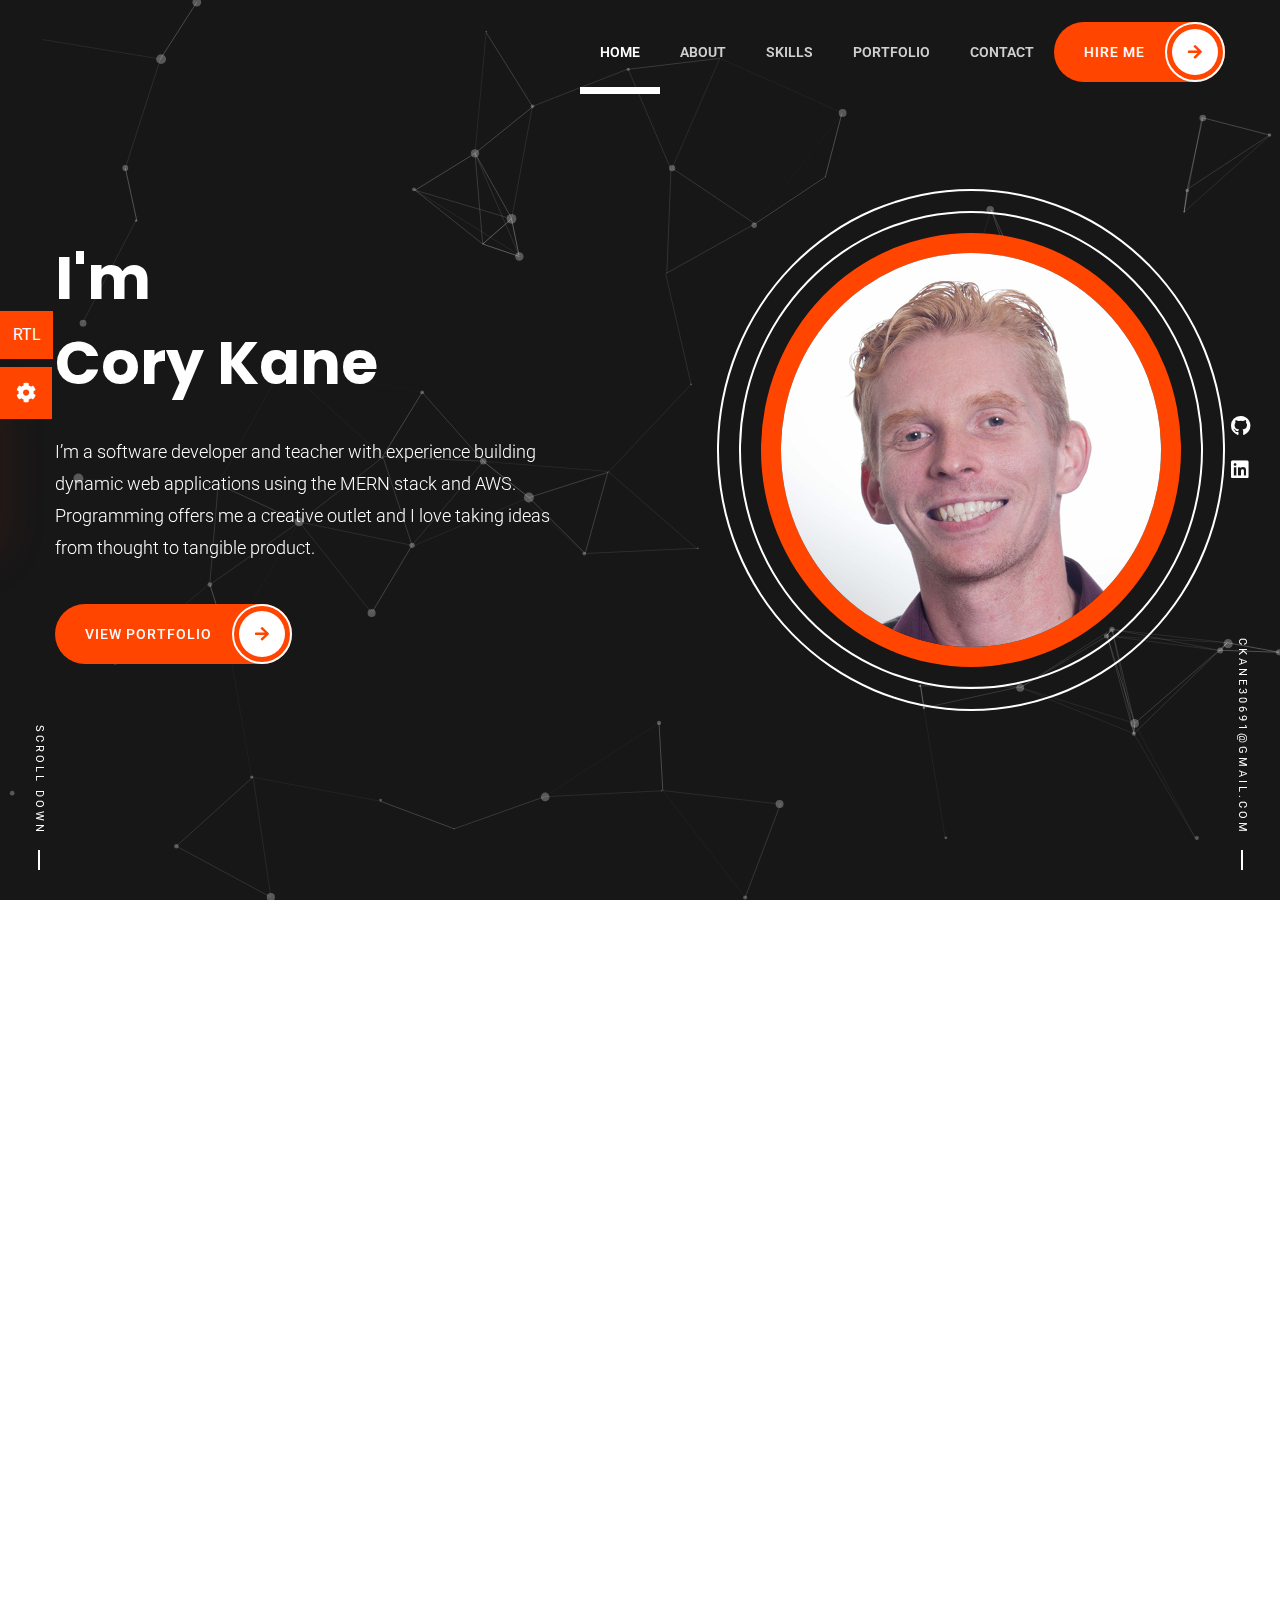
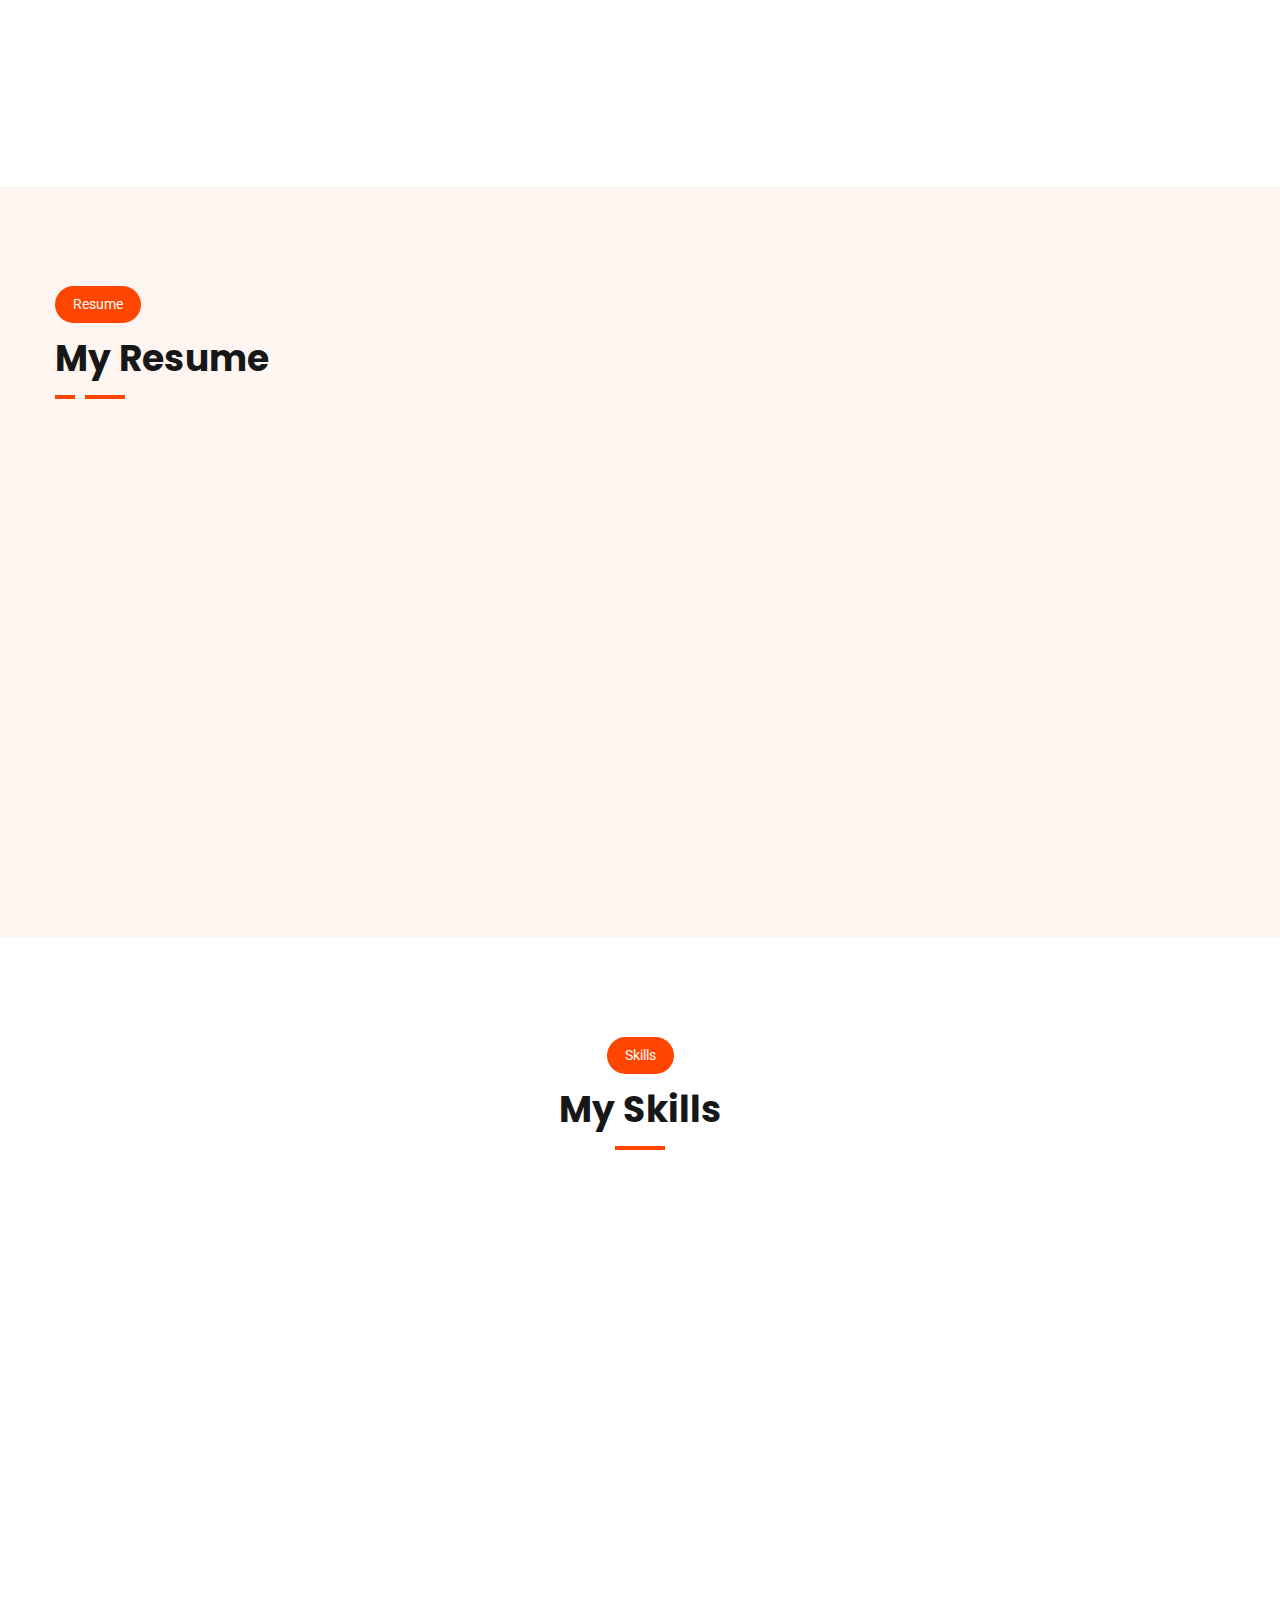
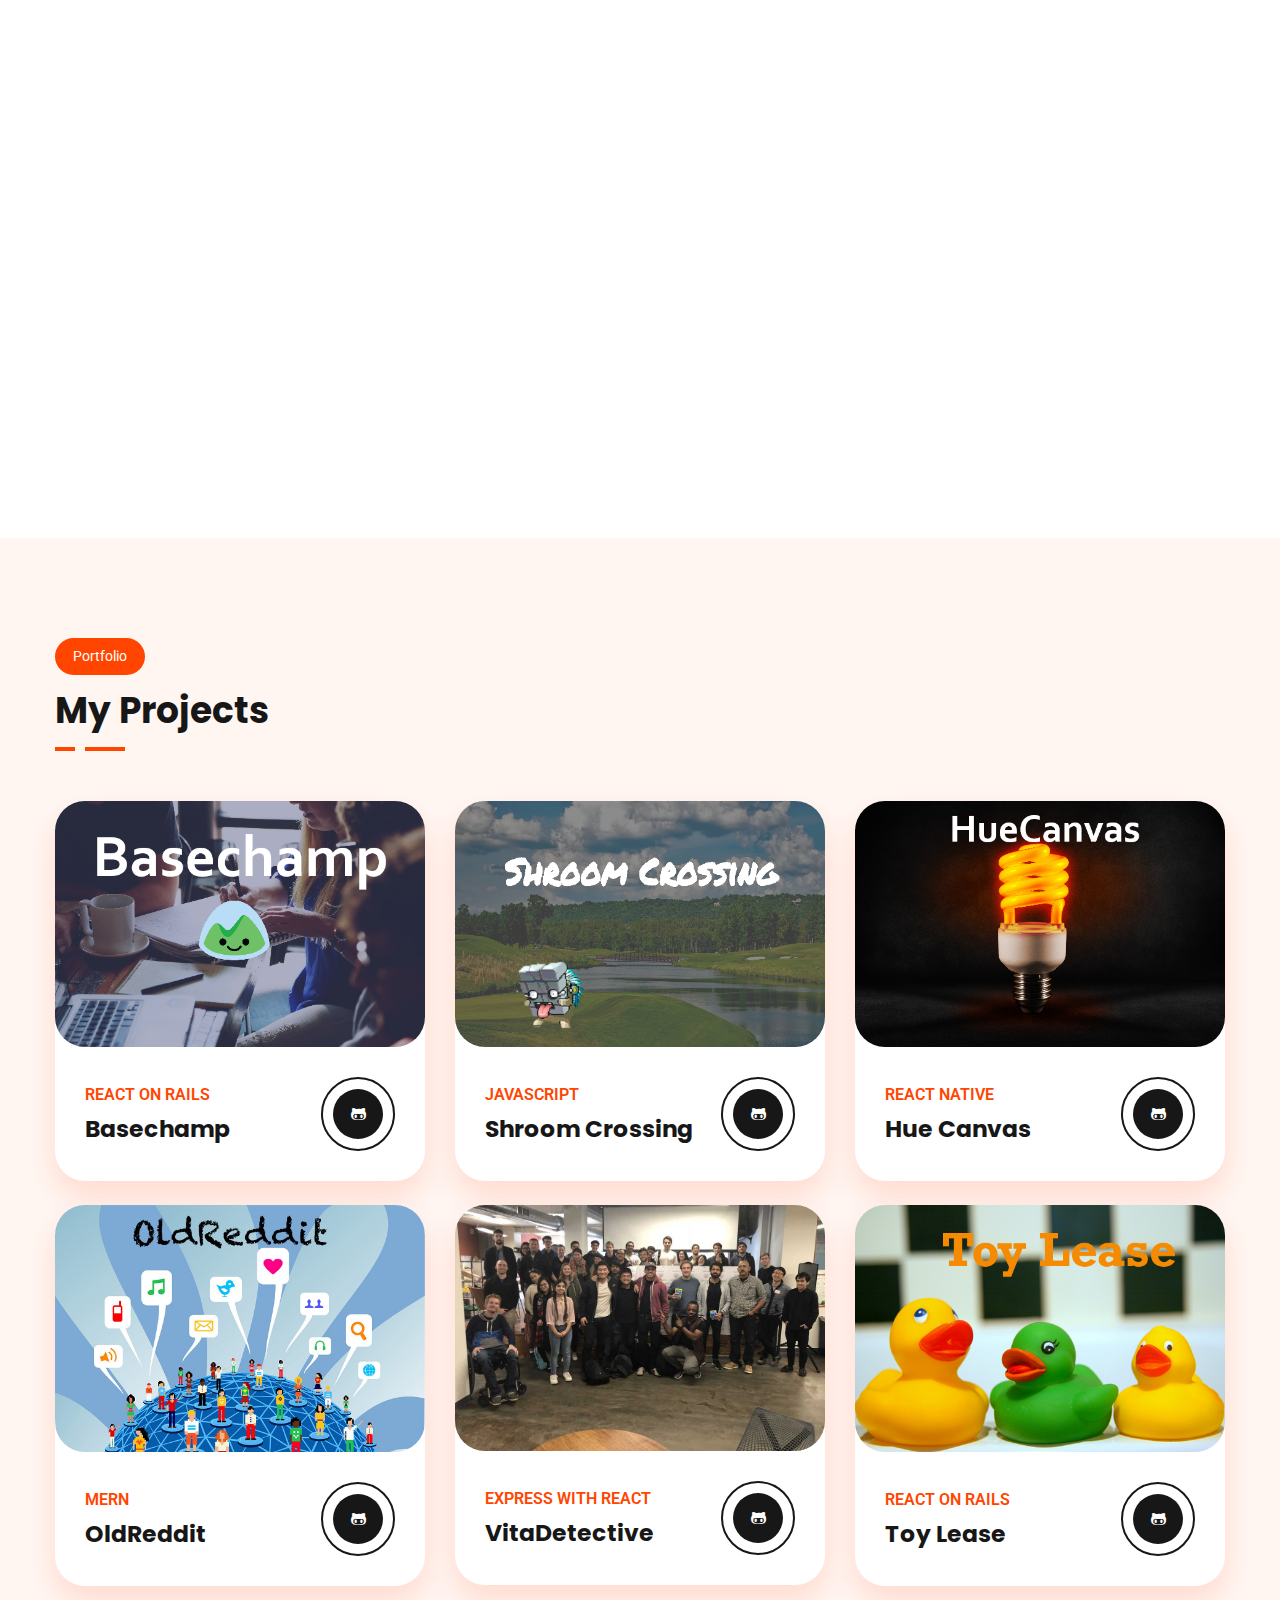
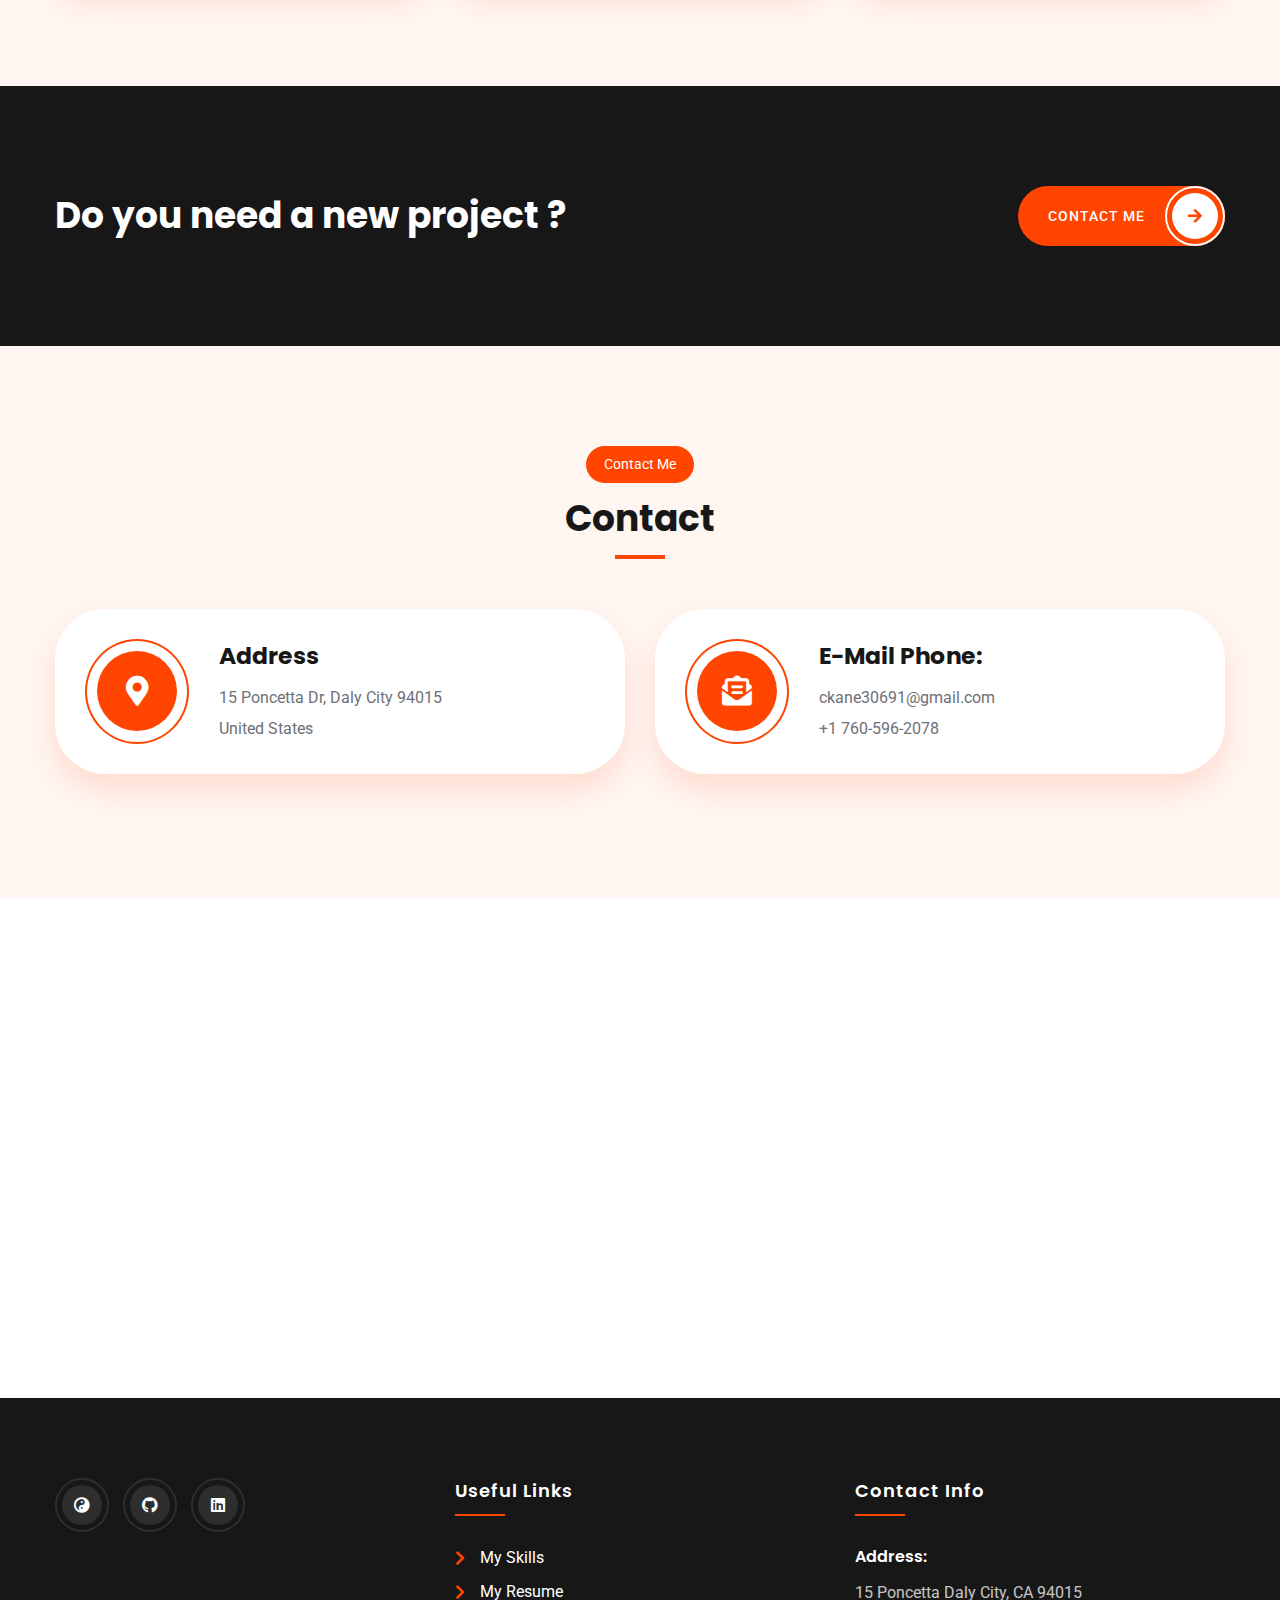
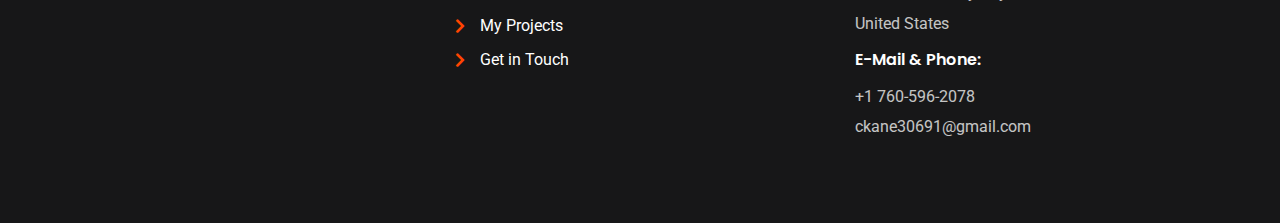
<file: index.html>
<!DOCTYPE html>
<html lang="en">
	<head>
		<meta charset="UTF-8" />
		<meta name="author" content="Yucel Yilmaz" />
		<meta name="robots" content="index,follow" />
		<meta name="publisher" content="Yücel Yilmaz" />
		<meta http-equiv="X-UA-Compatible" content="IE=edge" />
		<meta name="description" content="Cory Kane - Portfolio Template" />
		<meta name="viewport" content="width=device-width, initial-scale=1.0" />
		<title>Cory Kane</title>
		<!--// Boostrap v5 //-->
		<link rel="icon" type="image/x-icon" href="img/bg/favicon.ico">
		<link rel="stylesheet" href="vendor/css/bootstrap.min.css" />
		<!--// Magnific Popup //-->
		<link rel="stylesheet" href="vendor/css/magnific.popup.min.css" />
		<!--// Animate Css //-->
		<link rel="stylesheet" href="vendor/css/animate.min.css" />
		<!--// Owl Carousel //-->
		<link rel="stylesheet" href="vendor/css/owl.carousel.min.css" />
		<!--// Owl Carousel Default //-->
		<link rel="stylesheet" href="vendor/css/owl.carousel.default.min.css" />
		<!--// Font Awesome //-->
		<link rel="stylesheet" href="fonts/font_awesome/css/all.css" />
		<!--// Flat Icons //-->
		<link rel="stylesheet" href="fonts/flat_icons/flaticon.css" />
		<!--// Theme Main Css //-->
		<link rel="stylesheet" href="css/style.css" />
		<!--// Theme Color Css //-->
		<link
			rel="stylesheet"
			href="css/skins/default-color.css"
			id="theme-color-toggle"
		/>

		<!-- Global site tag (gtag.js) - Google Analytics -->
		<script async src="https://www.googletagmanager.com/gtag/js?id=G-9039B1HX82"></script>
		<script>
			window.dataLayer = window.dataLayer || [];
			function gtag() { dataLayer.push(arguments); }
			gtag('js', new Date());

			gtag('config', 'G-9039B1HX82');
		</script>
	</head>
	<body data-spy="scroll" data-target="#fixedNavbar">
		<!--// Page Wrapper Start //-->
		<div class="page-wrapper" id="wrapper">
			<!--// Header Start //-->
			<header class="header fixed-top" id="header">
				<div id="nav-menu-wrap">
					<div class="container">
						<nav class="navbar navbar-expand-lg p-0">
							<button
								class="navbar-toggler"
								type="button"
								data-toggle="collapse"
								data-target="#fixedNavbar"
								aria-controls="fixedNavbar"
								aria-expanded="false"
								aria-label="Toggle navigation"
							>
								<span class="togler-icon-inner">
									<span class="line-1"></span>
									<span class="line-2"></span>
									<span class="line-3"></span>
								</span>
							</button>
							<div
								class="collapse navbar-collapse main-menu justify-content-end"
								id="fixedNavbar"
							>
								<ul class="navbar-nav">
									<li class="nav-item">
										<a class="nav-link menu-link" href="#" data-scroll-nav="1"
											>Home</a
										>
									</li>
									<li class="nav-item">
										<a class="nav-link menu-link" href="#" data-scroll-nav="2"
											>About</a
										>
									</li>
									<li class="nav-item">
										<a class="nav-link menu-link" href="#" data-scroll-nav="3"
											>Skills</a
										>
									</li>
									<li class="nav-item">
										<a class="nav-link menu-link" href="#" data-scroll-nav="4"
											>Portfolio</a
										>
									</li>
									<!-- <li class="nav-item dropdown">
										<a
											class="nav-link dropdown-toggle"
											href="#"
											id="blogDropdownMenu"
											role="button"
											data-toggle="dropdown"
											aria-haspopup="true"
											aria-expanded="false"
										>
											Blog
										</a>
										<div
											class="dropdown-menu"
											aria-labelledby="blogDropdownMenu"
										>
											<a class="dropdown-item" href="blog-grid.html"
												>Blog Grid</a
											>
											<a class="dropdown-item" href="blog-sidebar.html"
												>Blog Sidebar</a
											>
											<a class="dropdown-item" href="blog-single.html"
												>Blog Single</a
											>
										</div>
									</li> -->
									<li class="nav-item">
										<a class="nav-link menu-link" href="#" data-scroll-nav="7"
											>Contact</a
										>
									</li>
									<li
										class="nav-item navbar-btn-resp d-flex align-items-center"
									>
										<a href="#" data-scroll-nav="7" class="primary-btn">
											<span class="text">Hire Me</span>
											<span class="icon"
												><i class="fa fa-arrow-right"></i
											></span>
										</a>
									</li>
								</ul>
							</div>
						</nav>
					</div>
				</div>
			</header>
			<!--// Header End  //-->

			<!--// Main Area Start //-->
			<main class="main-area">
				<!--// Hero Section Start //-->
				<section
					class="hero-banner"
					id="hero-particles-effect"
					data-scroll-index="1"
				>
					<div id="heroparticles"></div>
					<div class="container">
						<div class="row align-items-center">
							<div class="col-lg-7 col-xl-6 col-md-10 wow fadeInUp">
								<div class="hero-inner">
									<h1>
										I'm <br />
										Cory Kane
									</h1>
									<h2>
										I’m a software developer and teacher with experience
										building dynamic web applications using the MERN stack and
										AWS. Programming offers me a creative outlet and I love
										taking ideas from thought to tangible product.
									</h2>
									<a href="#" data-scroll-nav="4" class="white-btn">
										<span class="text">View Portfolio</span>
										<span class="icon"><i class="fa fa-arrow-right"></i></span>
									</a>
								</div>
							</div>
							<div
								class="col-lg-5 col-xl-6 col-md-12 hero-img-resp wow fadeInUp"
								data-wow-duration="0.7s"
								data-wow-delay="0.5s"
							>
								<div class="hero-img">
									<div class="border-line-outer">
										<div class="border-line-inner">
											<img
												src="img/bg/ck-hero.jpg"
												title="HovyLee phone image"
												alt="HovyLee phone image"
												class="img-fluid"
											/>
										</div>
									</div>
								</div>
							</div>
						</div>
					</div>
					<ul class="hero-social-list">
						<li>
							<a href="https://github.com/ckane30691" target="_blank" rel="noopener noreferrer"><i class="fab fa-github"></i></a>
						</li>
						<li>
							<a href="https://www.linkedin.com/in/cory-kane/" target="_blank" rel="noopener noreferrer"><i class="fab fa-linkedin"></i></a>
						</li>
						<!-- <li>
							<a href="javascript:void(0)"><i class="fab fa-twitter"></i></a>
						</li>
						<li>
							<a href="javascript:void(0)"><i class="fab fa-instagram"></i></a>
						</li> -->
					</ul>
					<a href="mailto:ckane30691@gmail.com" class="hero-email-link" target="_blank" rel="noopener noreferrer"
						>ckane30691@gmail.com</a
					>
					<a href="#" data-scroll-nav="2" class="scroll-down-btn"
						>Scroll Down</a
					>
				</section>
				<!--// Hero Section End //-->

				<!--// About Section Start //-->
				<section class="section" id="about" data-scroll-index="2">
					<div class="container">
						<div class="row">
							<div class="col-lg-6">
								<div
									class="about-img wow fadeInUp"
									data-wow-duration="0.5s"
									data-wow-delay="0.2s"
								>
									<img
										src="img/bg/hackathon-small.jpg"
										alt="About image"
										title="About image"
										class="img-fluid"
									/>
									<!-- <a
										class="about-video-btn"
										href="https://www.youtube.com/watch?v=YqQx75OPRa0"
										><i class="fa fa-play"></i
									></a> -->
									<!-- <div class="video-border-line"></div> -->
								</div>
							</div>
							<div class="col-lg-6">
								<div
									class="about-inner wow fadeInUp"
									data-wow-duration="0.5s"
									data-wow-delay="0.1s"
								>
									<h6>About Me</h6>
									<h2>Software Engineer and Teacher</h2>
									<p>
                                        My journey into tech began a few years ago when I was working as a bookkeeper. At that job, there were a number of repetitive 
                                        tasks that caused bottlenecks and could be automated. After some research I ended up writing some Python scripts to automate 
                                        away all the data entry pain points of that role and I've been hooked ever since.  Now I work as a Developer & Instructor for App Academy
                                        writing internal tools with technologies like MongoDB, Node, Express, React, & Redux as well as teaching students how to build fullstack apps!
									</p>
									<div class="row">
										<div class="col-md-6 col-sm-6">
											<ul class="mb-resp-15">
												<li>
													<div class="text">
														<h5>Name :</h5>
														<p>Cory Kane</p>
													</div>
												</li>
												<li>
													<div class="text">
														<h5>Country :</h5>
														<p>United States</p>
													</div>
												</li>
												<!-- <li>
													<div class="text">
														<h5>Freelance :</h5>
														<p>Available</p>
													</div>
												</li> -->
											</ul>
										</div>
										<div class="col-md-6 col-sm-6">
											<ul>
												<!-- <li>
													<div class="text">
														<h5>University :</h5>
														<p>Pratt Institute</p>
													</div>
												</li> -->
												<li>
													<div class="text">
														<h5>Languages :</h5>
														<p>JavaScript, TypeScript, Ruby, SQL</p>
													</div>
												</li>
												<li>
													<div class="text">
														<h5>Address :</h5>
														<p>San Francisco, CA 94015 United States</p>
													</div>
												</li>
											</ul>
										</div>
									</div>
									<a href="./img/portfolio/CoryKaneResume2021.pdf" class="primary-btn" download target="_blank" rel="noopener noreferrer">
										<span class="text">Download Resume</span>
										<span class="icon"><i class="fa fa-download"></i></span>
									</a>
								</div>
							</div>
						</div>
					</div>
				</section>
				<!--// About Section End //-->

				<!--// Resume Section Start //-->
				<section class="section pb-minus-76 bg-primary-light" id="myresume">
					<div class="container">
						<div class="row">
							<div class="col-lg-6">
								<div class="section-heading-left">
									<span>Resume</span>
									<h2>My Resume</h2>
								</div>
							</div>
						</div>
						<div class="row">
							<div
								class="col-lg-6 wow fadeInDown"
								data-wow-duration="0.5s"
								data-wow-delay="0.1s"
							>
								<div class="resume-item">
									<div class="body">
										<div class="icon-outer-line">
											<div class="icon-inner-line">
												<span class="fas fa-laptop-code"></span>
											</div>
										</div>
										<div class="text">
											<h6>App Academy</h6>
											<h5>Software Engineer/Technical Instructor</h5>
											<span>2017-Present</span>
										</div>
									</div>
								</div>
							</div>
							<div
								class="col-lg-6 wow fadeInDown"
								data-wow-duration="0.5s"
								data-wow-delay="0.2s"
							>
								<div class="resume-item">
									<div class="body">
										<div class="icon-outer-line">
											<div class="icon-inner-line">
												<span class="fas fa-book"></span>
											</div>
										</div>
										<div class="text">
											<h6>S&G Global Holdings</h6>
											<h5>Bookkeeper</h5>
											<span>2014-2017</span>
										</div>
									</div>
								</div>
							</div>
							<div
								class="col-lg-6 wow fadeInDown"
								data-wow-duration="0.5s"
								data-wow-delay="0.3s"
							>
								<div class="resume-item">
									<div class="body">
										<div class="icon-outer-line">
											<div class="icon-inner-line">
												<span class="fas fa-building"></span>
											</div>
										</div>
										<div class="text">
											<h6>Taylor Agency</h6>
											<h5>Office Manager</h5>
											<span>2013-2014</span>
										</div>
									</div>
								</div>
							</div>
							<div
								class="col-lg-6 wow fadeInDown"
								data-wow-duration="0.5s"
								data-wow-delay="0.4s"
							>
								<div class="resume-item">
									<div class="body">
										<div class="icon-outer-line">
											<div class="icon-inner-line">
												<span class="fas fa-house-damage"></span>
											</div>
										</div>
										<div class="text">
											<h6>National Agents Alliance</h6>
											<h5>Life Insurance Agent</h5>
											<span>2010-2013</span>
										</div>
									</div>
								</div>
							</div>
							<!-- <div
								class="col-lg-6 wow fadeInDown"
								data-wow-duration="0.5s"
								data-wow-delay="0.5s"
							>
								<div class="resume-item">
									<div class="body">
										<div class="icon-outer-line">
											<div class="icon-inner-line">
												<span class="fab fa-amazon"></span>
											</div>
										</div>
										<div class="text">
											<h6>Amazon</h6>
											<h5>Sales Manager</h5>
											<span>2012-2014</span>
										</div>
									</div>
								</div>
							</div>
							<div
								class="col-lg-6 wow fadeInDown"
								data-wow-duration="0.5s"
								data-wow-delay="0.6s"
							>
								<div class="resume-item">
									<div class="body">
										<div class="icon-outer-line">
											<div class="icon-inner-line">
												<span class="fab fa-behance"></span>
											</div>
										</div>
										<div class="text">
											<h6>Behance</h6>
											<h5>Graphic Designer</h5>
											<span>2012-2014</span>
										</div>
									</div>
								</div>
							</div>
						</div> -->
					</div>
				</section>
				<!--// Resume Section End //-->

				<!--// Services Section Start //-->
				<section class="section pb-minus-70" data-scroll-index="3">
					<div class="container">
						<div class="row justify-content-center">
							<div class="col-lg-6">
								<div class="section-heading">
									<span>Skills</span>
									<h2>My Skills</h2>
								</div>
							</div>
						</div>
						<div class="row">
							<div
								class="col-lg-3 col-md-6 wow fadeInLeft"
								data-wow-duration="0.5s"
								data-wow-delay="0.1s"
							>
								<div class="services-item">
									<!-- <img
										src="img/services/services-bg-img-1.jpg"
										alt="Services image"
										class="services-bg-img"
									/> -->
									<div class="body">
										<h4>01</h4>
										<h5>React</h5>
										<!-- <p>
											It is a long established fact that a reader will be
											distracted by the readable content of a page when looking
											at its layout.
										</p> -->
										<!-- <a href="services-detail.html"
											>Read More <i class="fa fa-arrow-right"></i
										></a> -->
									</div>
									<div class="icon">
										<span class="fab fa-react"></span>
									</div>
									<div class="icon-border"></div>
								</div>
							</div>
							<div
								class="col-lg-3 col-md-6 wow fadeInUp"
								data-wow-duration="0.5s"
								data-wow-delay="0.2s"
							>
								<div class="services-item">
									<!-- <img
										src="img/services/services-bg-img-2.jpg"
										alt="Services image"
										class="services-bg-img"
									/> -->
									<div class="body">
										<h4>02</h4>
										<h5>Redux</h5>
										<!-- <p>
											It is a long established fact that a reader will be
											distracted by the readable content of a page when looking
											at its layout.
										</p> -->
										<!-- <a href="services-detail.html"
											>Read More <i class="fa fa-arrow-right"></i
										></a> -->
									</div>
									<div class="icon">
										<span class="fas fa-atom"></span>
									</div>
									<div class="icon-border"></div>
								</div>
							</div>
							<div
								class="col-lg-3 col-md-6 wow fadeInRight"
								data-wow-duration="0.5s"
								data-wow-delay="0.1s"
							>
								<div class="services-item">
									<!-- <img
										src="img/services/services-bg-img-3.jpg"
										alt="Services image"
										class="services-bg-img"
									/> -->
									<div class="body">
										<h4>03</h4>
										<h5>JavaScript</h5>
										<!-- <p>
											It is a long established fact that a reader will be
											distracted by the readable content of a page when looking
											at its layout.
										</p> -->
										<!-- <a href="services-detail.html"
											>Read More <i class="fa fa-arrow-right"></i
										></a> -->
									</div>
									<div class="icon">
										<span class="fab fa-js"></span>
									</div>
									<div class="icon-border"></div>
								</div>
							</div>
							<div
								class="col-lg-3 col-md-6 wow fadeInLeft"
								data-wow-duration="0.5s"
								data-wow-delay="0.1s"
							>
								<div class="services-item">
									<!-- <img
										src="img/services/services-bg-img-4.jpg"
										alt="Services image"
										class="services-bg-img"
									/> -->
									<div class="body">
										<h4>04</h4>
										<h5>Express</h5>
										<!-- <p>
											It is a long established fact that a reader will be
											distracted by the readable content of a page when looking
											at its layout.
										</p> -->
										<!-- <a href="services-detail.html"
											>Read More <i class="fa fa-arrow-right"></i
										></a> -->
									</div>
									<div class="icon">
										<span class="fab fa-node-js"></span>
									</div>
									<div class="icon-border"></div>
								</div>
							</div>
							<div
								class="col-lg-3 col-md-6 wow fadeInUp"
								data-wow-duration="0.5s"
								data-wow-delay="0.2s"
							>
								<div class="services-item">
									<!-- <img
										src="img/services/services-bg-img-5.jpg"
										alt="Services image"
										class="services-bg-img"
									/> -->
									<div class="body">
										<h4>05</h4>
										<h5>MongoDB</h5>
										<!-- <p>
											It is a long established fact that a reader will be
											distracted by the readable content of a page when looking
											at its layout.
										</p> -->
										<!-- <a href="services-detail.html"
											>Read More <i class="fa fa-arrow-right"></i
										></a> -->
									</div>
									<div class="icon">
										<span class="fas fa-leaf"></span>
									</div>
									<div class="icon-border"></div>
								</div>
							</div>
							<div
								class="col-lg-3 col-md-6 wow fadeInRight"
								data-wow-duration="0.5s"
								data-wow-delay="0.1s"
							>
								<div class="services-item">
									<!-- <img
										src="img/services/services-bg-img-6.jpg"
										alt="Services image"
										class="services-bg-img"
									/> -->
									<div class="body">
										<h4>06</h4>
										<h5>TypeScript</h5>
										<!-- <p>
											It is a long established fact that a reader will be
											distracted by the readable content of a page when looking
											at its layout.
										</p> -->
										<!-- <a href="services-detail.html"
											>Read More <i class="fa fa-arrow-right"></i
										></a> -->
									</div>
									<div class="icon">
										<span class="fas fa-i-cursor"></span>
									</div>
									<div class="icon-border"></div>
								</div>
							</div>
							<div
								class="col-lg-3 col-md-6 wow fadeInRight"
								data-wow-duration="0.5s"
								data-wow-delay="0.1s"
							>
								<div class="services-item">
									<!-- <img
										src="img/services/services-bg-img-6.jpg"
										alt="Services image"
										class="services-bg-img"
									/> -->
									<div class="body">
										<h4>07</h4>
										<h5>PostgresQL</h5>
										<!-- <p>
											It is a long established fact that a reader will be
											distracted by the readable content of a page when looking
											at its layout.
										</p> -->
										<!-- <a href="services-detail.html"
											>Read More <i class="fa fa-arrow-right"></i
										></a> -->
									</div>
									<div class="icon">
										<span class="fas fa-database"></span>
									</div>
									<div class="icon-border"></div>
								</div>
							</div>
							<div
								class="col-lg-3 col-md-6 wow fadeInRight"
								data-wow-duration="0.5s"
								data-wow-delay="0.1s"
							>
								<div class="services-item">
									<!-- <img
										src="img/services/services-bg-img-6.jpg"
										alt="Services image"
										class="services-bg-img"
									/> -->
									<div class="body">
										<h4>08</h4>
										<h5>AWS</h5>
										<!-- <p>
											It is a long established fact that a reader will be
											distracted by the readable content of a page when looking
											at its layout.
										</p> -->
										<!-- <a href="services-detail.html"
											>Read More <i class="fa fa-arrow-right"></i
										></a> -->
									</div>
									<div class="icon">
										<span class="fab fa-aws"></span>
									</div>
									<div class="icon-border"></div>
								</div>
							</div>
							<div
								class="col-lg-3 col-md-6 wow fadeInRight"
								data-wow-duration="0.5s"
								data-wow-delay="0.1s"
							>
								<div class="services-item">
									<!-- <img
										src="img/services/services-bg-img-6.jpg"
										alt="Services image"
										class="services-bg-img"
									/> -->
									<div class="body">
										<h4>09</h4>
										<h5>Ruby on Rails</h5>
										<!-- <p>
											It is a long established fact that a reader will be
											distracted by the readable content of a page when looking
											at its layout.
										</p> -->
										<!-- <a href="services-detail.html"
											>Read More <i class="fa fa-arrow-right"></i
										></a> -->
									</div>
									<div class="icon">
										<span class="far fa-gem"></span>
									</div>
									<div class="icon-border"></div>
								</div>
							</div>
							<div
								class="col-lg-3 col-md-6 wow fadeInRight"
								data-wow-duration="0.5s"
								data-wow-delay="0.1s"
							>
								<div class="services-item">
									<!-- <img
										src="img/services/services-bg-img-6.jpg"
										alt="Services image"
										class="services-bg-img"
									/> -->
									<div class="body">
										<h4>10</h4>
										<h5>HTML5</h5>
										<!-- <p>
											It is a long established fact that a reader will be
											distracted by the readable content of a page when looking
											at its layout.
										</p> -->
										<!-- <a href="services-detail.html"
											>Read More <i class="fa fa-arrow-right"></i
										></a> -->
									</div>
									<div class="icon">
										<span class="fab fa-html5"></span>
									</div>
									<div class="icon-border"></div>
								</div>
							</div>
							<div
								class="col-lg-3 col-md-6 wow fadeInRight"
								data-wow-duration="0.5s"
								data-wow-delay="0.1s"
							>
								<div class="services-item">
									<!-- <img
										src="img/services/services-bg-img-6.jpg"
										alt="Services image"
										class="services-bg-img"
									/> -->
									<div class="body">
										<h4>11</h4>
										<h5>CSS3</h5>
										<!-- <p>
											It is a long established fact that a reader will be
											distracted by the readable content of a page when looking
											at its layout.
										</p> -->
										<!-- <a href="services-detail.html"
											>Read More <i class="fa fa-arrow-right"></i
										></a> -->
									</div>
									<div class="icon">
										<span class="fab fa-css3-alt"></span>
									</div>
									<div class="icon-border"></div>
								</div>
							</div>
							<div
								class="col-lg-3 col-md-6 wow fadeInRight"
								data-wow-duration="0.5s"
								data-wow-delay="0.1s"
							>
								<div class="services-item">
									<!-- <img
										src="img/services/services-bg-img-6.jpg"
										alt="Services image"
										class="services-bg-img"
									/> -->
									<div class="body">
										<h4>12</h4>
										<h5>Git</h5>
										<!-- <p>
											It is a long established fact that a reader will be
											distracted by the readable content of a page when looking
											at its layout.
										</p> -->
										<!-- <a href="services-detail.html"
											>Read More <i class="fa fa-arrow-right"></i
										></a> -->
									</div>
									<div class="icon">
										<span class="fas fa-code-branch"></span>
									</div>
									<div class="icon-border"></div>
								</div>
							</div>
						</div>
					</div>
				</section>
				<!--// Services Section End //-->

				<!--// Counter Section Start //-->
				<!-- <section class="section pb-minus-70" id="counters">
					<div class="container">
						<div class="row justify-content-center">
							<div class="col-lg-6">
								<div class="section-heading light">
									<h2>More than 10,000 customers trusted me</h2>
								</div>
							</div>
						</div>
						<div class="row">
							<div
								class="col-md-4 wow fadeInUp"
								data-wow-duration="0.7s"
								data-wow-delay="0.1s"
							>
								<div class="counter-item">
									<h3 class="counter">5,700</h3>
									<p>Happy Customer</p>
								</div>
							</div>
							<div
								class="col-md-4 wow fadeInUp"
								data-wow-duration="0.7s"
								data-wow-delay="0.3s"
							>
								<div class="counter-item">
									<h3 class="counter">500</h3>
									<p>Project Complete</p>
								</div>
							</div>
							<div
								class="col-md-4 wow fadeInUp"
								data-wow-duration="0.7s"
								data-wow-delay="0.1s"
							>
								<div class="counter-item">
									<h3 class="counter">1,250</h3>
									<p>Cups Of Coffee</p>
								</div>
							</div>
						</div>
					</div>
				</section> -->
				<!--// Counter Section End //-->

				<!--// How I Work Section Start //-->
				<!-- <section class="section bg-dark-blue pb-30">
					<div class="container">
						<div class="row justify-content-center">
							<div class="col-lg-6">
								<div class="section-heading">
									<span>How I Work</span>
									<h2>I prepare your projects in 3 stages</h2>
								</div>
							</div>
						</div>
						<div class="row">
							<div
								class="col-md-4 wow fadeInUp"
								data-wow-duration="0.7s"
								data-wow-delay="0.2s"
							>
								<div class="how-i-work-item">
									<img
										src="img/bg/arrow-img.png"
										alt="Arrrow image"
										class="arrow-dashed-img"
									/>
									<div class="number">
										<span>01</span>
									</div>
									<div class="number-border"></div>
									<div class="img">
										<img
											src="img/bg/how-i-work-img-1.png"
											class="img-fluid"
											alt="How i work"
										/>
									</div>
									<div class="text">
										<h5>Thinking</h5>
									</div>
								</div>
							</div>
							<div
								class="col-md-4 wow fadeInUp"
								data-wow-duration="0.7s"
								data-wow-delay="0.4s"
							>
								<div class="how-i-work-item">
									<img
										src="img/bg/arrow-img.png"
										alt="Arrrow image"
										class="arrow-dashed-img"
									/>
									<div class="number">
										<span>02</span>
									</div>
									<div class="number-border"></div>
									<div class="img">
										<img
											src="img/bg/how-i-work-img-2.png"
											class="img-fluid"
											alt="How i work"
										/>
									</div>
									<div class="text">
										<h5>Research</h5>
									</div>
								</div>
							</div>
							<div
								class="col-md-4 wow fadeInUp"
								data-wow-duration="0.7s"
								data-wow-delay="0.6s"
							>
								<div class="how-i-work-item">
									<div class="number">
										<span>03</span>
									</div>
									<div class="number-border"></div>
									<div class="img">
										<img
											src="img/bg/how-i-work-img-3.png"
											class="img-fluid"
											alt="How i work"
										/>
									</div>
									<div class="text">
										<h5>Design</h5>
									</div>
								</div>
							</div>
						</div>
					</div>
				</section> -->
				<!--// How I Work Section End //-->

				<!--// Skills Section Start //-->
				<!-- <section class="section">
					<div class="container">
						<div class="row">
							<div
								class="col-lg-6 wow fadeInDown"
								data-wow-duration="0.7s"
								data-wow-delay="0.3s"
							>
								<div class="skills-img">
									<img
										src="img/bg/skills-img.jpg"
										alt="About image"
										title="About image"
										class="img-fluid"
									/>
									<span class="icon-check"><i class="fa fa-check"></i></span>
									<div class="icon-border-line"></div>
								</div>
							</div>
							<div
								class="col-lg-6 wow fadeInUp"
								data-wow-duration="0.7s"
								data-wow-delay="0.3s"
							>
								<div class="skills-inner">
									<h6>Skills</h6>
									<h2>I specialize in frameworks UI for years</h2>
									<p>
										A front end library is being released every day and it is
										requested to master these technologies.I also follow the
										market every day and follow the updates of new frontend
										frameworks and programming frameworks. It is easier for me
										to keep up with new technologies in projects
									</p>
									<div class="row">
										<div class="col-md-6 col-sm-6">
											<ul class="mb-resp-15">
												<li>Full Responsive Design</li>
												<li>Modern Browser Compatible</li>
											</ul>
										</div>
										<div class="col-md-6 col-sm-6">
											<ul>
												<li>Clean & Quality Code</li>
												<li>7/24 Customer Support</li>
											</ul>
										</div>
									</div>
									<div class="row">
										<div class="col-md-6 col-sm-6 skills-item-resp">
											<div class="skills-item">
												<div class="skills-item-text">
													<h5>Design</h5>
												</div>
												<div class="body">
													<h2 class="counter">80</h2>
													<div class="skills-progress-bar">
														<div
															class="skills-progress-value slideInLeft wow"
															data-percent="80"
														></div>
													</div>
												</div>
											</div>
										</div>
										<div class="col-sm-6 col-md-6 skills-item-resp">
											<div class="skills-item">
												<div class="skills-item-text">
													<h5>Coding</h5>
												</div>
												<div class="body">
													<h2 class="counter">90</h2>
													<div class="skills-progress-bar">
														<div
															class="skills-progress-value slideInLeft wow"
															data-percent="90"
														></div>
													</div>
												</div>
											</div>
										</div>
									</div>
								</div>
							</div>
						</div>
					</div>
				</section> -->
				<!--// Skills Section End //-->

				<!--// My Works Start //-->
				<section
					class="section pb-0 bg-primary-light"
					id="porfolio"
					data-scroll-index="4"
				>
					<div class="container">
						<div class="row">
							<div class="col-md-6">
								<div class="section-heading-left">
									<span>Portfolio</span>
									<h2>My Projects</h2>
								</div>
							</div>
							<!-- <div class="col-md-6">
								<div class="portfolio-filter">
									<a href="#" data-portfolio-filter="*" class="current">All</a>
									<a href="#" data-portfolio-filter=".mockup">Mockup</a>
									<a href="#" data-portfolio-filter=".ui">UI/UX</a>
								</div>
							</div> -->
						</div>
						<div class="row portfolio-grid" id="portfolio-masonry-wrap">
							<div class="col-md-6 col-lg-4 portfolio-item mockup">
								<div class="portfolio-item-inner">
									<div class="portfolio-item-img">
										<img
											src="img/portfolio/basechamp.png"
											alt="Portfolio image"
											class="img-fluid"
										/>
										<a
											href="https://basechamp.herokuapp.com/#/"
                                            class="portfolio-zoom-link"
                                            target="_blank"
                                            rel="noopener noreferrer"
                                            >
											<i class="fas fa-external-link-alt"></i>
										</a>
									</div>
									<div class="body">
										<div class="portfolio-details">
											<span>React on Rails</span>
											<h5>Basechamp</h5>
										</div>
										<a href="https://github.com/ckane30691/Basechamp" class="portfolio-link" target="_blank"
                                            rel="noopener noreferrer">
											<i class="fab fa-github-alt"></i>
										</a>
									</div>
								</div>
							</div>
							<div class="col-md-6 col-lg-4 portfolio-item mockup">
								<div class="portfolio-item-inner">
									<div class="portfolio-item-img">
										<img
											src="img/portfolio/ShroomCrossing.png"
											alt="Portfolio image"
											class="img-fluid"
										/>
                                        <a href="http://ckane30691.github.io/Shroom-Crossing/" class="portfolio-zoom-link" target="_blank"
                                            rel="noopener noreferrer">
                                            <i class="fas fa-external-link-alt"></i>
										</a>
									</div>
									<div class="body">
										<div class="portfolio-details">
											<span>JavaScript</span>
											<h5>Shroom Crossing</h5>
										</div>
										<a href="https://github.com/roblim/huecanvas" class="portfolio-link" target="_blank" rel="noopener noreferrer">
                                            <i class="fab fa-github-alt"></i>
										</a>
									</div>
								</div>
							</div>
							<div class="col-md-6 col-lg-4 portfolio-item mockup">
								<div class="portfolio-item-inner">
									<div class="portfolio-item-img">
										<img
											src="img/portfolio/HueCanvas.png"
											alt="Portfolio image"
											class="img-fluid"
										/>
										<a
											href="http://huecanvas.io/"
                                            class="portfolio-zoom-link"
                                            target="_blank"
                                            rel="noopener noreferrer"
										>
                                            <i class="fas fa-external-link-alt"></i>
										</a>
									</div>
									<div class="body">
										<div class="portfolio-details">
											<span>React Native</span>
											<h5>Hue Canvas</h5>
										</div>
										<a href="https://github.com/roblim/huecanvas" class="portfolio-link" target="_blank" rel="noopener noreferrer">
                                            <i class="fab fa-github-alt"></i>
										</a>
									</div>
								</div>
							</div>
							<div class="col-md-6 col-lg-4 portfolio-item mockup">
								<div class="portfolio-item-inner">
									<div class="portfolio-item-img">
										<img
											src="img/portfolio/oldReddit.jpg"
											alt="Portfolio image"
											class="img-fluid"
										/>
										<a
											href="https://github.com/ckane30691/oldReddit"
                                            class="portfolio-zoom-link"
                                            target="_blank"
                                            rel="noopener noreferrer"
										>
                                            <i class="fab fa-github-alt"></i>
										</a>
									</div>
									<div class="body">
										<div class="portfolio-details">
											<span>MERN</span>
											<h5>OldReddit</h5>
										</div>
										<a href="https://github.com/ckane30691/oldReddit" class="portfolio-link" target="_blank" rel="noopener noreferrer">
                                            <i class="fab fa-github-alt"></i>
										</a>
									</div>
								</div>
							</div>
							<div class="col-md-6 col-lg-4 portfolio-item ui">
								<div class="portfolio-item-inner">
									<div class="portfolio-item-img">
										<img
											src="img/portfolio/hackathon-vita-detective-scaled.jpg"
											alt="Portfolio image"
											class="img-fluid"
										/>
										<a
											href="https://github.com/Adrianjewell91/vitaDETECTIVE"
                                            class="portfolio-zoom-link"
                                            target="_blank"
                                            rel="noopener noreferrer"
										>
                                            <i class="fab fa-github-alt"></i>
										</a>
									</div>
									<div class="body">
										<div class="portfolio-details">
											<span>Express with React</span>
											<h5>VitaDetective</h5>
										</div>
										<a href="https://github.com/Adrianjewell91/vitaDETECTIVE" class="portfolio-link" target="_blank" rel="noopener noreferrer">
                                            <i class="fab fa-github-alt"></i>
										</a>
									</div>
								</div>
							</div>
							<div class="col-md-6 col-lg-4 portfolio-item mockup">
								<div class="portfolio-item-inner">
									<div class="portfolio-item-img">
										<img
											src="img/portfolio/toyLease.jpg"
											alt="Portfolio image"
											class="img-fluid"
										/>
										<a
											href="https://toylease.herokuapp.com/#/"
                                            class="portfolio-zoom-link"
                                            target="_blank"
                                            rel="noopener noreferrer"
										>
                                            <i class="fas fa-external-link-alt"></i>
										</a>
									</div>
									<div class="body">
										<div class="portfolio-details">
											<span>React on Rails</span>
											<h5>Toy Lease</h5>
										</div>
										<a href="https://github.com/ckane30691/ToyLease" class="portfolio-link" target="_blank" rel="noopener noreferrer">
                                            <i class="fab fa-github-alt"></i>
										</a>
									</div>
								</div>
							</div>
						</div>
					</div>
					<div class="call-to-action">
						<div class="container">
							<div class="row align-items-center">
								<div class="col-md-6">
									<div class="call-to-action-inner">
										<h2>Do you need a new project ?</h2>
									</div>
								</div>
								<div class="col-md-6">
									<div class="call-to-action-btn">
										<a href="#" data-scroll-nav="7" class="white-btn">
											<span class="text">Contact Me</span>
											<span class="icon"
												><i class="fa fa-arrow-right"></i
											></span>
										</a>
									</div>
								</div>
							</div>
						</div>
					</div>
				</section>
				<!--// My Works End //-->

				<!--// Team Section Start //-->
				<!-- <section class="section" id="team">
					<div class="container">
						<div class="row justify-content-center">
							<div class="col-lg-6">
								<div class="section-heading">
									<span>Team</span>
									<h2>My Team</h2>
								</div>
							</div>
						</div>
						<div class="row">
							<div
								class="col-md-6 col-lg-4 wow fadeInDown"
								data-wow-duration="0.7s"
								data-wow-delay="0.1s"
							>
								<div class="team-card">
									<div class="img">
										<img src="img/team/team-img-1.jpg" alt="Team image" />
									</div>
									<div class="body">
										<div class="text">
											<h5>George Avenue</h5>
											<p>Web Designer</p>
										</div>
										<div class="social">
											<ul>
												<li>
													<a href="javascript:void(0)"
														><i class="fab fa-facebook-f"></i
													></a>
												</li>
												<li>
													<a href="javascript:void(0)"
														><i class="fab fa-twitter"></i
													></a>
												</li>
												<li>
													<a href="javascript:void(0)"
														><i class="fab fa-instagram"></i
													></a>
												</li>
											</ul>
										</div>
									</div>
								</div>
							</div>
							<div
								class="col-md-6 col-lg-4 wow fadeInDown"
								data-wow-duration="0.7s"
								data-wow-delay="0.2s"
							>
								<div class="team-card">
									<div class="img">
										<img src="img/team/team-img-2.jpg" alt="Team image" />
									</div>
									<div class="body">
										<div class="text">
											<h5>Dominick A. Gray</h5>
											<p>App Developer</p>
										</div>
										<div class="social">
											<ul>
												<li>
													<a href="javascript:void(0)"
														><i class="fab fa-facebook-f"></i
													></a>
												</li>
												<li>
													<a href="javascript:void(0)"
														><i class="fab fa-twitter"></i
													></a>
												</li>
												<li>
													<a href="javascript:void(0)"
														><i class="fab fa-instagram"></i
													></a>
												</li>
											</ul>
										</div>
									</div>
								</div>
							</div>
							<div
								class="col-md-6 col-lg-4 wow fadeInDown"
								data-wow-duration="0.7s"
								data-wow-delay="0.3s"
							>
								<div class="team-card">
									<div class="img">
										<img src="img/team/team-img-3.jpg" alt="Team image" />
									</div>
									<div class="body">
										<div class="text">
											<h5>Michael L. Lloyd</h5>
											<p>UI Designer</p>
										</div>
										<div class="social">
											<ul>
												<li>
													<a href="javascript:void(0)"
														><i class="fab fa-facebook-f"></i
													></a>
												</li>
												<li>
													<a href="javascript:void(0)"
														><i class="fab fa-twitter"></i
													></a>
												</li>
												<li>
													<a href="javascript:void(0)"
														><i class="fab fa-instagram"></i
													></a>
												</li>
											</ul>
										</div>
									</div>
								</div>
							</div>
						</div>
					</div>
				</section> -->
				<!--// Team Section End //-->

				<!--// Testimonial Section Start //-->
				<!-- <section class="section pb-minus-76 bg-primary-light">
					<div class="container">
						<div class="row">
							<div class="col-md-6">
								<div class="section-heading-left">
									<span>Testimonial</span>
									<h2>My Clients</h2>
								</div>
							</div>
						</div>
						<div class="owl-carousel owl-theme" id="testimonialCarousel">
							<div class="item">
								<div class="testimonial-item">
									<div class="img">
										<img
											src="img/testimonial/testimonial-img-1.jpg"
											alt="Testimonial image"
											class="img-fluid"
										/>
									</div>
									<div class="body">
										<h5>Jeff N. Hood</h5>
										<span>Envato Customer</span>
										<p>
											It is a long established fact that a reader will be
											distracted by the readable content of a page when looking
											at its layout.
										</p>
										<div class="rating">
											<i class="fa fa-star"></i>
											<i class="fa fa-star"></i>
											<i class="fa fa-star"></i>
											<i class="fa fa-star"></i>
											<i class="fa fa-star"></i>
										</div>
									</div>
									<span class="quote-icon">
										<i class="fas fa-quote-right"></i>
									</span>
								</div>
							</div>
							<div class="item">
								<div class="testimonial-item">
									<div class="img">
										<img
											src="img/testimonial/testimonial-img-2.jpg"
											alt="Testimonial image"
											class="img-fluid"
										/>
									</div>
									<div class="body">
										<h5>James E. Nelson</h5>
										<span>Envato Customer</span>
										<p>
											It is a long established fact that a reader will be
											distracted by the readable content of a page when looking
											at its layout.
										</p>
										<div class="rating">
											<i class="fa fa-star"></i>
											<i class="fa fa-star"></i>
											<i class="fa fa-star"></i>
											<i class="fa fa-star"></i>
											<i class="fa fa-star"></i>
										</div>
									</div>
									<span class="quote-icon">
										<i class="fas fa-quote-right"></i>
									</span>
								</div>
							</div>
							<div class="item">
								<div class="testimonial-item">
									<div class="img">
										<img
											src="img/testimonial/testimonial-img-3.jpg"
											alt="Testimonial image"
											class="img-fluid"
										/>
									</div>
									<div class="body">
										<h5>Wallace Chuck</h5>
										<span>Envato Customer</span>
										<p>
											It is a long established fact that a reader will be
											distracted by the readable content of a page when looking
											at its layout.
										</p>
										<div class="rating">
											<i class="fa fa-star"></i>
											<i class="fa fa-star"></i>
											<i class="fa fa-star"></i>
											<i class="fa fa-star"></i>
											<i class="fa fa-star"></i>
										</div>
									</div>
									<span class="quote-icon">
										<i class="fas fa-quote-right"></i>
									</span>
								</div>
							</div>
							<div class="item">
								<div class="testimonial-item">
									<div class="img">
										<img
											src="img/testimonial/testimonial-img-4.jpg"
											alt="Testimonial image"
											class="img-fluid"
										/>
									</div>
									<div class="body">
										<h5>Nitin Khajotia</h5>
										<span>Envato Customer</span>
										<p>
											It is a long established fact that a reader will be
											distracted by the readable content of a page when looking
											at its layout.
										</p>
										<div class="rating">
											<i class="fa fa-star"></i>
											<i class="fa fa-star"></i>
											<i class="fa fa-star"></i>
											<i class="fa fa-star"></i>
											<i class="fa fa-star"></i>
										</div>
									</div>
									<span class="quote-icon">
										<i class="fas fa-quote-right"></i>
									</span>
								</div>
							</div>
						</div>
					</div>
				</section> -->
				<!--// Testimonial Section End //-->

				<!--// Blog Section Start //-->
				<!-- <section class="section pb-minus-76" id="blog">
					<div class="container">
						<div class="row">
							<div class="col-md-6">
								<div class="section-heading-left">
									<span>Blog</span>
									<h2>My Blog</h2>
								</div>
							</div>
						</div>
						<div class="owl-carousel owl-theme" id="blogCarousel">
							<div class="item">
								<div class="blog-item">
									<div class="blog-img">
										<a href="blog-single.html">
											<img
												src="img/blog/blog-img-1.jpg"
												alt="Blog image"
												class="img-fluid"
											/>
										</a>
									</div>
									<div class="blog-body">
										<img
											src="img/blog/blog-author-img.jpg"
											alt="Blog author image"
											class="blog-author-img"
										/>
										<div class="blog-meta">
											<a href="#"
												><span><i class="far fa-user"></i>By Admin</span></a
											>
											<a href="#"
												><span><i class="far fa-bookmark"></i>Design</span></a
											>
										</div>
										<h5>
											<a href="blog-single.html">
												How To Create A Design Brief
											</a>
										</h5>
										<p>
											It is a long established fact that a reader will be
											distracted [..]
										</p>
										<a href="blog-single.html" class="blog-link">
											Read More
											<i class="fa fa-arrow-right"></i>
										</a>
									</div>
								</div>
							</div>
							<div class="item">
								<div class="blog-item">
									<div class="blog-img">
										<a href="blog-single.html">
											<img
												src="img/blog/blog-img-2.jpg"
												alt="Blog image"
												class="img-fluid"
											/>
										</a>
									</div>
									<div class="blog-body">
										<img
											src="img/blog/blog-author-img.jpg"
											alt="Blog author image"
											class="blog-author-img"
										/>
										<div class="blog-meta">
											<a href="#"
												><span><i class="far fa-user"></i>By Admin</span></a
											>
											<a href="#"
												><span><i class="far fa-bookmark"></i>Design</span></a
											>
										</div>
										<h5>
											<a href="blog-single.html">
												Work On The Latest UI Design Models
											</a>
										</h5>
										<p>
											It is a long established fact that a reader will be
											distracted [..]
										</p>
										<a href="blog-single.html" class="blog-link">
											Read More
											<i class="fa fa-arrow-right"></i>
										</a>
									</div>
								</div>
							</div>
							<div class="item">
								<div class="blog-item">
									<div class="blog-img">
										<a href="blog-single.html">
											<img
												src="img/blog/blog-img-3.jpg"
												alt="Blog image"
												class="img-fluid"
											/>
										</a>
									</div>
									<div class="blog-body">
										<img
											src="img/blog/blog-author-img.jpg"
											alt="Blog author image"
											class="blog-author-img"
										/>
										<div class="blog-meta">
											<a href="#"
												><span><i class="far fa-user"></i>By Admin</span></a
											>
											<a href="#"
												><span><i class="far fa-bookmark"></i>Design</span></a
											>
										</div>
										<h5>
											<a href="blog-single.html">
												The Golden Rule Between Unique Design
											</a>
										</h5>
										<p>
											It is a long established fact that a reader will be
											distracted [..]
										</p>
										<a href="blog-single.html" class="blog-link">
											Read More
											<i class="fa fa-arrow-right"></i>
										</a>
									</div>
								</div>
							</div>
							<div class="item">
								<div class="blog-item">
									<div class="blog-img">
										<a href="blog-single.html">
											<img
												src="img/blog/blog-img-4.jpg"
												alt="Blog image"
												class="img-fluid"
											/>
										</a>
									</div>
									<div class="blog-body">
										<img
											src="img/blog/blog-author-img.jpg"
											alt="Blog author image"
											class="blog-author-img"
										/>
										<div class="blog-meta">
											<a href="#"
												><span><i class="far fa-user"></i>By Admin</span></a
											>
											<a href="#"
												><span
													><i class="far fa-bookmark"></i>Wordpress</span
												></a
											>
										</div>
										<h5>
											<a href="blog-single.html">
												How to set up a Wordpress website ?
											</a>
										</h5>
										<p>
											It is a long established fact that a reader will be
											distracted [..]
										</p>
										<a href="blog-single.html" class="blog-link">
											Read More
											<i class="fa fa-arrow-right"></i>
										</a>
									</div>
								</div>
							</div>
						</div>
					</div>
				</section> -->
				<!--// Blog Section End //-->

				<!--// Contact Section Start //-->
				<section
					class="section bg-primary-light"
					id="contact"
					data-scroll-index="7"
				>
					<div class="container">
						<div class="row justify-content-center">
							<div class="col-lg-6">
								<div class="section-heading">
									<span>Contact Me</span>
									<h2>Contact</h2>
								</div>
							</div>
						</div>
						<div class="row">
							<div class="col-lg-6">
								<div class="contact-info-item">
									<div class="icon">
										<span class="fa fa-map-marker-alt"></span>
									</div>
									<div class="body">
										<h5>Address</h5>
										<p>
											15 Poncetta Dr, Daly City 94015
											<br />
											United States
										</p>
									</div>
								</div>
							</div>
							<div class="col-lg-6">
								<div class="contact-info-item">
									<div class="icon">
										<span class="fas fa-envelope-open-text"></span>
									</div>
									<div class="body">
										<h5>E-Mail Phone:</h5>
										<p>ckane30691@gmail.com</p>
										<p>+1 760-596-2078</p>
									</div>
								</div>
							</div>
						</div>
						<!-- <div class="row justify-content-center">
							<div class="col-lg-12">
								<div class="contact-form-wrap">
									<form id="contactForm" method="POST" action="mailto:ckane30691@gmail.com?subject=subject&body=body'">
										<div class="row">
											<div class="col-md-6">
												<div class="contact-form-group">
													<input
														type="text"
														class="form-control"
														name="email"
														id="contactName"
                                                        placeholder="Your Email *"
                                                        required
													/>
													<div class="form-validate-icons">
														<span></span>
													</div>
												</div>
											</div>
											<div class="col-md-6">
												<div class="contact-form-group">
													<input
														type="text"
														class="form-control"
														name="contact_phone"
														id="contactPhone"
                                                        placeholder="Phone Exp. 200-255-4444 *"
													/>
													<div class="form-validate-icons">
														<span></span>
													</div>
												</div>
											</div>
											<div class="col-md-6">
												<div class="contact-form-group">
													<input
														type="text"
														class="form-control"
														name="subject"
														id="contactEmail"
                                                        placeholder="Subject"
                                                        required
													/>
													<div class="form-validate-icons">
														<span></span>
													</div>
												</div>
											</div>
											<!-- <div class="col-md-6">
												<div class="contact-form-group custom-select-wrapper">
													<select
														name="contact_subject"
														class="form-control"
														id="contactSubject"
													>
														<option value="Please Select">Please Select</option>
														<option value="Sales">Hiring</option>
														<option value="Services">Services</option>
														<option value="Support">Support</option>
													</select>
												</div>
											</div>
											<div class="col-md-12">
												<div class="contact-form-group">
													<textarea
														name="body"
														id="contactMessage"
														class="form-control"
														placeholder="Your Message *"
														cols="20"
														rows="8"
													></textarea>
													<div class="form-validate-icons">
														<span></span>
													</div>
												</div>
											</div>
											<div class="col-md-12 text-center">
												<div class="form-alerts">
													<div
														class="empty-form text-center"
														style="display: none"
													>
														<span>Please Fill Required Fields</span>
													</div>
													<div
														class="terms-alert text-center"
														style="display: none"
													>
														<span>Please Accept The Terms</span>
													</div>
													<div
														class="subject-alert text-center"
														style="display: none"
													>
														<span>Please Select Subject</span>
													</div>
													<div
														class="security-alert text-center"
														style="display: none"
													>
														<span>Security code does not match !</span>
													</div>
													<div
														class="email-invalid text-center"
														style="display: none"
													>
														<span
															>Please enter a valid email address.Exp.
															example@gmail.com</span
														>
													</div>
													<div
														class="phone-invalid text-center"
														style="display: none"
													>
														<span
															>Please enter a valid phone number.Exp.
															200-255-4444</span
														>
													</div>
												</div>
												<div class="contact-btn-left">
													<button
														type="submit"
														id="contactBtn"
														class="primary-btn"
													>
														<span class="text">Send Message</span>
														<span class="icon"
															><i class="fa fa-arrow-right"></i
														></span>
													</button>
												</div>
											</div>
										</div>
									</form>
								</div>
							</div>
						</div> -->
					</div>
				</section>
				<!--// Contact Section End //-->

				<!--//Google Map Section Start //-->
				<div class="google-map">
					<iframe
						src="https://www.google.com/maps/embed/v1/place?q=place_id:ChIJ39DWQUR8j4ARNbOMbFmKPaM&key=AIzaSyAmar4H105LUbZYGxWiaO4RN_zulNYT-_U"
						allowfullscreen=""
						aria-hidden="false"
						tabindex="0"
					></iframe>
				</div>
				<!--// Google Map Section End //-->

				<!--// Footer Start //-->
				<footer class="footer">
					<div class="footer-top">
						<div class="container">
							<div class="row">
								<div class="col-md-6 col-lg-4 footer-widget-resp">
									<div class="footer-widget">
										<!-- <h6 class="footer-title">About Me</h6>
										<img
											src="img/bg/logo_white.png"
											alt="footer logo"
											class="img-fluid footer-logo"
										/>
										<p class="footer-desc">
											It is a long established fact that a reader will be
											distracted by the readable content..
                                        </p> -->
                                        
										<div class="footer-social-links">
											<a href="javascript:void(0)">
                                                <i class="fas fa-yin-yang"></i>
											</a>
											<a href="https://github.com/ckane30691" target="_blank" rel="noopener noreferrer">
												<i class="fab fa-github"></i>
											</a>
											<a href="https://www.linkedin.com/in/cory-kane/" target="_blank" rel="noopener noreferrer">
												<i class="fab fa-linkedin"></i>
											</a>
										</div>
									</div>
								</div>
								<div class="col-md-6 col-lg-4 footer-widget-resp">
									<div class="footer-widget footer-widget-pl">
										<h6 class="footer-title">Useful Links</h6>
										<ul class="footer-links">
											<!-- <li>
												<a href="javascript:void(0)">My Team</a>
											</li> -->
											<li>
												<a href="#" data-scroll-nav="3">My Skills</a>
											</li>
											<li>
												<a href="javascript:void(0)">My Resume</a>
											</li>
											<li>
												<a href="#" data-scroll-nav="4">My Projects</a>
											</li>
											<li>
												<a href="#" data-scroll-nav="7">Get in Touch</a>
											</li>
											<!-- <li>
												<a href="javascript:void(0)">Privacy Policy</a>
											</li> -->
										</ul>
									</div>
								</div>
								<div class="col-md-6 col-lg-4 footer-widget-resp">
									<div class="footer-widget">
										<h6 class="footer-title">Contact Info</h6>
										<div class="footer-contact-info-wrap">
											<ul class="footer-contact-info-list">
												<li>
													<h6>Address:</h6>
													<p>
														15 Poncetta Daly City, CA 94015
														<br />United States
													</p>
												</li>
												<li>
													<h6>E-Mail & Phone:</h6>
													<div class="text">
														<p>+1 760-596-2078</p>
														<p>ckane30691@gmail.com</p>
													</div>
												</li>
											</ul>
										</div>
									</div>
								</div>
							</div>
						</div>
					</div>
					<!-- <div class="copyright">
						<div class="container">
							<p class="copyright-text">
								© Copyright 2020. Designed By Aip Themes
							</p>
						</div>
					</div> -->
				</footer>
				<!--// Footer End //-->
			</main>
			<!--// Main Area End //-->

			<a href="#" class="scroll-top-btn" data-scroll-goto="1">
				<i class="fa fa-arrow-up"></i>
			</a>
			<!--// .scroll-top-btn // -->

			<div id="preloader-wrap">
				<div class="preloader-inner">
					<div class="lds-roller">
						<div></div>
						<div></div>
						<div></div>
						<div></div>
						<div></div>
						<div></div>
						<div></div>
						<div></div>
					</div>
				</div>
			</div>
			<!--// Preloader // -->
		</div>
		<!--// Page Wrapper End //-->

		<!-- Success Modal Start -->
		<div
			class="modal fade custom-modal"
			id="formSuccessModal"
			tabindex="-1"
			role="dialog"
			aria-labelledby="formSuccessModalLabel"
			aria-hidden="true"
		>
			<div class="modal-dialog" role="document">
				<div class="modal-content">
					<div class="modal-header success">
						<h5 class="modal-title" id="formSuccessModalLabel">Success</h5>
						<button
							type="button"
							class="close"
							data-dismiss="modal"
							aria-label="Close"
						>
							<span aria-hidden="true">&times;</span>
						</button>
					</div>
					<div class="modal-body">
						<div class="form-popup-inner">
							<div class="form-icon success">
								<svg
									version="1.1"
									xmlns="http://www.w3.org/2000/svg"
									viewBox="0 0 130.2 130.2"
								>
									<circle
										class="path circle"
										fill="none"
										stroke-width="6"
										stroke-miterlimit="10"
										cx="65.1"
										cy="65.1"
										r="62.1"
									/>
									<polyline
										class="path check"
										fill="none"
										stroke-width="6"
										stroke-linecap="round"
										stroke-miterlimit="10"
										points="100.2,40.2 51.5,88.8 29.8,67.5 "
									/>
								</svg>
							</div>
							<div class="form-body">
								<p>
									Your message has been sent.We will contact you as soon as
									possible.
								</p>
							</div>
						</div>
					</div>
					<div class="modal-footer">
						<a
							href="javascript:void(0)"
							class="popup-btn success"
							data-dismiss="modal"
							>Okay</a
						>
					</div>
				</div>
			</div>
		</div>
		<!-- Success Modal End -->

		<!-- Danger Modal Start -->
		<div
			class="modal fade custom-modal"
			id="formDangerModal"
			tabindex="-1"
			role="dialog"
			aria-labelledby="formDangerModalLabel"
			aria-hidden="true"
		>
			<div class="modal-dialog" role="document">
				<div class="modal-content">
					<div class="modal-header danger">
						<h5 class="modal-title" id="formDangerModalLabel">Error</h5>
						<button
							type="button"
							class="close"
							data-dismiss="modal"
							aria-label="Close"
						>
							<span aria-hidden="true">&times;</span>
						</button>
					</div>
					<div class="modal-body">
						<div class="form-popup-inner">
							<div class="form-icon danger">
								<svg
									version="1.1"
									xmlns="http://www.w3.org/2000/svg"
									viewBox="0 0 130.2 130.2"
								>
									<circle
										class="path circle"
										fill="none"
										stroke-width="6"
										stroke-miterlimit="10"
										cx="65.1"
										cy="65.1"
										r="62.1"
									/>
									<line
										class="path line"
										fill="none"
										stroke-width="6"
										stroke-linecap="round"
										stroke-miterlimit="10"
										x1="34.4"
										y1="37.9"
										x2="95.8"
										y2="92.3"
									/>
									<line
										class="path line"
										fill="none"
										stroke-width="6"
										stroke-linecap="round"
										stroke-miterlimit="10"
										x1="95.8"
										y1="38"
										x2="34.4"
										y2="92.2"
									/>
								</svg>
							</div>
							<div class="form-body">
								<p>
									Error!Something went wrong.There was an error sending your
									message.
									<span id="error_message"></span>
								</p>
							</div>
						</div>
					</div>
					<div class="modal-footer">
						<a
							href="javascript:void(0)"
							class="popup-btn danger"
							data-dismiss="modal"
							>Close</a
						>
					</div>
				</div>
			</div>
		</div>
		<!-- Danger Modal End -->

		<div id="colorOptionsSidebar">
			<div class="color-options-wrap">
				<button type="button" id="colorOptionsSidebarToggle">
					<i class="fa fa-cog fa-spin"></i>
				</button>
				<div class="color-options-list">
					<span
						class="color-options-item default"
						data-skins-css-path="css/skins/default-color.css"
					></span>
					<span
						class="color-options-item blue"
						data-skins-css-path="css/skins/blue-color.css"
					></span>
					<span
						class="color-options-item red"
						data-skins-css-path="css/skins/red-color.css"
					></span>
					<span
						class="color-options-item yellow"
						data-skins-css-path="css/skins/yellow-color.css"
					></span>
					<span
						class="color-options-item green"
						data-skins-css-path="css/skins/green-color.css"
					></span>
					<span
						class="color-options-item pink"
						data-skins-css-path="css/skins/pink-color.css"
					></span>
					<span
						class="color-options-item turquose"
						data-skins-css-path="css/skins/turquose-color.css"
					></span>
					<span
						class="color-options-item purple"
						data-skins-css-path="css/skins/purple-color.css"
					></span>
					<span
						class="color-options-item blue2"
						data-skins-css-path="css/skins/blue-color-2.css"
					></span>
					<span
						class="color-options-item orange"
						data-skins-css-path="css/skins/orange-color.css"
					></span>
					<span
						class="color-options-item magenta"
						data-skins-css-path="css/skins/magenta-color.css"
					></span>
					<span
						class="color-options-item orange2"
						data-skins-css-path="css/skins/orange-color-2.css"
					></span>
				</div>
			</div>
		</div>
		<!--// #colorOptionsSidebar //-->

		<div id="rtlSidebar">
			<button type="button" id="rtlToggle">RTL</button>
		</div>
		<!--// #rtlSidebar //-->

		<!--// JQuery //-->
		<script src="vendor/js/jquery.min.js"></script>
		<!--// Popper //-->
		<script src="vendor/js/popper.min.js"></script>
		<!--// Bootstrap //-->
		<script src="vendor/js/bootstrap.min.js"></script>
		<!--// Images Loaded Js //-->
		<script src="vendor/js/images.loaded.min.js"></script>
		<!--// Wow Js //-->
		<script src="vendor/js/wow.min.js"></script>
		<!--// Magnific Popup //-->
		<script src="vendor/js/magnific.popup.min.js"></script>
		<!--// Waypoint Js //-->
		<script src="vendor/js/waypoint.min.js"></script>
		<!--// Counter Up Js //-->
		<script src="vendor/js/counter.up.min.js"></script>
		<!--// JQuery Easing Functions //-->
		<script src="vendor/js/jquery.easing.min.js"></script>
		<!--// Owl Carousel //-->
		<script src="vendor/js/owl.carousel.min.js"></script>
		<!--// Form Validate //-->
		<script src="vendor/js/validate.min.js"></script>
		<!--// Form Validate //-->
		<script src="vendor/js/custom.select.plugin.js"></script>
		<!--// Scroll It //-->
		<script src="vendor/js/scrollit.min.js"></script>
		<!--// Isotope Js //-->
		<script src="vendor/js/isotope.min.js"></script>
		<!--// Particles Js //-->
		<script src="vendor/js/particles.js"></script>
		<!--// Main Js //-->
		<script src="js/main.js"></script>
	</body>
</html>
</file>
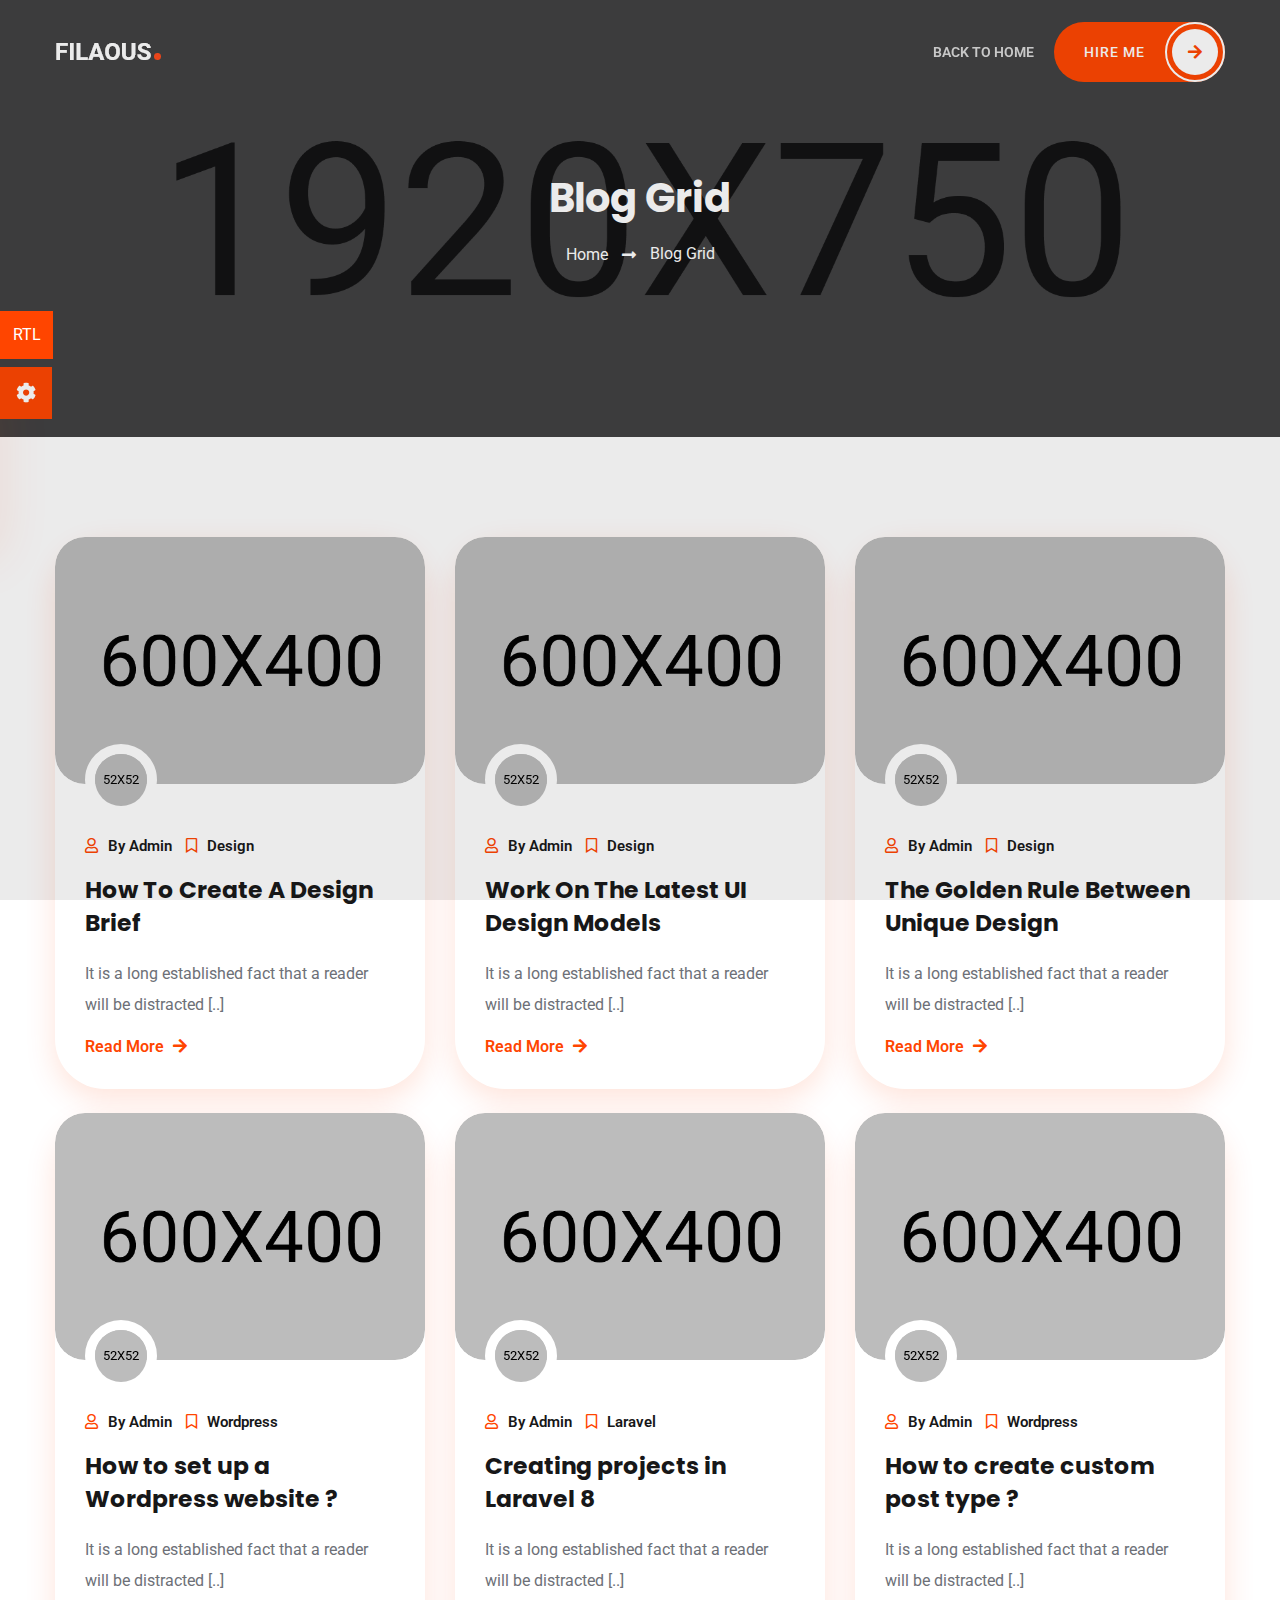
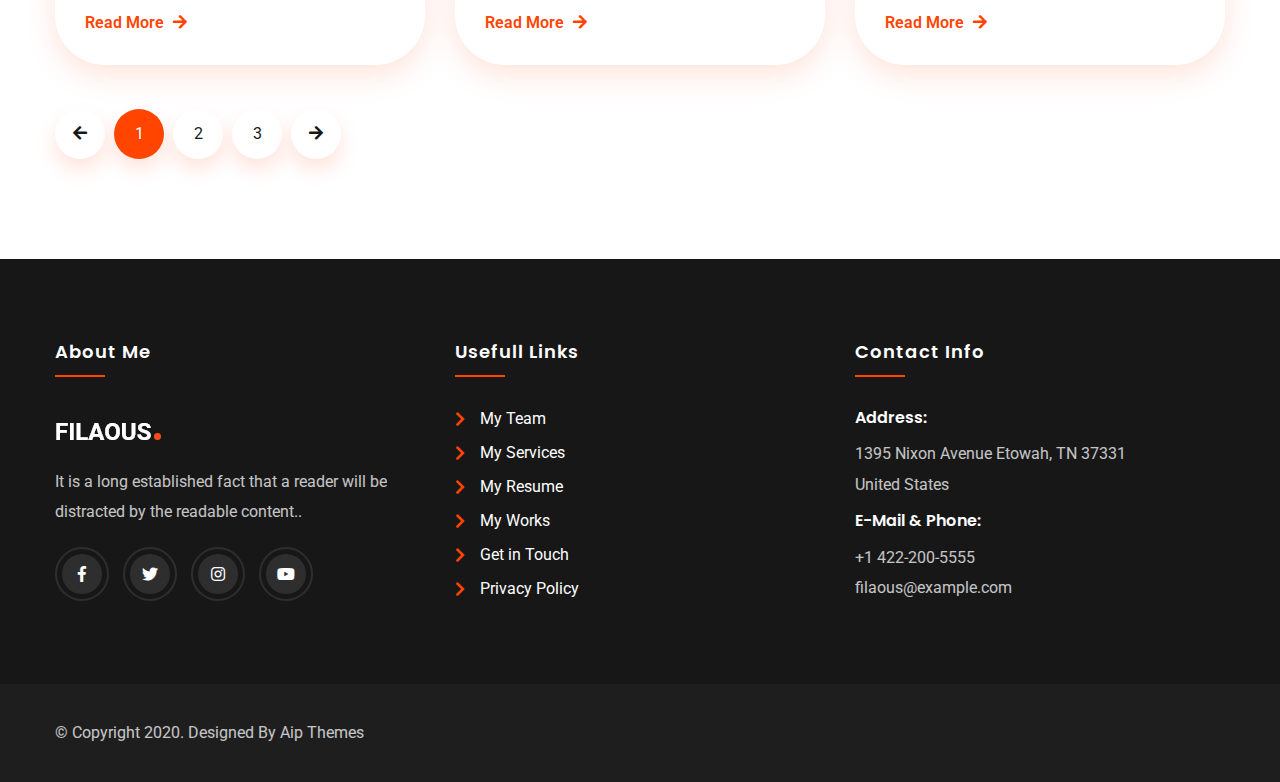
<file: blog-grid.html>
<!DOCTYPE html>
<html lang="en">
<head>
    <meta charset="UTF-8">
    <meta name="author" content="Yucel Yilmaz">
    <meta name="robots" content="index,follow">
    <meta name="publisher" content="Yücel Yilmaz">
    <meta http-equiv="X-UA-Compatible" content="IE=edge">
    <meta name="description" content="Filaous - Portfolio Template">
    <meta name="viewport" content="width=device-width, initial-scale=1.0">
    <title>Filaous - Portfolio Template</title>
    <!--// Boostrap v5 //-->
    <link rel="stylesheet" href="vendor/css/bootstrap.min.css">
    <!--// Magnific Popup //-->
    <link rel="stylesheet" href="vendor/css/magnific.popup.min.css">
    <!--// Animate Css //-->
    <link rel="stylesheet" href="vendor/css/animate.min.css">
    <!--// Owl Carousel //-->
    <link rel="stylesheet" href="vendor/css/owl.carousel.min.css">
    <!--// Owl Carousel Default //-->
    <link rel="stylesheet" href="vendor/css/owl.carousel.default.min.css">
    <!--// Font Awesome //-->
    <link rel="stylesheet" href="fonts/font_awesome/css/all.css">
    <!--// Flat Icons //-->
    <link rel="stylesheet" href="fonts/flat_icons/flaticon.css">
    <!--// Theme Main Css //-->
    <link rel="stylesheet" href="css/style.css">
    <!--// Theme Color Css //-->
    <link rel="stylesheet" href="css/skins/default-color.css" id="theme-color-toggle" />
</head>
<body data-spy="scroll" data-target="#fixedNavbar">

    <!--// Page Wrapper Start //-->
    <div class="page-wrapper" id="wrapper">

        <!--// Header Start //-->
        <header class="header fixed-top" id="header">
            <div id="nav-menu-wrap">
                <div class="container">
                    <nav class="navbar navbar-expand-lg p-0">
                        <a class="navbar-brand" title="Home" href="index.html">
                            <img src="img/bg/logo_white.png" alt="Logo White" class="img-fluid logo-transparent">
                            <img src="img/bg/logo_black.png" alt="Logo Black" class="img-fluid logo-normal">
                        </a>
                        <button class="navbar-toggler" type="button" data-toggle="collapse" data-target="#fixedNavbar" 
                            aria-controls="fixedNavbar" aria-expanded="false" aria-label="Toggle navigation">
                            <span class="togler-icon-inner">
                                <span class="line-1"></span>
                                <span class="line-2"></span>
                                <span class="line-3"></span>
                            </span>
                        </button>
                        <div class="collapse navbar-collapse main-menu justify-content-end" id="fixedNavbar">
                            <ul class="navbar-nav">
                                <li class="nav-item">
                                    <a class="nav-link menu-link" href="index-1.html">Back To Home</a>
                                </li>
                                <li class="nav-item navbar-btn-resp d-flex align-items-center">
                                    <a href="index-1.html#contact" class="primary-btn">
                                        <span class="text">Hire Me</span>
                                        <span class="icon"><i class="fa fa-arrow-right"></i></span>
                                    </a>
                                </li>
                            </ul>
                        </div>
                    </nav>
                </div>
            </div>
        </header>
        <!--// Header End  //-->

        <!--// Main Area Start //-->
        <main class="main-area">

            <!--// Breadcrumb Section Start //-->
            <section class="breadcrumb-section section" data-scroll-index="1" data-bg-image-path="img/bg/breadcrumb-img.jpg">
                <div class="container">
                    <div class="row justify-content-center">
                        <div class="col-lg-8">
                            <div class="breadcrumb-inner">
                                <h1>Blog Grid</h1>
                                <ul class="breadcrumb-links">
                                    <li>
                                        <a href="index-1.html">Home</a>
                                    </li>
                                    <li class="active">
                                        Blog Grid
                                    </li>
                                </ul>
                            </div>
                        </div>
                    </div>
                </div>
            </section>
            <!--// Breadcrumb Section end //-->

            <!--// Blog Section Start //-->
            <section class="section" id="blog">
                <div class="container">
                    <div class="row">
                        <div class="col-lg-4 col-md-6">
                            <div class="blog-item">
                                <div class="blog-img">
                                    <a href="blog-single.html">
                                        <img src="img/blog/blog-img-1.jpg" alt="Blog image" class="img-fluid">
                                    </a>
                                </div>
                                <div class="blog-body">
                                    <img src="img/blog/blog-author-img.jpg" alt="Blog author image" class="blog-author-img">
                                    <div class="blog-meta">
                                        <a href="#"><span><i class="far fa-user"></i>By Admin</span></a>
                                        <a href="#"><span><i class="far fa-bookmark"></i>Design</span></a>
                                    </div>
                                    <h5>
                                        <a href="blog-single.html">
                                            How To Create A Design Brief
                                        </a>
                                    </h5>
                                    <p>
                                        It is a long established fact that a reader will be distracted [..]
                                    </p>
                                    <a href="blog-single.html" class="blog-link">
                                        Read More
                                        <i class="fa fa-arrow-right"></i>
                                    </a>
                                </div>
                            </div>
                        </div>
                        <div class="col-lg-4 col-md-6">
                            <div class="blog-item">
                                <div class="blog-img">
                                    <a href="blog-single.html">
                                        <img src="img/blog/blog-img-2.jpg" alt="Blog image" class="img-fluid">
                                    </a>
                                </div>
                                <div class="blog-body">
                                    <img src="img/blog/blog-author-img.jpg" alt="Blog author image" class="blog-author-img">
                                    <div class="blog-meta">
                                        <a href="#"><span><i class="far fa-user"></i>By Admin</span></a>
                                        <a href="#"><span><i class="far fa-bookmark"></i>Design</span></a>
                                    </div>
                                    <h5>
                                        <a href="blog-single.html">
                                            Work On The Latest UI Design Models
                                        </a>
                                    </h5>
                                    <p>
                                        It is a long established fact that a reader will be distracted [..]
                                    </p>
                                    <a href="blog-single.html" class="blog-link">
                                        Read More
                                        <i class="fa fa-arrow-right"></i>
                                    </a>
                                </div>
                            </div>
                        </div>
                        <div class="col-lg-4 col-md-6">
                            <div class="blog-item">
                                <div class="blog-img">
                                    <a href="blog-single.html">
                                        <img src="img/blog/blog-img-3.jpg" alt="Blog image" class="img-fluid">
                                    </a>
                                </div>
                                <div class="blog-body">
                                    <img src="img/blog/blog-author-img.jpg" alt="Blog author image" class="blog-author-img">
                                    <div class="blog-meta">
                                        <a href="#"><span><i class="far fa-user"></i>By Admin</span></a>
                                        <a href="#"><span><i class="far fa-bookmark"></i>Design</span></a>
                                    </div>
                                    <h5>
                                        <a href="blog-single.html">
                                            The Golden Rule Between Unique Design
                                        </a>
                                    </h5>
                                    <p>
                                        It is a long established fact that a reader will be distracted [..]
                                    </p>
                                    <a href="blog-single.html" class="blog-link">
                                        Read More
                                        <i class="fa fa-arrow-right"></i>
                                    </a>
                                </div>
                            </div>
                        </div>
                        <div class="col-lg-4 col-md-6">
                            <div class="blog-item">
                                <div class="blog-img">
                                    <a href="blog-single.html">
                                        <img src="img/blog/blog-img-4.jpg" alt="Blog image" class="img-fluid">
                                    </a>
                                </div>
                                <div class="blog-body">
                                    <img src="img/blog/blog-author-img.jpg" alt="Blog author image" class="blog-author-img">
                                    <div class="blog-meta">
                                        <a href="#"><span><i class="far fa-user"></i>By Admin</span></a>
                                        <a href="#"><span><i class="far fa-bookmark"></i>Wordpress</span></a>
                                    </div>
                                    <h5>
                                        <a href="blog-single.html">
                                            How to set up a Wordpress website ?
                                        </a>
                                    </h5>
                                    <p>
                                        It is a long established fact that a reader will be distracted [..]
                                    </p>
                                    <a href="blog-single.html" class="blog-link">
                                        Read More
                                        <i class="fa fa-arrow-right"></i>
                                    </a>
                                </div>
                            </div>
                        </div>
                        <div class="col-lg-4 col-md-6">
                            <div class="blog-item">
                                <div class="blog-img">
                                    <a href="blog-single.html">
                                        <img src="img/blog/blog-img-5.jpg" alt="Blog image" class="img-fluid">
                                    </a>
                                </div>
                                <div class="blog-body">
                                    <img src="img/blog/blog-author-img.jpg" alt="Blog author image" class="blog-author-img">
                                    <div class="blog-meta">
                                        <a href="#"><span><i class="far fa-user"></i>By Admin</span></a>
                                        <a href="#"><span><i class="far fa-bookmark"></i>Laravel</span></a>
                                    </div>
                                    <h5>
                                        <a href="blog-single.html">
                                            Creating projects in Laravel 8
                                        </a>
                                    </h5>
                                    <p>
                                        It is a long established fact that a reader will be distracted [..]
                                    </p>
                                    <a href="blog-single.html" class="blog-link">
                                        Read More
                                        <i class="fa fa-arrow-right"></i>
                                    </a>
                                </div>
                            </div>
                        </div>
                        <div class="col-lg-4 col-md-6">
                            <div class="blog-item">
                                <div class="blog-img">
                                    <a href="blog-single.html">
                                        <img src="img/blog/blog-img-6.jpg" alt="Blog image" class="img-fluid">
                                    </a>
                                </div>
                                <div class="blog-body">
                                    <img src="img/blog/blog-author-img.jpg" alt="Blog author image" class="blog-author-img">
                                    <div class="blog-meta">
                                        <a href="#"><span><i class="far fa-user"></i>By Admin</span></a>
                                        <a href="#"><span><i class="far fa-bookmark"></i>Wordpress</span></a>
                                    </div>
                                    <h5>
                                        <a href="blog-single.html">
                                            How to create custom post type ?
                                        </a>
                                    </h5>
                                    <p>
                                        It is a long established fact that a reader will be distracted [..]
                                    </p>
                                    <a href="blog-single.html" class="blog-link">
                                        Read More
                                        <i class="fa fa-arrow-right"></i>
                                    </a>
                                </div>
                            </div>
                        </div>
                    </div>
                    <div class="pagination-wrap">
                        <a href="javascript:void(0)" class="pagination-link"><i class="fa fa-arrow-left"></i></a>
                        <a href="javascript:void(0)" class="pagination-link active">1</a>
                        <a href="javascript:void(0)" class="pagination-link">2</a>
                        <a href="javascript:void(0)" class="pagination-link">3</a>
                        <a href="javascript:void(0)" class="pagination-link"><i class="fa fa-arrow-right"></i></a>
                    </div>
                    <!--// .pagination-wrap //-->
                </div>
            </section>
            <!--// Blog Section End //-->

            <!--// Footer Start //-->
            <footer class="footer">
                <div class="footer-top">
                    <div class="container">
                        <div class="row">
                            <div class="col-md-6 col-lg-4 footer-widget-resp">
                                <div class="footer-widget">
                                    <h6 class="footer-title">About Me</h6>
                                    <img src="img/bg/logo_white.png" alt="footer logo" class="img-fluid footer-logo">
                                    <p class="footer-desc">
                                        It is a long established fact that a reader will be 
                                        distracted by the readable content..
                                    </p>
                                    <div class="footer-social-links">
                                        <a href="javascript:void(0)">
                                            <i class="fab fa-facebook-f"></i>
                                        </a>
                                        <a href="javascript:void(0)">
                                            <i class="fab fa-twitter"></i>
                                        </a>
                                        <a href="javascript:void(0)">
                                            <i class="fab fa-instagram"></i>
                                        </a>
                                        <a href="javascript:void(0)">
                                            <i class="fab fa-youtube"></i>
                                        </a>
                                    </div>
                                </div>
                            </div>
                            <div class="col-md-6 col-lg-4 footer-widget-resp">
                                <div class="footer-widget footer-widget-pl">
                                    <h6 class="footer-title">Usefull Links</h6>
                                    <ul class="footer-links">
                                        <li>
                                            <a href="javascript:void(0)">My Team</a>
                                        </li>
                                        <li>
                                            <a href="javascript:void(0)">My Services</a>
                                        </li>
                                        <li>
                                            <a href="javascript:void(0)">My Resume</a>
                                        </li>
                                        <li>
                                            <a href="javascript:void(0)">My Works</a>
                                        </li>
                                        <li>
                                            <a href="javascript:void(0)">Get in Touch</a>
                                        </li>
                                        <li>
                                            <a href="javascript:void(0)">Privacy Policy</a>
                                        </li>
                                    </ul>
                                </div>
                            </div>
                            <div class="col-md-6 col-lg-4 footer-widget-resp">
                                <div class="footer-widget">
                                    <h6 class="footer-title">Contact Info</h6>
                                    <div class="footer-contact-info-wrap">
                                        <ul class="footer-contact-info-list">
                                            <li>
                                                <h6>Address:</h6>
                                                <p>
                                                    1395 Nixon Avenue Etowah, TN 37331
                                                    <br>United States
                                                </p>
                                            </li>
                                            <li>
                                                <h6>E-Mail & Phone:</h6>
                                                <div class="text">
                                                    <p>+1 422-200-5555</p>
                                                    <p>filaous@example.com</p>
                                                </div>
                                            </li>
                                        </ul>
                                    </div>
                                </div>
                            </div>
                        </div>
                    </div>
                </div>
                <div class="copyright">
                    <div class="container">
                        <p class="copyright-text">© Copyright 2020. Designed By Aip Themes</p>
                    </div>
                </div>
            </footer>
            <!--// Footer End //-->
        </main>
        <!--// Main Area End //-->

        <a href="#" class="scroll-top-btn" data-scroll-goto="1">
            <i class="fa fa-arrow-up"></i>
        </a>
        <!--// .scroll-top-btn // -->

        <div id="preloader-wrap">
            <div class="preloader-inner">
                <div class="lds-roller"><div></div><div></div><div></div><div></div><div></div><div></div><div></div><div></div></div>
            </div>
        </div>
        <!--// Preloader // -->

        <div id="colorOptionsSidebar">
            <div class="color-options-wrap">
                <button type="button" id="colorOptionsSidebarToggle">
                    <i class="fa fa-cog fa-spin"></i>
                </button>
                <div class="color-options-list">
                    <span class="color-options-item default" data-skins-css-path="css/skins/default-color.css"></span>
                    <span class="color-options-item blue" data-skins-css-path="css/skins/blue-color.css"></span>
                    <span class="color-options-item red" data-skins-css-path="css/skins/red-color.css"></span>
                    <span class="color-options-item yellow" data-skins-css-path="css/skins/yellow-color.css"></span>
                    <span class="color-options-item green" data-skins-css-path="css/skins/green-color.css"></span>
                    <span class="color-options-item pink" data-skins-css-path="css/skins/pink-color.css"></span>
                    <span class="color-options-item turquose" data-skins-css-path="css/skins/turquose-color.css"></span>
                    <span class="color-options-item purple" data-skins-css-path="css/skins/purple-color.css"></span>
                    <span class="color-options-item blue2" data-skins-css-path="css/skins/blue-color-2.css"></span>
                    <span class="color-options-item orange" data-skins-css-path="css/skins/orange-color.css"></span>
                    <span class="color-options-item magenta" data-skins-css-path="css/skins/magenta-color.css"></span>
                    <span class="color-options-item orange2" data-skins-css-path="css/skins/orange-color-2.css"></span>
                </div>
            </div>
        </div>
        <!--// #colorOptionsSidebar //-->

        <div id="rtlSidebar">
            <button type="button" id="rtlToggle">RTL</button>
        </div>
        <!--// #rtlSidebar //-->

    </div>
    <!--// Page Wrapper End //-->

    <!--// JQuery //-->
    <script src="vendor/js/jquery.min.js"></script>
    <!--// Popper //-->
    <script src="vendor/js/popper.min.js"></script>
    <!--// Bootstrap //-->
    <script src="vendor/js/bootstrap.min.js"></script>
    <!--// Images Loaded Js //-->
    <script src="vendor/js/images.loaded.min.js"></script>
    <!--// Wow Js //-->
    <script src="vendor/js/wow.min.js"></script>
    <!--// Magnific Popup //-->
    <script src="vendor/js/magnific.popup.min.js"></script>
    <!--// Waypoint Js //-->
    <script src="vendor/js/waypoint.min.js"></script>
    <!--// Counter Up Js //-->
    <script src="vendor/js/counter.up.min.js"></script>
    <!--// JQuery Easing Functions //-->
    <script src="vendor/js/jquery.easing.min.js"></script>
    <!--// Owl Carousel //-->
    <script src="vendor/js/owl.carousel.min.js"></script>
    <!--// Form Validate //-->
    <script src="vendor/js/validate.min.js"></script>
    <!--// Form Validate //-->
    <script src="vendor/js/custom.select.plugin.js"></script>
    <!--// Scroll It //-->
    <script src="vendor/js/scrollit.min.js"></script>
    <!--// Isotope Js //-->
    <script src="vendor/js/isotope.min.js"></script>
    <!--// Main Js //-->
    <script src="js/main.js"></script>
</body>
</html>
</file>
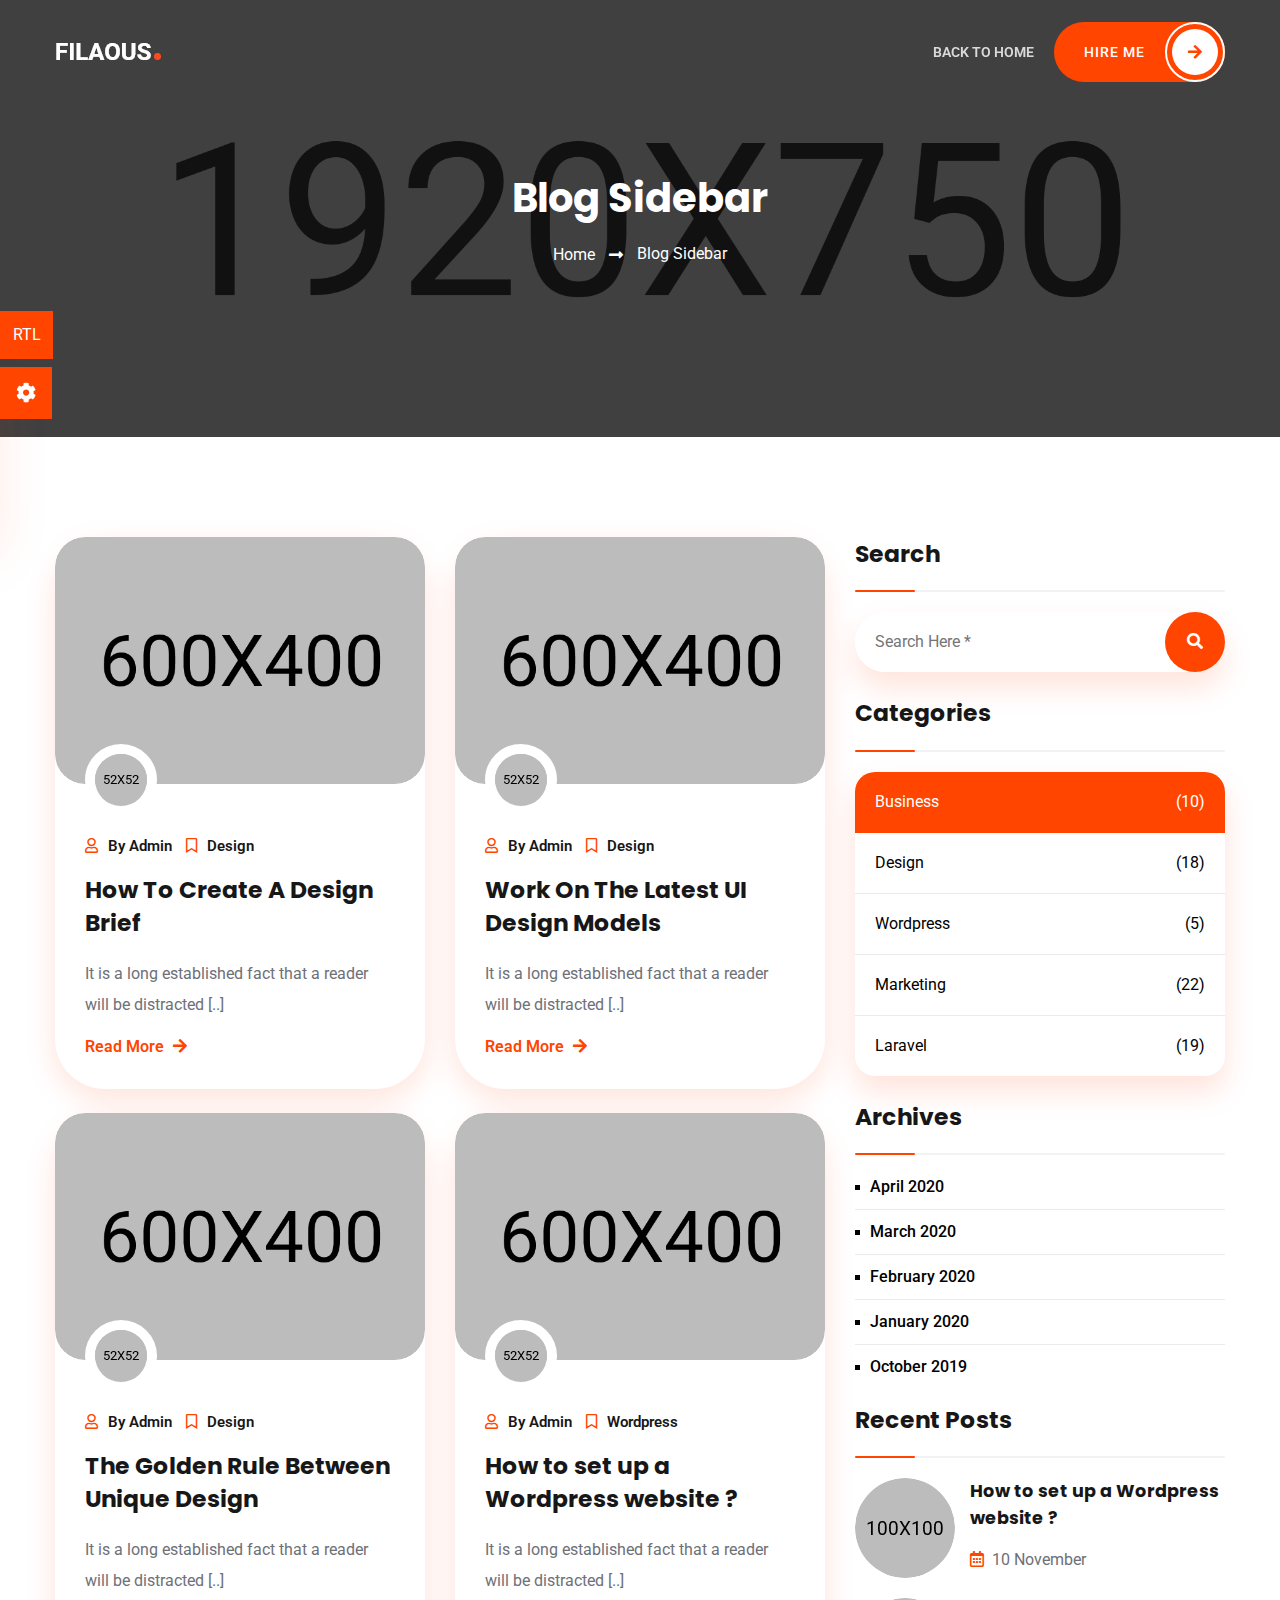
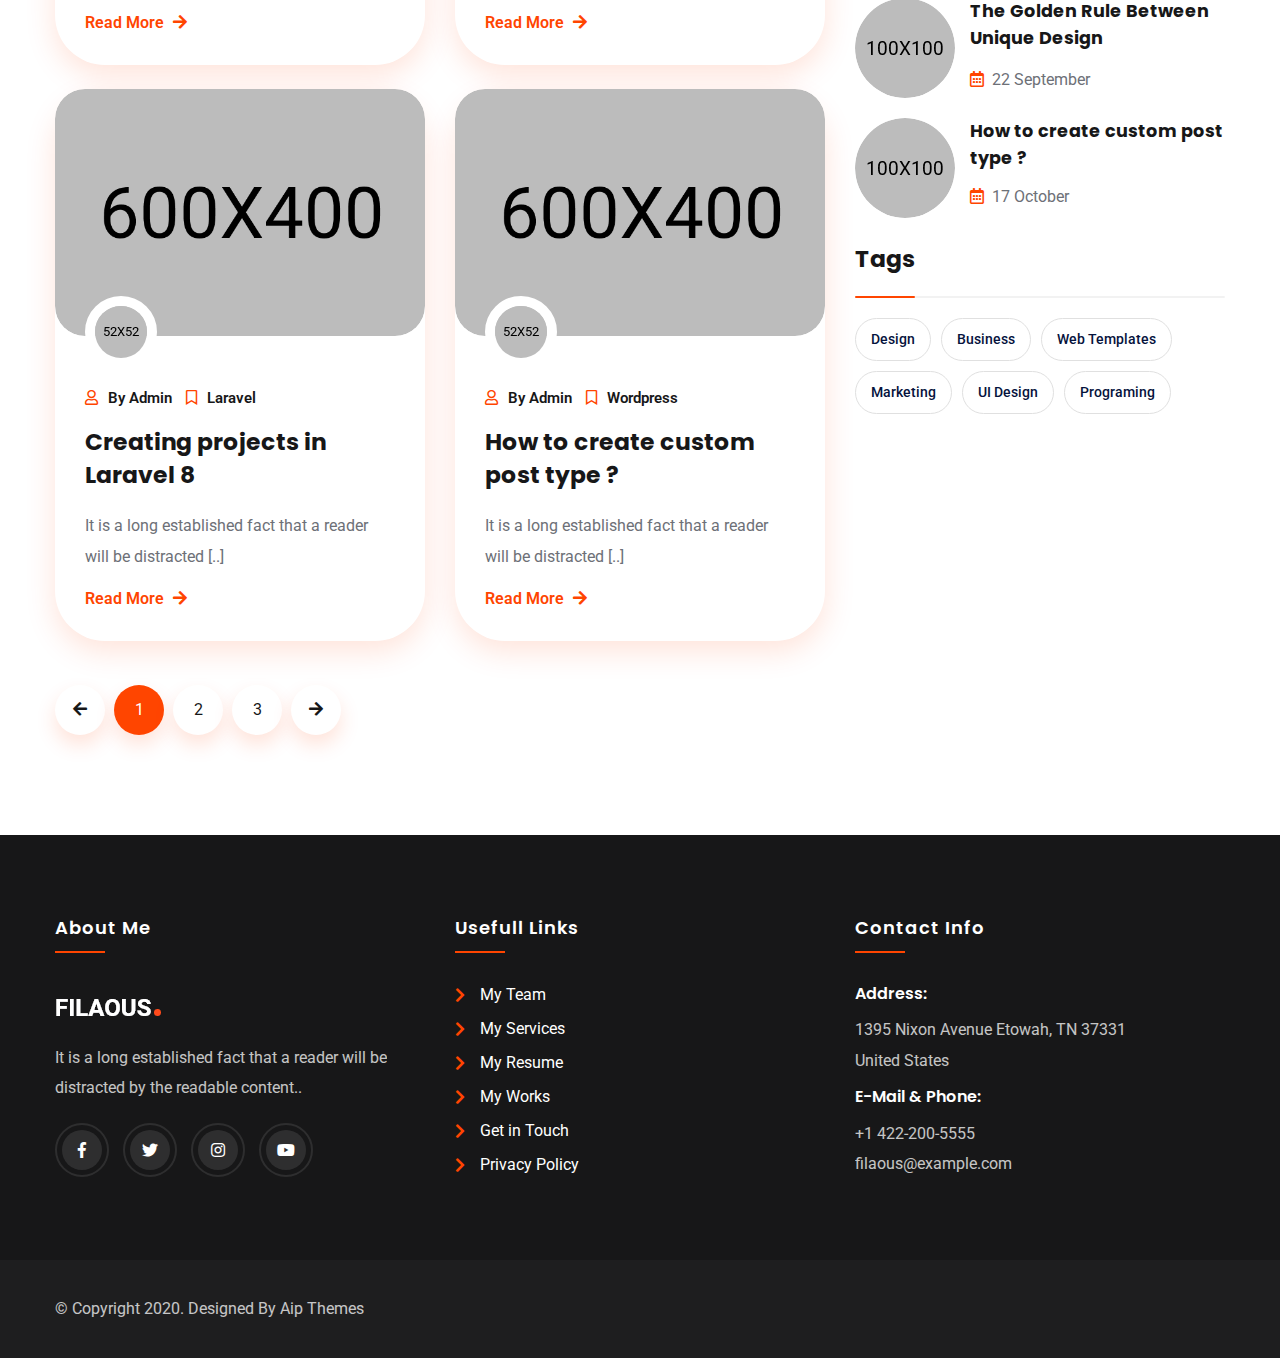
<file: blog-sidebar.html>
<!DOCTYPE html>
<html lang="en">
<head>
    <meta charset="UTF-8">
    <meta name="author" content="Yucel Yilmaz">
    <meta name="robots" content="index,follow">
    <meta name="publisher" content="Yücel Yilmaz">
    <meta http-equiv="X-UA-Compatible" content="IE=edge">
    <meta name="description" content="Filaous - Portfolio Template">
    <meta name="viewport" content="width=device-width, initial-scale=1.0">
    <title>Filaous - Portfolio Template</title>
    <!--// Boostrap v5 //-->
    <link rel="stylesheet" href="vendor/css/bootstrap.min.css">
    <!--// Magnific Popup //-->
    <link rel="stylesheet" href="vendor/css/magnific.popup.min.css">
    <!--// Animate Css //-->
    <link rel="stylesheet" href="vendor/css/animate.min.css">
    <!--// Owl Carousel //-->
    <link rel="stylesheet" href="vendor/css/owl.carousel.min.css">
    <!--// Owl Carousel Default //-->
    <link rel="stylesheet" href="vendor/css/owl.carousel.default.min.css">
    <!--// Font Awesome //-->
    <link rel="stylesheet" href="fonts/font_awesome/css/all.css">
    <!--// Flat Icons //-->
    <link rel="stylesheet" href="fonts/flat_icons/flaticon.css">
    <!--// Theme Main Css //-->
    <link rel="stylesheet" href="css/style.css">
    <!--// Theme Color Css //-->
    <link rel="stylesheet" href="css/skins/default-color.css" id="theme-color-toggle" />
</head>
<body data-spy="scroll" data-target="#fixedNavbar">

    <!--// Page Wrapper Start //-->
    <div class="page-wrapper" id="wrapper">

        <!--// Header Start //-->
        <header class="header fixed-top" id="header">
            <div id="nav-menu-wrap">
                <div class="container">
                    <nav class="navbar navbar-expand-lg p-0">
                        <a class="navbar-brand" title="Home" href="index.html">
                            <img src="img/bg/logo_white.png" alt="Logo White" class="img-fluid logo-transparent">
                            <img src="img/bg/logo_black.png" alt="Logo Black" class="img-fluid logo-normal">
                        </a>
                        <button class="navbar-toggler" type="button" data-toggle="collapse" data-target="#fixedNavbar" 
                            aria-controls="fixedNavbar" aria-expanded="false" aria-label="Toggle navigation">
                            <span class="togler-icon-inner">
                                <span class="line-1"></span>
                                <span class="line-2"></span>
                                <span class="line-3"></span>
                            </span>
                        </button>
                        <div class="collapse navbar-collapse main-menu justify-content-end" id="fixedNavbar">
                            <ul class="navbar-nav">
                                <li class="nav-item">
                                    <a class="nav-link menu-link" href="index-1.html">Back To Home</a>
                                </li>
                                <li class="nav-item navbar-btn-resp d-flex align-items-center">
                                    <a href="index-1.html#contact" class="primary-btn">
                                        <span class="text">Hire Me</span>
                                        <span class="icon"><i class="fa fa-arrow-right"></i></span>
                                    </a>
                                </li>
                            </ul>
                        </div>
                    </nav>
                </div>
            </div>
        </header>
        <!--// Header End  //-->

        <!--// Main Area Start //-->
        <main class="main-area">

            <!--// Breadcrumb Section Start //-->
            <section class="breadcrumb-section section" data-scroll-index="1" data-bg-image-path="img/bg/breadcrumb-img.jpg">
                <div class="container">
                    <div class="row justify-content-center">
                        <div class="col-lg-8">
                            <div class="breadcrumb-inner">
                                <h1>Blog Sidebar</h1>
                                <ul class="breadcrumb-links">
                                    <li>
                                        <a href="index-1.html">Home</a>
                                    </li>
                                    <li class="active">
                                        Blog Sidebar
                                    </li>
                                </ul>
                            </div>
                        </div>
                    </div>
                </div>
            </section>
            <!--// Breadcrumb Section end //-->

            <!--// Blog Sidebar Section Start //-->
            <section class="section padding-minus-90" id="blog-sidebar-page">
                <div class="container">
                    <div class="row">
                        <div class="col-lg-8">
                            <div class="row">
                                <div class="col-lg-6 col-md-6">
                                    <div class="blog-item">
                                        <div class="blog-img">
                                            <a href="blog-single.html">
                                                <img src="img/blog/blog-img-1.jpg" alt="Blog image" class="img-fluid">
                                            </a>
                                        </div>
                                        <div class="blog-body">
                                            <img src="img/blog/blog-author-img.jpg" alt="Blog author image" class="blog-author-img">
                                            <div class="blog-meta">
                                                <a href="#"><span><i class="far fa-user"></i>By Admin</span></a>
                                                <a href="#"><span><i class="far fa-bookmark"></i>Design</span></a>
                                            </div>
                                            <h5>
                                                <a href="blog-single.html">
                                                    How To Create A Design Brief
                                                </a>
                                            </h5>
                                            <p>
                                                It is a long established fact that a reader will be distracted [..]
                                            </p>
                                            <a href="blog-single.html" class="blog-link">
                                                Read More
                                                <i class="fa fa-arrow-right"></i>
                                            </a>
                                        </div>
                                    </div>
                                </div>
                                <div class="col-lg-6 col-md-6">
                                    <div class="blog-item">
                                        <div class="blog-img">
                                            <a href="blog-single.html">
                                                <img src="img/blog/blog-img-2.jpg" alt="Blog image" class="img-fluid">
                                            </a>
                                        </div>
                                        <div class="blog-body">
                                            <img src="img/blog/blog-author-img.jpg" alt="Blog author image" class="blog-author-img">
                                            <div class="blog-meta">
                                                <a href="#"><span><i class="far fa-user"></i>By Admin</span></a>
                                                <a href="#"><span><i class="far fa-bookmark"></i>Design</span></a>
                                            </div>
                                            <h5>
                                                <a href="blog-single.html">
                                                    Work On The Latest UI Design Models
                                                </a>
                                            </h5>
                                            <p>
                                                It is a long established fact that a reader will be distracted [..]
                                            </p>
                                            <a href="blog-single.html" class="blog-link">
                                                Read More
                                                <i class="fa fa-arrow-right"></i>
                                            </a>
                                        </div>
                                    </div>
                                </div>
                                <div class="col-lg-6 col-md-6">
                                    <div class="blog-item">
                                        <div class="blog-img">
                                            <a href="blog-single.html">
                                                <img src="img/blog/blog-img-3.jpg" alt="Blog image" class="img-fluid">
                                            </a>
                                        </div>
                                        <div class="blog-body">
                                            <img src="img/blog/blog-author-img.jpg" alt="Blog author image" class="blog-author-img">
                                            <div class="blog-meta">
                                                <a href="#"><span><i class="far fa-user"></i>By Admin</span></a>
                                                <a href="#"><span><i class="far fa-bookmark"></i>Design</span></a>
                                            </div>
                                            <h5>
                                                <a href="blog-single.html">
                                                    The Golden Rule Between Unique Design
                                                </a>
                                            </h5>
                                            <p>
                                                It is a long established fact that a reader will be distracted [..]
                                            </p>
                                            <a href="blog-single.html" class="blog-link">
                                                Read More
                                                <i class="fa fa-arrow-right"></i>
                                            </a>
                                        </div>
                                    </div>
                                </div>
                                <div class="col-lg-6 col-md-6">
                                    <div class="blog-item">
                                        <div class="blog-img">
                                            <a href="blog-single.html">
                                                <img src="img/blog/blog-img-4.jpg" alt="Blog image" class="img-fluid">
                                            </a>
                                        </div>
                                        <div class="blog-body">
                                            <img src="img/blog/blog-author-img.jpg" alt="Blog author image" class="blog-author-img">
                                            <div class="blog-meta">
                                                <a href="#"><span><i class="far fa-user"></i>By Admin</span></a>
                                                <a href="#"><span><i class="far fa-bookmark"></i>Wordpress</span></a>
                                            </div>
                                            <h5>
                                                <a href="blog-single.html">
                                                    How to set up a Wordpress website ?
                                                </a>
                                            </h5>
                                            <p>
                                                It is a long established fact that a reader will be distracted [..]
                                            </p>
                                            <a href="blog-single.html" class="blog-link">
                                                Read More
                                                <i class="fa fa-arrow-right"></i>
                                            </a>
                                        </div>
                                    </div>
                                </div>
                                <div class="col-lg-6 col-md-6">
                                    <div class="blog-item">
                                        <div class="blog-img">
                                            <a href="blog-single.html">
                                                <img src="img/blog/blog-img-5.jpg" alt="Blog image" class="img-fluid">
                                            </a>
                                        </div>
                                        <div class="blog-body">
                                            <img src="img/blog/blog-author-img.jpg" alt="Blog author image" class="blog-author-img">
                                            <div class="blog-meta">
                                                <a href="#"><span><i class="far fa-user"></i>By Admin</span></a>
                                                <a href="#"><span><i class="far fa-bookmark"></i>Laravel</span></a>
                                            </div>
                                            <h5>
                                                <a href="blog-single.html">
                                                    Creating projects in Laravel 8
                                                </a>
                                            </h5>
                                            <p>
                                                It is a long established fact that a reader will be distracted [..]
                                            </p>
                                            <a href="blog-single.html" class="blog-link">
                                                Read More
                                                <i class="fa fa-arrow-right"></i>
                                            </a>
                                        </div>
                                    </div>
                                </div>
                                <div class="col-lg-6 col-md-6">
                                    <div class="blog-item">
                                        <div class="blog-img">
                                            <a href="blog-single.html">
                                                <img src="img/blog/blog-img-6.jpg" alt="Blog image" class="img-fluid">
                                            </a>
                                        </div>
                                        <div class="blog-body">
                                            <img src="img/blog/blog-author-img.jpg" alt="Blog author image" class="blog-author-img">
                                            <div class="blog-meta">
                                                <a href="#"><span><i class="far fa-user"></i>By Admin</span></a>
                                                <a href="#"><span><i class="far fa-bookmark"></i>Wordpress</span></a>
                                            </div>
                                            <h5>
                                                <a href="blog-single.html">
                                                    How to create custom post type ?
                                                </a>
                                            </h5>
                                            <p>
                                                It is a long established fact that a reader will be distracted [..]
                                            </p>
                                            <a href="blog-single.html" class="blog-link">
                                                Read More
                                                <i class="fa fa-arrow-right"></i>
                                            </a>
                                        </div>
                                    </div>
                                </div>
                            </div>
                            <div class="pagination-wrap">
                                <a href="javascript:void(0)" class="pagination-link"><i class="fa fa-arrow-left"></i></a>
                                <a href="javascript:void(0)" class="pagination-link active">1</a>
                                <a href="javascript:void(0)" class="pagination-link">2</a>
                                <a href="javascript:void(0)" class="pagination-link">3</a>
                                <a href="javascript:void(0)" class="pagination-link"><i class="fa fa-arrow-right"></i></a>
                            </div>
                            <!--// .pagination-wrap //-->
                        </div>
                        <div class="col-lg-4">
                            <div class="widget-sidebar">
                                <div class="sidebar-widgets">
                                    <h5 class="inner-header-title">Search</h5>
                                    <form action="blog-sidebar.html" method="get">
                                        <div class="blog-search-bar position-relative">
                                            <input type="text" name="sidebar_searchbar" required="" placeholder="Search Here *" class="search-form-control">
                                            <button type="submit" class="blog-search-btn"><span class="fa fa-search"></span></button>
                                        </div>
                                    </form>
                                </div>
                                <div class="sidebar-widgets">
                                    <h5 class="inner-header-title">Categories</h5>
                                    <ul class="sidebar-category-list clearfix">
                                        <li class="active">
                                            <a href="#">Business<span class="category-count">(10)</span></a>
                                        </li>
                                        <li>
                                            <a href="#">Design<span class="category-count">(18)</span></a>
                                        </li>
                                        <li>
                                            <a href="#">Wordpress<span class="category-count">(5)</span></a>
                                        </li>
                                        <li>
                                            <a href="#">Marketing<span class="category-count">(22)</span></a>
                                        </li>
                                        <li>
                                            <a href="#">Laravel<span class="category-count">(19)</span></a>
                                        </li>
                                    </ul>
                                </div>
                                <div class="sidebar-widgets">
                                    <h5 class="inner-header-title">Archives</h5>
                                    <ul class="sidebar-archive-list clearfix">
                                        <li>
                                            <a href="#">April 2020</a>
                                        </li>
                                        <li>
                                            <a href="#">March 2020</a>
                                        </li>
                                        <li>
                                            <a href="#">February 2020</a>
                                        </li>
                                        <li>
                                            <a href="#">January 2020</a>
                                        </li>
                                        <li>
                                            <a href="#">October 2019</a>
                                        </li>
                                    </ul>
                                </div>
                                <div class="sidebar-widgets">
                                    <h5 class="inner-header-title">Recent Posts</h5>
                                    <div class="recent-post-item clearfix">
                                        <div class="recent-post-img">
                                            <a href="blog-single.html">
                                                <img class="img-fluid" src="img/blog/recent-blog-img-1.jpg" alt="Recent Img">
                                            </a>
                                        </div>
                                        <div class="recent-post-body">
                                            <a href="blog-single.html">
                                                <h6 class="recent-post-title">How to set up a Wordpress website ?</h6>
                                            </a>
                                            <p class="recent-post-date"><i class="far fa-calendar-alt"></i>10 November</p>
                                        </div>
                                    </div>
                                    <div class="recent-post-item clearfix">
                                        <div class="recent-post-img">
                                            <a href="blog-single.html">
                                                <img class="img-fluid" src="img/blog/recent-blog-img-2.jpg" alt="Recent Img">
                                            </a>
                                        </div>
                                        <div class="recent-post-body">
                                            <a href="blog-single.html">
                                                <h6 class="recent-post-title">The Golden Rule Between Unique Design</h6>
                                            </a>
                                            <p class="recent-post-date"><i class="far fa-calendar-alt"></i>22 September</p>
                                        </div>
                                    </div>
                                    <div class="recent-post-item clearfix">
                                        <div class="recent-post-img">
                                            <a href="blog-single.html">
                                                <img class="img-fluid" src="img/blog/recent-blog-img-3.jpg" alt="Recent Img">
                                            </a>
                                        </div>
                                        <div class="recent-post-body">
                                            <a href="blog-single.html">
                                                <h6 class="recent-post-title">How to create custom post type ?</h6>
                                            </a>
                                            <span class="recent-post-date"><i class="far fa-calendar-alt"></i>17 October</span>
                                        </div>
                                    </div>
                                </div>
                                <div class="sidebar-widgets tag-widgets">
                                    <h5 class="inner-header-title">Tags</h5>
                                    <ul class="sidebar-tags clearfix">
                                        <li>
                                            <a href="#">Design</a>
                                        </li>
                                        <li>
                                            <a href="#">Business</a>
                                        </li>
                                        <li>
                                            <a href="#">Web Templates</a>
                                        </li>
                                        <li>
                                            <a href="#">Marketing</a>
                                        </li>
                                        <li>
                                            <a href="#">UI Design</a>
                                        </li>
                                        <li>
                                            <a href="#">Programing</a>
                                        </li>
                                    </ul>
                                </div>
                            </div>
                        </div>
                    </div>
                </div>
            </section>
            <!--// Blog Grid Sidebar End //-->

            <!--// Footer Start //-->
            <footer class="footer">
                <div class="footer-top">
                    <div class="container">
                        <div class="row">
                            <div class="col-md-6 col-lg-4 footer-widget-resp">
                                <div class="footer-widget">
                                    <h6 class="footer-title">About Me</h6>
                                    <img src="img/bg/logo_white.png" alt="footer logo" class="img-fluid footer-logo">
                                    <p class="footer-desc">
                                        It is a long established fact that a reader will be 
                                        distracted by the readable content..
                                    </p>
                                    <div class="footer-social-links">
                                        <a href="javascript:void(0)">
                                            <i class="fab fa-facebook-f"></i>
                                        </a>
                                        <a href="javascript:void(0)">
                                            <i class="fab fa-twitter"></i>
                                        </a>
                                        <a href="javascript:void(0)">
                                            <i class="fab fa-instagram"></i>
                                        </a>
                                        <a href="javascript:void(0)">
                                            <i class="fab fa-youtube"></i>
                                        </a>
                                    </div>
                                </div>
                            </div>
                            <div class="col-md-6 col-lg-4 footer-widget-resp">
                                <div class="footer-widget footer-widget-pl">
                                    <h6 class="footer-title">Usefull Links</h6>
                                    <ul class="footer-links">
                                        <li>
                                            <a href="javascript:void(0)">My Team</a>
                                        </li>
                                        <li>
                                            <a href="javascript:void(0)">My Services</a>
                                        </li>
                                        <li>
                                            <a href="javascript:void(0)">My Resume</a>
                                        </li>
                                        <li>
                                            <a href="javascript:void(0)">My Works</a>
                                        </li>
                                        <li>
                                            <a href="javascript:void(0)">Get in Touch</a>
                                        </li>
                                        <li>
                                            <a href="javascript:void(0)">Privacy Policy</a>
                                        </li>
                                    </ul>
                                </div>
                            </div>
                            <div class="col-md-6 col-lg-4 footer-widget-resp">
                                <div class="footer-widget">
                                    <h6 class="footer-title">Contact Info</h6>
                                    <div class="footer-contact-info-wrap">
                                        <ul class="footer-contact-info-list">
                                            <li>
                                                <h6>Address:</h6>
                                                <p>
                                                    1395 Nixon Avenue Etowah, TN 37331
                                                    <br>United States
                                                </p>
                                            </li>
                                            <li>
                                                <h6>E-Mail & Phone:</h6>
                                                <div class="text">
                                                    <p>+1 422-200-5555</p>
                                                    <p>filaous@example.com</p>
                                                </div>
                                            </li>
                                        </ul>
                                    </div>
                                </div>
                            </div>
                        </div>
                    </div>
                </div>
                <div class="copyright">
                    <div class="container">
                        <p class="copyright-text">© Copyright 2020. Designed By Aip Themes</p>
                    </div>
                </div>
            </footer>
            <!--// Footer End //-->
        </main>
        <!--// Main Area End //-->

        <a href="#" class="scroll-top-btn" data-scroll-goto="1">
            <i class="fa fa-arrow-up"></i>
        </a>
        <!--// .scroll-top-btn // -->

        <div id="preloader-wrap">
            <div class="preloader-inner">
                <div class="lds-roller"><div></div><div></div><div></div><div></div><div></div><div></div><div></div><div></div></div>
            </div>
        </div>
        <!--// Preloader // -->

        <div id="colorOptionsSidebar">
            <div class="color-options-wrap">
                <button type="button" id="colorOptionsSidebarToggle">
                    <i class="fa fa-cog fa-spin"></i>
                </button>
                <div class="color-options-list">
                    <span class="color-options-item default" data-skins-css-path="css/skins/default-color.css"></span>
                    <span class="color-options-item blue" data-skins-css-path="css/skins/blue-color.css"></span>
                    <span class="color-options-item red" data-skins-css-path="css/skins/red-color.css"></span>
                    <span class="color-options-item yellow" data-skins-css-path="css/skins/yellow-color.css"></span>
                    <span class="color-options-item green" data-skins-css-path="css/skins/green-color.css"></span>
                    <span class="color-options-item pink" data-skins-css-path="css/skins/pink-color.css"></span>
                    <span class="color-options-item turquose" data-skins-css-path="css/skins/turquose-color.css"></span>
                    <span class="color-options-item purple" data-skins-css-path="css/skins/purple-color.css"></span>
                    <span class="color-options-item blue2" data-skins-css-path="css/skins/blue-color-2.css"></span>
                    <span class="color-options-item orange" data-skins-css-path="css/skins/orange-color.css"></span>
                    <span class="color-options-item magenta" data-skins-css-path="css/skins/magenta-color.css"></span>
                    <span class="color-options-item orange2" data-skins-css-path="css/skins/orange-color-2.css"></span>
                </div>
            </div>
        </div>
        <!--// #colorOptionsSidebar //-->

        <div id="rtlSidebar">
            <button type="button" id="rtlToggle">RTL</button>
        </div>
        <!--// #rtlSidebar //-->

    </div>
    <!--// Page Wrapper End //-->

    <!--// JQuery //-->
    <script src="vendor/js/jquery.min.js"></script>
    <!--// Popper //-->
    <script src="vendor/js/popper.min.js"></script>
    <!--// Bootstrap //-->
    <script src="vendor/js/bootstrap.min.js"></script>
    <!--// Images Loaded Js //-->
    <script src="vendor/js/images.loaded.min.js"></script>
    <!--// Wow Js //-->
    <script src="vendor/js/wow.min.js"></script>
    <!--// Magnific Popup //-->
    <script src="vendor/js/magnific.popup.min.js"></script>
    <!--// Waypoint Js //-->
    <script src="vendor/js/waypoint.min.js"></script>
    <!--// Counter Up Js //-->
    <script src="vendor/js/counter.up.min.js"></script>
    <!--// JQuery Easing Functions //-->
    <script src="vendor/js/jquery.easing.min.js"></script>
    <!--// Owl Carousel //-->
    <script src="vendor/js/owl.carousel.min.js"></script>
    <!--// Form Validate //-->
    <script src="vendor/js/validate.min.js"></script>
    <!--// Form Validate //-->
    <script src="vendor/js/custom.select.plugin.js"></script>
    <!--// Scroll It //-->
    <script src="vendor/js/scrollit.min.js"></script>
    <!--// Isotope Js //-->
    <script src="vendor/js/isotope.min.js"></script>
    <!--// Main Js //-->
    <script src="js/main.js"></script>
</body>
</html>
</file>
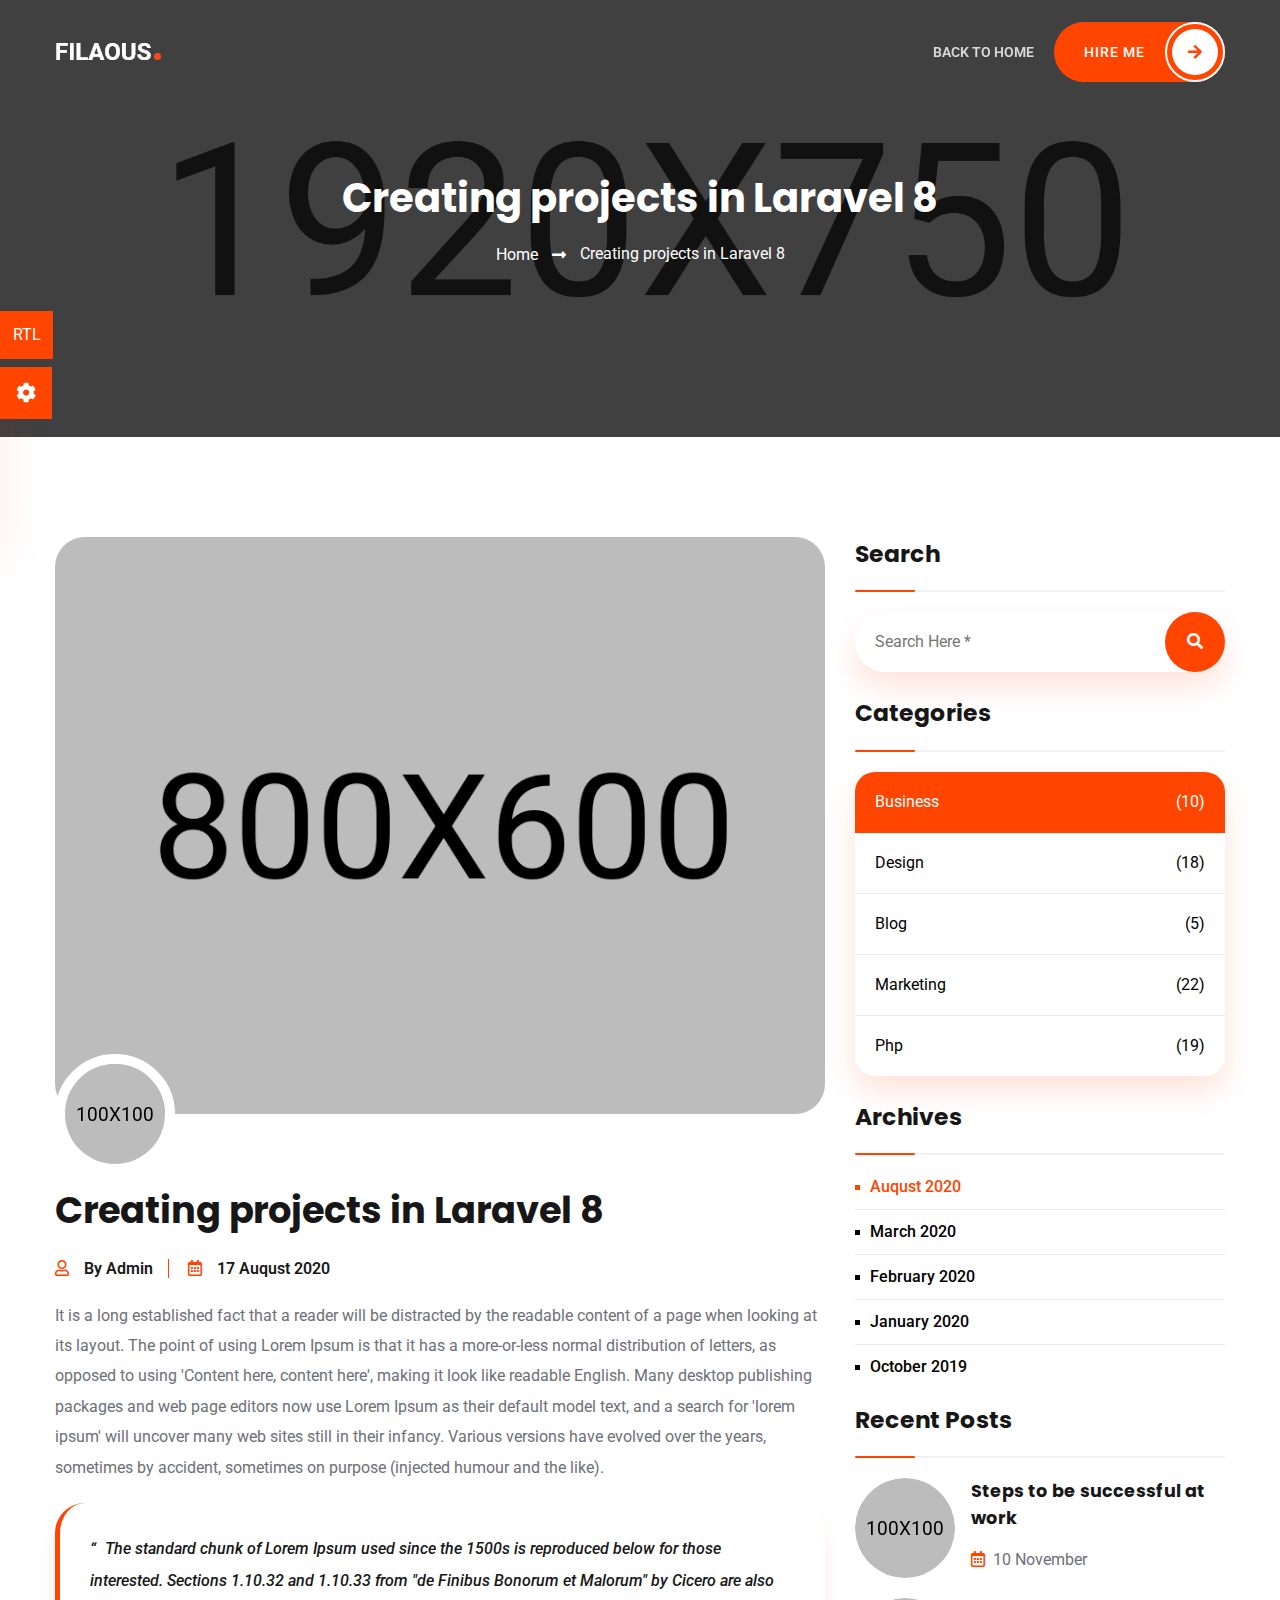
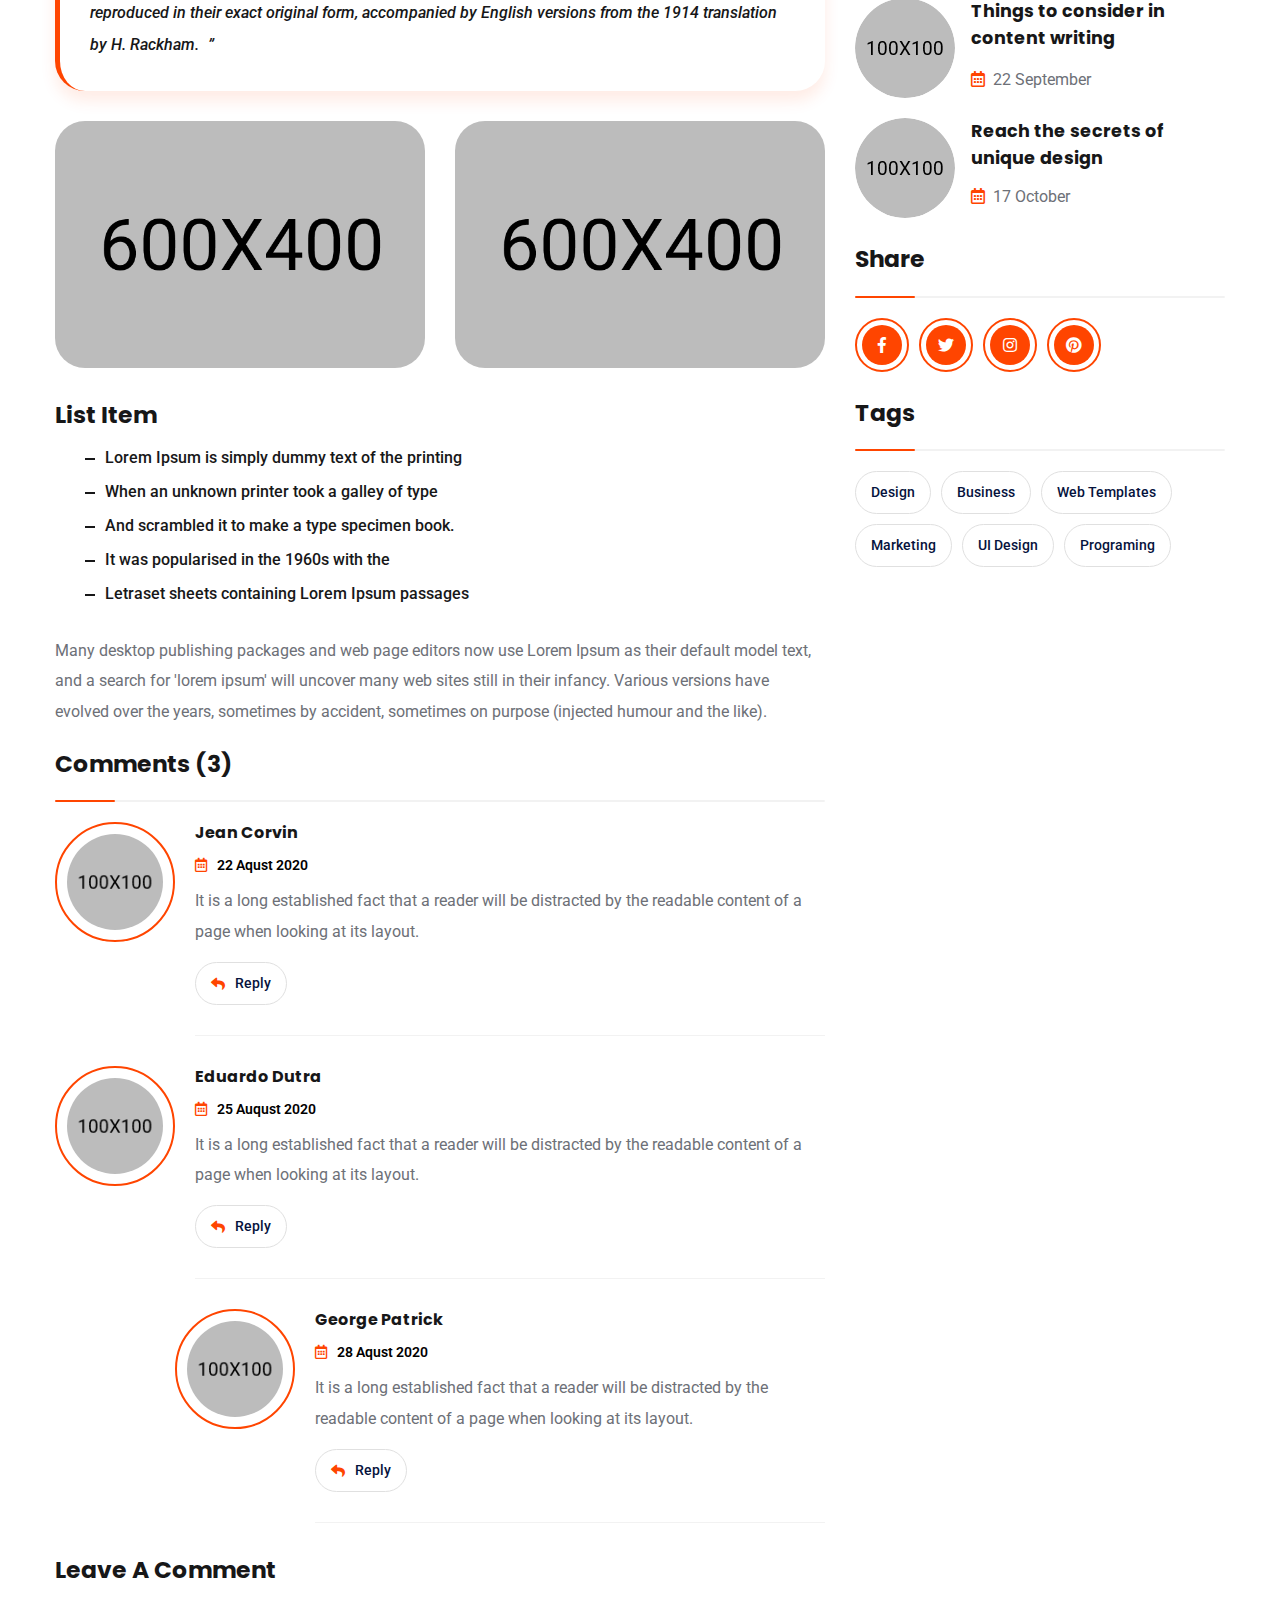
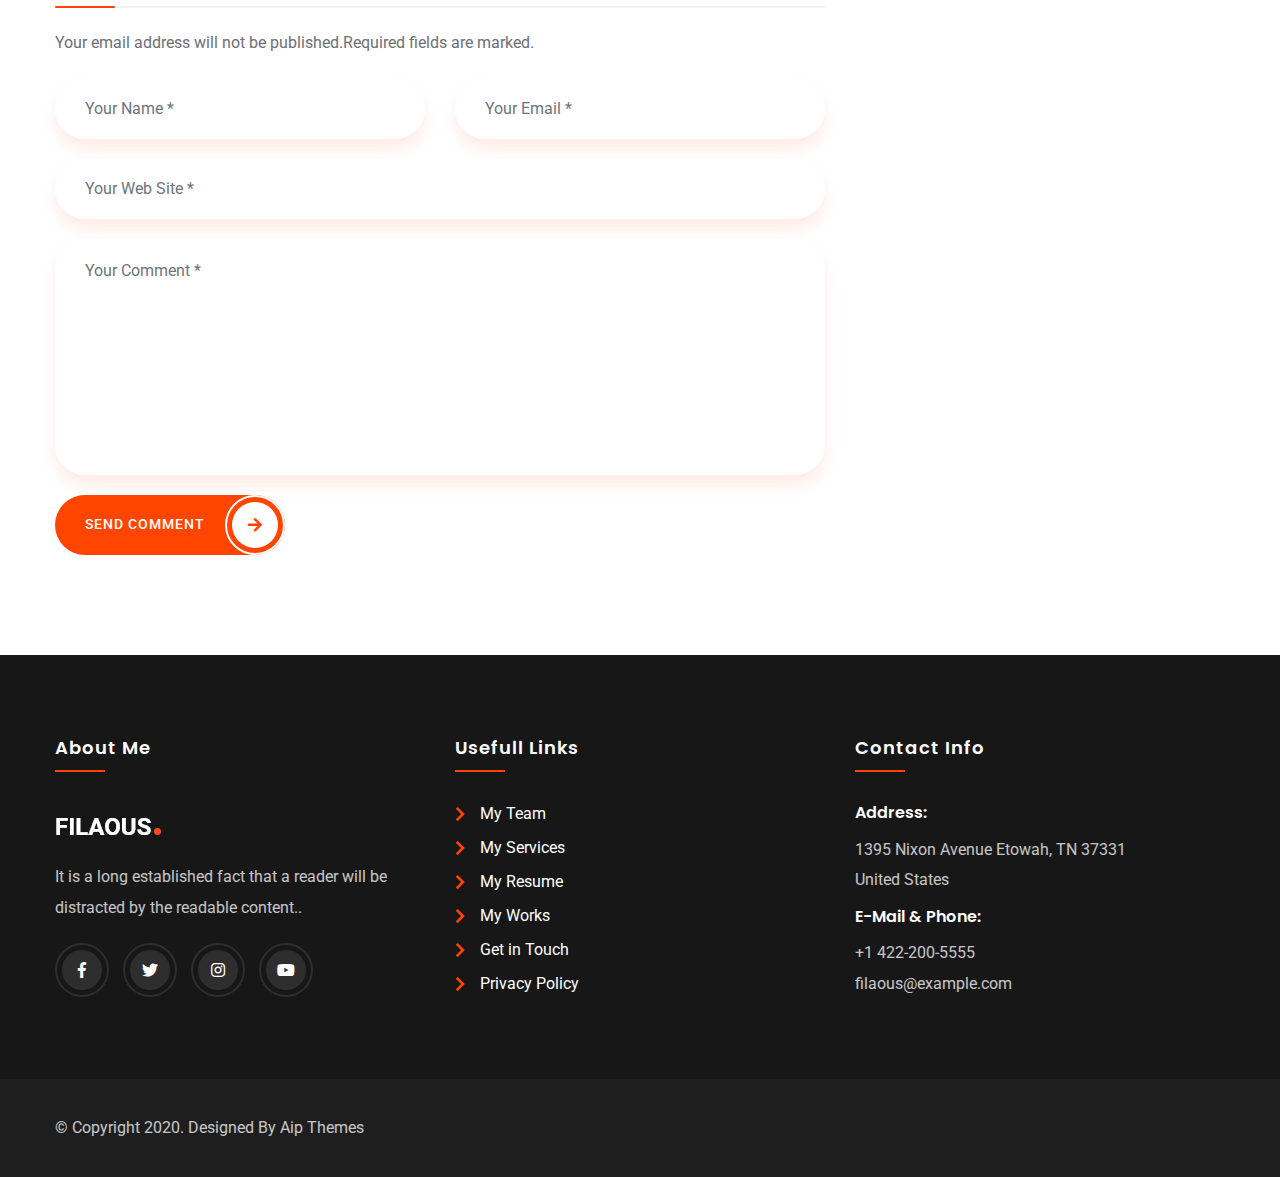
<file: blog-single.html>
<!DOCTYPE html>
<html lang="en">
<head>
    <meta charset="UTF-8">
    <meta name="author" content="Yucel Yilmaz">
    <meta name="robots" content="index,follow">
    <meta name="publisher" content="Yücel Yilmaz">
    <meta http-equiv="X-UA-Compatible" content="IE=edge">
    <meta name="description" content="Filaous - Portfolio Template">
    <meta name="viewport" content="width=device-width, initial-scale=1.0">
    <title>Filaous - Portfolio Template</title>
    <!--// Boostrap v5 //-->
    <link rel="stylesheet" href="vendor/css/bootstrap.min.css">
    <!--// Magnific Popup //-->
    <link rel="stylesheet" href="vendor/css/magnific.popup.min.css">
    <!--// Animate Css //-->
    <link rel="stylesheet" href="vendor/css/animate.min.css">
    <!--// Owl Carousel //-->
    <link rel="stylesheet" href="vendor/css/owl.carousel.min.css">
    <!--// Owl Carousel Default //-->
    <link rel="stylesheet" href="vendor/css/owl.carousel.default.min.css">
    <!--// Font Awesome //-->
    <link rel="stylesheet" href="fonts/font_awesome/css/all.css">
    <!--// Flat Icons //-->
    <link rel="stylesheet" href="fonts/flat_icons/flaticon.css">
    <!--// Theme Main Css //-->
    <link rel="stylesheet" href="css/style.css">
    <!--// Theme Color Css //-->
    <link rel="stylesheet" href="css/skins/default-color.css" id="theme-color-toggle" />
</head>
<body data-spy="scroll" data-target="#fixedNavbar">

    <!--// Page Wrapper Start //-->
    <div class="page-wrapper" id="wrapper">

        <!--// Header Start //-->
        <header class="header fixed-top" id="header">
            <div id="nav-menu-wrap">
                <div class="container">
                    <nav class="navbar navbar-expand-lg p-0">
                        <a class="navbar-brand" title="Home" href="index.html">
                            <img src="img/bg/logo_white.png" alt="Logo White" class="img-fluid logo-transparent">
                            <img src="img/bg/logo_black.png" alt="Logo Black" class="img-fluid logo-normal">
                        </a>
                        <button class="navbar-toggler" type="button" data-toggle="collapse" data-target="#fixedNavbar" 
                            aria-controls="fixedNavbar" aria-expanded="false" aria-label="Toggle navigation">
                            <span class="togler-icon-inner">
                                <span class="line-1"></span>
                                <span class="line-2"></span>
                                <span class="line-3"></span>
                            </span>
                        </button>
                        <div class="collapse navbar-collapse main-menu justify-content-end" id="fixedNavbar">
                            <ul class="navbar-nav">
                                <li class="nav-item">
                                    <a class="nav-link menu-link" href="index-1.html">Back To Home</a>
                                </li>
                                <li class="nav-item navbar-btn-resp d-flex align-items-center">
                                    <a href="index-1.html#contact" class="primary-btn">
                                        <span class="text">Hire Me</span>
                                        <span class="icon"><i class="fa fa-arrow-right"></i></span>
                                    </a>
                                </li>
                            </ul>
                        </div>
                    </nav>
                </div>
            </div>
        </header>
        <!--// Header End  //-->

        <!--// Main Area Start //-->
        <main class="main-area">

            <!--// Breadcrumb Section Start //-->
            <section class="breadcrumb-section section" data-scroll-index="1" data-bg-image-path="img/bg/breadcrumb-img.jpg">
                <div class="container">
                    <div class="row justify-content-center">
                        <div class="col-lg-8">
                            <div class="breadcrumb-inner">
                                <h1>Creating projects in Laravel 8</h1>
                                <ul class="breadcrumb-links">
                                    <li>
                                        <a href="index-1.html">Home</a>
                                    </li>
                                    <li class="active">
                                        Creating projects in Laravel 8
                                    </li>
                                </ul>
                            </div>
                        </div>
                    </div>
                </div>
            </section>
            <!--// Breadcrumb Section end //-->

            <!--// Blog Sidebar Section Start //-->
            <section class="section padding-minus-90" id="blog-sidebar-page">
                <div class="container">
                    <div class="row">
                        <div class="col-lg-8">
                            <div class="blog-post-single">
                                <div class="blog-post-img">
                                    <img src="img/blog/blog-post-img.jpg" alt="Blog Post Image" class="img-fluid">
                                    <img src="img/blog/blog-author-thumb.jpg" alt="Blog author" class="post-author-thumb">
                                </div>
                                <div class="blog-text">
                                    <h4>Creating projects in Laravel 8</h4>
                                    <div class="author-meta">
                                        <a href="#"><span class="far fa-user"></span>By Admin</a>
                                        <a href="#"><span class="far fa-calendar-alt"></span>17 Auqust 2020</a>
                                    </div>
                                    <p>
                                        It is a long established fact that a reader will be distracted 
                                        by the readable content of a page when looking at its layout.
                                        The point of using Lorem Ipsum is that it has a more-or-less 
                                        normal distribution of letters, as opposed to using 'Content here, 
                                        content here', making it look like readable English. 
                                        Many desktop publishing packages and web page editors now use 
                                        Lorem Ipsum as their default model text, and a search for 'lorem ipsum' 
                                        will uncover many web sites still in their infancy. 
                                        Various versions have evolved over the years, sometimes 
                                        by accident, sometimes on purpose (injected humour and the like).
                                    </p>
                                    <blockquote>
                                        <q>
                                            The standard chunk of Lorem Ipsum used since the 1500s is reproduced 
                                            below for those interested. Sections 1.10.32 and 1.10.33 from "de Finibus 
                                            Bonorum et Malorum" by Cicero are also reproduced in their exact original 
                                            form, accompanied by English versions from the 1914 translation by H. Rackham.
                                        </q>
                                    </blockquote>
                                    <div class="row">
                                        <div class="col-md-6 col-sm-6 grid-gallery-item">
                                            <img src="img/blog/blog-post-img-2.jpg" alt="Blog Grid image" class="img-fluid">
                                        </div>
                                        <div class="col-md-6 col-sm-6 grid-gallery-item">
                                            <img src="img/blog/blog-post-img-3.jpg" alt="Blog Grid image" class="img-fluid">
                                        </div>
                                    </div>
                                    <h5>List Item</h5>
                                    <ul>
                                        <li>Lorem Ipsum is simply dummy text of the printing </li>
                                        <li>When an unknown printer took a galley of type</li>
                                        <li>And scrambled it to make a type specimen book. </li>
                                        <li>It was popularised in the 1960s with the</li>
                                        <li>Letraset sheets containing Lorem Ipsum passages</li>
                                    </ul>
                                    <p>
                                        Many desktop publishing packages and web page editors now use 
                                        Lorem Ipsum as their default model text, and a search for 'lorem ipsum' 
                                        will uncover many web sites still in their infancy. 
                                        Various versions have evolved over the years, sometimes 
                                        by accident, sometimes on purpose (injected humour and the like).
                                    </p>
                                    <div class="comments-wrap">
                                        <h5 class="inner-header-title">Comments (3)</h5>
                                        <div class="comment-item">
                                            <div class="img">
                                                <img src="img/blog/comment-img-1.jpg" alt="Comment image" class="img-fluid">
                                            </div>
                                            <div class="comment-item-body">
                                                <h6 class="comment-item-title">Jean Corvin</h6>
                                                <div class="comment-meta">
                                                    <span><i class="far fa-calendar-alt"></i>22 Aqust 2020</span>
                                                </div>
                                                <p>
                                                    It is a long established fact that a reader will be distracted 
                                                    by the readable content of a page when looking at its layout.
                                                </p>
                                                <a href="#" class="reply-btn" data-scroll-nav="2"><i class="fa fa-reply"></i> Reply </a>
                                            </div>
                                        </div>
                                        <div class="comment-item">
                                            <div class="img">
                                                <img src="img/blog/comment-img-2.jpg" alt="Comment image" class="img-fluid">
                                            </div>
                                            <div class="comment-item-body">
                                                <h6 class="comment-item-title">Eduardo Dutra</h6>
                                                <div class="comment-meta">
                                                    <span><i class="far fa-calendar-alt"></i>25 Auqust 2020</span>
                                                </div>
                                                <p>
                                                    It is a long established fact that a reader will be distracted 
                                                    by the readable content of a page when looking at its layout.
                                                </p>
                                                <a href="#" class="reply-btn" data-scroll-nav="2"><i class="fa fa-reply"></i> Reply </a>
                                            </div>
                                        </div>
                                        <div class="comment-item sub-comment-item">
                                            <div class="img">
                                                <img src="img/blog/comment-img-3.jpg" alt="Comment image" class="img-fluid">
                                            </div>
                                            <div class="comment-item-body">
                                                <h6 class="comment-item-title">George Patrick</h6>
                                                <div class="comment-meta">
                                                    <span><i class="far fa-calendar-alt"></i>28 Aqust 2020</span>
                                                </div>
                                                <p>
                                                    It is a long established fact that a reader will be distracted 
                                                    by the readable content of a page when looking at its layout.
                                                </p>
                                                <a href="#" class="reply-btn" data-scroll-nav="2"><i class="fa fa-reply"></i> Reply </a>
                                            </div>
                                        </div>
                                    </div>
                                    <div class="leave-comment-wrapper" data-scroll-index="2">
                                        <h5 class="inner-header-title">Leave A Comment</h5>
                                        <p class="blog-title-subline">Your email address will not be published.Required fields are marked.</p>
                                        <form action="blog-single.html" method="get">
                                            <div class="row">
                                                <div class="col-md-6">
                                                    <div class="comment-form-group">
                                                        <input type="text" class="form-control" name="comment_name" placeholder="Your Name *" autocomplete="off" required="">
                                                    </div>
                                                </div>
                                                <div class="col-md-6">
                                                    <div class="comment-form-group">
                                                        <input type="email" class="form-control" name="comment_email" placeholder="Your Email *" autocomplete="off" required="">
                                                    </div>
                                                </div>
                                                <div class="col-md-12">
                                                    <div class="comment-form-group">
                                                        <input type="text" class="form-control" name="comment_website" placeholder="Your Web Site *" autocomplete="off" required="">
                                                    </div>
                                                </div>
                                                <div class="col-md-12">
                                                    <div class="comment-form-group">
                                                        <textarea class="form-control text-area" name="comment_message" cols="30" rows="9" placeholder="Your Comment *" autocomplete="off"></textarea>
                                                    </div>
                                                </div>
                                                <div class="col-md-12">
                                                    <button type="submit" class="primary-btn">
                                                        <span class="text">Send Comment</span>
                                                        <span class="icon"><i class="fa fa-arrow-right"></i></span>
                                                    </button>
                                                </div>
                                            </div>
                                        </form>
                                    </div>
                                </div>
                            </div>
                        </div>
                        <div class="col-lg-4">
                            <div class="widget-sidebar">
                                <div class="sidebar-widgets">
                                    <h5 class="inner-header-title">Search</h5>
                                    <form action="blog-sidebar.html" method="get">
                                        <div class="blog-search-bar position-relative">
                                            <input type="text" name="sidebar_searchbar" required="" placeholder="Search Here *" class="search-form-control">
                                            <button type="submit" class="blog-search-btn"><span class="fa fa-search"></span></button>
                                        </div>
                                    </form>
                                </div>
                                <div class="sidebar-widgets">
                                    <h5 class="inner-header-title">Categories</h5>
                                    <ul class="sidebar-category-list clearfix">
                                        <li class="active">
                                            <a href="#" >Business<span class="category-count">(10)</span></a>
                                        </li>
                                        <li>
                                            <a href="#">Design<span class="category-count">(18)</span></a>
                                        </li>
                                        <li>
                                            <a href="#">Blog<span class="category-count">(5)</span></a>
                                        </li>
                                        <li>
                                            <a href="#">Marketing<span class="category-count">(22)</span></a>
                                        </li>
                                        <li>
                                            <a href="#">Php<span class="category-count">(19)</span></a>
                                        </li>
                                    </ul>
                                </div>
                                <div class="sidebar-widgets">
                                    <h5 class="inner-header-title">Archives</h5>
                                    <ul class="sidebar-archive-list clearfix">
                                        <li>
                                            <a href="#" class="active">Auqust 2020</a>
                                        </li>
                                        <li>
                                            <a href="#">March 2020</a>
                                        </li>
                                        <li>
                                            <a href="#">February 2020</a>
                                        </li>
                                        <li>
                                            <a href="#">January 2020</a>
                                        </li>
                                        <li>
                                            <a href="#">October 2019</a>
                                        </li>
                                    </ul>
                                </div>
                                <div class="sidebar-widgets">
                                    <h5 class="inner-header-title">Recent Posts</h5>
                                    <div class="recent-post-item clearfix">
                                        <div class="recent-post-img mr-3">
                                            <a href="blog-single.html">
                                                <img class="img-fluid" src="img/blog/recent-blog-img-1.jpg" alt="Recent Img">
                                            </a>
                                        </div>
                                        <div class="recent-post-body">
                                            <a href="blog-single.html">
                                                <h6 class="recent-post-title">Steps to be successful at work</h6>
                                            </a>
                                            <p class="recent-post-date"><i class="far fa-calendar-alt"></i>10 November</p>
                                        </div>
                                    </div>
                                    <div class="recent-post-item clearfix">
                                        <div class="recent-post-img mr-3">
                                            <a href="blog-single.html">
                                                <img class="img-fluid" src="img/blog/recent-blog-img-2.jpg" alt="Recent Img">
                                            </a>
                                        </div>
                                        <div class="recent-post-body">
                                            <a href="blog-single.html">
                                                <h6 class="recent-post-title">Things to consider in content writing</h6>
                                            </a>
                                            <p class="recent-post-date"><i class="far fa-calendar-alt"></i>22 September</p>
                                        </div>
                                    </div>
                                    <div class="recent-post-item clearfix">
                                        <div class="recent-post-img mr-3">
                                            <a href="blog-single.html">
                                                <img class="img-fluid" src="img/blog/recent-blog-img-3.jpg" alt="Recent Img">
                                            </a>
                                        </div>
                                        <div class="recent-post-body">
                                            <a href="blog-single.html">
                                                <h6 class="recent-post-title">Reach the secrets of unique design</h6>
                                            </a>
                                            <span class="recent-post-date"><i class="far fa-calendar-alt"></i>17 October</span>
                                        </div>
                                    </div>
                                </div>
                                <div class="sidebar-widgets">
                                    <h5 class="inner-header-title">Share</h5>
                                    <ul class="sidebar-share clearfix">
                                        <li>
                                            <a href="#">
                                                <i class="fab fa-facebook-f"></i>
                                            </a>
                                        </li>
                                        <li>
                                            <a href="#">
                                                <i class="fab fa-twitter"></i>
                                            </a>
                                        </li>
                                        <li>
                                            <a href="#">
                                                <i class="fab fa-instagram"></i>
                                            </a>
                                        </li>
                                        <li>
                                            <a href="#">
                                                <i class="fab fa-pinterest"></i>
                                            </a>
                                        </li>
                                    </ul>
                                </div>
                                <div class="sidebar-widgets tag-widgets">
                                    <h5 class="inner-header-title">Tags</h5>
                                    <ul class="sidebar-tags clearfix">
                                        <li>
                                            <a href="#">Design</a>
                                        </li>
                                        <li>
                                            <a href="#">Business</a>
                                        </li>
                                        <li>
                                            <a href="#">Web Templates</a>
                                        </li>
                                        <li>
                                            <a href="#">Marketing</a>
                                        </li>
                                        <li>
                                            <a href="#">UI Design</a>
                                        </li>
                                        <li>
                                            <a href="#">Programing</a>
                                        </li>
                                    </ul>
                                </div>
                            </div>
                        </div>
                    </div>
                </div>
            </section>
            <!--// Blog Grid Sidebar End //-->

            <!--// Footer Start //-->
            <footer class="footer">
                <div class="footer-top">
                    <div class="container">
                        <div class="row">
                            <div class="col-md-6 col-lg-4 footer-widget-resp">
                                <div class="footer-widget">
                                    <h6 class="footer-title">About Me</h6>
                                    <img src="img/bg/logo_white.png" alt="footer logo" class="img-fluid footer-logo">
                                    <p class="footer-desc">
                                        It is a long established fact that a reader will be 
                                        distracted by the readable content..
                                    </p>
                                    <div class="footer-social-links">
                                        <a href="javascript:void(0)">
                                            <i class="fab fa-facebook-f"></i>
                                        </a>
                                        <a href="javascript:void(0)">
                                            <i class="fab fa-twitter"></i>
                                        </a>
                                        <a href="javascript:void(0)">
                                            <i class="fab fa-instagram"></i>
                                        </a>
                                        <a href="javascript:void(0)">
                                            <i class="fab fa-youtube"></i>
                                        </a>
                                    </div>
                                </div>
                            </div>
                            <div class="col-md-6 col-lg-4 footer-widget-resp">
                                <div class="footer-widget footer-widget-pl">
                                    <h6 class="footer-title">Usefull Links</h6>
                                    <ul class="footer-links">
                                        <li>
                                            <a href="javascript:void(0)">My Team</a>
                                        </li>
                                        <li>
                                            <a href="javascript:void(0)">My Services</a>
                                        </li>
                                        <li>
                                            <a href="javascript:void(0)">My Resume</a>
                                        </li>
                                        <li>
                                            <a href="javascript:void(0)">My Works</a>
                                        </li>
                                        <li>
                                            <a href="javascript:void(0)">Get in Touch</a>
                                        </li>
                                        <li>
                                            <a href="javascript:void(0)">Privacy Policy</a>
                                        </li>
                                    </ul>
                                </div>
                            </div>
                            <div class="col-md-6 col-lg-4 footer-widget-resp">
                                <div class="footer-widget">
                                    <h6 class="footer-title">Contact Info</h6>
                                    <div class="footer-contact-info-wrap">
                                        <ul class="footer-contact-info-list">
                                            <li>
                                                <h6>Address:</h6>
                                                <p>
                                                    1395 Nixon Avenue Etowah, TN 37331
                                                    <br>United States
                                                </p>
                                            </li>
                                            <li>
                                                <h6>E-Mail & Phone:</h6>
                                                <div class="text">
                                                    <p>+1 422-200-5555</p>
                                                    <p>filaous@example.com</p>
                                                </div>
                                            </li>
                                        </ul>
                                    </div>
                                </div>
                            </div>
                        </div>
                    </div>
                </div>
                <div class="copyright">
                    <div class="container">
                        <p class="copyright-text">© Copyright 2020. Designed By Aip Themes</p>
                    </div>
                </div>
            </footer>
            <!--// Footer End //-->
        </main>
        <!--// Main Area End //-->

        <a href="#" class="scroll-top-btn" data-scroll-goto="1">
            <i class="fa fa-arrow-up"></i>
        </a>
        <!--// .scroll-top-btn // -->

        <div id="preloader-wrap">
            <div class="preloader-inner">
                <div class="lds-roller"><div></div><div></div><div></div><div></div><div></div><div></div><div></div><div></div></div>
            </div>
        </div>
        <!--// Preloader // -->

        <div id="colorOptionsSidebar">
            <div class="color-options-wrap">
                <button type="button" id="colorOptionsSidebarToggle">
                    <i class="fa fa-cog fa-spin"></i>
                </button>
                <div class="color-options-list">
                    <span class="color-options-item default" data-skins-css-path="css/skins/default-color.css"></span>
                    <span class="color-options-item blue" data-skins-css-path="css/skins/blue-color.css"></span>
                    <span class="color-options-item red" data-skins-css-path="css/skins/red-color.css"></span>
                    <span class="color-options-item yellow" data-skins-css-path="css/skins/yellow-color.css"></span>
                    <span class="color-options-item green" data-skins-css-path="css/skins/green-color.css"></span>
                    <span class="color-options-item pink" data-skins-css-path="css/skins/pink-color.css"></span>
                    <span class="color-options-item turquose" data-skins-css-path="css/skins/turquose-color.css"></span>
                    <span class="color-options-item purple" data-skins-css-path="css/skins/purple-color.css"></span>
                    <span class="color-options-item blue2" data-skins-css-path="css/skins/blue-color-2.css"></span>
                    <span class="color-options-item orange" data-skins-css-path="css/skins/orange-color.css"></span>
                    <span class="color-options-item magenta" data-skins-css-path="css/skins/magenta-color.css"></span>
                    <span class="color-options-item orange2" data-skins-css-path="css/skins/orange-color-2.css"></span>
                </div>
            </div>
        </div>
        <!--// #colorOptionsSidebar //-->

        <div id="rtlSidebar">
            <button type="button" id="rtlToggle">RTL</button>
        </div>
        <!--// #rtlSidebar //-->

    </div>
    <!--// Page Wrapper End //-->

    <!--// JQuery //-->
    <script src="vendor/js/jquery.min.js"></script>
    <!--// Popper //-->
    <script src="vendor/js/popper.min.js"></script>
    <!--// Bootstrap //-->
    <script src="vendor/js/bootstrap.min.js"></script>
    <!--// Images Loaded Js //-->
    <script src="vendor/js/images.loaded.min.js"></script>
    <!--// Wow Js //-->
    <script src="vendor/js/wow.min.js"></script>
    <!--// Magnific Popup //-->
    <script src="vendor/js/magnific.popup.min.js"></script>
    <!--// Waypoint Js //-->
    <script src="vendor/js/waypoint.min.js"></script>
    <!--// Counter Up Js //-->
    <script src="vendor/js/counter.up.min.js"></script>
    <!--// JQuery Easing Functions //-->
    <script src="vendor/js/jquery.easing.min.js"></script>
    <!--// Owl Carousel //-->
    <script src="vendor/js/owl.carousel.min.js"></script>
    <!--// Form Validate //-->
    <script src="vendor/js/validate.min.js"></script>
    <!--// Form Validate //-->
    <script src="vendor/js/custom.select.plugin.js"></script>
    <!--// Scroll It //-->
    <script src="vendor/js/scrollit.min.js"></script>
    <!--// Isotope Js //-->
    <script src="vendor/js/isotope.min.js"></script>
    <!--// Main Js //-->
    <script src="js/main.js"></script>
</body>
</html>
</file>
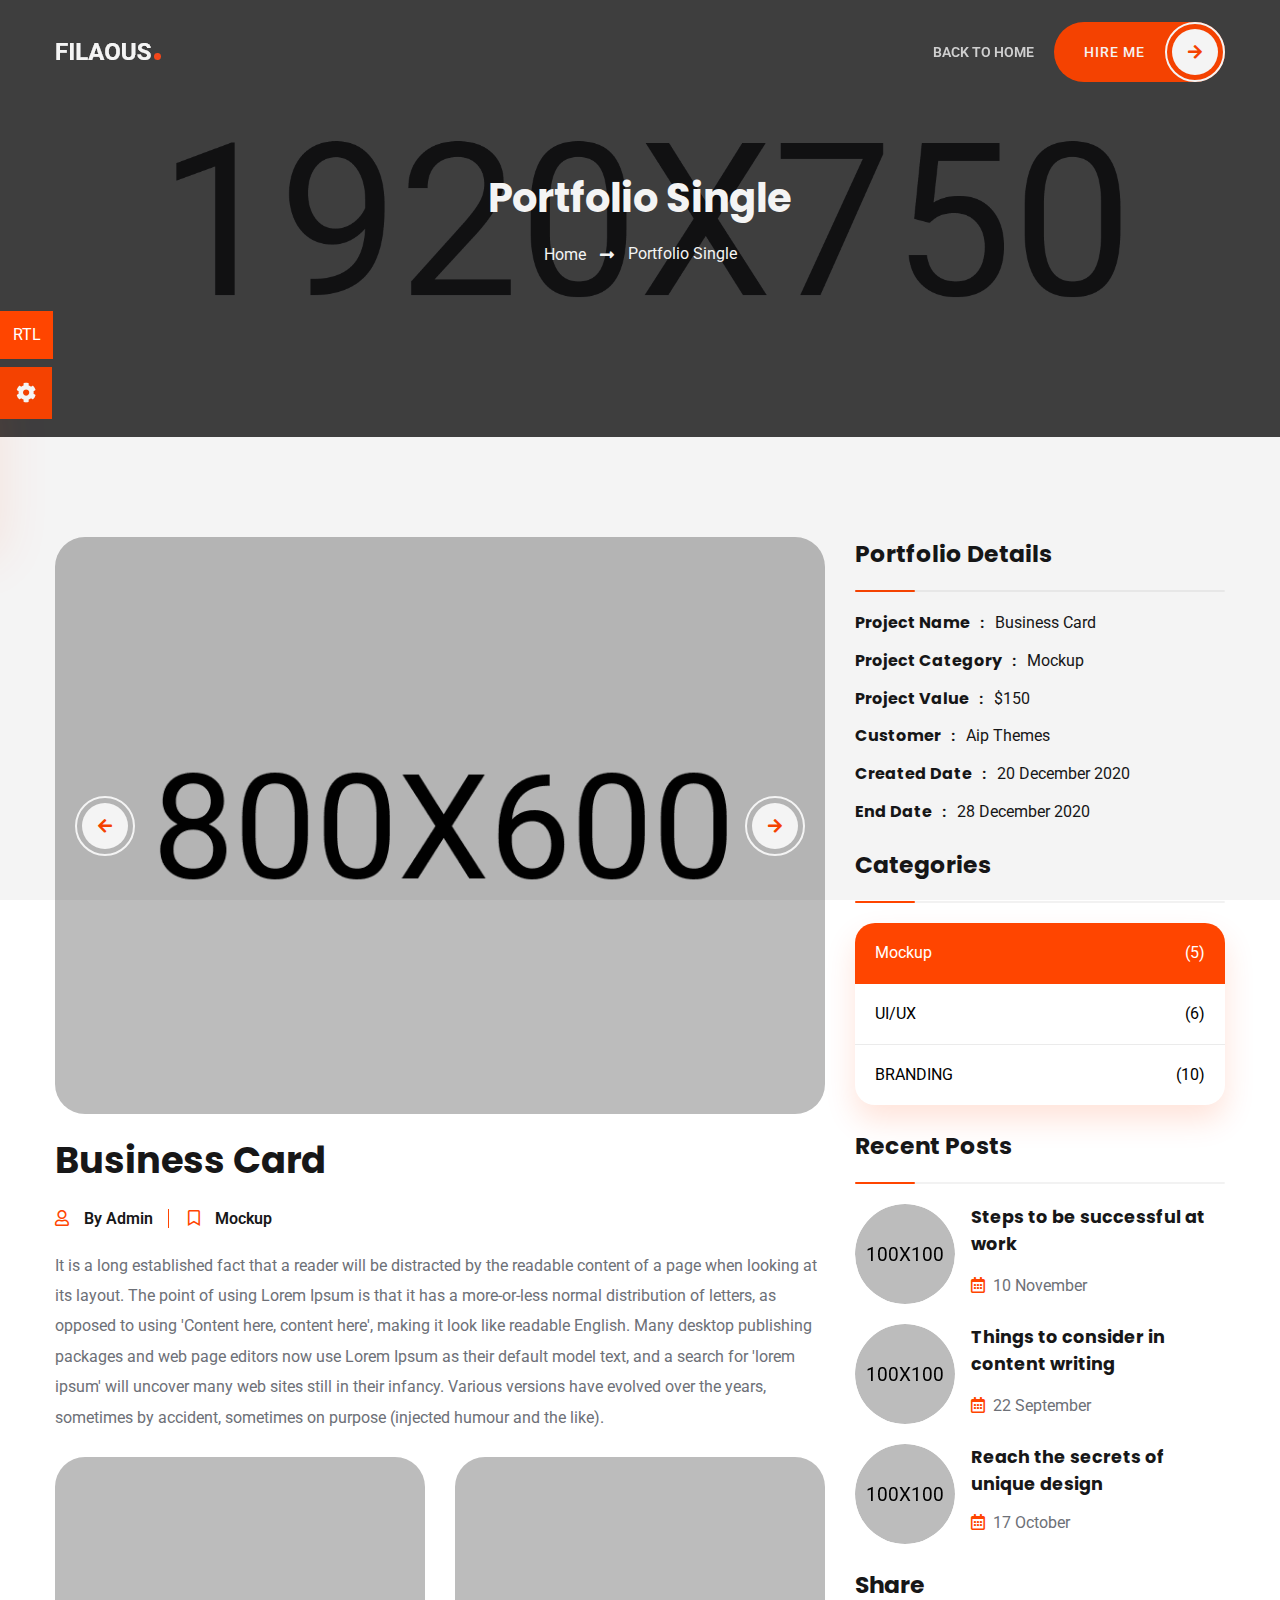
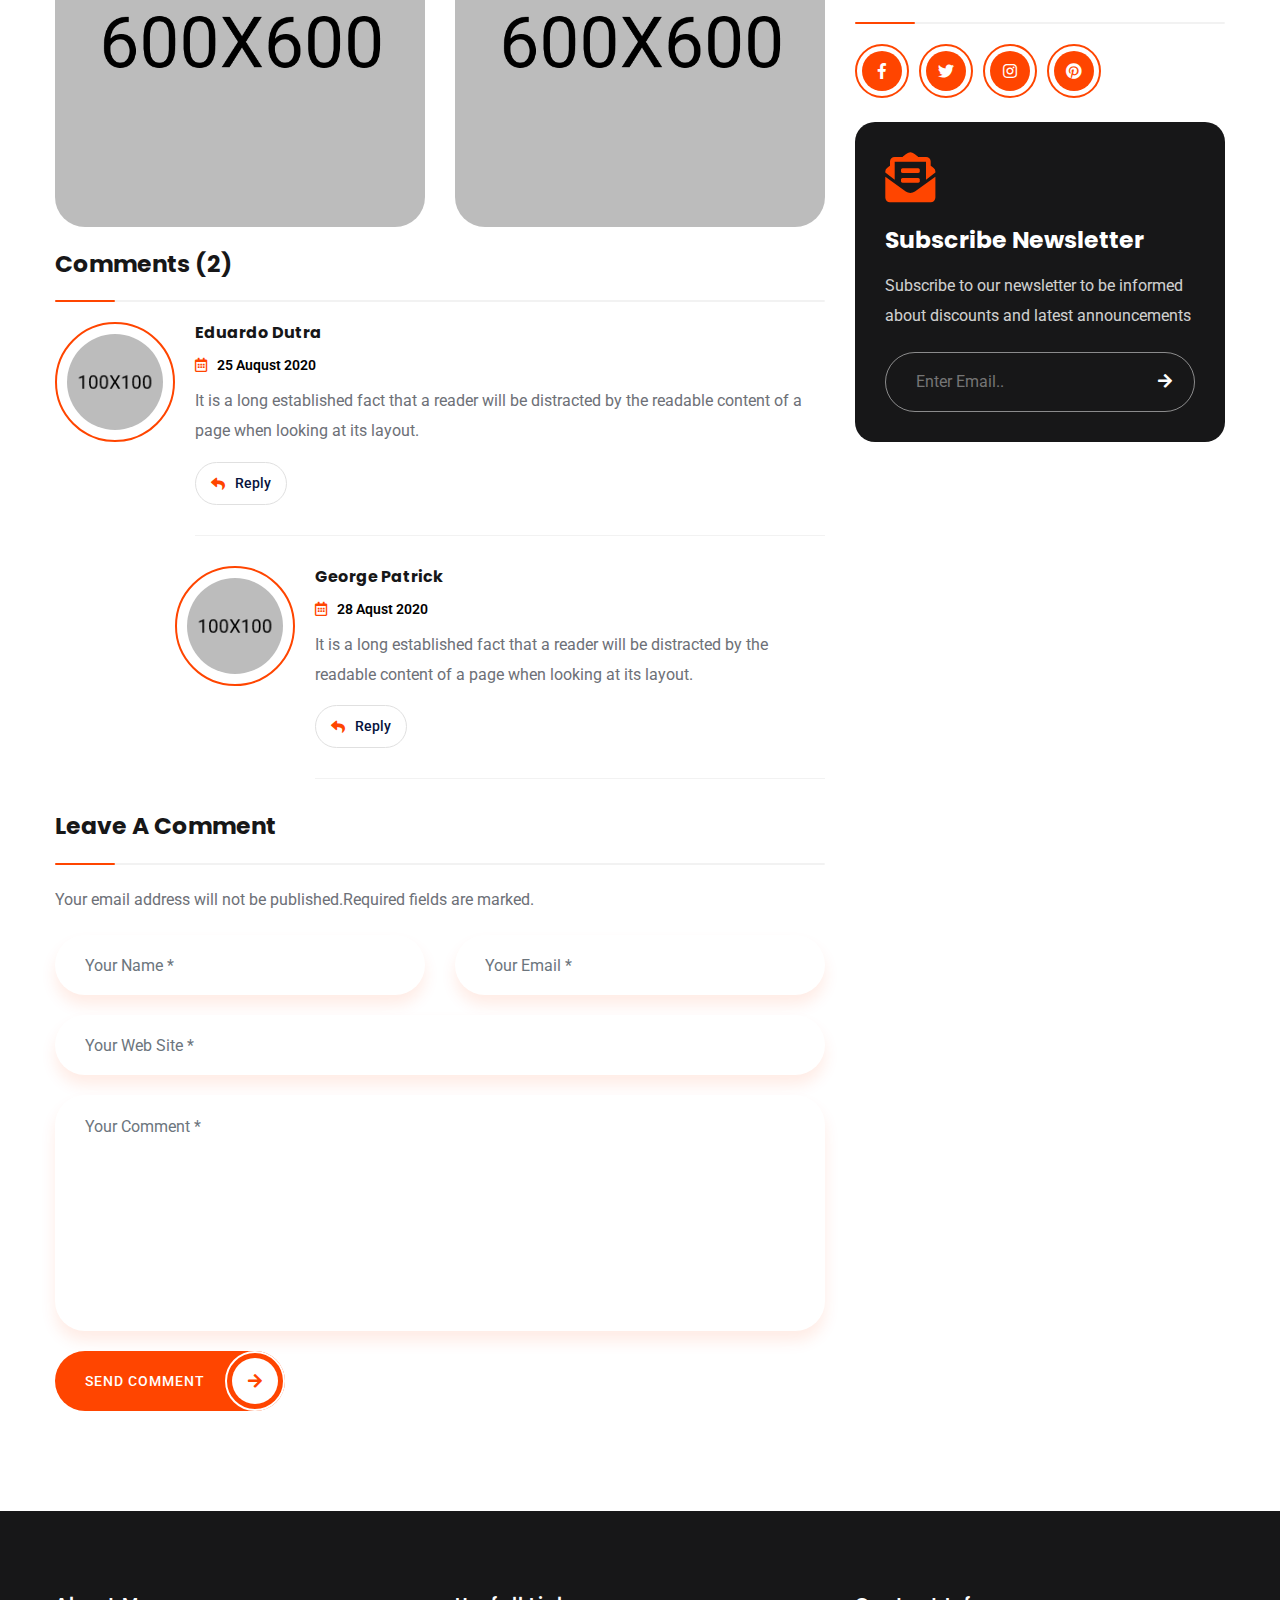
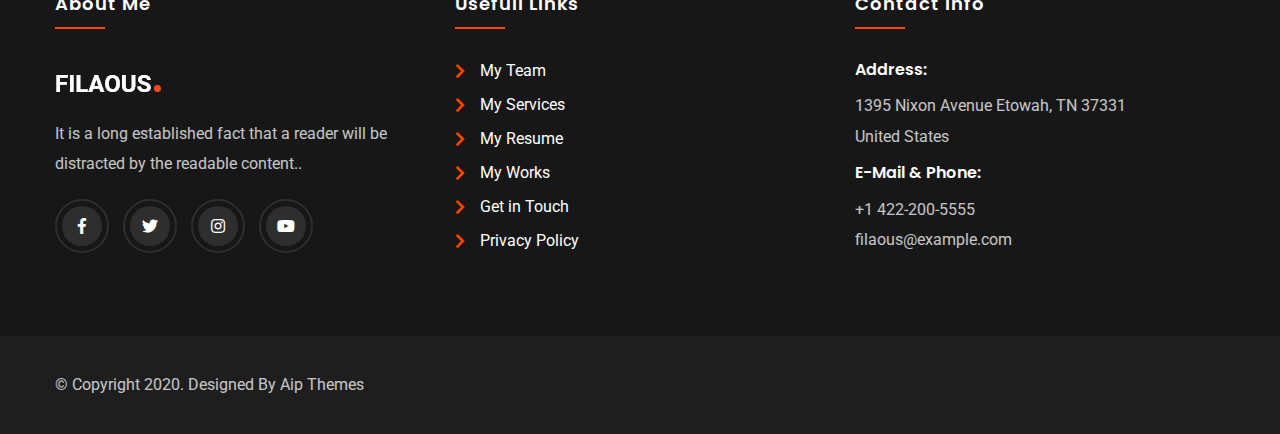
<file: portfolio-single.html>
<!DOCTYPE html>
<html lang="en">
<head>
    <meta charset="UTF-8">
    <meta name="author" content="Yucel Yilmaz">
    <meta name="robots" content="index,follow">
    <meta name="publisher" content="Yücel Yilmaz">
    <meta http-equiv="X-UA-Compatible" content="IE=edge">
    <meta name="description" content="Filaous - Portfolio Template">
    <meta name="viewport" content="width=device-width, initial-scale=1.0">
    <title>Filaous - Portfolio Template</title>
    <!--// Boostrap v5 //-->
    <link rel="stylesheet" href="vendor/css/bootstrap.min.css">
    <!--// Magnific Popup //-->
    <link rel="stylesheet" href="vendor/css/magnific.popup.min.css">
    <!--// Animate Css //-->
    <link rel="stylesheet" href="vendor/css/animate.min.css">
    <!--// Owl Carousel //-->
    <link rel="stylesheet" href="vendor/css/owl.carousel.min.css">
    <!--// Owl Carousel Default //-->
    <link rel="stylesheet" href="vendor/css/owl.carousel.default.min.css">
    <!--// Font Awesome //-->
    <link rel="stylesheet" href="fonts/font_awesome/css/all.css">
    <!--// Flat Icons //-->
    <link rel="stylesheet" href="fonts/flat_icons/flaticon.css">
    <!--// Theme Main Css //-->
    <link rel="stylesheet" href="css/style.css">
    <!--// Theme Color Css //-->
    <link rel="stylesheet" href="css/skins/default-color.css" id="theme-color-toggle" />
</head>
<body data-spy="scroll" data-target="#fixedNavbar">

    <!--// Page Wrapper Start //-->
    <div class="page-wrapper" id="wrapper">

        <!--// Header Start //-->
        <header class="header fixed-top" id="header">
            <div id="nav-menu-wrap">
                <div class="container">
                    <nav class="navbar navbar-expand-lg p-0">
                        <a class="navbar-brand" title="Home" href="index.html">
                            <img src="img/bg/logo_white.png" alt="Logo White" class="img-fluid logo-transparent">
                            <img src="img/bg/logo_black.png" alt="Logo Black" class="img-fluid logo-normal">
                        </a>
                        <button class="navbar-toggler" type="button" data-toggle="collapse" data-target="#fixedNavbar" 
                            aria-controls="fixedNavbar" aria-expanded="false" aria-label="Toggle navigation">
                            <span class="togler-icon-inner">
                                <span class="line-1"></span>
                                <span class="line-2"></span>
                                <span class="line-3"></span>
                            </span>
                        </button>
                        <div class="collapse navbar-collapse main-menu justify-content-end" id="fixedNavbar">
                            <ul class="navbar-nav">
                                <li class="nav-item">
                                    <a class="nav-link menu-link" href="index-1.html">Back To Home</a>
                                </li>
                                <li class="nav-item navbar-btn-resp d-flex align-items-center">
                                    <a href="index-1.html#contact" class="primary-btn">
                                        <span class="text">Hire Me</span>
                                        <span class="icon"><i class="fa fa-arrow-right"></i></span>
                                    </a>
                                </li>
                            </ul>
                        </div>
                    </nav>
                </div>
            </div>
        </header>
        <!--// Header End  //-->

        <!--// Main Area Start //-->
        <main class="main-area">

            <!--// Breadcrumb Section Start //-->
            <section class="breadcrumb-section section" data-scroll-index="1" data-bg-image-path="img/bg/breadcrumb-img.jpg">
                <div class="container">
                    <div class="row justify-content-center">
                        <div class="col-lg-8">
                            <div class="breadcrumb-inner">
                                <h1>Portfolio Single</h1>
                                <ul class="breadcrumb-links">
                                    <li>
                                        <a href="index-1.html">Home</a>
                                    </li>
                                    <li class="active">
                                        Portfolio Single
                                    </li>
                                </ul>
                            </div>
                        </div>
                    </div>
                </div>
            </section>
            <!--// Breadcrumb Section end //-->

            <!--// Portfolio Single Section Start //-->
            <section class="section" id="portfolio-single-page">
                <div class="container">
                    <div class="row">
                        <div class="col-lg-8">
                            <div class="owl-carousel owl-theme" id="portfolioCarousel">
                                <div class="item">
                                    <img src="img/portfolio/portfolio_single_01.jpg" alt="" class="img-fluid">
                                </div>
                                <div class="item">
                                    <img src="img/portfolio/portfolio_single_02.jpg" alt="" class="img-fluid">
                                </div>
                                <div class="item">
                                    <img src="img/portfolio/portfolio_single_03.jpg " alt="" class="img-fluid">
                                </div>
                            </div>
                            <div class="portfolio-single-inner">
                                <h4>Business Card</h4>
                                <div class="author-meta">
                                    <a href="#"><span class="far fa-user"></span>By Admin</a>
                                    <a href="#"><span class="far fa-bookmark"></span>Mockup</a>
                                </div>
                                <p>It is a long established fact that a reader will be distracted by the readable 
                                    content of a page when looking at its layout. The point of using Lorem Ipsum is 
                                    that it has a more-or-less normal distribution of letters, as opposed to using 
                                    'Content here, content here', making it look like readable English. Many desktop 
                                    publishing packages and web page editors now use Lorem Ipsum as their default model 
                                    text, and a search for 'lorem ipsum' will uncover many web sites still in their infancy. 
                                    Various versions have evolved over the years, sometimes by accident, sometimes on purpose 
                                    (injected humour and the like).
                                </p>
                                <div class="row">
                                    <div class="col-md-6 col-sm-6 portfolio-grid-img">
                                        <img src="img/portfolio/portfolio-grid-img-1.jpg" alt="Portfolio image" class="img-fluid">
                                    </div>
                                    <div class="col-md-6 col-sm-6 portfolio-grid-img">
                                        <img src="img/portfolio/portfolio-grid-img-2.jpg" alt="Portfolio image" class="img-fluid">
                                    </div>
                                </div>
                            </div>
                            <div class="comments-wrap">
                                <h5 class="inner-header-title">Comments (2)</h5>
                                <div class="comment-item">
                                    <div class="img">
                                        <img src="img/blog/comment-img-2.jpg" alt="Comment image" class="img-fluid">
                                    </div>
                                    <div class="comment-item-body">
                                        <h6 class="comment-item-title">Eduardo Dutra</h6>
                                        <div class="comment-meta">
                                            <span><i class="far fa-calendar-alt"></i>25 Auqust 2020</span>
                                        </div>
                                        <p>
                                            It is a long established fact that a reader will be distracted 
                                            by the readable content of a page when looking at its layout.
                                        </p>
                                        <a href="#" class="reply-btn" data-scroll-nav="2"><i class="fa fa-reply"></i> Reply </a>
                                    </div>
                                </div>
                                <div class="comment-item sub-comment-item">
                                    <div class="img">
                                        <img src="img/blog/comment-img-3.jpg" alt="Comment image" class="img-fluid">
                                    </div>
                                    <div class="comment-item-body">
                                        <h6 class="comment-item-title">George Patrick</h6>
                                        <div class="comment-meta">
                                            <span><i class="far fa-calendar-alt"></i>28 Aqust 2020</span>
                                        </div>
                                        <p>
                                            It is a long established fact that a reader will be distracted 
                                            by the readable content of a page when looking at its layout.
                                        </p>
                                        <a href="#" class="reply-btn" data-scroll-nav="2"><i class="fa fa-reply"></i> Reply </a>
                                    </div>
                                </div>
                            </div>
                            <div class="leave-comment-wrapper" data-scroll-index="2">
                                <h5 class="inner-header-title">Leave A Comment</h5>
                                <p class="blog-title-subline">Your email address will not be published.Required fields are marked.</p>
                                <form action="blog-single.html" method="get">
                                    <div class="row">
                                        <div class="col-md-6">
                                            <div class="comment-form-group">
                                                <input type="text" class="form-control" name="comment_name" placeholder="Your Name *" autocomplete="off" required="">
                                            </div>
                                        </div>
                                        <div class="col-md-6">
                                            <div class="comment-form-group">
                                                <input type="email" class="form-control" name="comment_email" placeholder="Your Email *" autocomplete="off" required="">
                                            </div>
                                        </div>
                                        <div class="col-md-12">
                                            <div class="comment-form-group">
                                                <input type="text" class="form-control" name="comment_website" placeholder="Your Web Site *" autocomplete="off" required="">
                                            </div>
                                        </div>
                                        <div class="col-md-12">
                                            <div class="comment-form-group">
                                                <textarea class="form-control text-area" name="comment_message" cols="30" rows="9" placeholder="Your Comment *" autocomplete="off"></textarea>
                                            </div>
                                        </div>
                                        <div class="col-md-12">
                                            <button type="submit" class="primary-btn">
                                                <span class="text">Send Comment</span>
                                                <span class="icon"><i class="fa fa-arrow-right"></i></span>
                                            </button>
                                        </div>
                                    </div>
                                </form>
                            </div>
                        </div>
                        <div class="col-lg-4 col-md-12">
                            <div class="widget-sidebar">
                                <div class="sidebar-widgets">
                                    <h5 class="inner-header-title">Portfolio Details</h5>
                                   <div class="sidebar-details-list">
                                        <ul>
                                            <li><h6>Project Name<span>Business Card</span></h6></li>
                                            <li><h6>Project Category<span>Mockup</span></h6></li>
                                            <li><h6>Project Value<span>$150</span></h6></li>
                                            <li><h6>Customer<span>Aip Themes</span></h6></li>
                                            <li><h6>Created Date<span>20 December 2020</span></h6></li>
                                            <li><h6>End Date<span>28 December 2020</span></h6></li>
                                        </ul>
                                   </div>
                                </div>
                                <div class="sidebar-widgets">
                                    <h5 class="inner-header-title">Categories</h5>
                                    <ul class="sidebar-category-list clearfix">
                                        <li class="active">
                                            <a href="#">Mockup<span class="category-count">(5)</span></a>
                                        </li>
                                        <li>
                                            <a href="#">UI/UX<span class="category-count">(6)</span></a>
                                        </li>
                                        <li>
                                            <a href="#">BRANDING<span class="category-count">(10)</span></a>
                                        </li>
                                    </ul>
                                </div>
                                <div class="sidebar-widgets">
                                    <h5 class="inner-header-title">Recent Posts</h5>
                                    <div class="recent-post-item clearfix">
                                        <div class="recent-post-img mr-3">
                                            <a href="blog-single.html">
                                                <img class="img-fluid" src="img/blog/recent-blog-img-1.jpg" alt="Recent Img">
                                            </a>
                                        </div>
                                        <div class="recent-post-body">
                                            <a href="blog-single.html">
                                                <h6 class="recent-post-title">Steps to be successful at work</h6>
                                            </a>
                                            <p class="recent-post-date"><i class="far fa-calendar-alt"></i>10 November</p>
                                        </div>
                                    </div>
                                    <div class="recent-post-item clearfix">
                                        <div class="recent-post-img mr-3">
                                            <a href="blog-single.html">
                                                <img class="img-fluid" src="img/blog/recent-blog-img-2.jpg" alt="Recent Img">
                                            </a>
                                        </div>
                                        <div class="recent-post-body">
                                            <a href="blog-single.html">
                                                <h6 class="recent-post-title">Things to consider in content writing</h6>
                                            </a>
                                            <p class="recent-post-date"><i class="far fa-calendar-alt"></i>22 September</p>
                                        </div>
                                    </div>
                                    <div class="recent-post-item clearfix">
                                        <div class="recent-post-img mr-3">
                                            <a href="blog-single.html">
                                                <img class="img-fluid" src="img/blog/recent-blog-img-3.jpg" alt="Recent Img">
                                            </a>
                                        </div>
                                        <div class="recent-post-body">
                                            <a href="blog-single.html">
                                                <h6 class="recent-post-title">Reach the secrets of unique design</h6>
                                            </a>
                                            <span class="recent-post-date"><i class="far fa-calendar-alt"></i>17 October</span>
                                        </div>
                                    </div>
                                </div>
                                <div class="sidebar-widgets">
                                    <h5 class="inner-header-title">Share</h5>
                                    <ul class="sidebar-share clearfix">
                                        <li>
                                            <a href="#">
                                                <i class="fab fa-facebook-f"></i>
                                            </a>
                                        </li>
                                        <li>
                                            <a href="#">
                                                <i class="fab fa-twitter"></i>
                                            </a>
                                        </li>
                                        <li>
                                            <a href="#">
                                                <i class="fab fa-instagram"></i>
                                            </a>
                                        </li>
                                        <li>
                                            <a href="#">
                                                <i class="fab fa-pinterest"></i>
                                            </a>
                                        </li>
                                    </ul>
                                </div>
                                <div class="sidebar-widgets">
                                    <div class="subscribe-newsletter">
                                        <div class="subscribe-newsletter-text">
                                            <div class="icon">
                                                <span class="fa fa-envelope-open-text"></span>
                                            </div>
                                            <h5>Subscribe Newsletter</h5>
                                            <p>
                                                Subscribe to our newsletter to be informed about discounts and latest announcements
                                            </p>
                                            <form action="portfolio-single.html" method="GET">
                                                <div class="form-newsletter">
                                                    <input type="text" name="newsletter-email" required placeholder="Enter Email..">
                                                    <button><i class="fa fa-arrow-right"></i></button>
                                                </div>
                                            </form>
                                        </div>
                                    </div>
                                </div>
                            </div>
                        </div>
                    </div>
                </div>
            </section>
             <!--// Portfolio Single Section End //-->

            <!--// Footer Start //-->
            <footer class="footer">
                <div class="footer-top">
                    <div class="container">
                        <div class="row">
                            <div class="col-md-6 col-lg-4 footer-widget-resp">
                                <div class="footer-widget">
                                    <h6 class="footer-title">About Me</h6>
                                    <img src="img/bg/logo_white.png" alt="footer logo" class="img-fluid footer-logo">
                                    <p class="footer-desc">
                                        It is a long established fact that a reader will be 
                                        distracted by the readable content..
                                    </p>
                                    <div class="footer-social-links">
                                        <a href="javascript:void(0)">
                                            <i class="fab fa-facebook-f"></i>
                                        </a>
                                        <a href="javascript:void(0)">
                                            <i class="fab fa-twitter"></i>
                                        </a>
                                        <a href="javascript:void(0)">
                                            <i class="fab fa-instagram"></i>
                                        </a>
                                        <a href="javascript:void(0)">
                                            <i class="fab fa-youtube"></i>
                                        </a>
                                    </div>
                                </div>
                            </div>
                            <div class="col-md-6 col-lg-4 footer-widget-resp">
                                <div class="footer-widget footer-widget-pl">
                                    <h6 class="footer-title">Usefull Links</h6>
                                    <ul class="footer-links">
                                        <li>
                                            <a href="javascript:void(0)">My Team</a>
                                        </li>
                                        <li>
                                            <a href="javascript:void(0)">My Services</a>
                                        </li>
                                        <li>
                                            <a href="javascript:void(0)">My Resume</a>
                                        </li>
                                        <li>
                                            <a href="javascript:void(0)">My Works</a>
                                        </li>
                                        <li>
                                            <a href="javascript:void(0)">Get in Touch</a>
                                        </li>
                                        <li>
                                            <a href="javascript:void(0)">Privacy Policy</a>
                                        </li>
                                    </ul>
                                </div>
                            </div>
                            <div class="col-md-6 col-lg-4 footer-widget-resp">
                                <div class="footer-widget">
                                    <h6 class="footer-title">Contact Info</h6>
                                    <div class="footer-contact-info-wrap">
                                        <ul class="footer-contact-info-list">
                                            <li>
                                                <h6>Address:</h6>
                                                <p>
                                                    1395 Nixon Avenue Etowah, TN 37331
                                                    <br>United States
                                                </p>
                                            </li>
                                            <li>
                                                <h6>E-Mail & Phone:</h6>
                                                <div class="text">
                                                    <p>+1 422-200-5555</p>
                                                    <p>filaous@example.com</p>
                                                </div>
                                            </li>
                                        </ul>
                                    </div>
                                </div>
                            </div>
                        </div>
                    </div>
                </div>
                <div class="copyright">
                    <div class="container">
                        <p class="copyright-text">© Copyright 2020. Designed By Aip Themes</p>
                    </div>
                </div>
            </footer>
            <!--// Footer End //-->
        </main>
        <!--// Main Area End //-->

        <a href="#" class="scroll-top-btn" data-scroll-goto="1">
            <i class="fa fa-arrow-up"></i>
        </a>
        <!--// .scroll-top-btn // -->

        <div id="preloader-wrap">
            <div class="preloader-inner">
                <div class="lds-roller"><div></div><div></div><div></div><div></div><div></div><div></div><div></div><div></div></div>
            </div>
        </div>
        <!--// Preloader // -->

        <div id="colorOptionsSidebar">
            <div class="color-options-wrap">
                <button type="button" id="colorOptionsSidebarToggle">
                    <i class="fa fa-cog fa-spin"></i>
                </button>
                <div class="color-options-list">
                    <span class="color-options-item default" data-skins-css-path="css/skins/default-color.css"></span>
                    <span class="color-options-item blue" data-skins-css-path="css/skins/blue-color.css"></span>
                    <span class="color-options-item red" data-skins-css-path="css/skins/red-color.css"></span>
                    <span class="color-options-item yellow" data-skins-css-path="css/skins/yellow-color.css"></span>
                    <span class="color-options-item green" data-skins-css-path="css/skins/green-color.css"></span>
                    <span class="color-options-item pink" data-skins-css-path="css/skins/pink-color.css"></span>
                    <span class="color-options-item turquose" data-skins-css-path="css/skins/turquose-color.css"></span>
                    <span class="color-options-item purple" data-skins-css-path="css/skins/purple-color.css"></span>
                    <span class="color-options-item blue2" data-skins-css-path="css/skins/blue-color-2.css"></span>
                    <span class="color-options-item orange" data-skins-css-path="css/skins/orange-color.css"></span>
                    <span class="color-options-item magenta" data-skins-css-path="css/skins/magenta-color.css"></span>
                    <span class="color-options-item orange2" data-skins-css-path="css/skins/orange-color-2.css"></span>
                </div>
            </div>
        </div>
        <!--// #colorOptionsSidebar //-->

        <div id="rtlSidebar">
            <button type="button" id="rtlToggle">RTL</button>
        </div>
        <!--// #rtlSidebar //-->
        
    </div>
    <!--// Page Wrapper End //-->

    <!--// JQuery //-->
    <script src="vendor/js/jquery.min.js"></script>
    <!--// Popper //-->
    <script src="vendor/js/popper.min.js"></script>
    <!--// Bootstrap //-->
    <script src="vendor/js/bootstrap.min.js"></script>
    <!--// Images Loaded Js //-->
    <script src="vendor/js/images.loaded.min.js"></script>
    <!--// Wow Js //-->
    <script src="vendor/js/wow.min.js"></script>
    <!--// Magnific Popup //-->
    <script src="vendor/js/magnific.popup.min.js"></script>
    <!--// Waypoint Js //-->
    <script src="vendor/js/waypoint.min.js"></script>
    <!--// Counter Up Js //-->
    <script src="vendor/js/counter.up.min.js"></script>
    <!--// JQuery Easing Functions //-->
    <script src="vendor/js/jquery.easing.min.js"></script>
    <!--// Owl Carousel //-->
    <script src="vendor/js/owl.carousel.min.js"></script>
    <!--// Form Validate //-->
    <script src="vendor/js/validate.min.js"></script>
    <!--// Form Validate //-->
    <script src="vendor/js/custom.select.plugin.js"></script>
    <!--// Scroll It //-->
    <script src="vendor/js/scrollit.min.js"></script>
    <!--// Isotope Js //-->
    <script src="vendor/js/isotope.min.js"></script>
    <!--// Main Js //-->
    <script src="js/main.js"></script>
</body>
</html>
</file>
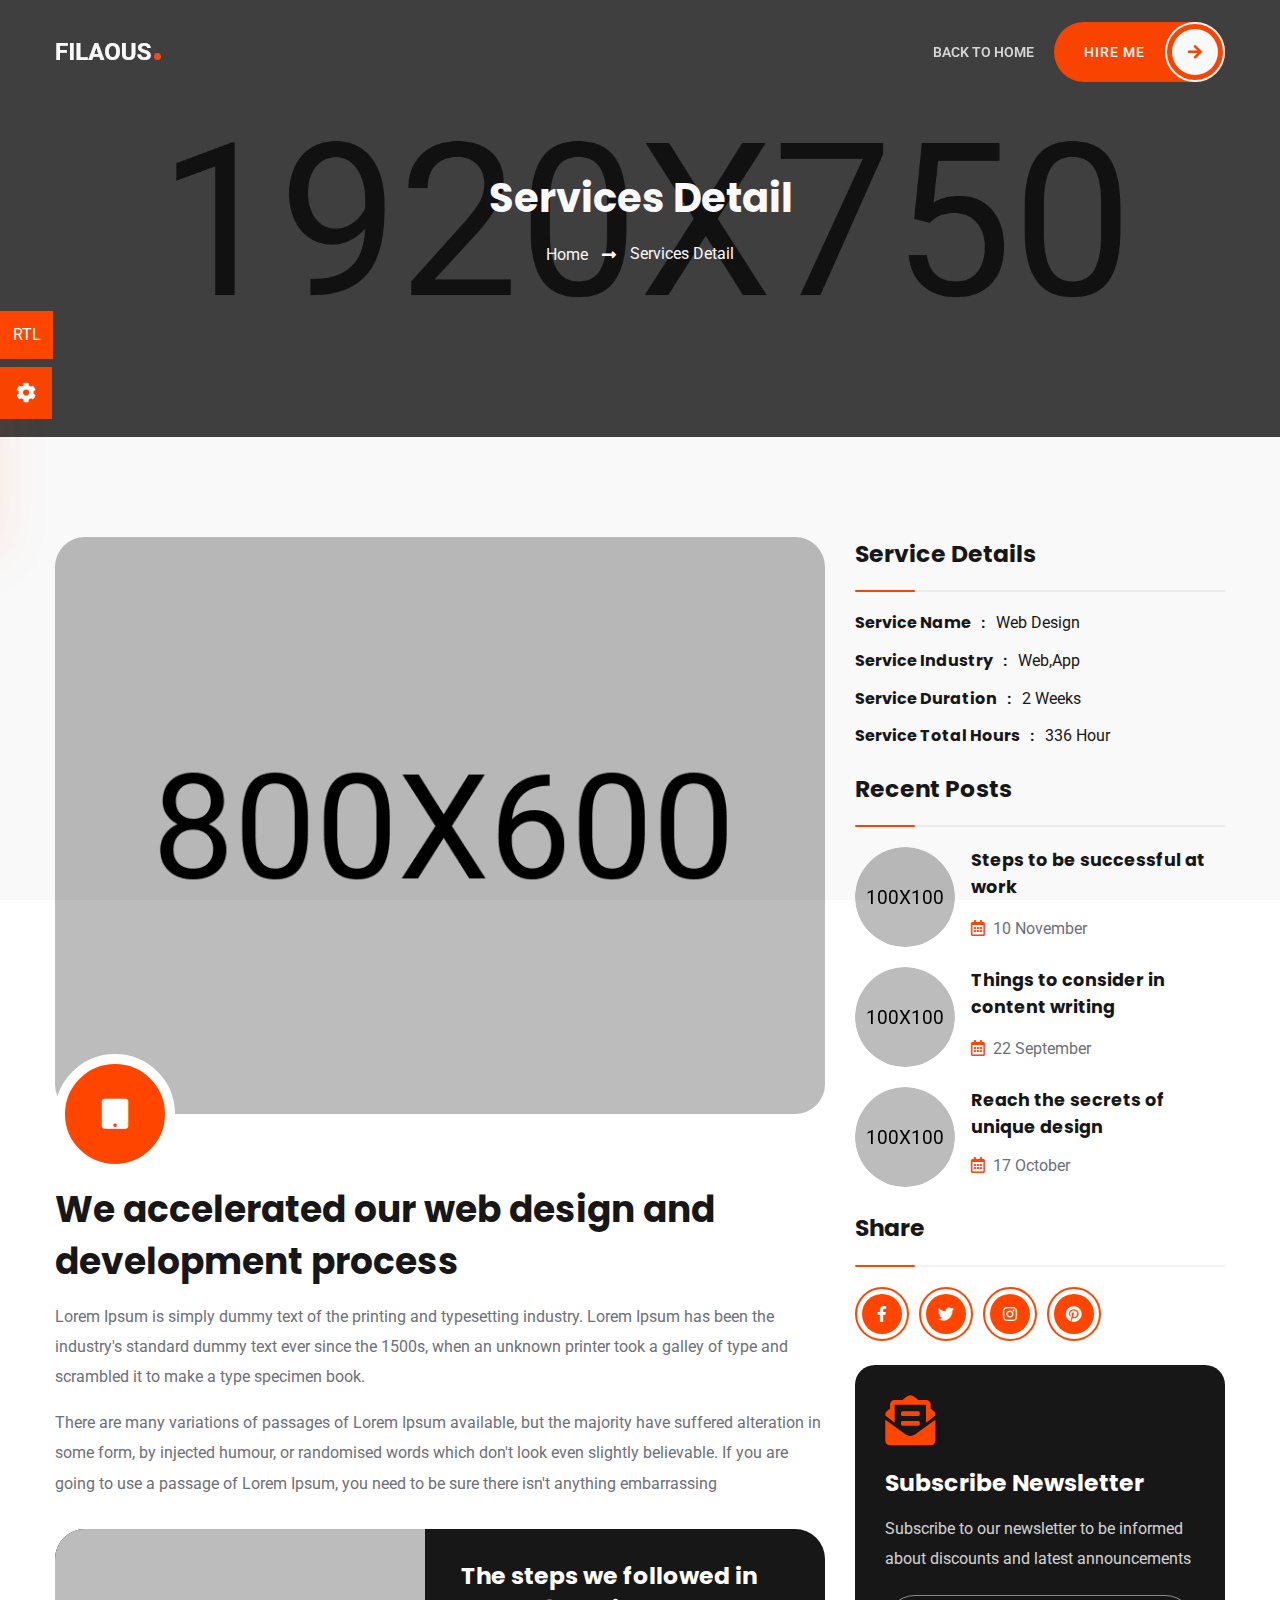
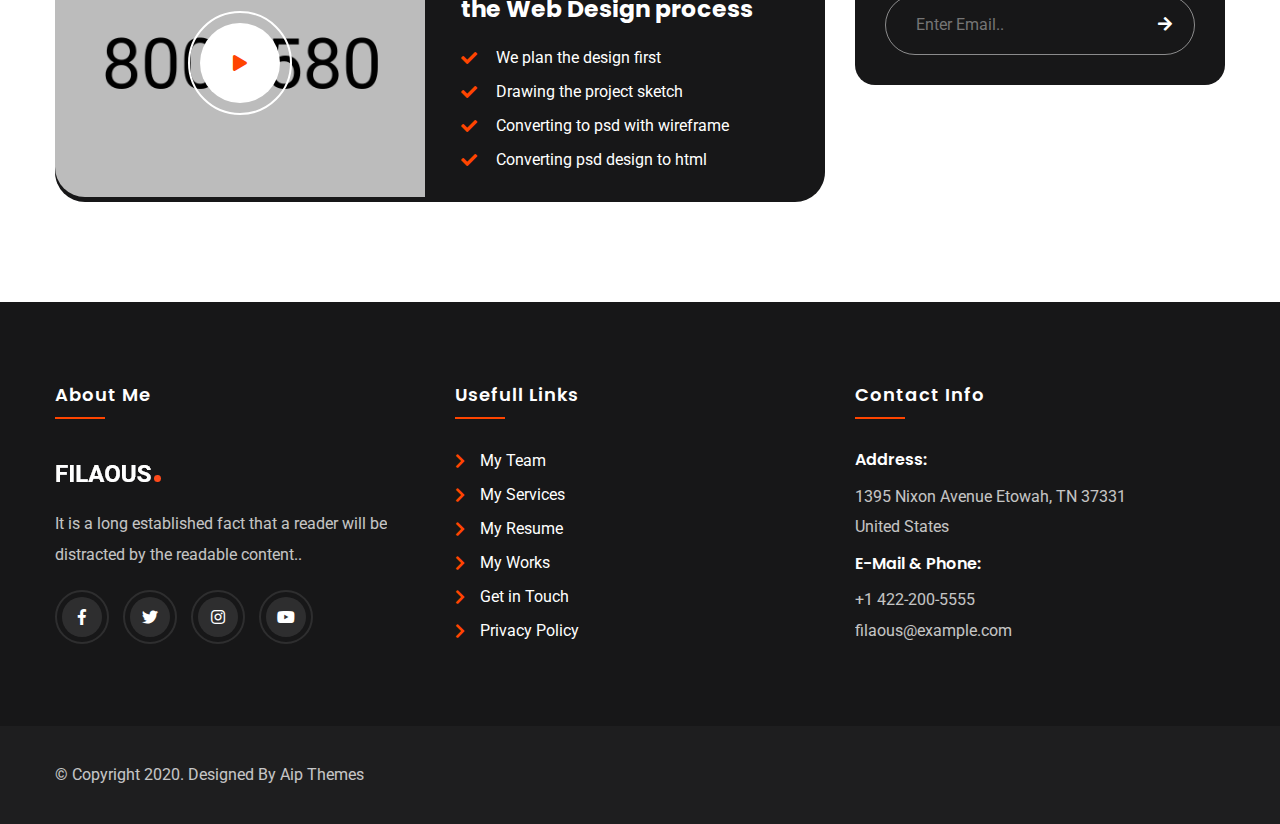
<file: services-detail.html>
<!DOCTYPE html>
<html lang="en">
<head>
    <meta charset="UTF-8">
    <meta name="author" content="Yucel Yilmaz">
    <meta name="robots" content="index,follow">
    <meta name="publisher" content="Yücel Yilmaz">
    <meta http-equiv="X-UA-Compatible" content="IE=edge">
    <meta name="description" content="Filaous - Portfolio Template">
    <meta name="viewport" content="width=device-width, initial-scale=1.0">
    <title>Filaous - Portfolio Template</title>
    <!--// Boostrap v5 //-->
    <link rel="stylesheet" href="vendor/css/bootstrap.min.css">
    <!--// Magnific Popup //-->
    <link rel="stylesheet" href="vendor/css/magnific.popup.min.css">
    <!--// Animate Css //-->
    <link rel="stylesheet" href="vendor/css/animate.min.css">
    <!--// Owl Carousel //-->
    <link rel="stylesheet" href="vendor/css/owl.carousel.min.css">
    <!--// Owl Carousel Default //-->
    <link rel="stylesheet" href="vendor/css/owl.carousel.default.min.css">
    <!--// Font Awesome //-->
    <link rel="stylesheet" href="fonts/font_awesome/css/all.css">
    <!--// Flat Icons //-->
    <link rel="stylesheet" href="fonts/flat_icons/flaticon.css">
    <!--// Theme Main Css //-->
    <link rel="stylesheet" href="css/style.css">
    <!--// Theme Color Css //-->
    <link rel="stylesheet" href="css/skins/default-color.css" id="theme-color-toggle" />
</head>
<body data-spy="scroll" data-target="#fixedNavbar">

    <!--// Page Wrapper Start //-->
    <div class="page-wrapper" id="wrapper">

        <!--// Header Start //-->
        <header class="header fixed-top" id="header">
            <div id="nav-menu-wrap">
                <div class="container">
                    <nav class="navbar navbar-expand-lg p-0">
                        <a class="navbar-brand" title="Home" href="index.html">
                            <img src="img/bg/logo_white.png" alt="Logo White" class="img-fluid logo-transparent">
                            <img src="img/bg/logo_black.png" alt="Logo Black" class="img-fluid logo-normal">
                        </a>
                        <button class="navbar-toggler" type="button" data-toggle="collapse" data-target="#fixedNavbar" 
                            aria-controls="fixedNavbar" aria-expanded="false" aria-label="Toggle navigation">
                            <span class="togler-icon-inner">
                                <span class="line-1"></span>
                                <span class="line-2"></span>
                                <span class="line-3"></span>
                            </span>
                        </button>
                        <div class="collapse navbar-collapse main-menu justify-content-end" id="fixedNavbar">
                            <ul class="navbar-nav">
                                <li class="nav-item">
                                    <a class="nav-link menu-link" href="index-1.html">Back To Home</a>
                                </li>
                                <li class="nav-item navbar-btn-resp d-flex align-items-center">
                                    <a href="index-1.html#contact" class="primary-btn">
                                        <span class="text">Hire Me</span>
                                        <span class="icon"><i class="fa fa-arrow-right"></i></span>
                                    </a>
                                </li>
                            </ul>
                        </div>
                    </nav>
                </div>
            </div>
        </header>
        <!--// Header End  //-->

        <!--// Main Area Start //-->
        <main class="main-area">

            <!--// Breadcrumb Section Start //-->
            <section class="breadcrumb-section section" data-scroll-index="1" data-bg-image-path="img/bg/breadcrumb-img.jpg">
                <div class="container">
                    <div class="row justify-content-center">
                        <div class="col-lg-8">
                            <div class="breadcrumb-inner">
                                <h1>Services Detail</h1>
                                <ul class="breadcrumb-links">
                                    <li>
                                        <a href="index-1.html">Home</a>
                                    </li>
                                    <li class="active">
                                        Services Detail
                                    </li>
                                </ul>
                            </div>
                        </div>
                    </div>
                </div>
            </section>
            <!--// Breadcrumb Section end //-->

            <!--// Services Section Start //-->
            <section class="section">
                <div class="container">
                    <div class="row">
                        <div class="col-lg-8 col-md-12">
                            <div class="services-detail-top">
                                <img src="img/services/services-detail-img.jpg" alt="Services image" class="img-fluid">
                                <span class="fa fa-tablet"></span>
                            </div>
                            <div class="services-detail-inner">
                                <h2>We accelerated our web design and development process</h2>

                                <p>Lorem Ipsum is simply dummy text of the printing and typesetting industry. 
                                    Lorem Ipsum has been the industry's standard dummy text ever since the 1500s, 
                                    when an unknown printer took a galley of type and scrambled it to make a type specimen book.
                                </p>
                                <p>
                                    There are many variations of passages of Lorem Ipsum available, but the majority 
                                    have suffered alteration in some form, by injected humour, or randomised words which 
                                    don't look even slightly believable. If you are going to use a passage of Lorem Ipsum, 
                                    you need to be sure there isn't anything embarrassing 
                                </p>
                            </div>
                            <div class="web-design-process">
                                <div class="row">
                                    <div class="col-md-6">
                                        <div class="design-process-video">
                                            <img src="img/services/services-detail-list-img.jpg" alt="" class="img-fluid">
                                            <a class="design-process-video-btn" href="https://www.youtube.com/watch?v=YqQx75OPRa0"><i class="fa fa-play"></i></a>
                                        </div>
                                    </div>
                                    <div class="col-md-6">
                                        <div class="design-process-inner">
                                            <h5>The steps we followed in the Web Design process</h5>
                                            <ul>
                                                <li>
                                                    <i class="fa fa-check"></i>
                                                    <span>We plan the design first</span>
                                                </li>
                                            <ul>
                                                <li>
                                                    <i class="fa fa-check"></i>
                                                    <span>Drawing the project sketch</span>
                                                </li>
                                                <li>
                                                    <i class="fa fa-check"></i>
                                                    <span>Converting to psd with wireframe</span>
                                                </li>
                                                <li>
                                                    <i class="fa fa-check"></i>
                                                    <span>Converting psd design to html</span>
                                                </li>
                                            </ul>
                                        </div>
                                    </div>
                                </div>
                            </div>
                        </div>
                        <div class="col-lg-4 col-md-12">
                            <div class="widget-sidebar">
                                <div class="sidebar-widgets">
                                    <h5 class="inner-header-title">Service Details</h5>
                                   <div class="sidebar-details-list">
                                        <ul>
                                            <li><h6>Service Name<span>Web Design</span></h6></li>
                                            <li><h6>Service Industry<span>Web,App</span></h6></li>
                                            <li><h6>Service Duration<span>2 Weeks</span></h6></li>
                                            <li><h6>Service Total Hours<span>336 Hour</span></h6></li>
                                        </ul>
                                   </div>
                                </div>
                                <div class="sidebar-widgets">
                                    <h5 class="inner-header-title">Recent Posts</h5>
                                    <div class="recent-post-item clearfix">
                                        <div class="recent-post-img mr-3">
                                            <a href="blog-single.html">
                                                <img class="img-fluid" src="img/blog/recent-blog-img-1.jpg" alt="Recent Img">
                                            </a>
                                        </div>
                                        <div class="recent-post-body">
                                            <a href="blog-single.html">
                                                <h6 class="recent-post-title">Steps to be successful at work</h6>
                                            </a>
                                            <p class="recent-post-date"><i class="far fa-calendar-alt"></i>10 November</p>
                                        </div>
                                    </div>
                                    <div class="recent-post-item clearfix">
                                        <div class="recent-post-img mr-3">
                                            <a href="blog-single.html">
                                                <img class="img-fluid" src="img/blog/recent-blog-img-2.jpg" alt="Recent Img">
                                            </a>
                                        </div>
                                        <div class="recent-post-body">
                                            <a href="blog-single.html">
                                                <h6 class="recent-post-title">Things to consider in content writing</h6>
                                            </a>
                                            <p class="recent-post-date"><i class="far fa-calendar-alt"></i>22 September</p>
                                        </div>
                                    </div>
                                    <div class="recent-post-item clearfix">
                                        <div class="recent-post-img mr-3">
                                            <a href="blog-single.html">
                                                <img class="img-fluid" src="img/blog/recent-blog-img-3.jpg" alt="Recent Img">
                                            </a>
                                        </div>
                                        <div class="recent-post-body">
                                            <a href="blog-single.html">
                                                <h6 class="recent-post-title">Reach the secrets of unique design</h6>
                                            </a>
                                            <span class="recent-post-date"><i class="far fa-calendar-alt"></i>17 October</span>
                                        </div>
                                    </div>
                                </div>
                                <div class="sidebar-widgets">
                                    <h5 class="inner-header-title">Share</h5>
                                    <ul class="sidebar-share clearfix">
                                        <li>
                                            <a href="#">
                                                <i class="fab fa-facebook-f"></i>
                                            </a>
                                        </li>
                                        <li>
                                            <a href="#">
                                                <i class="fab fa-twitter"></i>
                                            </a>
                                        </li>
                                        <li>
                                            <a href="#">
                                                <i class="fab fa-instagram"></i>
                                            </a>
                                        </li>
                                        <li>
                                            <a href="#">
                                                <i class="fab fa-pinterest"></i>
                                            </a>
                                        </li>
                                    </ul>
                                </div>
                                <div class="sidebar-widgets">
                                    <div class="subscribe-newsletter">
                                        <div class="subscribe-newsletter-text">
                                            <div class="icon">
                                                <span class="fa fa-envelope-open-text"></span>
                                            </div>
                                            <h5>Subscribe Newsletter</h5>
                                            <p>
                                                Subscribe to our newsletter to be informed about discounts and latest announcements
                                            </p>
                                            <form action="services-detail.html" method="GET">
                                                <div class="form-newsletter">
                                                    <input type="text" name="newsletter-email" required placeholder="Enter Email..">
                                                    <button><i class="fa fa-arrow-right"></i></button>
                                                </div>
                                            </form>
                                        </div>
                                    </div>
                                </div>
                            </div>
                        </div>
                    </div>
                </div>
            </section>
            <!--// Services Section End //-->

            <!--// Footer Start //-->
            <footer class="footer">
                <div class="footer-top">
                    <div class="container">
                        <div class="row">
                            <div class="col-md-6 col-lg-4 footer-widget-resp">
                                <div class="footer-widget">
                                    <h6 class="footer-title">About Me</h6>
                                    <img src="img/bg/logo_white.png" alt="footer logo" class="img-fluid footer-logo">
                                    <p class="footer-desc">
                                        It is a long established fact that a reader will be 
                                        distracted by the readable content..
                                    </p>
                                    <div class="footer-social-links">
                                        <a href="javascript:void(0)">
                                            <i class="fab fa-facebook-f"></i>
                                        </a>
                                        <a href="javascript:void(0)">
                                            <i class="fab fa-twitter"></i>
                                        </a>
                                        <a href="javascript:void(0)">
                                            <i class="fab fa-instagram"></i>
                                        </a>
                                        <a href="javascript:void(0)">
                                            <i class="fab fa-youtube"></i>
                                        </a>
                                    </div>
                                </div>
                            </div>
                            <div class="col-md-6 col-lg-4 footer-widget-resp">
                                <div class="footer-widget footer-widget-pl">
                                    <h6 class="footer-title">Usefull Links</h6>
                                    <ul class="footer-links">
                                        <li>
                                            <a href="javascript:void(0)">My Team</a>
                                        </li>
                                        <li>
                                            <a href="javascript:void(0)">My Services</a>
                                        </li>
                                        <li>
                                            <a href="javascript:void(0)">My Resume</a>
                                        </li>
                                        <li>
                                            <a href="javascript:void(0)">My Works</a>
                                        </li>
                                        <li>
                                            <a href="javascript:void(0)">Get in Touch</a>
                                        </li>
                                        <li>
                                            <a href="javascript:void(0)">Privacy Policy</a>
                                        </li>
                                    </ul>
                                </div>
                            </div>
                            <div class="col-md-6 col-lg-4 footer-widget-resp">
                                <div class="footer-widget">
                                    <h6 class="footer-title">Contact Info</h6>
                                    <div class="footer-contact-info-wrap">
                                        <ul class="footer-contact-info-list">
                                            <li>
                                                <h6>Address:</h6>
                                                <p>
                                                    1395 Nixon Avenue Etowah, TN 37331
                                                    <br>United States
                                                </p>
                                            </li>
                                            <li>
                                                <h6>E-Mail & Phone:</h6>
                                                <div class="text">
                                                    <p>+1 422-200-5555</p>
                                                    <p>filaous@example.com</p>
                                                </div>
                                            </li>
                                        </ul>
                                    </div>
                                </div>
                            </div>
                        </div>
                    </div>
                </div>
                <div class="copyright">
                    <div class="container">
                        <p class="copyright-text">© Copyright 2020. Designed By Aip Themes</p>
                    </div>
                </div>
            </footer>
            <!--// Footer End //-->
        </main>
        <!--// Main Area End //-->

        <a href="#" class="scroll-top-btn" data-scroll-goto="1">
            <i class="fa fa-arrow-up"></i>
        </a>
        <!--// .scroll-top-btn // -->

        <div id="preloader-wrap">
            <div class="preloader-inner">
                <div class="lds-roller"><div></div><div></div><div></div><div></div><div></div><div></div><div></div><div></div></div>
            </div>
        </div>
        <!--// Preloader // -->

        <div id="colorOptionsSidebar">
            <div class="color-options-wrap">
                <button type="button" id="colorOptionsSidebarToggle">
                    <i class="fa fa-cog fa-spin"></i>
                </button>
                <div class="color-options-list">
                    <span class="color-options-item default" data-skins-css-path="css/skins/default-color.css"></span>
                    <span class="color-options-item blue" data-skins-css-path="css/skins/blue-color.css"></span>
                    <span class="color-options-item red" data-skins-css-path="css/skins/red-color.css"></span>
                    <span class="color-options-item yellow" data-skins-css-path="css/skins/yellow-color.css"></span>
                    <span class="color-options-item green" data-skins-css-path="css/skins/green-color.css"></span>
                    <span class="color-options-item pink" data-skins-css-path="css/skins/pink-color.css"></span>
                    <span class="color-options-item turquose" data-skins-css-path="css/skins/turquose-color.css"></span>
                    <span class="color-options-item purple" data-skins-css-path="css/skins/purple-color.css"></span>
                    <span class="color-options-item blue2" data-skins-css-path="css/skins/blue-color-2.css"></span>
                    <span class="color-options-item orange" data-skins-css-path="css/skins/orange-color.css"></span>
                    <span class="color-options-item magenta" data-skins-css-path="css/skins/magenta-color.css"></span>
                    <span class="color-options-item orange2" data-skins-css-path="css/skins/orange-color-2.css"></span>
                </div>
            </div>
        </div>
        <!--// #colorOptionsSidebar //-->

        <div id="rtlSidebar">
            <button type="button" id="rtlToggle">RTL</button>
        </div>
        <!--// #rtlSidebar //-->
        
    </div>
    <!--// Page Wrapper End //-->

    <!--// JQuery //-->
    <script src="vendor/js/jquery.min.js"></script>
    <!--// Popper //-->
    <script src="vendor/js/popper.min.js"></script>
    <!--// Bootstrap //-->
    <script src="vendor/js/bootstrap.min.js"></script>
    <!--// Images Loaded Js //-->
    <script src="vendor/js/images.loaded.min.js"></script>
    <!--// Wow Js //-->
    <script src="vendor/js/wow.min.js"></script>
    <!--// Magnific Popup //-->
    <script src="vendor/js/magnific.popup.min.js"></script>
    <!--// Waypoint Js //-->
    <script src="vendor/js/waypoint.min.js"></script>
    <!--// Counter Up Js //-->
    <script src="vendor/js/counter.up.min.js"></script>
    <!--// JQuery Easing Functions //-->
    <script src="vendor/js/jquery.easing.min.js"></script>
    <!--// Owl Carousel //-->
    <script src="vendor/js/owl.carousel.min.js"></script>
    <!--// Form Validate //-->
    <script src="vendor/js/validate.min.js"></script>
    <!--// Form Validate //-->
    <script src="vendor/js/custom.select.plugin.js"></script>
    <!--// Scroll It //-->
    <script src="vendor/js/scrollit.min.js"></script>
    <!--// Isotope Js //-->
    <script src="vendor/js/isotope.min.js"></script>
    <!--// Main Js //-->
    <script src="js/main.js"></script>
</body>
</html>
</file>
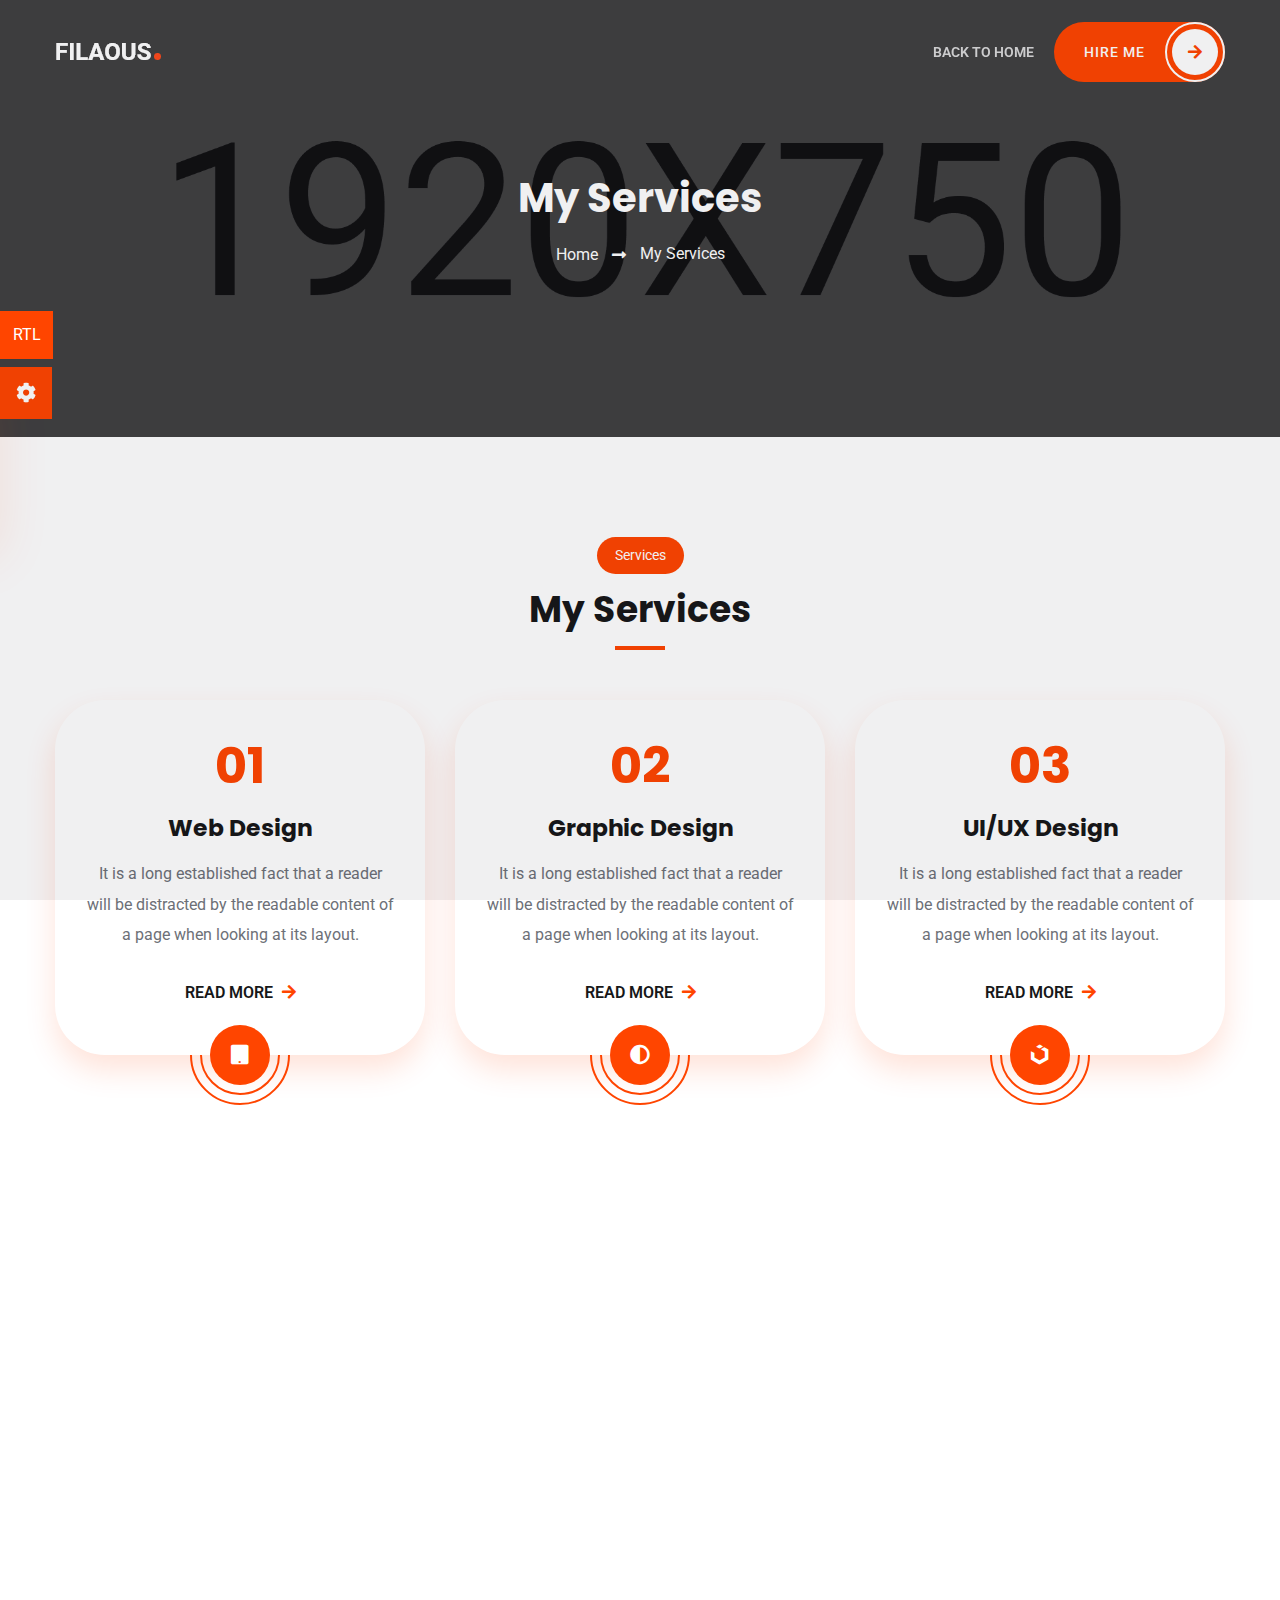
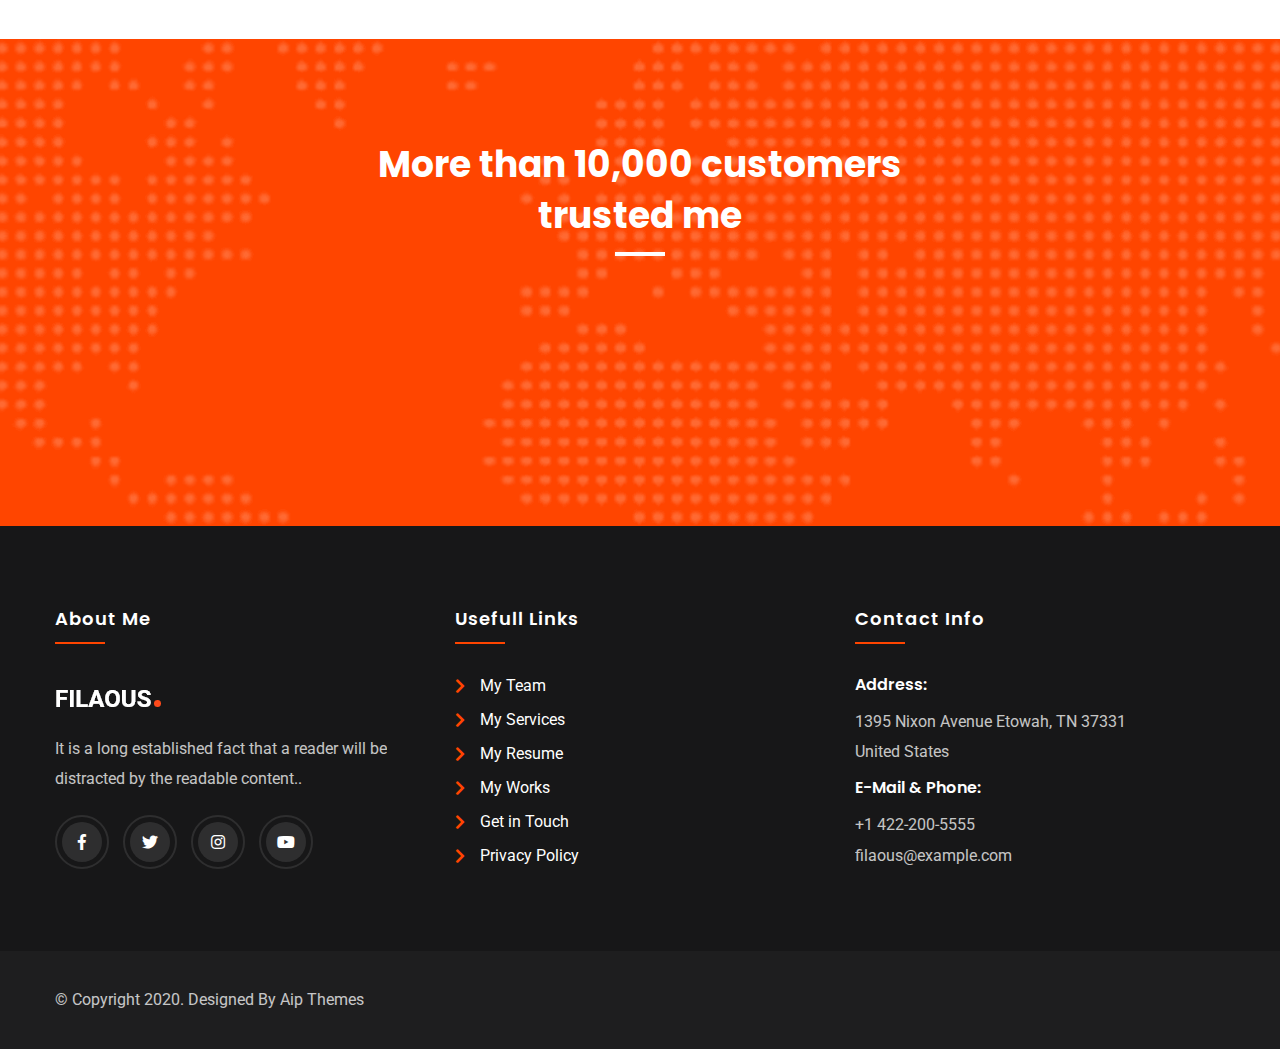
<file: services.html>
<!DOCTYPE html>
<html lang="en">
<head>
    <meta charset="UTF-8">
    <meta name="author" content="Yucel Yilmaz">
    <meta name="robots" content="index,follow">
    <meta name="publisher" content="Yücel Yilmaz">
    <meta http-equiv="X-UA-Compatible" content="IE=edge">
    <meta name="description" content="Filaous - Portfolio Template">
    <meta name="viewport" content="width=device-width, initial-scale=1.0">
    <title>Filaous - Portfolio Template</title>
    <!--// Boostrap v5 //-->
    <link rel="stylesheet" href="vendor/css/bootstrap.min.css">
    <!--// Magnific Popup //-->
    <link rel="stylesheet" href="vendor/css/magnific.popup.min.css">
    <!--// Animate Css //-->
    <link rel="stylesheet" href="vendor/css/animate.min.css">
    <!--// Owl Carousel //-->
    <link rel="stylesheet" href="vendor/css/owl.carousel.min.css">
    <!--// Owl Carousel Default //-->
    <link rel="stylesheet" href="vendor/css/owl.carousel.default.min.css">
    <!--// Font Awesome //-->
    <link rel="stylesheet" href="fonts/font_awesome/css/all.css">
    <!--// Flat Icons //-->
    <link rel="stylesheet" href="fonts/flat_icons/flaticon.css">
    <!--// Theme Main Css //-->
    <link rel="stylesheet" href="css/style.css">
    <!--// Theme Color Css //-->
    <link rel="stylesheet" href="css/skins/default-color.css" id="theme-color-toggle" />
</head>
<body data-spy="scroll" data-target="#fixedNavbar">

    <!--// Page Wrapper Start //-->
    <div class="page-wrapper" id="wrapper">

        <!--// Header Start //-->
        <header class="header fixed-top" id="header">
            <div id="nav-menu-wrap">
                <div class="container">
                    <nav class="navbar navbar-expand-lg p-0">
                        <a class="navbar-brand" title="Home" href="index.html">
                            <img src="img/bg/logo_white.png" alt="Logo White" class="img-fluid logo-transparent">
                            <img src="img/bg/logo_black.png" alt="Logo Black" class="img-fluid logo-normal">
                        </a>
                        <button class="navbar-toggler" type="button" data-toggle="collapse" data-target="#fixedNavbar" 
                            aria-controls="fixedNavbar" aria-expanded="false" aria-label="Toggle navigation">
                            <span class="togler-icon-inner">
                                <span class="line-1"></span>
                                <span class="line-2"></span>
                                <span class="line-3"></span>
                            </span>
                        </button>
                        <div class="collapse navbar-collapse main-menu justify-content-end" id="fixedNavbar">
                            <ul class="navbar-nav">
                                <li class="nav-item">
                                    <a class="nav-link menu-link" href="index-1.html">Back To Home</a>
                                </li>
                                <li class="nav-item navbar-btn-resp d-flex align-items-center">
                                    <a href="index-1.html#contact" class="primary-btn">
                                        <span class="text">Hire Me</span>
                                        <span class="icon"><i class="fa fa-arrow-right"></i></span>
                                    </a>
                                </li>
                            </ul>
                        </div>
                    </nav>
                </div>
            </div>
        </header>
        <!--// Header End  //-->

        <!--// Main Area Start //-->
        <main class="main-area">

            <!--// Breadcrumb Section Start //-->
            <section class="breadcrumb-section section" data-scroll-index="1" data-bg-image-path="img/bg/breadcrumb-img.jpg">
                <div class="container">
                    <div class="row justify-content-center">
                        <div class="col-lg-8">
                            <div class="breadcrumb-inner">
                                <h1>My Services</h1>
                                <ul class="breadcrumb-links">
                                    <li>
                                        <a href="index-1.html">Home</a>
                                    </li>
                                    <li class="active">
                                        My Services
                                    </li>
                                </ul>
                            </div>
                        </div>
                    </div>
                </div>
            </section>
            <!--// Breadcrumb Section end //-->

            <!--// Services Section Start //-->
            <section class="section pb-minus-70" data-scroll-index="3">
                <div class="container">
                    <div class="row justify-content-center">
                        <div class="col-lg-6">
                            <div class="section-heading">
                                <span>Services</span>
                                <h2>My Services</h2>
                            </div>
                        </div>
                    </div>
                    <div class="row">
                        <div class="col-lg-4 col-md-6 wow fadeInLeft" data-wow-duration="0.5s" data-wow-delay="0.1s">
                            <div class="services-item">
                                <img src="img/services/services-bg-img-1.jpg" alt="Services image" class="services-bg-img">
                                <div class="body">
                                    <h4>01</h4>
                                    <h5>Web Design</h5>
                                    <p>
                                        It is a long established fact that a reader will be 
                                        distracted by the readable content of a page when 
                                        looking at its layout. 
                                    </p>
                                    <a href="services-detail.html">Read More <i class="fa fa-arrow-right"></i></a>
                                </div>
                                <div class="icon">
                                    <span class="fa fa-tablet"></span>
                                </div>
                                <div class="icon-border"></div>
                            </div>
                        </div>
                        <div class="col-lg-4 col-md-6 wow fadeInUp" data-wow-duration="0.5s" data-wow-delay="0.2s">
                            <div class="services-item">
                                <img src="img/services/services-bg-img-2.jpg" alt="Services image" class="services-bg-img">
                                <div class="body">
                                    <h4>02</h4>
                                    <h5>Graphic Design</h5>
                                    <p>
                                        It is a long established fact that a reader will be 
                                        distracted by the readable content of a page when 
                                        looking at its layout. 
                                    </p>
                                    <a href="services-detail.html">Read More <i class="fa fa-arrow-right"></i></a>
                                </div>
                                <div class="icon">
                                    <span class="fa fa-adjust"></span>
                                </div>
                                <div class="icon-border"></div>
                            </div>
                        </div>
                        <div class="col-lg-4 col-md-6 wow fadeInRight" data-wow-duration="0.5s" data-wow-delay="0.1s">
                            <div class="services-item">
                                <img src="img/services/services-bg-img-3.jpg" alt="Services image" class="services-bg-img">
                                <div class="body">
                                    <h4>03</h4>
                                    <h5>UI/UX Design</h5>
                                    <p>
                                        It is a long established fact that a reader will be 
                                        distracted by the readable content of a page when 
                                        looking at its layout. 
                                    </p>
                                    <a href="services-detail.html">Read More <i class="fa fa-arrow-right"></i></a>
                                </div>
                                <div class="icon">
                                    <span class="fab fa-uikit"></span>
                                </div>
                                <div class="icon-border"></div>
                            </div>
                        </div>
                        <div class="col-lg-4 col-md-6 wow fadeInLeft" data-wow-duration="0.5s" data-wow-delay="0.1s">
                            <div class="services-item">
                                <img src="img/services/services-bg-img-4.jpg" alt="Services image" class="services-bg-img">
                                <div class="body">
                                    <h4>04</h4>
                                    <h5>Content Writing</h5>
                                    <p>
                                        It is a long established fact that a reader will be 
                                        distracted by the readable content of a page when 
                                        looking at its layout. 
                                    </p>
                                    <a href="services-detail.html">Read More <i class="fa fa-arrow-right"></i></a>
                                </div>
                                <div class="icon">
                                    <span class="fa fa-blog"></span>
                                </div>
                                <div class="icon-border"></div>
                            </div>
                        </div>
                        <div class="col-lg-4 col-md-6 wow fadeInUp" data-wow-duration="0.5s" data-wow-delay="0.2s">
                            <div class="services-item">
                                <img src="img/services/services-bg-img-5.jpg" alt="Services image" class="services-bg-img">
                                <div class="body">
                                    <h4>05</h4>
                                    <h5>Scripts & Plugin</h5>
                                    <p>
                                        It is a long established fact that a reader will be 
                                        distracted by the readable content of a page when 
                                        looking at its layout. 
                                    </p>
                                    <a href="services-detail.html">Read More <i class="fa fa-arrow-right"></i></a>
                                </div>
                                <div class="icon">
                                    <span class="fa fa-code"></span>
                                </div>
                                <div class="icon-border"></div>
                            </div>
                        </div>
                        <div class="col-lg-4 col-md-6 wow fadeInRight" data-wow-duration="0.5s" data-wow-delay="0.1s">
                            <div class="services-item">
                                <img src="img/services/services-bg-img-6.jpg" alt="Services image" class="services-bg-img">
                                <div class="body">
                                    <h4>06</h4>
                                    <h5>Digital Marketing</h5>
                                    <p>
                                        It is a long established fact that a reader will be 
                                        distracted by the readable content of a page when 
                                        looking at its layout. 
                                    </p>
                                    <a href="services-detail.html">Read More <i class="fa fa-arrow-right"></i></a>
                                </div>
                                <div class="icon">
                                    <span class="fa fa-bullhorn"></span>
                                </div>
                                <div class="icon-border"></div>
                            </div>
                        </div>
                    </div>
                </div>
            </section>
            <!--// Services Section End //-->
            
            <!--// Counter Section Start //-->
            <section class="section pb-minus-70" id="counters">
                <div class="container">
                    <div class="row justify-content-center">
                        <div class="col-lg-6">
                            <div class="section-heading light">
                                <h2>More than 10,000 customers trusted me</h2>
                            </div>
                        </div>
                    </div>
                    <div class="row">
                        <div class="col-md-4 wow fadeInUp" data-wow-duration="0.7s" data-wow-delay="0.1s">
                            <div class="counter-item">
                                <h3 class="counter">5,700</h3>
                                <p>Happy Customer</p>
                            </div>
                        </div>
                        <div class="col-md-4 wow fadeInUp" data-wow-duration="0.7s" data-wow-delay="0.3s">
                            <div class="counter-item">
                                <h3 class="counter">500</h3>
                                <p>Project Complete</p>
                            </div>
                        </div>
                        <div class="col-md-4 wow fadeInUp" data-wow-duration="0.7s" data-wow-delay="0.1s">
                            <div class="counter-item">
                                <h3 class="counter">1,250</h3>
                                <p>Cups Of Coffee</p>
                            </div>
                        </div>
                    </div>
                </div>
            </section>  
            <!--// Counter Section End //-->

            <!--// Footer Start //-->
            <footer class="footer">
                <div class="footer-top">
                    <div class="container">
                        <div class="row">
                            <div class="col-md-6 col-lg-4 footer-widget-resp">
                                <div class="footer-widget">
                                    <h6 class="footer-title">About Me</h6>
                                    <img src="img/bg/logo_white.png" alt="footer logo" class="img-fluid footer-logo">
                                    <p class="footer-desc">
                                        It is a long established fact that a reader will be 
                                        distracted by the readable content..
                                    </p>
                                    <div class="footer-social-links">
                                        <a href="javascript:void(0)">
                                            <i class="fab fa-facebook-f"></i>
                                        </a>
                                        <a href="javascript:void(0)">
                                            <i class="fab fa-twitter"></i>
                                        </a>
                                        <a href="javascript:void(0)">
                                            <i class="fab fa-instagram"></i>
                                        </a>
                                        <a href="javascript:void(0)">
                                            <i class="fab fa-youtube"></i>
                                        </a>
                                    </div>
                                </div>
                            </div>
                            <div class="col-md-6 col-lg-4 footer-widget-resp">
                                <div class="footer-widget footer-widget-pl">
                                    <h6 class="footer-title">Usefull Links</h6>
                                    <ul class="footer-links">
                                        <li>
                                            <a href="javascript:void(0)">My Team</a>
                                        </li>
                                        <li>
                                            <a href="javascript:void(0)">My Services</a>
                                        </li>
                                        <li>
                                            <a href="javascript:void(0)">My Resume</a>
                                        </li>
                                        <li>
                                            <a href="javascript:void(0)">My Works</a>
                                        </li>
                                        <li>
                                            <a href="javascript:void(0)">Get in Touch</a>
                                        </li>
                                        <li>
                                            <a href="javascript:void(0)">Privacy Policy</a>
                                        </li>
                                    </ul>
                                </div>
                            </div>
                            <div class="col-md-6 col-lg-4 footer-widget-resp">
                                <div class="footer-widget">
                                    <h6 class="footer-title">Contact Info</h6>
                                    <div class="footer-contact-info-wrap">
                                        <ul class="footer-contact-info-list">
                                            <li>
                                                <h6>Address:</h6>
                                                <p>
                                                    1395 Nixon Avenue Etowah, TN 37331
                                                    <br>United States
                                                </p>
                                            </li>
                                            <li>
                                                <h6>E-Mail & Phone:</h6>
                                                <div class="text">
                                                    <p>+1 422-200-5555</p>
                                                    <p>filaous@example.com</p>
                                                </div>
                                            </li>
                                        </ul>
                                    </div>
                                </div>
                            </div>
                        </div>
                    </div>
                </div>
                <div class="copyright">
                    <div class="container">
                        <p class="copyright-text">© Copyright 2020. Designed By Aip Themes</p>
                    </div>
                </div>
            </footer>
            <!--// Footer End //-->
        </main>
        <!--// Main Area End //-->

        <a href="#" class="scroll-top-btn" data-scroll-goto="1">
            <i class="fa fa-arrow-up"></i>
        </a>
        <!--// .scroll-top-btn // -->

        <div id="preloader-wrap">
            <div class="preloader-inner">
                <div class="lds-roller"><div></div><div></div><div></div><div></div><div></div><div></div><div></div><div></div></div>
            </div>
        </div>
        <!--// Preloader // -->

        <div id="colorOptionsSidebar">
            <div class="color-options-wrap">
                <button type="button" id="colorOptionsSidebarToggle">
                    <i class="fa fa-cog fa-spin"></i>
                </button>
                <div class="color-options-list">
                    <span class="color-options-item default" data-skins-css-path="css/skins/default-color.css"></span>
                    <span class="color-options-item blue" data-skins-css-path="css/skins/blue-color.css"></span>
                    <span class="color-options-item red" data-skins-css-path="css/skins/red-color.css"></span>
                    <span class="color-options-item yellow" data-skins-css-path="css/skins/yellow-color.css"></span>
                    <span class="color-options-item green" data-skins-css-path="css/skins/green-color.css"></span>
                    <span class="color-options-item pink" data-skins-css-path="css/skins/pink-color.css"></span>
                    <span class="color-options-item turquose" data-skins-css-path="css/skins/turquose-color.css"></span>
                    <span class="color-options-item purple" data-skins-css-path="css/skins/purple-color.css"></span>
                    <span class="color-options-item blue2" data-skins-css-path="css/skins/blue-color-2.css"></span>
                    <span class="color-options-item orange" data-skins-css-path="css/skins/orange-color.css"></span>
                    <span class="color-options-item magenta" data-skins-css-path="css/skins/magenta-color.css"></span>
                    <span class="color-options-item orange2" data-skins-css-path="css/skins/orange-color-2.css"></span>
                </div>
            </div>
        </div>
        <!--// #colorOptionsSidebar //-->

        <div id="rtlSidebar">
            <button type="button" id="rtlToggle">RTL</button>
        </div>
        <!--// #rtlSidebar //-->
        
    </div>
    <!--// Page Wrapper End //-->

    <!--// JQuery //-->
    <script src="vendor/js/jquery.min.js"></script>
    <!--// Popper //-->
    <script src="vendor/js/popper.min.js"></script>
    <!--// Bootstrap //-->
    <script src="vendor/js/bootstrap.min.js"></script>
    <!--// Images Loaded Js //-->
    <script src="vendor/js/images.loaded.min.js"></script>
    <!--// Wow Js //-->
    <script src="vendor/js/wow.min.js"></script>
    <!--// Magnific Popup //-->
    <script src="vendor/js/magnific.popup.min.js"></script>
    <!--// Waypoint Js //-->
    <script src="vendor/js/waypoint.min.js"></script>
    <!--// Counter Up Js //-->
    <script src="vendor/js/counter.up.min.js"></script>
    <!--// JQuery Easing Functions //-->
    <script src="vendor/js/jquery.easing.min.js"></script>
    <!--// Owl Carousel //-->
    <script src="vendor/js/owl.carousel.min.js"></script>
    <!--// Form Validate //-->
    <script src="vendor/js/validate.min.js"></script>
    <!--// Form Validate //-->
    <script src="vendor/js/custom.select.plugin.js"></script>
    <!--// Scroll It //-->
    <script src="vendor/js/scrollit.min.js"></script>
    <!--// Isotope Js //-->
    <script src="vendor/js/isotope.min.js"></script>
    <!--// Main Js //-->
    <script src="js/main.js"></script>
</body>
</html>
</file>
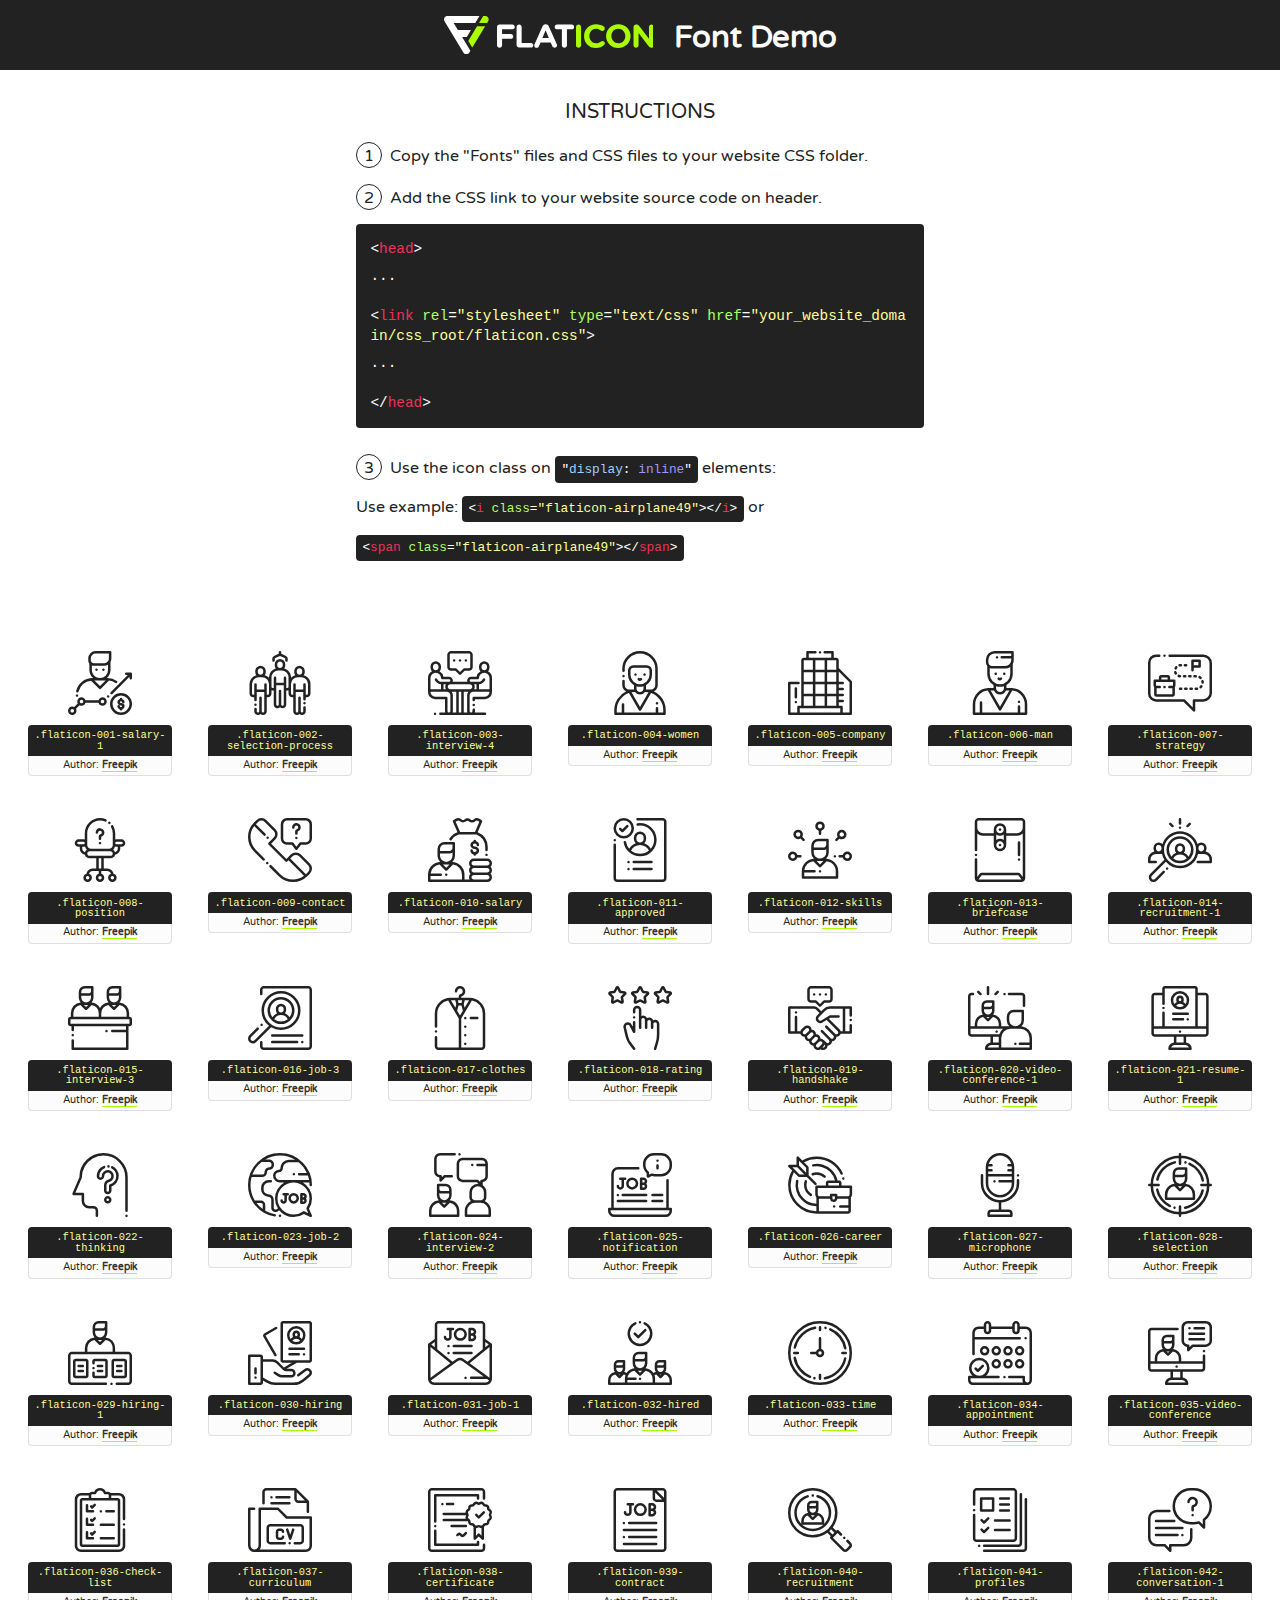
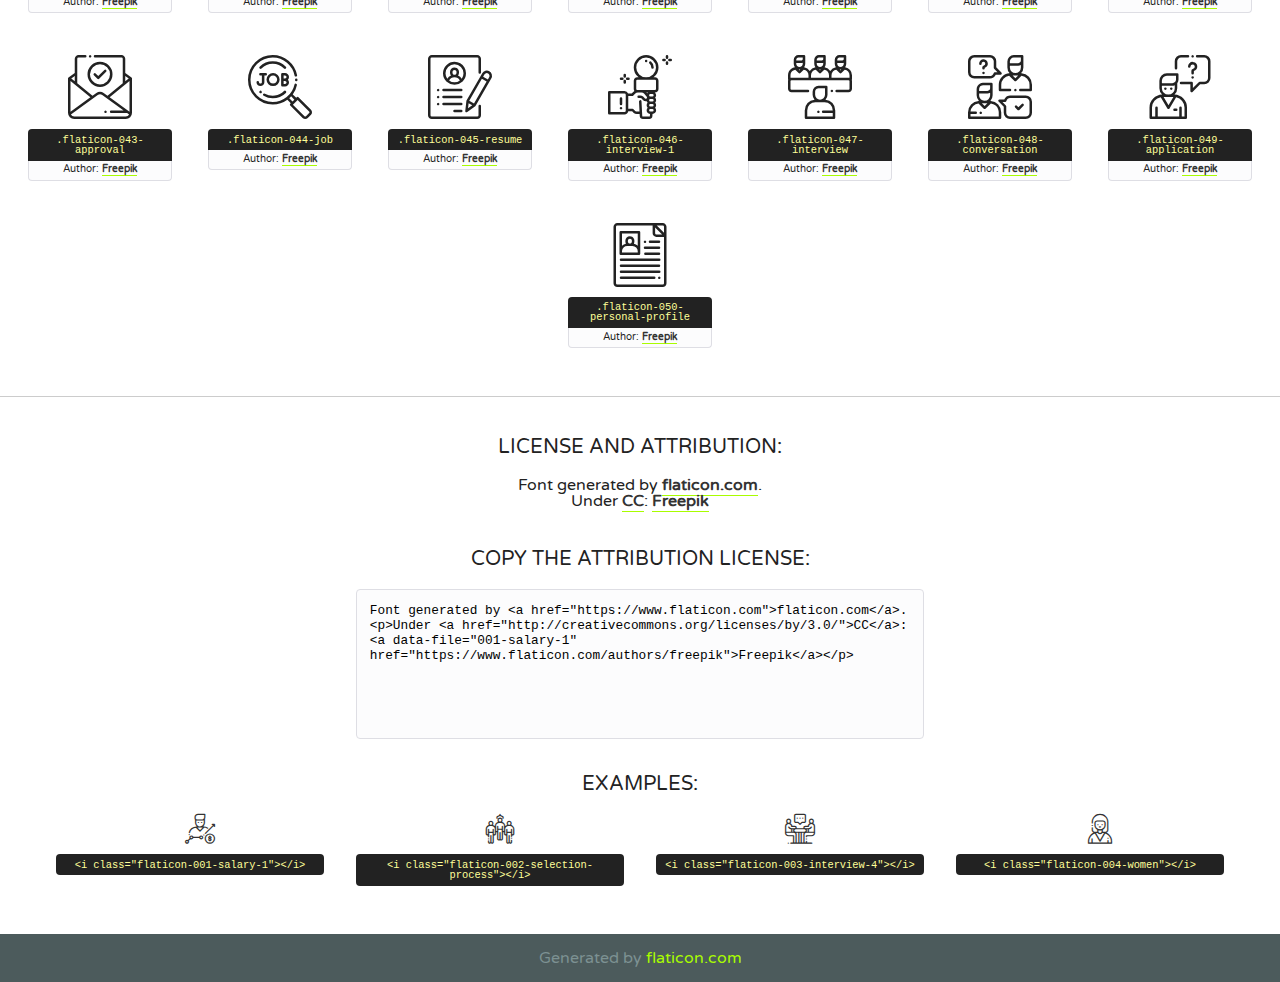
<file: fonts/flat_icons/flaticon.html>
<!DOCTYPE html>
<!--
  Flaticon icon font: Flaticon
  Creation date: 26/06/2018 11:10
-->
<html>
<!DOCTYPE html>
<html>

<head>
    <title>Flaticon WebFont</title>
    <link href="http://fonts.googleapis.com/css?family=Varela+Round" rel="stylesheet" type="text/css" />
    <link rel="stylesheet" type="text/css" href="flaticon.css">
    <meta charset="UTF-8">
    <style>
    html, body, div, span, applet, object, iframe,
    h1, h2, h3, h4, h5, h6, p, blockquote, pre,
    a, abbr, acronym, address, big, cite, code,
    del, dfn, em, img, ins, kbd, q, s, samp,
    small, strike, strong, sub, sup, tt, var,
    b, u, i, center,
    dl, dt, dd, ol, ul, li,
    fieldset, form, label, legend,
    table, caption, tbody, tfoot, thead, tr, th, td,
    article, aside, canvas, details, embed, 
    figure, figcaption, footer, header, hgroup, 
    menu, nav, output, ruby, section, summary,
    time, mark, audio, video {
        margin: 0;
        padding: 0;
        border: 0;
        font-size: 100%;
        font: inherit;
        vertical-align: baseline;
    }
    /* HTML5 display-role reset for older browsers */
    article, aside, details, figcaption, figure, 
    footer, header, hgroup, menu, nav, section {
        display: block;
    }
    body {
        line-height: 1;
    }
    ol, ul {
        list-style: none;
    }
    blockquote, q {
        quotes: none;
    }
    blockquote:before, blockquote:after,
    q:before, q:after {
        content: '';
        content: none;
    }
    table {
        border-collapse: collapse;
        border-spacing: 0;
    }
    body {
        font-family: 'Varela Round', Helvetica, Arial, sans-serif;
        font-size: 16px;
        color: #222;
    }
    a {
        color: #333;
        border-bottom: 1px solid #a9fd00;
        font-weight: bold;
        text-decoration: none;
    }
    * {
        -moz-box-sizing: border-box;
        -webkit-box-sizing: border-box;
        box-sizing: border-box;
        margin: 0;
        padding: 0;
    }
    [class^="flaticon-"]:before, [class*=" flaticon-"]:before, [class^="flaticon-"]:after, [class*=" flaticon-"]:after {
        font-family: Flaticon;
        font-size: 30px;
        font-style: normal;
        margin-left: 20px;
        color: #333;
    }
    .wrapper {
        max-width: 600px;
        margin: auto;
        padding: 0 1em;
    }
    .title {
        font-size: 1.25em;
        text-align: center;
        margin-bottom: 1em;
        text-transform: uppercase;
    }
    header {
        text-align: center;
        background-color: #222;
        color: #fff;
        padding: 1em;
    }
    header .logo {
        width: 210px;
        height: 38px;
        display: inline-block;
        vertical-align: middle;
        margin-right: 1em;
        border: none;
    }
    header strong {
        font-size: 1.95em;
        font-weight: bold;
        vertical-align: middle;
        margin-top: 5px;
        display: inline-block;
    }
    .demo {
        margin: 2em auto;
        line-height: 1.25em;
    }
    .demo ul li {
        margin-bottom: 1em;
    }
    .demo ul li .num {
        color: #222;
        border-radius: 20px;
        display: inline-block;
        width: 26px;
        padding: 3px;
        height: 26px;
        text-align: center;
        margin-right: 0.5em;
        border: 1px solid #222;
    }
    .demo ul li code {
        background-color: #222;
        border-radius: 4px;
        padding: 0.25em 0.5em;
        display: inline-block;
        color: #fff;
        font-family: Consolas,Monaco,Lucida Console,Liberation Mono,DejaVu Sans Mono,Bitstream Vera Sans Mono,Courier New, monospace;
        font-weight: lighter;
        margin-top: 1em;
        font-size: 0.8em;
        word-break: break-all;
    }
    .demo ul li code.big {
        padding: 1em;
        font-size: 0.9em;
    }
    .demo ul li code .red {
        color: #EF3159;
    }
    .demo ul li code .green {
        color: #ACFF65;
    }
    .demo ul li code .yellow {
        color: #FFFF99;
    }
    .demo ul li code .blue {
        color: #99D3FF;
    }
    .demo ul li code .purple {
        color: #A295FF;
    }
    .demo ul li code .dots {
        margin-top: 0.5em;
        display: block;
    }
    #glyphs {
        border-bottom: 1px solid #ccc;
        padding: 2em 0;
        text-align: center;
    }
    .glyph {
        display: inline-block;
        width: 9em;
        margin: 1em;
        text-align: center;
        vertical-align: top;
        background: #FFF;
    }
    .glyph .glyph-icon {
        padding: 10px;
        display: block;
        font-family:"Flaticon";
        font-size: 64px;
        line-height: 1;
    }
    .glyph .glyph-icon:before {
        font-size: 64px;
        color: #222;
        margin-left: 0;
    }
    .class-name {
        font-size: 0.65em;
        background-color: #222;
        color: #fff;
        border-radius: 4px 4px 0 0;
        padding: 0.5em;
        color: #FFFF99;
        font-family: Consolas,Monaco,Lucida Console,Liberation Mono,DejaVu Sans Mono,Bitstream Vera Sans Mono,Courier New, monospace;
    }
    .author-name {
        font-size: 0.6em;
        background-color: #fcfcfd;
        border: 1px solid #DEDEE4;
        border-top: 0;
        border-radius: 0 0 4px 4px;
        padding: 0.5em;
    }
    .class-name:last-child {
        font-size: 10px;
        color:#888;
    }
    .class-name:last-child a {
        font-size: 10px;
        color:#555;
    }
    .class-name:last-child a:hover {
        color:#a9fd00;
    }
    .glyph > input {
        display: block;
        width: 100px;
        margin: 5px auto;
        text-align: center;
        font-size: 12px;
        cursor: text;
    }
    .glyph > input.icon-input {
        font-family:"Flaticon";
        font-size: 16px;
        margin-bottom: 10px;
    }
    .attribution .title {
        margin-top: 2em;
    }
    .attribution textarea {
        background-color: #fcfcfd;
        padding: 1em;
        border: none;
        box-shadow: none;
        border: 1px solid #DEDEE4;
        border-radius: 4px;
        resize: none;
        width: 100%;
        height: 150px;
        font-size: 0.8em;
        font-family: Consolas,Monaco,Lucida Console,Liberation Mono,DejaVu Sans Mono,Bitstream Vera Sans Mono,Courier New, monospace;
        -webkit-appearance: none;
    }
    .iconsuse {
        margin: 2em auto;
        text-align: center;
        max-width: 1200px;
    }
    .iconsuse:after {
        content: '';
        display: table;
        clear: both;
    }
    .iconsuse .image {
        float: left;
        width: 25%;
        padding: 0 1em;
    }
    .iconsuse .image p {
        margin-bottom: 1em;
    }
    .iconsuse .image span {
        display: block;
        font-size: 0.65em;
        background-color: #222;
        color: #fff;
        border-radius: 4px;
        padding: 0.5em;
        color: #FFFF99;
        margin-top: 1em;
        font-family: Consolas,Monaco,Lucida Console,Liberation Mono,DejaVu Sans Mono,Bitstream Vera Sans Mono,Courier New, monospace;
    }
    #footer {
        text-align: center;
        background-color: #4C5B5C;
        color: #7c9192;
        padding: 1em;
    }
    #footer a {
        border: none;
        color: #a9fd00;
        font-weight: normal;
    }
    @media (max-width: 960px) {
        .iconsuse .image {
            width: 50%;
        }
    }
    @media (max-width: 560px) {
        .iconsuse .image {
            width: 100%;
        }
    }
    </style>
</head>

<body class="characters-off">

    <header>
        <a href="https://www.flaticon.com" target="_blank" class="logo">
            <svg version="1.1" xmlns="http://www.w3.org/2000/svg" xmlns:xlink="http://www.w3.org/1999/xlink" xmlns:a="http://ns.adobe.com/AdobeSVGViewerExtensions/3.0/" viewBox="0 0 560.875 102.036" enable-background="new 0 0 560.875 102.036" xml:space="preserve">
                <defs>
                </defs>
                <g>
                    <g class="letters">
                        <path fill="#ffffff" d="M141.596,29.675c0-3.777,2.985-6.767,6.764-6.767h34.438c3.426,0,6.15,2.728,6.15,6.15
                        c0,3.43-2.724,6.149-6.15,6.149h-27.674v13.091h23.719c3.429,0,6.151,2.724,6.151,6.15c0,3.43-2.723,6.149-6.151,6.149h-23.719
                        v17.574c0,3.773-2.986,6.761-6.764,6.761c-3.779,0-6.764-2.989-6.764-6.761V29.675z"></path>
                        <path fill="#ffffff" d="M193.844,29.149c0-3.781,2.985-6.767,6.764-6.767c3.776,0,6.763,2.985,6.763,6.767v42.957h25.039
                        c3.426,0,6.149,2.726,6.149,6.153c0,3.425-2.723,6.15-6.149,6.15h-31.802c-3.779,0-6.764-2.986-6.764-6.768V29.149z"></path>
                        <path fill="#ffffff" d="M241.891,75.71l21.438-48.407c1.492-3.341,4.215-5.357,7.906-5.357h0.792
                        c3.686,0,6.323,2.017,7.815,5.357l21.439,48.407c0.436,0.967,0.701,1.845,0.701,2.723c0,3.602-2.809,6.501-6.414,6.501
                        c-3.161,0-5.269-1.845-6.499-4.655l-4.132-9.661h-27.059l-4.301,10.102c-1.144,2.631-3.426,4.214-6.237,4.214
                        c-3.517,0-6.24-2.81-6.24-6.325C241.1,77.64,241.451,76.677,241.891,75.71z M279.932,58.666l-8.521-20.297l-8.526,20.297H279.932
                        z"></path>
                        <path fill="#ffffff" d="M314.864,35.387H301.86c-3.429,0-6.239-2.813-6.239-6.238c0-3.429,2.811-6.24,6.239-6.24h39.533
                        c3.426,0,6.237,2.811,6.237,6.24c0,3.425-2.811,6.238-6.237,6.238h-13.001v42.785c0,3.773-2.99,6.761-6.764,6.761
                        c-3.779,0-6.764-2.989-6.764-6.761V35.387z"></path>
                        <path fill="#A9FD00" d="M352.615,29.149c0-3.781,2.985-6.767,6.767-6.767c3.774,0,6.761,2.985,6.761,6.767v49.024
                        c0,3.773-2.987,6.761-6.761,6.761c-3.781,0-6.767-2.989-6.767-6.761V29.149z"></path>
                        <path fill="#A9FD00" d="M374.132,53.836v-0.179c0-17.481,13.178-31.801,32.065-31.801c9.22,0,15.459,2.458,20.557,6.238
                        c1.402,1.054,2.637,2.985,2.637,5.357c0,3.692-2.985,6.59-6.681,6.59c-1.845,0-3.071-0.702-4.044-1.319
                        c-3.776-2.813-7.729-4.393-12.562-4.393c-10.364,0-17.831,8.611-17.831,19.154v0.173c0,10.542,7.291,19.329,17.831,19.329
                        c5.715,0,9.492-1.756,13.359-4.834c1.049-0.874,2.458-1.491,4.039-1.491c3.429,0,6.325,2.813,6.325,6.236
                        c0,2.106-1.056,3.78-2.282,4.834c-5.539,4.834-12.036,7.733-21.878,7.733C387.572,85.464,374.132,71.493,374.132,53.836z"></path>
                        <path fill="#A9FD00" d="M433.009,53.836v-0.179c0-17.481,13.79-31.801,32.766-31.801c18.981,0,32.592,14.143,32.592,31.628v0.173
                        c0,17.483-13.785,31.807-32.769,31.807C446.625,85.464,433.009,71.32,433.009,53.836z M484.224,53.836v-0.179
                        c0-10.539-7.725-19.326-18.626-19.326c-10.893,0-18.449,8.611-18.449,19.154v0.173c0,10.542,7.73,19.329,18.626,19.329
                        C476.676,72.986,484.224,64.378,484.224,53.836z"></path>
                        <path fill="#A9FD00" d="M506.233,29.321c0-3.774,2.99-6.763,6.767-6.763h1.401c3.252,0,5.183,1.583,7.029,3.953l26.093,34.265
                        V29.059c0-3.692,2.99-6.677,6.681-6.677c3.683,0,6.671,2.985,6.671,6.677v48.934c0,3.78-2.987,6.765-6.764,6.765h-0.436
                        c-3.257,0-5.188-1.581-7.034-3.953l-27.056-35.492v32.944c0,3.687-2.985,6.676-6.678,6.676c-3.683,0-6.673-2.989-6.673-6.676
                        V29.321z"></path>
                    </g>
                    <g class="insignia">
                        <path fill="#ffffff" d="M48.372,56.137h12.517l11.156-18.537H37.186L25.688,18.539h57.825L94.668,0H9.271
                        C5.925,0,2.842,1.801,1.198,4.716c-1.644,2.907-1.593,6.482,0.134,9.343l50.38,83.501c1.678,2.781,4.689,4.476,7.938,4.476
                        c3.246,0,6.257-1.695,7.935-4.476l2.898-4.804L48.372,56.137z"></path>
                        <g class="i">
                            <path fill="#A9FD00" d="M93.575,18.539h0.031v0.004l21.652,0.004l2.705-4.488c1.727-2.861,1.778-6.436,0.133-9.343
                            C116.454,1.801,113.371,0,110.026,0h-5.294L93.575,18.539z"></path>
                            <polygon fill="#A9FD00" points="88.291,27.356 64.725,66.486 75.519,84.404 109.942,27.356"></polygon>
                        </g>
                    </g>
                </g>
            </svg>
        </a>
        <strong>Font Demo</strong>
    </header>


    <section class="demo wrapper">

        <p class="title">Instructions</p>

        <ul>
            <li>
                <span class="num">1</span>Copy the "Fonts" files and CSS files to your website CSS folder.
            </li>
            <li>
                <span class="num">2</span>Add the CSS link to your website source code on header.
                <code class="big">
                    &lt;<span class="red">head</span>&gt;
                    <br/><span class="dots">...</span>
                    <br/>&lt;<span class="red">link</span> <span class="green">rel</span>=<span class="yellow">"stylesheet"</span> <span class="green">type</span>=<span class="yellow">"text/css"</span> <span class="green">href</span>=<span class="yellow">"your_website_domain/css_root/flaticon.css"</span>&gt;
                    <br/><span class="dots">...</span>
                    <br/>&lt;/<span class="red">head</span>&gt;
                </code>
            </li>

            <li>
                <p>
                    <span class="num">3</span>Use the icon class on <code>"<span class="blue">display</span>:<span class="purple"> inline</span>"</code> elements:
                    <br />
                    Use example: <code>&lt;<span class="red">i</span> <span class="green">class</span>=<span class="yellow">&quot;flaticon-airplane49&quot;</span>&gt;&lt;/<span class="red">i</span>&gt;</code> or <code>&lt;<span class="red">span</span> <span class="green">class</span>=<span class="yellow">&quot;flaticon-airplane49&quot;</span>&gt;&lt;/<span class="red">span</span>&gt;</code>
            </li>
        </ul>

    </section>




   <section id="glyphs">          
    
      
        <div class="glyph"><div class="glyph-icon flaticon-001-salary-1"></div>
            <div class="class-name">.flaticon-001-salary-1</div>
            <div class="author-name">Author: <a data-file="001-salary-1" href="https://www.flaticon.com/authors/freepik">Freepik</a> </div> 
        </div>        
        
        <div class="glyph"><div class="glyph-icon flaticon-002-selection-process"></div>
            <div class="class-name">.flaticon-002-selection-process</div>
            <div class="author-name">Author: <a data-file="002-selection-process" href="https://www.flaticon.com/authors/freepik">Freepik</a> </div> 
        </div>        
        
        <div class="glyph"><div class="glyph-icon flaticon-003-interview-4"></div>
            <div class="class-name">.flaticon-003-interview-4</div>
            <div class="author-name">Author: <a data-file="003-interview-4" href="https://www.flaticon.com/authors/freepik">Freepik</a> </div> 
        </div>        
        
        <div class="glyph"><div class="glyph-icon flaticon-004-women"></div>
            <div class="class-name">.flaticon-004-women</div>
            <div class="author-name">Author: <a data-file="004-women" href="https://www.flaticon.com/authors/freepik">Freepik</a> </div> 
        </div>        
        
        <div class="glyph"><div class="glyph-icon flaticon-005-company"></div>
            <div class="class-name">.flaticon-005-company</div>
            <div class="author-name">Author: <a data-file="005-company" href="https://www.flaticon.com/authors/freepik">Freepik</a> </div> 
        </div>        
        
        <div class="glyph"><div class="glyph-icon flaticon-006-man"></div>
            <div class="class-name">.flaticon-006-man</div>
            <div class="author-name">Author: <a data-file="006-man" href="https://www.flaticon.com/authors/freepik">Freepik</a> </div> 
        </div>        
        
        <div class="glyph"><div class="glyph-icon flaticon-007-strategy"></div>
            <div class="class-name">.flaticon-007-strategy</div>
            <div class="author-name">Author: <a data-file="007-strategy" href="https://www.flaticon.com/authors/freepik">Freepik</a> </div> 
        </div>        
        
        <div class="glyph"><div class="glyph-icon flaticon-008-position"></div>
            <div class="class-name">.flaticon-008-position</div>
            <div class="author-name">Author: <a data-file="008-position" href="https://www.flaticon.com/authors/freepik">Freepik</a> </div> 
        </div>        
        
        <div class="glyph"><div class="glyph-icon flaticon-009-contact"></div>
            <div class="class-name">.flaticon-009-contact</div>
            <div class="author-name">Author: <a data-file="009-contact" href="https://www.flaticon.com/authors/freepik">Freepik</a> </div> 
        </div>        
        
        <div class="glyph"><div class="glyph-icon flaticon-010-salary"></div>
            <div class="class-name">.flaticon-010-salary</div>
            <div class="author-name">Author: <a data-file="010-salary" href="https://www.flaticon.com/authors/freepik">Freepik</a> </div> 
        </div>        
        
        <div class="glyph"><div class="glyph-icon flaticon-011-approved"></div>
            <div class="class-name">.flaticon-011-approved</div>
            <div class="author-name">Author: <a data-file="011-approved" href="https://www.flaticon.com/authors/freepik">Freepik</a> </div> 
        </div>        
        
        <div class="glyph"><div class="glyph-icon flaticon-012-skills"></div>
            <div class="class-name">.flaticon-012-skills</div>
            <div class="author-name">Author: <a data-file="012-skills" href="https://www.flaticon.com/authors/freepik">Freepik</a> </div> 
        </div>        
        
        <div class="glyph"><div class="glyph-icon flaticon-013-briefcase"></div>
            <div class="class-name">.flaticon-013-briefcase</div>
            <div class="author-name">Author: <a data-file="013-briefcase" href="https://www.flaticon.com/authors/freepik">Freepik</a> </div> 
        </div>        
        
        <div class="glyph"><div class="glyph-icon flaticon-014-recruitment-1"></div>
            <div class="class-name">.flaticon-014-recruitment-1</div>
            <div class="author-name">Author: <a data-file="014-recruitment-1" href="https://www.flaticon.com/authors/freepik">Freepik</a> </div> 
        </div>        
        
        <div class="glyph"><div class="glyph-icon flaticon-015-interview-3"></div>
            <div class="class-name">.flaticon-015-interview-3</div>
            <div class="author-name">Author: <a data-file="015-interview-3" href="https://www.flaticon.com/authors/freepik">Freepik</a> </div> 
        </div>        
        
        <div class="glyph"><div class="glyph-icon flaticon-016-job-3"></div>
            <div class="class-name">.flaticon-016-job-3</div>
            <div class="author-name">Author: <a data-file="016-job-3" href="https://www.flaticon.com/authors/freepik">Freepik</a> </div> 
        </div>        
        
        <div class="glyph"><div class="glyph-icon flaticon-017-clothes"></div>
            <div class="class-name">.flaticon-017-clothes</div>
            <div class="author-name">Author: <a data-file="017-clothes" href="https://www.flaticon.com/authors/freepik">Freepik</a> </div> 
        </div>        
        
        <div class="glyph"><div class="glyph-icon flaticon-018-rating"></div>
            <div class="class-name">.flaticon-018-rating</div>
            <div class="author-name">Author: <a data-file="018-rating" href="https://www.flaticon.com/authors/freepik">Freepik</a> </div> 
        </div>        
        
        <div class="glyph"><div class="glyph-icon flaticon-019-handshake"></div>
            <div class="class-name">.flaticon-019-handshake</div>
            <div class="author-name">Author: <a data-file="019-handshake" href="https://www.flaticon.com/authors/freepik">Freepik</a> </div> 
        </div>        
        
        <div class="glyph"><div class="glyph-icon flaticon-020-video-conference-1"></div>
            <div class="class-name">.flaticon-020-video-conference-1</div>
            <div class="author-name">Author: <a data-file="020-video-conference-1" href="https://www.flaticon.com/authors/freepik">Freepik</a> </div> 
        </div>        
        
        <div class="glyph"><div class="glyph-icon flaticon-021-resume-1"></div>
            <div class="class-name">.flaticon-021-resume-1</div>
            <div class="author-name">Author: <a data-file="021-resume-1" href="https://www.flaticon.com/authors/freepik">Freepik</a> </div> 
        </div>        
        
        <div class="glyph"><div class="glyph-icon flaticon-022-thinking"></div>
            <div class="class-name">.flaticon-022-thinking</div>
            <div class="author-name">Author: <a data-file="022-thinking" href="https://www.flaticon.com/authors/freepik">Freepik</a> </div> 
        </div>        
        
        <div class="glyph"><div class="glyph-icon flaticon-023-job-2"></div>
            <div class="class-name">.flaticon-023-job-2</div>
            <div class="author-name">Author: <a data-file="023-job-2" href="https://www.flaticon.com/authors/freepik">Freepik</a> </div> 
        </div>        
        
        <div class="glyph"><div class="glyph-icon flaticon-024-interview-2"></div>
            <div class="class-name">.flaticon-024-interview-2</div>
            <div class="author-name">Author: <a data-file="024-interview-2" href="https://www.flaticon.com/authors/freepik">Freepik</a> </div> 
        </div>        
        
        <div class="glyph"><div class="glyph-icon flaticon-025-notification"></div>
            <div class="class-name">.flaticon-025-notification</div>
            <div class="author-name">Author: <a data-file="025-notification" href="https://www.flaticon.com/authors/freepik">Freepik</a> </div> 
        </div>        
        
        <div class="glyph"><div class="glyph-icon flaticon-026-career"></div>
            <div class="class-name">.flaticon-026-career</div>
            <div class="author-name">Author: <a data-file="026-career" href="https://www.flaticon.com/authors/freepik">Freepik</a> </div> 
        </div>        
        
        <div class="glyph"><div class="glyph-icon flaticon-027-microphone"></div>
            <div class="class-name">.flaticon-027-microphone</div>
            <div class="author-name">Author: <a data-file="027-microphone" href="https://www.flaticon.com/authors/freepik">Freepik</a> </div> 
        </div>        
        
        <div class="glyph"><div class="glyph-icon flaticon-028-selection"></div>
            <div class="class-name">.flaticon-028-selection</div>
            <div class="author-name">Author: <a data-file="028-selection" href="https://www.flaticon.com/authors/freepik">Freepik</a> </div> 
        </div>        
        
        <div class="glyph"><div class="glyph-icon flaticon-029-hiring-1"></div>
            <div class="class-name">.flaticon-029-hiring-1</div>
            <div class="author-name">Author: <a data-file="029-hiring-1" href="https://www.flaticon.com/authors/freepik">Freepik</a> </div> 
        </div>        
        
        <div class="glyph"><div class="glyph-icon flaticon-030-hiring"></div>
            <div class="class-name">.flaticon-030-hiring</div>
            <div class="author-name">Author: <a data-file="030-hiring" href="https://www.flaticon.com/authors/freepik">Freepik</a> </div> 
        </div>        
        
        <div class="glyph"><div class="glyph-icon flaticon-031-job-1"></div>
            <div class="class-name">.flaticon-031-job-1</div>
            <div class="author-name">Author: <a data-file="031-job-1" href="https://www.flaticon.com/authors/freepik">Freepik</a> </div> 
        </div>        
        
        <div class="glyph"><div class="glyph-icon flaticon-032-hired"></div>
            <div class="class-name">.flaticon-032-hired</div>
            <div class="author-name">Author: <a data-file="032-hired" href="https://www.flaticon.com/authors/freepik">Freepik</a> </div> 
        </div>        
        
        <div class="glyph"><div class="glyph-icon flaticon-033-time"></div>
            <div class="class-name">.flaticon-033-time</div>
            <div class="author-name">Author: <a data-file="033-time" href="https://www.flaticon.com/authors/freepik">Freepik</a> </div> 
        </div>        
        
        <div class="glyph"><div class="glyph-icon flaticon-034-appointment"></div>
            <div class="class-name">.flaticon-034-appointment</div>
            <div class="author-name">Author: <a data-file="034-appointment" href="https://www.flaticon.com/authors/freepik">Freepik</a> </div> 
        </div>        
        
        <div class="glyph"><div class="glyph-icon flaticon-035-video-conference"></div>
            <div class="class-name">.flaticon-035-video-conference</div>
            <div class="author-name">Author: <a data-file="035-video-conference" href="https://www.flaticon.com/authors/freepik">Freepik</a> </div> 
        </div>        
        
        <div class="glyph"><div class="glyph-icon flaticon-036-check-list"></div>
            <div class="class-name">.flaticon-036-check-list</div>
            <div class="author-name">Author: <a data-file="036-check-list" href="https://www.flaticon.com/authors/freepik">Freepik</a> </div> 
        </div>        
        
        <div class="glyph"><div class="glyph-icon flaticon-037-curriculum"></div>
            <div class="class-name">.flaticon-037-curriculum</div>
            <div class="author-name">Author: <a data-file="037-curriculum" href="https://www.flaticon.com/authors/freepik">Freepik</a> </div> 
        </div>        
        
        <div class="glyph"><div class="glyph-icon flaticon-038-certificate"></div>
            <div class="class-name">.flaticon-038-certificate</div>
            <div class="author-name">Author: <a data-file="038-certificate" href="https://www.flaticon.com/authors/freepik">Freepik</a> </div> 
        </div>        
        
        <div class="glyph"><div class="glyph-icon flaticon-039-contract"></div>
            <div class="class-name">.flaticon-039-contract</div>
            <div class="author-name">Author: <a data-file="039-contract" href="https://www.flaticon.com/authors/freepik">Freepik</a> </div> 
        </div>        
        
        <div class="glyph"><div class="glyph-icon flaticon-040-recruitment"></div>
            <div class="class-name">.flaticon-040-recruitment</div>
            <div class="author-name">Author: <a data-file="040-recruitment" href="https://www.flaticon.com/authors/freepik">Freepik</a> </div> 
        </div>        
        
        <div class="glyph"><div class="glyph-icon flaticon-041-profiles"></div>
            <div class="class-name">.flaticon-041-profiles</div>
            <div class="author-name">Author: <a data-file="041-profiles" href="https://www.flaticon.com/authors/freepik">Freepik</a> </div> 
        </div>        
        
        <div class="glyph"><div class="glyph-icon flaticon-042-conversation-1"></div>
            <div class="class-name">.flaticon-042-conversation-1</div>
            <div class="author-name">Author: <a data-file="042-conversation-1" href="https://www.flaticon.com/authors/freepik">Freepik</a> </div> 
        </div>        
        
        <div class="glyph"><div class="glyph-icon flaticon-043-approval"></div>
            <div class="class-name">.flaticon-043-approval</div>
            <div class="author-name">Author: <a data-file="043-approval" href="https://www.flaticon.com/authors/freepik">Freepik</a> </div> 
        </div>        
        
        <div class="glyph"><div class="glyph-icon flaticon-044-job"></div>
            <div class="class-name">.flaticon-044-job</div>
            <div class="author-name">Author: <a data-file="044-job" href="https://www.flaticon.com/authors/freepik">Freepik</a> </div> 
        </div>        
        
        <div class="glyph"><div class="glyph-icon flaticon-045-resume"></div>
            <div class="class-name">.flaticon-045-resume</div>
            <div class="author-name">Author: <a data-file="045-resume" href="https://www.flaticon.com/authors/freepik">Freepik</a> </div> 
        </div>        
        
        <div class="glyph"><div class="glyph-icon flaticon-046-interview-1"></div>
            <div class="class-name">.flaticon-046-interview-1</div>
            <div class="author-name">Author: <a data-file="046-interview-1" href="https://www.flaticon.com/authors/freepik">Freepik</a> </div> 
        </div>        
        
        <div class="glyph"><div class="glyph-icon flaticon-047-interview"></div>
            <div class="class-name">.flaticon-047-interview</div>
            <div class="author-name">Author: <a data-file="047-interview" href="https://www.flaticon.com/authors/freepik">Freepik</a> </div> 
        </div>        
        
        <div class="glyph"><div class="glyph-icon flaticon-048-conversation"></div>
            <div class="class-name">.flaticon-048-conversation</div>
            <div class="author-name">Author: <a data-file="048-conversation" href="https://www.flaticon.com/authors/freepik">Freepik</a> </div> 
        </div>        
        
        <div class="glyph"><div class="glyph-icon flaticon-049-application"></div>
            <div class="class-name">.flaticon-049-application</div>
            <div class="author-name">Author: <a data-file="049-application" href="https://www.flaticon.com/authors/freepik">Freepik</a> </div> 
        </div>        
        
        <div class="glyph"><div class="glyph-icon flaticon-050-personal-profile"></div>
            <div class="class-name">.flaticon-050-personal-profile</div>
            <div class="author-name">Author: <a data-file="050-personal-profile" href="https://www.flaticon.com/authors/freepik">Freepik</a> </div> 
        </div>        
        

    </section>



    <section class="attribution wrapper"   style="text-align:center;">

      <div class="title">License and attribution:</div><div class="attrDiv">Font generated by <a href="https://www.flaticon.com">flaticon.com</a>. <div><p>Under <a href="http://creativecommons.org/licenses/by/3.0/">CC</a>: <a data-file="001-salary-1" href="https://www.flaticon.com/authors/freepik">Freepik</a></p>  </div>
      </div>
      <div class="title">Copy the Attribution License:</div>

    <textarea onclick="this.focus();this.select();">Font generated by &lt;a href=&quot;https://www.flaticon.com&quot;&gt;flaticon.com&lt;/a&gt;. <p>Under <a href="http://creativecommons.org/licenses/by/3.0/">CC</a>: <a data-file="001-salary-1" href="https://www.flaticon.com/authors/freepik">Freepik</a></p>  
     </textarea>

    </section>

    <section class="iconsuse">

          <div class="title">Examples:</div>            
             
            <div class="image">
                <p>
                    <i class="glyph-icon flaticon-001-salary-1"></i> 
                    <span>&lt;i class=&quot;flaticon-001-salary-1&quot;&gt;&lt;/i&gt;</span>
                </p>
            </div>
            
            <div class="image">
                <p>
                    <i class="glyph-icon flaticon-002-selection-process"></i> 
                    <span>&lt;i class=&quot;flaticon-002-selection-process&quot;&gt;&lt;/i&gt;</span>
                </p>
            </div>
            
            <div class="image">
                <p>
                    <i class="glyph-icon flaticon-003-interview-4"></i> 
                    <span>&lt;i class=&quot;flaticon-003-interview-4&quot;&gt;&lt;/i&gt;</span>
                </p>
            </div>
            
            <div class="image">
                <p>
                    <i class="glyph-icon flaticon-004-women"></i> 
                    <span>&lt;i class=&quot;flaticon-004-women&quot;&gt;&lt;/i&gt;</span>
                </p>
            </div>
                       
        </div>
                            
    </section>

<div id="footer">
    <div>Generated by <a href="https://www.flaticon.com">flaticon.com</a>
    </div>
</div>



</body>
</html>
</file>
<file: fonts/flat_icons/flaticon.css>
/*
  	Flaticon icon font: Flaticon
  	Creation date: 26/06/2018 11:10
  	*/

@font-face {
  font-family: "Flaticon";
  src: url("./Flaticon.eot");
  src: url("./Flaticon.eot?#iefix") format("embedded-opentype"),
       url("./Flaticon.woff") format("woff"),
       url("./Flaticon.ttf") format("truetype"),
       url("./Flaticon.svg#Flaticon") format("svg");
  font-weight: normal;
  font-style: normal;
}

@media screen and (-webkit-min-device-pixel-ratio:0) {
  @font-face {
    font-family: "Flaticon";
    src: url("./Flaticon.svg#Flaticon") format("svg");
  }
}

[class^="flaticon-"]:before, [class*=" flaticon-"]:before,
[class^="flaticon-"]:after, [class*=" flaticon-"]:after {   
  font-family: Flaticon;
        font-size: 20px;
font-style: normal;
margin-left: 20px;
}

.flaticon-001-salary-1:before { content: "\f100"; }
.flaticon-002-selection-process:before { content: "\f101"; }
.flaticon-003-interview-4:before { content: "\f102"; }
.flaticon-004-women:before { content: "\f103"; }
.flaticon-005-company:before { content: "\f104"; }
.flaticon-006-man:before { content: "\f105"; }
.flaticon-007-strategy:before { content: "\f106"; }
.flaticon-008-position:before { content: "\f107"; }
.flaticon-009-contact:before { content: "\f108"; }
.flaticon-010-salary:before { content: "\f109"; }
.flaticon-011-approved:before { content: "\f10a"; }
.flaticon-012-skills:before { content: "\f10b"; }
.flaticon-013-briefcase:before { content: "\f10c"; }
.flaticon-014-recruitment-1:before { content: "\f10d"; }
.flaticon-015-interview-3:before { content: "\f10e"; }
.flaticon-016-job-3:before { content: "\f10f"; }
.flaticon-017-clothes:before { content: "\f110"; }
.flaticon-018-rating:before { content: "\f111"; }
.flaticon-019-handshake:before { content: "\f112"; }
.flaticon-020-video-conference-1:before { content: "\f113"; }
.flaticon-021-resume-1:before { content: "\f114"; }
.flaticon-022-thinking:before { content: "\f115"; }
.flaticon-023-job-2:before { content: "\f116"; }
.flaticon-024-interview-2:before { content: "\f117"; }
.flaticon-025-notification:before { content: "\f118"; }
.flaticon-026-career:before { content: "\f119"; }
.flaticon-027-microphone:before { content: "\f11a"; }
.flaticon-028-selection:before { content: "\f11b"; }
.flaticon-029-hiring-1:before { content: "\f11c"; }
.flaticon-030-hiring:before { content: "\f11d"; }
.flaticon-031-job-1:before { content: "\f11e"; }
.flaticon-032-hired:before { content: "\f11f"; }
.flaticon-033-time:before { content: "\f120"; }
.flaticon-034-appointment:before { content: "\f121"; }
.flaticon-035-video-conference:before { content: "\f122"; }
.flaticon-036-check-list:before { content: "\f123"; }
.flaticon-037-curriculum:before { content: "\f124"; }
.flaticon-038-certificate:before { content: "\f125"; }
.flaticon-039-contract:before { content: "\f126"; }
.flaticon-040-recruitment:before { content: "\f127"; }
.flaticon-041-profiles:before { content: "\f128"; }
.flaticon-042-conversation-1:before { content: "\f129"; }
.flaticon-043-approval:before { content: "\f12a"; }
.flaticon-044-job:before { content: "\f12b"; }
.flaticon-045-resume:before { content: "\f12c"; }
.flaticon-046-interview-1:before { content: "\f12d"; }
.flaticon-047-interview:before { content: "\f12e"; }
.flaticon-048-conversation:before { content: "\f12f"; }
.flaticon-049-application:before { content: "\f130"; }
.flaticon-050-personal-profile:before { content: "\f131"; }
</file>
<file: css/style.css>
/* -------------------------------------------------------------------
 * Theme Name            : Filaous - Portfolio Template
 * Author Name           : Yucel Yilmaz
 * Created Date          : 26 December 2020
 * Version               : 1.0
 * File                  : style.css
------------------------------------------------------------------- */
/* -------------------------------------------------------------------
   Base                               
   ------------------------ /
 * 01.Base
 * 02.Typography
 * 03.Helper Class
   ------------------------ /
   Components                               
   ------------------------ /
 * 04.Buttons  
 * 05.Animations 
 * 06.Form(Input, Comment)
 * 07.Pagination 
 * 08.Preloader
   ------------------------ /
   Layout                               
   ------------------------ /
 * 09.Header
 * 10.Hero
 * 11.About
 * 12.Resume 
 * 13.Services
 * 14.Counters
 * 15.How I Work
 * 16.My Skills
 * 17.Portfolio
 * 18.My Team
 * 19.Testimonial
 * 20.Blog
 * 21.Contact
 * 22.Footer
 * 23.Breadcrumb
 * 24.Rtl Mode 
 * 25.Home Intro
------------------------------------------------------------------- */
/* ---------------------------------------------------------------- */
/* 01.Base                               
/* ---------------------------------------------------------------- */
@import url("https://fonts.googleapis.com/css2?family=Roboto:ital,wght@0,300;0,400;0,500;0,700;0,900;1,300;1,400;1,500;1,700;1,900&display=swap");
@import url("https://fonts.googleapis.com/css2?family=Poppins:ital,wght@0,300;0,400;0,500;0,600;0,700;0,800;0,900;1,300;1,400;1,500;1,600;1,700;1,800&display=swap");
body, html {
  margin: 0;
  padding: 0;
  font-size: 16px;
  font-family: "Roboto", sans-serif;
  font-weight: 400;
  color: #6D7077;
}

body {
  position: relative;
}

::-moz-selection {
  color: #fff;
  background: #171718;
}

::selection {
  color: #fff;
  background: #171718;
}

a:link, a:hover, a:active, a:visited {
  text-decoration: none;
}

ul, ol {
  list-style-type: none;
  padding: 0;
  margin: 0;
}

textarea, textarea:focus, input, input:focus, button, button:focus {
  outline: none;
  resize: inherit;
}

.owl-carousel .owl-item img {
  display: block;
  width: auto;
}

.container {
  max-width: 1200px;
}

/* ---------------------------------------------------------------- */
/* 02.Typography                               
/* ---------------------------------------------------------------- */
h1, h2, h3, h4, h5, h6 {
  font-family: "Poppins", sans-serif;
  font-weight: 700;
  margin: 0;
  color: #171718;
  line-height: 1.42;
}

h1, .h1 {
  font-size: 60px;
}

h2, .h2 {
  font-size: 36px;
}

h3, .h3 {
  font-size: 2.9rem;
}

h4, .h4 {
  font-size: 2.5rem;
}

h5, .h5 {
  font-size: 1.467rem;
}

h6, .h6 {
  font-size: 16px;
}

p {
  line-height: 1.9;
  margin: 0;
}

/* ---------------------------------------------------------------- */
/* Responsive Media Query
 * Extra Small devices (portrait phones, less than 575px)
/* ---------------------------------------------------------------- */
@media only screen and (max-width: 575.98px) {
  h3, .h3 {
    font-size: 2.1rem;
  }
  h4, .h4 {
    font-size: 1.8rem;
  }
}

/* ---------------------------------------------------------------- */
/* 03.Helper Class                              
/* ---------------------------------------------------------------- */
.page-wrapper {
  position: relative;
  overflow: hidden;
}

.section {
  padding: 100px 0;
}

.section .section-heading {
  text-align: center;
  margin-bottom: 50px;
}

.section .section-heading h2 {
  margin-bottom: 15px;
  padding-bottom: 15px;
  text-align: center;
  display: block;
  position: relative;
}

.section .section-heading h2:after {
  content: "";
  bottom: 0;
  left: 50%;
  height: 4px;
  width: 50px;
  position: absolute;
  background: #ff4500;
  -webkit-transform: translateX(-50%);
          transform: translateX(-50%);
}

.section .section-heading span {
  font-size: 14px;
  border-radius: 50px;
  color: #fff;
  padding: 8px 18px;
  margin-bottom: 10px;
  display: inline-block;
  background: #ff4500;
}

.section .section-heading.light h2 {
  color: #fff;
}

.section .section-heading.light h2:after {
  background: #fff;
}

.section .section-heading-left {
  text-align: left;
  margin-bottom: 50px;
}

.section .section-heading-left h2 {
  display: block;
  text-align: left;
  position: relative;
  margin-bottom: 15px;
  padding-bottom: 15px;
}

.section .section-heading-left h2:before, .section .section-heading-left h2:after {
  bottom: 0;
  height: 4px;
  content: "";
  position: absolute;
  background: #ff4500;
}

.section .section-heading-left h2:before {
  left: 0;
  width: 20px;
}

.section .section-heading-left h2:after {
  left: 30px;
  width: 40px;
}

.section .section-heading-left span {
  font-size: 14px;
  border-radius: 50px;
  color: #fff;
  padding: 8px 18px;
  margin-bottom: 10px;
  display: inline-block;
  background: #ff4500;
}

.no-padding {
  padding: 0;
  margin: 0;
}

.bg-dark-blue {
  background: #171718;
}

.bg-dark-blue .section-heading {
  margin-bottom: 100px;
}

.bg-dark-blue .section-heading h2 {
  color: #fff;
}

.bg-dark-blue .section-heading h2:after {
  background: #ff4500;
}

.bg-primary-light {
  background: rgba(255, 69, 0, 0.05);
}

.bg-grey {
  background: #fafafa;
}

.bg-light-grey {
  background-color: #F9F9F9;
}

.mb-30 {
  margin-bottom: 30px;
}

.ml-3 {
  margin-left: 10px;
}

.pb-30 {
  padding-bottom: 30px;
}

.pb-minus-70 {
  padding-bottom: 70px;
}

.pb-minus-76 {
  padding-bottom: 76px;
}

.bg-overlay {
  z-index: 1;
  padding: 100px 0;
  position: relative;
  background-attachment: fixed;
  background-position: center center;
  background-size: cover;
}

.bg-overlay:before {
  top: 0;
  left: 0;
  width: 100%;
  height: 100%;
  content: "";
  z-index: -1;
  position: absolute;
  opacity: 0.75;
  background: #ff4500;
}

.inner-header-title {
  margin-bottom: 20px !important;
  position: relative;
  padding-bottom: 22px;
  display: block;
}

.inner-header-title:after, .inner-header-title:before {
  content: "";
  bottom: 0;
  left: 0;
  height: 2px;
  position: absolute;
  border-radius: 5px;
}

.inner-header-title:after {
  width: 100%;
  background: rgba(0, 0, 0, 0.05);
}

.inner-header-title:before {
  width: 60px;
  z-index: 36;
  background: #ff4500;
}

#portfolioCarousel.owl-carousel .owl-item img {
  width: 100%;
  display: inline-block;
}

#portfolioCarousel.owl-carousel .owl-nav {
  margin-top: 0;
}

#portfolioCarousel.owl-carousel .owl-nav button {
  margin: 0;
  top: 50%;
  padding: 5px !important;
  color: #fff;
  text-align: center;
  border-radius: 50%;
  position: absolute;
  background: transparent;
  display: inline-block;
  -webkit-transition: all 0.5s ease;
  transition: all 0.5s ease;
  -webkit-transform: translateY(-50%);
          transform: translateY(-50%);
  border: 2px solid #fff;
}

#portfolioCarousel.owl-carousel .owl-nav button span {
  width: 46px;
  height: 46px;
  line-height: 46px;
  border-radius: 50%;
  color: #ff4500;
  -webkit-transition: all 0.5s ease;
  transition: all 0.5s ease;
  background: #fff;
}

#portfolioCarousel.owl-carousel .owl-nav button:hover {
  border-color: #ff4500;
}

#portfolioCarousel.owl-carousel .owl-nav button:hover span {
  color: #fff;
  background: #ff4500;
}

#portfolioCarousel.owl-carousel .owl-nav button.owl-prev {
  left: 20px;
}

#portfolioCarousel.owl-carousel .owl-nav button.owl-next {
  right: 20px;
}

#testimonialCarousel.owl-carousel .owl-item img, #blogCarousel.owl-carousel .owl-item img {
  width: auto;
  display: inline-block;
}

#testimonialCarousel.owl-carousel .owl-nav, #blogCarousel.owl-carousel .owl-nav {
  margin-top: 0;
  position: absolute;
  top: -130px;
  right: 0;
  display: inline-block;
}

#testimonialCarousel.owl-carousel .owl-nav button, #blogCarousel.owl-carousel .owl-nav button {
  margin: 0;
  padding: 5px !important;
  color: #fff;
  text-align: center;
  border-radius: 50%;
  background: transparent;
  display: inline-block;
  -webkit-transition: all 0.5s ease;
  transition: all 0.5s ease;
  border: 2px solid #ff4500;
}

#testimonialCarousel.owl-carousel .owl-nav button span, #blogCarousel.owl-carousel .owl-nav button span {
  width: 40px;
  height: 40px;
  line-height: 40px;
  border-radius: 50%;
  color: #fff;
  -webkit-transition: all 0.5s ease;
  transition: all 0.5s ease;
  background: #ff4500;
}

#testimonialCarousel.owl-carousel .owl-nav button:hover, #blogCarousel.owl-carousel .owl-nav button:hover {
  border-color: #171718;
}

#testimonialCarousel.owl-carousel .owl-nav button:hover span, #blogCarousel.owl-carousel .owl-nav button:hover span {
  background: #171718;
}

#testimonialCarousel.owl-carousel .owl-nav button.owl-prev, #blogCarousel.owl-carousel .owl-nav button.owl-prev {
  margin-right: 10px;
}

/* ---------------------------------------------------------------- */
/* Responsive Media Query
 * Extra small devices (portrait phones, less than 576px)
/* ---------------------------------------------------------------- */
@media only screen and (max-width: 575.98px) {
  .section .section-heading h2 {
    font-size: 2rem;
  }
}

/* ---------------------------------------------------------------- */
/* Responsive Media Query (less than 768px)
/* ---------------------------------------------------------------- */
@media only screen and (max-width: 768px) {
  #testimonialCarousel.owl-carousel .owl-nav, #blogCarousel.owl-carousel .owl-nav {
    top: 0;
    position: static;
    margin-bottom: 24px;
  }
}

#colorOptionsSidebar {
  top: 50%;
  left: 0;
  z-index: 1111;
  line-height: 1;
  position: fixed;
  text-align: left;
  display: inline-block;
  -webkit-transform: translateY(-50%);
          transform: translateY(-50%);
  -webkit-transition: all 0.4s ease;
  transition: all 0.4s ease;
}

#colorOptionsSidebar #colorOptionsSidebarToggle {
  top: 0;
  right: -52px;
  position: absolute;
  padding: 16px;
  font-size: 20px;
  color: #fff;
  border: none;
  background: #ff4500;
  -webkit-transition: all 0.4s ease;
  transition: all 0.4s ease;
}

#colorOptionsSidebar .color-options-wrap {
  padding: 15px 6px 10px 15px;
  max-width: 219px;
  background: #fff;
  -webkit-transition: all 0.4s ease;
  transition: all 0.4s ease;
  -webkit-box-shadow: 0 23px 49px 0 rgba(255, 69, 0, 0.1);
          box-shadow: 0 23px 49px 0 rgba(255, 69, 0, 0.1);
  transition: all 0.4s ease;
  -webkit-transform: translateX(-100%);
          transform: translateX(-100%);
}

#colorOptionsSidebar .color-options-wrap.active {
  -webkit-transform: translateX(0);
          transform: translateX(0);
}

#colorOptionsSidebar span {
  width: 38px;
  height: 38px;
  cursor: pointer;
  overflow: hidden;
  position: relative;
  border-radius: 50%;
  margin: 3px;
  display: inline-block;
}

#colorOptionsSidebar span.default {
  background: #ff4500;
}

#colorOptionsSidebar span.blue {
  background: #0652DD;
}

#colorOptionsSidebar span.red {
  background: #ff3f34;
}

#colorOptionsSidebar span.yellow {
  background: #F79F1F;
}

#colorOptionsSidebar span.green {
  background: #6ab04c;
}

#colorOptionsSidebar span.pink {
  background: #FC427B;
}

#colorOptionsSidebar span.turquose {
  background: #01a3a4;
}

#colorOptionsSidebar span.purple {
  background: #B33771;
}

#colorOptionsSidebar span.blue2 {
  background: #2e86de;
}

#colorOptionsSidebar span.orange {
  background: #ff7500;
}

#colorOptionsSidebar span.magenta {
  background: #6F1E51;
}

#colorOptionsSidebar span.orange2 {
  background: #ff793f;
}

#colorOptionsSidebar span.active:after {
  content: "\f00c";
  top: 0;
  left: 0;
  width: 100%;
  height: 100%;
  display: -webkit-box;
  display: -ms-flexbox;
  display: flex;
  font-size: 12px;
  font-weight: 600;
  color: #fff;
  text-align: center;
  position: absolute;
  -webkit-box-align: center;
      -ms-flex-align: center;
          align-items: center;
  -webkit-box-pack: center;
      -ms-flex-pack: center;
          justify-content: center;
  background: rgba(23, 23, 24, 0.2);
  font-family: "Font Awesome 5 Free";
}

#rtlSidebar {
  top: 50%;
  left: 0;
  margin-top: -115px;
  z-index: 7777;
  line-height: 1;
  position: fixed;
  text-align: left;
  display: inline-block;
  -webkit-transition: all 0.4s ease;
  transition: all 0.4s ease;
  -webkit-transform: translateY(-50%);
          transform: translateY(-50%);
}

#rtlSidebar #rtlToggle {
  padding: 16px 12.5px;
  font-size: 16px;
  color: #fff;
  border: none;
}

/* ---------------------------------------------------------------- */
/* 04.Buttons                                                     
/* ---------------------------------------------------------------- */
.white-btn {
  z-index: 1;
  padding: 0;
  border: none;
  font-size: 14px;
  font-weight: 500;
  border-radius: 50px;
  letter-spacing: 1px;
  -webkit-box-align: center;
      -ms-flex-align: center;
          align-items: center;
  display: -webkit-inline-box;
  display: -ms-inline-flexbox;
  display: inline-flex;
  -webkit-transition: all 0.5s ease;
  transition: all 0.5s ease;
  background: #ff4500;
}

.white-btn .text {
  padding: 0 20px 0 30px;
  text-transform: uppercase;
  color: #fff !important;
}

.white-btn .icon {
  padding: 5px;
  border-radius: 50%;
  -webkit-transition: all 0.5s ease;
  transition: all 0.5s ease;
  border: 2px solid #fff;
}

.white-btn .icon i {
  width: 46px;
  height: 46px;
  font-size: 16px;
  border-radius: 50%;
  line-height: 46px;
  text-align: center;
  color: #ff4500;
  display: inline-block;
  background: #fff;
  -webkit-transition: all 0.5s ease;
  transition: all 0.5s ease;
}

.white-btn:hover {
  background: #fff;
}

.white-btn:hover .text {
  color: #ff4500 !important;
}

.white-btn:hover .icon {
  border-color: #ff4500;
}

.white-btn:hover .icon i {
  background: #ff4500;
  color: #fff;
}

.primary-btn {
  z-index: 1;
  padding: 0;
  border: none;
  outline: none;
  font-size: 14px;
  font-weight: 500;
  border-radius: 50px;
  letter-spacing: 1px;
  -webkit-box-align: center;
      -ms-flex-align: center;
          align-items: center;
  display: -webkit-inline-box;
  display: -ms-inline-flexbox;
  display: inline-flex;
  -webkit-box-pack: justify;
      -ms-flex-pack: justify;
          justify-content: space-between;
  -webkit-transition: all 0.5s ease;
  transition: all 0.5s ease;
  background: #ff4500;
}

.primary-btn .text {
  padding: 0 20px 0 30px;
  text-transform: uppercase;
  color: #fff !important;
}

.primary-btn .icon {
  padding: 5px;
  border-radius: 50%;
  -webkit-transition: all 0.5s ease;
  transition: all 0.5s ease;
  border: 2px solid #fff;
}

.primary-btn .icon i {
  width: 46px;
  height: 46px;
  font-size: 16px;
  border-radius: 50%;
  line-height: 46px;
  text-align: center;
  display: inline-block;
  background: #fff;
  color: #ff4500;
}

.primary-btn:hover {
  background: #171718;
}

.primary-btn:hover .text {
  color: #fff !important;
}

.primary-btn:hover .icon {
  border-color: #ff4500;
}

.primary-btn:hover .icon i {
  background: #ff4500;
  color: #fff;
}

.scroll-top-btn {
  bottom: 0;
  opacity: 0;
  right: 10px;
  padding: 5px;
  z-index: 144;
  position: fixed;
  text-align: center;
  border-radius: 50%;
  visibility: hidden;
  -webkit-transition: all 0.5s ease;
  transition: all 0.5s ease;
  border: 2px solid #ff4500;
}

.scroll-top-btn i {
  width: 46px;
  height: 46px;
  font-size: 16px;
  color: #fff;
  line-height: 46px;
  text-align: center;
  border-radius: 50%;
  display: inline-block;
  -webkit-transition: all 0.5s ease;
  transition: all 0.5s ease;
  background: #ff4500;
}

.scroll-top-btn:hover {
  border-color: #171718;
}

.scroll-top-btn:hover i {
  background: #171718;
}

.scroll-top-btn.active {
  opacity: 1;
  bottom: 10px;
  visibility: visible;
}

/* ---------------------------------------------------------------- */
/* 05.Animations                                                     
/* ---------------------------------------------------------------- */
@-webkit-keyframes ldsRoller {
  0% {
    -webkit-transform: rotate(0deg);
            transform: rotate(0deg);
  }
  100% {
    -webkit-transform: rotate(360deg);
            transform: rotate(360deg);
  }
}
@keyframes ldsRoller {
  0% {
    -webkit-transform: rotate(0deg);
            transform: rotate(0deg);
  }
  100% {
    -webkit-transform: rotate(360deg);
            transform: rotate(360deg);
  }
}

@-webkit-keyframes iconPulse {
  0% {
    -webkit-transform: scale(0.5);
            transform: scale(0.5);
    opacity: 0;
  }
  50% {
    opacity: 1;
  }
  100% {
    opacity: 0;
    -webkit-transform: scale(1);
            transform: scale(1);
  }
}

@keyframes iconPulse {
  0% {
    -webkit-transform: scale(0.5);
            transform: scale(0.5);
    opacity: 0;
  }
  50% {
    opacity: 1;
  }
  100% {
    opacity: 0;
    -webkit-transform: scale(1);
            transform: scale(1);
  }
}

@-webkit-keyframes dash {
  0% {
    stroke-dashoffset: 1000;
  }
  100% {
    stroke-dashoffset: 0;
  }
}

@keyframes dash {
  0% {
    stroke-dashoffset: 1000;
  }
  100% {
    stroke-dashoffset: 0;
  }
}

@-webkit-keyframes dashCheck {
  0% {
    stroke-dashoffset: -100;
  }
  100% {
    stroke-dashoffset: 900;
  }
}

@keyframes dashCheck {
  0% {
    stroke-dashoffset: -100;
  }
  100% {
    stroke-dashoffset: 900;
  }
}

/* ---------------------------------------------------------------- */
/* 06.Form(Input, Comment)                             
/* ---------------------------------------------------------------- */
.custom-modal .modal-header {
  text-align: center;
  padding: 10px 20px;
}

.custom-modal .modal-header button {
  background: transparent;
  border: none;
}

.custom-modal .modal-header button span {
  font-size: 35px;
}

.custom-modal .modal-header h5, .custom-modal .modal-header button {
  color: #fff;
}

.custom-modal .modal-header.danger {
  background: #f27474;
  color: #fff;
}

.custom-modal .modal-header.success {
  background: #0fb6a6;
  color: #fff;
}

.custom-modal .modal-body {
  padding: 20px;
}

.custom-modal .modal-body .form-popup-inner {
  text-align: center;
}

.custom-modal .modal-body .form-popup-inner .form-icon {
  margin-bottom: 30px;
}

.custom-modal .modal-body .form-popup-inner .form-icon svg {
  width: 100px;
  height: 100px;
  border-radius: 50%;
}

.custom-modal .modal-body .form-popup-inner .form-icon.danger svg {
  fill: #f27474;
  stroke: #f27474;
  background: rgba(242, 116, 116, 0.1);
}

.custom-modal .modal-body .form-popup-inner .form-icon.success svg {
  fill: #0fb6a6;
  stroke: #0fb6a6;
  background: rgba(15, 182, 166, 0.1);
}

.custom-modal .modal-footer {
  padding: 20px;
  -webkit-box-pack: center;
      -ms-flex-pack: center;
          justify-content: center;
}

.custom-modal .popup-btn {
  font-weight: 500;
  padding: 10px 15px;
  text-align: center;
  border-radius: 5px;
  display: inline-block;
  -webkit-transition: all 0.5s ease;
  transition: all 0.5s ease;
  text-transform: capitalize;
  color: #fff !important;
}

.custom-modal .popup-btn:hover {
  color: #fff !important;
  -webkit-box-shadow: none;
          box-shadow: none;
}

.custom-modal .popup-btn.danger {
  background: #f27474;
  -webkit-box-shadow: 0 10px 15px 0 rgba(242, 116, 116, 0.1);
          box-shadow: 0 10px 15px 0 rgba(242, 116, 116, 0.1);
}

.custom-modal .popup-btn.danger:hover {
  background: #ee4545;
}

.custom-modal .popup-btn.success {
  background: #0fb6a6;
  -webkit-box-shadow: 0 10px 15px 0 rgba(15, 182, 166, 0.1);
          box-shadow: 0 10px 15px 0 rgba(15, 182, 166, 0.1);
}

.custom-modal .popup-btn.success:hover {
  background: #0b877b;
}

.path {
  stroke-dasharray: 1000;
  stroke-dashoffset: 0;
}

.path.circle {
  -webkit-animation: dash 0.9s ease-in-out;
          animation: dash 0.9s ease-in-out;
}

.path.line {
  stroke-dashoffset: 1000;
  -webkit-animation: dash 0.9s 0.35s ease-in-out forwards;
          animation: dash 0.9s 0.35s ease-in-out forwards;
}

.path.check {
  stroke-dashoffset: -100;
  -webkit-animation: dashCheck 0.9s 0.35s ease-in-out forwards;
          animation: dashCheck 0.9s 0.35s ease-in-out forwards;
}

#error_message {
  margin-top: 30px;
  display: block;
  padding: 20px;
  border-radius: 5px;
  word-break: break-word;
  font-weight: 500;
  border-left: 2px solid #f27474;
  color: #ee4545;
  background: rgba(242, 116, 116, 0.1);
}

body[style], header[style] {
  padding-right: 0 !important;
}

.modal-open {
  overflow: auto;
  padding-right: 0 !important;
}

.comment-item {
  margin-bottom: 30px;
  -webkit-transition: all 0.5s ease;
  transition: all 0.5s ease;
  display: -webkit-box;
  display: -ms-flexbox;
  display: flex;
  -webkit-box-align: start;
      -ms-flex-align: start;
          align-items: flex-start;
}

.comment-item p {
  margin-bottom: 15px !important;
}

.comment-item .comment-item-title {
  margin-bottom: 8px;
}

.comment-item .img {
  padding: 10px;
  -webkit-box-flex: 0;
      -ms-flex: 0 0 120px;
          flex: 0 0 120px;
  border-radius: 50%;
  margin-right: 20px;
  display: inline-block;
  border: 2px solid #ff4500;
}

.comment-item .img img {
  border-radius: 50%;
}

.comment-item .comment-meta {
  margin-bottom: 9px;
}

.comment-item .comment-meta span {
  display: inline-block;
  margin-right: 10px;
  color: #000;
  font-size: 14px;
  font-weight: 600;
}

.comment-item .comment-meta span i {
  margin-right: 10px;
  color: #ff4500;
}

.comment-item .comment-item-body {
  padding-bottom: 20px;
  border-bottom: 1px solid rgba(0, 0, 0, 0.05);
}

.comment-item .reply-btn {
  font-size: 14px;
  font-weight: 500;
  margin-right: 10px;
  margin-bottom: 10px;
  padding: 10px 15px;
  border-radius: 50px;
  display: inline-block;
  color: #06133D;
  -webkit-transition: all 0.5s ease;
  transition: all 0.5s ease;
  border: 1px solid #e0e0e0;
}

.comment-item .reply-btn:hover {
  background: #ff4500;
  border-color: transparent;
  color: #fff !important;
}

.comment-item .reply-btn:hover i {
  color: #fff !important;
}

.comment-item .reply-btn i {
  vertical-align: -1px;
  margin-right: 7px;
  display: inline-block;
  color: #ff4500;
  -webkit-transition: all 0.5s ease;
  transition: all 0.5s ease;
}

.comment-item.sub-comment-item {
  margin-left: 120px;
}

.leave-comment-wrapper .comment-form-group {
  margin-bottom: 20px;
  position: relative;
}

.leave-comment-wrapper .comment-form-group .form-control {
  height: 60px;
  color: #000;
  outline: none;
  border: none;
  padding: 0 30px 0 30px;
  border-radius: 30px;
  -webkit-transition: all 0.25s ease;
  transition: all 0.25s ease;
  -webkit-box-shadow: 0 10px 15px 0 rgba(255, 69, 0, 0.1);
          box-shadow: 0 10px 15px 0 rgba(255, 69, 0, 0.1);
}

.leave-comment-wrapper .comment-form-group .form-control:focus {
  outline: none;
  color: #000;
}

.leave-comment-wrapper .comment-form-group textarea.form-control {
  height: auto;
  padding-top: 20px;
}

.leave-comment-wrapper button {
  border: none;
}

/* ---------------------------------------------------------------- */
/* Responsive Media Query (575px)
/* ---------------------------------------------------------------- */
@media only screen and (max-width: 575.98px) {
  .comment-item {
    display: block;
  }
  .comment-item .img {
    margin-right: 0;
    margin-bottom: 20px;
  }
}

/* ---------------------------------------------------------------- */
/* 07.Pagination                              
/* ---------------------------------------------------------------- */
.pagination-wrap {
  margin-top: 20px;
}

.pagination-wrap .pagination-link {
  width: 50px;
  height: 50px;
  color: #171718;
  line-height: 50px;
  margin: 0 5px 0 0;
  border-radius: 50%;
  text-align: center;
  display: inline-block;
  background: #fff;
  -webkit-transition: all 0.5s ease;
  transition: all 0.5s ease;
  -webkit-box-shadow: 0 10px 20px 0 rgba(255, 69, 0, 0.15);
          box-shadow: 0 10px 20px 0 rgba(255, 69, 0, 0.15);
}

.pagination-wrap .pagination-link:hover, .pagination-wrap .pagination-link.active {
  background: #ff4500;
  color: #fff !important;
}

.pagination-wrap .pagination-link:last-child {
  margin-right: 0;
}

/* ---------------------------------------------------------------- */
/* 08.Preloader                            
/* ---------------------------------------------------------------- */
#preloader-wrap {
  top: 0;
  left: 0;
  width: 100%;
  height: 100%;
  z-index: 5555;
  display: -webkit-box;
  display: -ms-flexbox;
  display: flex;
  position: fixed;
  -webkit-box-align: center;
      -ms-flex-align: center;
          align-items: center;
  -webkit-box-pack: center;
      -ms-flex-pack: center;
          justify-content: center;
  background: #171718;
}

#preloader-wrap .lds-roller {
  width: 80px;
  height: 80px;
  position: relative;
  display: inline-block;
}

#preloader-wrap .lds-roller div {
  -webkit-transform-origin: 40px 40px;
          transform-origin: 40px 40px;
  -webkit-animation: ldsRoller 1.2s cubic-bezier(0.5, 0, 0.5, 1) infinite;
          animation: ldsRoller 1.2s cubic-bezier(0.5, 0, 0.5, 1) infinite;
}

#preloader-wrap .lds-roller div:after {
  content: " ";
  display: block;
  position: absolute;
  width: 7px;
  height: 7px;
  border-radius: 50%;
  background: #fff;
  margin: -4px 0 0 -4px;
}

#preloader-wrap .lds-roller div:nth-child(1) {
  -webkit-animation-delay: -0.036s;
          animation-delay: -0.036s;
}

#preloader-wrap .lds-roller div:nth-child(1):after {
  top: 63px;
  left: 63px;
}

#preloader-wrap .lds-roller div:nth-child(2) {
  -webkit-animation-delay: -0.072s;
          animation-delay: -0.072s;
}

#preloader-wrap .lds-roller div:nth-child(2):after {
  top: 68px;
  left: 56px;
}

#preloader-wrap .lds-roller div:nth-child(3) {
  -webkit-animation-delay: -0.108s;
          animation-delay: -0.108s;
}

#preloader-wrap .lds-roller div:nth-child(3):after {
  top: 71px;
  left: 48px;
}

#preloader-wrap .lds-roller div:nth-child(4) {
  -webkit-animation-delay: -0.144s;
          animation-delay: -0.144s;
}

#preloader-wrap .lds-roller div:nth-child(4):after {
  top: 72px;
  left: 40px;
}

#preloader-wrap .lds-roller div:nth-child(5) {
  -webkit-animation-delay: -0.18s;
          animation-delay: -0.18s;
}

#preloader-wrap .lds-roller div:nth-child(5):after {
  top: 71px;
  left: 32px;
}

#preloader-wrap .lds-roller div:nth-child(6) {
  -webkit-animation-delay: -0.216s;
          animation-delay: -0.216s;
}

#preloader-wrap .lds-roller div:nth-child(6):after {
  top: 68px;
  left: 24px;
}

#preloader-wrap .lds-roller div:nth-child(7) {
  -webkit-animation-delay: -0.252s;
          animation-delay: -0.252s;
}

#preloader-wrap .lds-roller div:nth-child(7):after {
  top: 63px;
  left: 17px;
}

#preloader-wrap .lds-roller div:nth-child(8) {
  -webkit-animation-delay: -0.288s;
          animation-delay: -0.288s;
}

#preloader-wrap .lds-roller div:nth-child(8):after {
  top: 56px;
  left: 12px;
}

/* ---------------------------------------------------------------- */
/* 09.Header                                                   
/* ---------------------------------------------------------------- */
.header {
  padding: 10px 0;
  -webkit-transition: all 400ms cubic-bezier(0.65, 0, 0.35, 1);
  transition: all 400ms cubic-bezier(0.65, 0, 0.35, 1);
}

.header .navbar-brand {
  padding: 0;
  color: #fff;
  margin-right: 0;
  text-transform: capitalize;
}

.header .navbar-brand img {
  display: none;
}

.header .navbar-brand img.logo-transparent {
  display: block;
}

.header .navbar-btn-resp .primary-btn:hover {
  background: #fff;
}

.header .navbar-btn-resp .primary-btn:hover .text {
  color: #ff4500 !important;
}

.header .navbar-btn-resp .primary-btn:hover .icon {
  border-color: #ff4500;
}

.header .navbar-btn-resp .primary-btn:hover .icon i {
  background: #ff4500;
  color: #fff;
}

.header .nav-item .nav-link {
  color: #fff;
  font-size: 0.875rem;
  font-weight: 600;
  padding: 28px 20px;
  text-transform: uppercase;
  display: block;
  position: relative;
  line-height: 28px;
  opacity: 0.8;
}

.header .nav-item .nav-link:after {
  content: '';
  position: absolute;
  left: 0;
  bottom: 0;
  width: 100%;
  height: 7px;
  background: #fff;
}

.header .nav-item .nav-link.active {
  opacity: 1;
}

.header .nav-item .nav-link:not(.active):after {
  left: 0;
  bottom: 0;
  width: 100%;
  height: 7px;
  z-index: 7;
  content: '';
  position: absolute;
  -webkit-transform: scaleX(0);
          transform: scaleX(0);
  -webkit-transform-origin: 100% 0;
          transform-origin: 100% 0;
  background: #fff;
  -webkit-transition: -webkit-transform 0.4s ease;
  transition: -webkit-transform 0.4s ease;
  transition: transform 0.4s ease;
  transition: transform 0.4s ease, -webkit-transform 0.4s ease;
}

.header .nav-item .nav-link:not(.active):hover:after {
  -webkit-transform: scaleX(1);
          transform: scaleX(1);
  -webkit-transform-origin: 0 0;
          transform-origin: 0 0;
}

.header .nav-item:hover > a {
  color: #fff;
  opacity: 1;
}

.header .nav-item.dropdown:hover .nav-link:after {
  -webkit-transform: scaleX(1);
          transform: scaleX(1);
  -webkit-transform-origin: 0 0;
          transform-origin: 0 0;
}

.header .nav-item.dropdown .dropdown-menu {
  border: 0;
  padding: 0;
  margin: 0;
  border-radius: 0;
  background-color: #fff;
  -webkit-box-shadow: 0 3px 10px 0 rgba(255, 69, 0, 0.1);
          box-shadow: 0 3px 10px 0 rgba(255, 69, 0, 0.1);
}

.header .nav-item.dropdown .dropdown-menu .dropdown-item {
  width: 100%;
  color: #000;
  font-size: 0.875rem;
  display: block;
  font-weight: 400;
  padding: 12px 20px;
  position: relative;
  text-decoration: none;
  border-bottom: 1px solid rgba(0, 0, 0, 0.05);
  -webkit-transition: all 0.25s ease;
  transition: all 0.25s ease;
}

.header .nav-item.dropdown .dropdown-menu .dropdown-item:hover {
  color: #fff;
  background: #ff4500;
  border-bottom-color: #ff4500;
}

.header .nav-item.dropdown .dropdown-menu .dropdown-item:last-child {
  border-bottom: 0;
}

.header .nav-item.dropdown .dropdown-toggle {
  padding-right: 25px !important;
}

.header .nav-item.dropdown .dropdown-toggle:after {
  display: inline-block;
  margin-left: 0;
  vertical-align: initial;
  content: "";
  border: none;
}

.header .nav-item.dropdown .dropdown-toggle:before {
  content: "\f078";
  top: 50%;
  right: 0;
  position: absolute;
  font-weight: 700;
  font-family: "Font Awesome 5 Free";
  font-size: 12px;
  -webkit-transition: all 0.25s ease;
  transition: all 0.25s ease;
  -webkit-transform: translateY(-50%);
          transform: translateY(-50%);
}

.header .nav-item.dropdown .dropdown-toggle[aria-expanded="true"]:before {
  top: 28px;
  -webkit-transform: rotate(180deg);
          transform: rotate(180deg);
}

.header .navbar-toggler {
  outline: none;
  border: none;
  border-radius: 0;
  padding: 0 10px 0 0;
  -webkit-box-shadow: none;
          box-shadow: none;
}

.header .navbar-toggler .togler-icon-inner span {
  height: 3px;
  margin: 5px;
  width: 30px;
  display: block;
  background: #fff;
  -webkit-transition: all 0.3s ease;
  transition: all 0.3s ease;
}

.header .navbar-toggler .togler-icon-inner span:nth-child(2) {
  width: 20px !important;
  margin-left: auto;
}

.header .navbar-toggler .togler-icon-inner span:last-child {
  margin-bottom: 0;
}

.header .navbar-toggler[aria-expanded="true"] .togler-icon-inner span:nth-child(1) {
  -webkit-transform: rotate(-45deg) translate(-5px, 6px);
          transform: rotate(-45deg) translate(-5px, 6px);
}

.header .navbar-toggler[aria-expanded="true"] .togler-icon-inner span:nth-child(2) {
  opacity: 0;
}

.header .navbar-toggler[aria-expanded="true"] .togler-icon-inner span:nth-child(3) {
  -webkit-transform: rotate(45deg) translate(-5px, -6px);
          transform: rotate(45deg) translate(-5px, -6px);
}

.header-shrink {
  border-bottom: none;
  padding: 0;
  background: #fff;
  -webkit-box-shadow: 0 3px 10px 0 rgba(255, 69, 0, 0.1);
          box-shadow: 0 3px 10px 0 rgba(255, 69, 0, 0.1);
}

.header-shrink .navbar-btn-resp .primary-btn:hover {
  background: #171718;
}

.header-shrink .navbar-btn-resp .primary-btn:hover .text {
  color: #fff !important;
}

.header-shrink .navbar-btn-resp .primary-btn:hover .icon {
  border-color: #ff4500;
}

.header-shrink .navbar-btn-resp .primary-btn:hover .icon i {
  background: #ff4500;
  color: #fff;
}

.header-shrink .nav-item:hover .nav-link {
  color: #ff4500;
}

.header-shrink .nav-item .nav-link {
  color: #000;
  opacity: 1;
}

.header-shrink .nav-item .nav-link.active, .header-shrink .nav-item .nav-link:hover {
  color: #ff4500;
}

.header-shrink .nav-item .nav-link:after {
  background: #ff4500;
}

.header-shrink .nav-item .nav-link:not(.active):after {
  background: #ff4500;
}

.header-shrink .navbar-toggler .togler-icon-inner span {
  background-color: #171718;
}

/* ---------------------------------------------------------------- */
/* Responsive Media Query
 * Medium devices (tablets, less than 992px)
/* ---------------------------------------------------------------- */
@media only screen and (max-width: 991.98px) {
  .header .container {
    max-width: 100%;
    padding: 0;
  }
  .header .navbar-brand {
    padding: 10px 0 10px 15px;
  }
  .header .main-menu {
    background: #fff;
  }
  .header .main-menu .navbar-nav {
    max-height: 230px;
    overflow: hidden;
    overflow-y: auto;
  }
  .header .main-menu .navbar-nav .nav-item:nth-child(6) .nav-link {
    border-bottom: 0;
  }
  .header .main-menu .navbar-nav .nav-link {
    color: #000;
    padding: 7px 15px !important;
    -webkit-transition: all 0.25s linear;
    transition: all 0.25s linear;
    opacity: 1;
    border-bottom: 1px solid #e0e0e0;
  }
  .header .main-menu .navbar-nav .nav-link:after {
    display: none;
  }
  .header .main-menu .navbar-nav .nav-link.active {
    background: #ff4500;
    color: #fff !important;
    border-color: #ff4500;
  }
  .header .main-menu .navbar-nav .nav-link:not(.active):hover {
    background: #ff4500;
    color: #fff !important;
    border-color: #ff4500;
  }
  .header .main-menu .nav-item .dropdown-menu {
    background: rgba(255, 69, 0, 0.06);
  }
  .header .main-menu .nav-item .dropdown-menu .dropdown-item:hover {
    background: #ff4500;
  }
  .header .dropdown-toggle:before {
    top: 23px !important;
    right: 20px !important;
  }
  .header .dropdown-toggle[aria-expanded="true"]:before {
    top: 7px !important;
    -webkit-transform: rotate(180deg) !important;
            transform: rotate(180deg) !important;
  }
  .navbar-btn-resp {
    display: none !important;
  }
  /* Header Shrink */
  .header-shrink .nav-item:hover .nav-link {
    color: #ff4500;
  }
  .header-shrink .nav-item .nav-link {
    color: #000;
  }
  .header-shrink .nav-item .nav-link.active, .header-shrink .nav-item .nav-link:hover {
    color: #ff4500;
  }
  .header-shrink .nav-item .nav-link:after {
    background: #ff4500;
  }
  .header-shrink .nav-item .nav-link:not(.active):after {
    background: #ff4500;
  }
  .header-shrink .togler-icon-inner span {
    background-color: #000;
  }
}

/* ---------------------------------------------------------------- */
/* Responsive Media Query
 * Large devices (desktop, less than min-width: 992px)
/* ---------------------------------------------------------------- */
@media screen and (min-width: 991.98px) {
  .dropdown-menu {
    border: 0;
    top: 100%;
    left: 0;
    -webkit-transform-origin: top;
            transform-origin: top;
    -webkit-transform: rotateX(90deg);
            transform: rotateX(90deg);
    color: #000;
    z-index: 15;
    opacity: 0;
    visibility: hidden;
    display: initial;
    min-width: 230px;
    border-radius: 0;
    position: absolute;
  }
  .dropdown-menu.show {
    opacity: 1;
    top: 100%;
    visibility: visible;
    -webkit-transition: all 0.25s linear;
    transition: all 0.25s linear;
    -webkit-transform: rotateY(0deg);
            transform: rotateY(0deg);
  }
}

/* ---------------------------------------------------------------- */
/* 10.Hero                                              
/* ---------------------------------------------------------------- */
.hero-banner {
  display: -webkit-box;
  display: -ms-flexbox;
  display: flex;
  min-height: 100vh;
  position: relative;
  -webkit-box-align: center;
      -ms-flex-align: center;
          align-items: center;
  background-size: cover;
  background-repeat: no-repeat;
  background-color: #171718;
  background-position: center center;
}

.hero-banner .hero-inner h1 {
  margin-bottom: 30px;
  color: #fff;
}

.hero-banner .hero-inner h2 {
  font-size: 18px;
  font-weight: 300;
  line-height: 32px;
  color: #fff;
  margin-bottom: 40px;
  padding-right: 60px;
  font-family: "Roboto", sans-serif;
}

.hero-img {
  text-align: right;
  border-radius: 50%;
}

.hero-img .border-line-outer,
.hero-img .border-line-inner {
  padding: 20px;
  border-radius: 50%;
  text-align: center;
  display: inline-block;
  border: 2px solid #fff;
}

.hero-img img {
  border-radius: 50%;
  display: inline-block;
  border: 20px solid #ff4500;
}

.hero-social-list {
  top: 50%;
  right: 30px;
  z-index: 1115;
  position: absolute;
  -webkit-transform: translateY(-50%);
          transform: translateY(-50%);
}

.hero-social-list li {
  margin-bottom: 20px;
  position: relative;
}

.hero-social-list li:last-child {
  margin-bottom: 0;
}

.hero-social-list li a i {
  font-size: 20px;
  color: #fff;
  -webkit-transition: all 0.5s ease;
  transition: all 0.5s ease;
}

.hero-social-list li a:hover i {
  color: #ff4500;
}

.scroll-down-btn, .hero-email-link {
  bottom: 30px;
  font-size: 0.7rem;
  position: absolute;
  color: #fff;
  letter-spacing: 3px;
  -webkit-writing-mode: vertical-lr;
      -ms-writing-mode: tb-lr;
          writing-mode: vertical-lr;
  text-transform: uppercase;
  -webkit-transition: all 0.5s ease;
  transition: all 0.5s ease;
}

.scroll-down-btn:after, .hero-email-link:after {
  width: 2px;
  height: 20px;
  content: "";
  margin-top: 15px;
  display: inline-block;
  vertical-align: baseline;
  background: #fff;
}

.scroll-down-btn:hover, .hero-email-link:hover {
  color: #ff4500;
}

.scroll-down-btn {
  left: 30px;
}

.hero-email-link {
  right: 30px;
}

#hero-particles-effect {
  z-index: 1;
  background-repeat: no-repeat;
  background-position: center center;
  background-size: cover;
}

#hero-particles-effect .hero-img {
  position: relative;
  z-index: 1;
}

#heroparticles {
  width: 100%;
  height: 100%;
  position: absolute;
  background-color: transparent;
  background-repeat: no-repeat;
  background-size: cover;
  background-position: 50% 50%;
}

#heroSliderContainer {
  z-index: 32;
  display: -webkit-box;
  display: -ms-flexbox;
  display: flex;
  overflow: hidden;
  position: relative;
  -webkit-box-align: center;
      -ms-flex-align: center;
          align-items: center;
  background-size: cover;
  background-repeat: no-repeat;
  background-position: center center;
  background: initial;
}

#heroSliderContainer .vegas-overlay {
  background: #171718;
  opacity: 0.5;
}

#hero_video {
  z-index: 35;
  width: 100%;
  overflow: hidden;
  background: none;
  position: relative;
  -o-object-fit: scale-down;
     object-fit: scale-down;
}

#hero_video .hero-overlay {
  top: 0;
  left: 0;
  height: 100%;
  width: 100%;
  opacity: 0.5;
  position: absolute;
  background: #171718;
}

#hero_video .container {
  z-index: 27;
  position: relative;
}

/* ---------------------------------------------------------------- */
/* Responsive Media Query (992px)
/* ---------------------------------------------------------------- */
@media only screen and (max-width: 991.98px) {
  .hero-banner {
    text-align: center;
    min-height: auto;
    padding-top: 110px;
    padding-bottom: 110px;
  }
  .hero-banner .row {
    -webkit-box-pack: center;
        -ms-flex-pack: center;
            justify-content: center;
  }
  .hero-banner .hero-inner h2 {
    padding-right: 0;
  }
  .hero-banner .hero-img-resp {
    text-align: center;
  }
  .hero-banner .hero-img-resp .hero-img {
    margin-top: 30px;
    max-width: 250px;
    display: inline-block;
  }
  .hero-banner .hero-img-resp .hero-img img {
    border: 10px solid #ff4500;
  }
  .hero-social-list, .hero-email-link, .scroll-down-btn {
    display: none;
  }
}

/* ---------------------------------------------------------------- */
/* Responsive Media Query (576px)
/* ---------------------------------------------------------------- */
@media only screen and (max-width: 575.98px) {
  .hero-banner .hero-inner h1 {
    font-size: 1.467rem;
    line-height: 1.4;
    margin-bottom: 15px;
  }
  .hero-banner .hero-inner h2 {
    font-size: 0.9rem;
    margin-bottom: 15px;
  }
}

/* ---------------------------------------------------------------- */
/* 11.About                                           
/* ---------------------------------------------------------------- */
.about-inner > h6 {
  font-weight: 500;
  font-size: 14px;
  border-radius: 50px;
  color: #fff;
  padding: 8px 18px;
  margin-bottom: 10px;
  display: inline-block;
  background: #ff4500;
}

.about-inner h2 {
  margin-bottom: 20px;
}

.about-inner > p {
  margin-bottom: 30px;
}

.about-inner ul {
  margin-bottom: 38px;
}

.about-inner ul li {
  display: -webkit-box;
  display: -ms-flexbox;
  display: flex;
  -webkit-box-align: start;
      -ms-flex-align: start;
          align-items: start;
  margin-bottom: 15px;
}

.about-inner ul li:last-child {
  margin-bottom: 0;
}

.about-inner ul li .text h5 {
  font-size: 18px;
  margin-bottom: 10px;
}

.about-img {
  z-index: 1;
  position: relative;
  display: inline-block;
}

.about-img img {
  border-radius: 50px;
  -webkit-transition: all 0.5s ease;
  transition: all 0.5s ease;
  border: 20px solid #ff4500;
}

.about-img:hover img {
  border-color: #171718;
}

.about-img:hover .about-video-btn {
  background: #171718;
}

.about-img:hover .about-video-btn ~ .video-border-line:after, .about-img:hover .about-video-btn ~ .video-border-line:before {
  border-color: #171718;
}

.about-img .about-video-btn {
  top: 50%;
  right: -40px;
  width: 100px;
  height: 100px;
  font-size: 25px;
  border-radius: 50%;
  text-align: center;
  line-height: 100px;
  position: absolute;
  color: #fff;
  -webkit-transition: all 0.5s ease;
  transition: all 0.5s ease;
  background: #ff4500;
  -webkit-transform: translateY(-50%);
          transform: translateY(-50%);
}

.about-img .about-video-btn:hover {
  background: #171718;
}

.about-img .about-video-btn:hover ~ .video-border-line:after, .about-img .about-video-btn:hover ~ .video-border-line:before {
  border-color: #171718;
}

.about-img .video-border-line {
  top: 50%;
  z-index: -5;
  right: -40px;
  width: 100px;
  height: 100px;
  border-radius: 50%;
  text-align: center;
  line-height: 100px;
  position: absolute;
  -webkit-transform: translateY(-50%);
          transform: translateY(-50%);
}

.about-img .video-border-line:after, .about-img .video-border-line:before {
  top: 50%;
  content: "";
  position: absolute;
  border-radius: 50%;
  -webkit-transition: all 0.5s ease;
  transition: all 0.5s ease;
  -webkit-transform: translateY(-50%);
          transform: translateY(-50%);
  border: 2px solid #ff4500;
}

.about-img .video-border-line:after {
  right: -10px;
  width: 120px;
  height: 120px;
  line-height: 120px;
}

.about-img .video-border-line:before {
  right: -20px;
  width: 140px;
  height: 140px;
  line-height: 140px;
}

/* ---------------------------------------------------------------- */
/* Responsive Media Query (992px)
/* ---------------------------------------------------------------- */
@media only screen and (max-width: 992px) {
  .about-img {
    margin-bottom: 30px;
  }
}

/* ---------------------------------------------------------------- */
/* Responsive Media Query (576px)
/* ---------------------------------------------------------------- */
@media only screen and (max-width: 576px) {
  .about-inner h2 {
    font-size: 1.467rem;
    line-height: 1.4;
  }
  .about-inner .mb-resp-15 {
    margin-bottom: 15px;
  }
  .about-img .video-border-line {
    z-index: initial;
    pointer-events: none;
  }
  .about-img .about-video-btn {
    z-index: 1;
  }
  .about-img .about-video-btn, .about-img .video-border-line {
    right: initial;
    left: 50%;
    -webkit-transform: translate(-50%, -50%);
            transform: translate(-50%, -50%);
  }
}

/* ---------------------------------------------------------------- */
/* 12.Resume                                            
/* ---------------------------------------------------------------- */
.resume-item {
  padding: 30px;
  display: -webkit-box;
  display: -ms-flexbox;
  display: flex;
  margin-bottom: 24px;
  -webkit-box-align: center;
      -ms-flex-align: center;
          align-items: center;
  border-radius: 50px;
  background: #fff;
  -webkit-transition: all 0.5s ease;
  transition: all 0.5s ease;
  -webkit-box-pack: justify;
      -ms-flex-pack: justify;
          justify-content: space-between;
  -webkit-box-shadow: 0 15px 30px 0 rgba(255, 69, 0, 0.15);
          box-shadow: 0 15px 30px 0 rgba(255, 69, 0, 0.15);
}

.resume-item .body {
  display: -webkit-box;
  display: -ms-flexbox;
  display: flex;
}

.resume-item .body .text h6 {
  font-family: "Roboto", sans-serif;
  margin-bottom: 10px;
  color: #ff4500;
  text-transform: uppercase;
}

.resume-item .body .text h5 {
  margin-bottom: 10px;
}

.resume-item .body .text span {
  font-weight: 600;
  color: #171718;
  text-transform: uppercase;
}

.resume-item .body .icon-outer-line {
  padding: 10px;
  height: 110px;
  width: 110px;
  margin-right: 20px;
  border-radius: 50%;
  -webkit-transition: all 0.5s ease;
  transition: all 0.5s ease;
  border: 2px solid #ff4500;
}

.resume-item .body .icon-outer-line .icon-inner-line {
  padding: 10px;
  border-radius: 50%;
  -webkit-transition: all 0.5s ease;
  transition: all 0.5s ease;
  border: 2px solid #ff4500;
}

.resume-item .body .icon-outer-line .icon-inner-line span {
  width: 60px;
  height: 60px;
  font-size: 25px;
  color: #fff;
  text-align: center;
  line-height: 60px;
  border-radius: 50%;
  -webkit-transition: all 0.5s ease;
  transition: all 0.5s ease;
  background: #ff4500;
}

.resume-item:hover {
  -webkit-transform: translateY(-5px);
          transform: translateY(-5px);
  -webkit-box-shadow: 0 15px 30px 0 rgba(255, 69, 0, 0.2);
          box-shadow: 0 15px 30px 0 rgba(255, 69, 0, 0.2);
}

.resume-item:hover .icon-outer-line {
  border: 2px solid #171718;
}

.resume-item:hover .icon-outer-line .icon-inner-line {
  border: 2px solid #171718;
}

.resume-item:hover .icon-outer-line .icon-inner-line span {
  background: #171718;
}

/* ---------------------------------------------------------------- */
/* Responsive Media Query (576px)
/* ---------------------------------------------------------------- */
@media only screen and (max-width: 575.98px) {
  .resume-item .body {
    display: block;
  }
  .resume-item .body .text {
    margin-top: 15px;
  }
  .resume-item .body .icon-outer-line {
    margin: 0;
  }
}

/* ---------------------------------------------------------------- */
/* 13.Services                        
/* ---------------------------------------------------------------- */
.services-item {
  position: relative;
  text-align: center;
  margin-bottom: 80px;
  border-radius: 50px;
  background: #fff;
  -webkit-transition: all 0.5s ease;
  transition: all 0.5s ease;
  padding: 30px 30px 50px 30px;
  -webkit-box-shadow: 0 15px 30px 0 rgba(255, 69, 0, 0.15);
          box-shadow: 0 15px 30px 0 rgba(255, 69, 0, 0.15);
}

.services-item .services-bg-img {
  top: 0;
  left: 0;
  opacity: 0;
  width: 100%;
  height: 100%;
  pointer-events: none;
  visibility: hidden;
  position: absolute;
  border-radius: 50px;
  -webkit-transition: all 0.5s ease;
  transition: all 0.5s ease;
  -webkit-transform: scale(0.7);
          transform: scale(0.7);
}

.services-item .body {
  z-index: 1;
  position: relative;
}

.services-item .body h4 {
  font-size: 50px;
  margin-bottom: 10px;
  color: #ff4500;
}

.services-item .body h5 {
  margin-bottom: 15px;
}

.services-item .body p {
  margin-bottom: 30px;
}

.services-item .body a, .services-item .body i {
  -webkit-transition: all 0.5s ease;
  transition: all 0.5s ease;
}

.services-item .body a {
  font-weight: 600;
  color: #171718;
  text-transform: uppercase;
}

.services-item .body a i {
  margin-left: 5px;
  color: #ff4500;
}

.services-item .body a:hover {
  color: #ff4500;
  text-decoration: underline;
}

.services-item .body a:hover i {
  margin-left: 10px;
}

.services-item .icon {
  left: 50%;
  bottom: -30px;
  position: absolute;
  -webkit-transform: translateX(-50%);
          transform: translateX(-50%);
}

.services-item .icon span {
  width: 60px;
  height: 60px;
  font-size: 20px;
  position: relative;
  line-height: 60px;
  border-radius: 50%;
  color: #fff;
  background: #ff4500;
  -webkit-transition: all 0.5s ease;
  transition: all 0.5s ease;
}

.services-item .icon-border {
  left: 50%;
  bottom: 0;
  z-index: -3;
  position: absolute;
  margin-left: 30px;
  -webkit-transform: translateX(-50%);
          transform: translateX(-50%);
}

.services-item .icon-border:after, .services-item .icon-border:before {
  top: 0;
  content: "";
  position: absolute;
  border-radius: 50%;
  -webkit-transition: all 0.5s ease;
  transition: all 0.5s ease;
  -webkit-transform: translateY(-50%);
          transform: translateY(-50%);
  border: 2px solid #ff4500;
}

.services-item .icon-border:after {
  right: -10px;
  width: 80px;
  height: 80px;
  line-height: 80px;
}

.services-item .icon-border:before {
  right: -20px;
  width: 100px;
  height: 100px;
  line-height: 100px;
}

.services-item:hover {
  background: #171718;
}

.services-item:hover .services-bg-img {
  opacity: 0.15;
  visibility: visible;
  -webkit-transform: scale(1);
          transform: scale(1);
}

.services-item:hover .icon-border:after, .services-item:hover .icon-border:before {
  border: 2px solid #171718;
}

.services-item:hover .icon span {
  background: #171718;
}

.services-item:hover .body h4, .services-item:hover .body h5, .services-item:hover .body p, .services-item:hover .body a {
  color: #fff;
}

.services-item:hover .body p {
  opacity: 0.75;
}

.services-item:hover .body a i {
  margin-left: 5px;
  color: #ff4500;
}

.services-item:hover .body a:hover {
  color: #ff4500;
  text-decoration: underline;
}

.services-item:hover .body a:hover i {
  margin-left: 10px;
}

.services-detail-top {
  position: relative;
}

.services-detail-top img {
  border-radius: 30px;
}

.services-detail-top span {
  bottom: -60px;
  left: 0;
  width: 120px;
  height: 120px;
  color: #fff;
  line-height: 100px;
  font-size: 30px;
  font-weight: 700;
  text-align: center;
  position: absolute;
  border-radius: 50%;
  background: #ff4500;
  border: 10px solid #fff;
  position: absolute;
}

.services-detail-inner {
  margin-top: 70px;
}

.services-detail-inner h2 {
  margin-bottom: 15px;
}

.services-detail-inner p {
  margin-bottom: 15px;
}

.services-detail-inner p:last-of-type {
  margin-bottom: 30px;
}

.web-design-process {
  border-radius: 30px;
  background: #171718;
}

.web-design-process .design-process-video {
  position: relative;
  overflow: hidden;
}

.web-design-process .design-process-video img {
  border-radius: 30px 0 0 30px;
}

.web-design-process .design-process-video .design-process-video-btn {
  top: 50%;
  left: 50%;
  padding: 10px;
  text-align: center;
  border-radius: 50%;
  position: absolute;
  color: #fff;
  display: inline-block;
  -webkit-transition: all 0.5s ease;
  transition: all 0.5s ease;
  border: 2px solid #fff;
  -webkit-transform: translate(-50%, -50%);
          transform: translate(-50%, -50%);
}

.web-design-process .design-process-video .design-process-video-btn i {
  width: 80px;
  height: 80px;
  font-size: 16px;
  color: #ff4500;
  line-height: 80px;
  text-align: center;
  border-radius: 50%;
  display: inline-block;
  -webkit-transition: all 0.5s ease;
  transition: all 0.5s ease;
  background: #fff;
}

.web-design-process .design-process-video .design-process-video-btn:hover {
  border-color: #ff4500;
}

.web-design-process .design-process-video .design-process-video-btn:hover i {
  color: #fff !important;
  background: #ff4500;
}

.web-design-process .design-process-inner {
  padding: 30px 30px 30px 6px;
}

.web-design-process .design-process-inner h5 {
  color: #fff;
  margin-bottom: 20px;
}

.web-design-process .design-process-inner ul li {
  margin-bottom: 10px;
  color: #fff;
}

.web-design-process .design-process-inner ul li:last-child {
  margin-bottom: 0;
}

.web-design-process .design-process-inner ul li i {
  margin-right: 15px;
  color: #ff4500;
  vertical-align: middle;
  display: inline-block;
}

.subscribe-newsletter .icon {
  margin-bottom: 20px;
}

.subscribe-newsletter .icon span {
  color: #ff4500;
  font-size: 50px;
}

.subscribe-newsletter .subscribe-newsletter-text {
  padding: 30px;
  background: #171718;
  border-radius: 20px;
}

.subscribe-newsletter .subscribe-newsletter-text h5 {
  margin-bottom: 15px;
}

.subscribe-newsletter .subscribe-newsletter-text p {
  opacity: 0.8;
  margin-bottom: 20px;
}

.subscribe-newsletter .subscribe-newsletter-text p, .subscribe-newsletter .subscribe-newsletter-text h5 {
  color: #fff;
}

.subscribe-newsletter .form-newsletter {
  position: relative;
}

.subscribe-newsletter .form-newsletter input {
  outline: none;
  border: none;
  width: 100%;
  height: 60px;
  color: #fff;
  padding: 0 50px 0 30px;
  border-radius: 30px;
  background: transparent;
  -webkit-transition: all 0.25s ease;
  transition: all 0.25s ease;
  border: 1px solid rgba(255, 255, 255, 0.5);
}

.subscribe-newsletter .form-newsletter input:focus {
  outline: none;
  color: #fff;
}

.subscribe-newsletter .form-newsletter button {
  top: 0;
  right: 0;
  z-index: 4;
  border: none;
  outline: none;
  height: 100%;
  width: 60px;
  border-radius: 50px;
  overflow: hidden;
  color: #fff;
  position: absolute;
  background: transparent;
  -webkit-transition: all 0.5s ease;
  transition: all 0.5s ease;
}

.subscribe-newsletter .form-newsletter button:hover {
  color: #ff4500 !important;
}

/* ---------------------------------------------------------------- */
/* Responsive Media Query (768px)
/* ---------------------------------------------------------------- */
@media only screen and (max-width: 768px) {
  .web-design-process .design-process-video img {
    border-radius: 30px 30px 0 0;
  }
  .web-design-process .design-process-inner {
    padding: 30px;
  }
}

/* ---------------------------------------------------------------- */
/* Responsive Media Query (576px)
/* ---------------------------------------------------------------- */
@media only screen and (max-width: 576px) {
  .services-detail-inner > h2 {
    font-size: 1.467rem;
    line-height: 1.4;
  }
}

/* ---------------------------------------------------------------- */
/* 14.Counters                      
/* ---------------------------------------------------------------- */
#counters {
  background-size: cover;
  background-repeat: no-repeat;
  background-position: center center;
  background-color: #ff4500;
  background-image: url(../img/bg/counter-bg.png);
}

.counter-item {
  margin-bottom: 30px;
  text-align: center;
}

.counter-item h3 {
  font-size: 50px;
  color: #fff;
  margin-bottom: 15px;
}

.counter-item p {
  font-weight: 500;
  color: #fff;
  font-size: 18px;
}

/* ---------------------------------------------------------------- */
/* 15.How I Work       
/* ---------------------------------------------------------------- */
.how-i-work-item {
  z-index: 1;
  text-align: center;
  position: relative;
  margin-bottom: 70px;
}

.how-i-work-item .arrow-dashed-img {
  top: -50px;
  right: -87px;
  position: absolute;
}

.how-i-work-item .number {
  left: 50%;
  top: -30px;
  text-align: center;
  position: absolute;
  -webkit-transform: translateX(-50%);
          transform: translateX(-50%);
}

.how-i-work-item .number span {
  width: 80px;
  height: 80px;
  font-size: 32px;
  font-weight: 700;
  position: relative;
  line-height: 80px;
  border-radius: 50%;
  color: #fff;
  display: inline-block;
  font-family: "Poppins", sans-serif;
  background: #1b1b1b;
  -webkit-transition: all 0.5s ease;
  transition: all 0.5s ease;
}

.how-i-work-item .number-border {
  left: 50%;
  top: 10px;
  z-index: -3;
  position: absolute;
  margin-left: 30px;
  -webkit-transform: translateX(-50%);
          transform: translateX(-50%);
}

.how-i-work-item .number-border:after, .how-i-work-item .number-border:before {
  top: 0;
  content: "";
  position: absolute;
  border-radius: 50%;
  -webkit-transition: all 0.5s ease;
  transition: all 0.5s ease;
  -webkit-transform: translateY(-50%);
          transform: translateY(-50%);
  border: 2px solid #1b1b1b;
}

.how-i-work-item .number-border:after {
  right: -20px;
  width: 100px;
  height: 100px;
  line-height: 100px;
}

.how-i-work-item .number-border:before {
  right: -30px;
  width: 120px;
  height: 120px;
  line-height: 120px;
}

.how-i-work-item .img {
  margin-bottom: 50px;
  border-radius: 50%;
}

.how-i-work-item .img img {
  border-radius: 50%;
  -webkit-transition: all 0.5s ease;
  transition: all 0.5s ease;
  border: 20px solid #1b1b1b;
}

.how-i-work-item .text {
  padding: 30px;
  text-align: center;
  position: relative;
  border-radius: 80px;
  background: #1b1b1b;
  -webkit-transition: all 0.5s ease;
  transition: all 0.5s ease;
}

.how-i-work-item .text:after {
  top: -60px;
  left: 50%;
  content: "";
  position: absolute;
  border: 30px solid;
  -webkit-transition: all 0.5s ease;
  transition: all 0.5s ease;
  border-color: transparent transparent #1b1b1b transparent;
  -webkit-transform: translate(-50%);
          transform: translate(-50%);
}

.how-i-work-item .text h5 {
  color: #fff;
}

.how-i-work-item:hover .number span {
  background: #ff4500;
}

.how-i-work-item:hover .img img {
  border-color: #ff4500;
}

.how-i-work-item:hover .text {
  background: #ff4500;
}

.how-i-work-item:hover .text:after {
  border-color: transparent transparent #ff4500 transparent;
}

.how-i-work-item:hover .number-border:after, .how-i-work-item:hover .number-border:before {
  border-color: #ff4500;
}

/* ---------------------------------------------------------------- */
/* Responsive Media Query (768px)
/* ---------------------------------------------------------------- */
@media only screen and (max-width: 767.98px) {
  .arrow-dashed-img {
    display: none;
  }
}

/* ---------------------------------------------------------------- */
/* 16.My Skills    
/* ---------------------------------------------------------------- */
.skills-inner > h6 {
  font-weight: 500;
  font-size: 14px;
  border-radius: 50px;
  color: #fff;
  padding: 8px 18px;
  margin-bottom: 10px;
  display: inline-block;
  background: #ff4500;
}

.skills-inner h2 {
  margin-bottom: 20px;
}

.skills-inner > p {
  margin-bottom: 30px;
}

.skills-inner ul {
  margin-bottom: 30px;
}

.skills-inner ul li {
  font-weight: 600;
  margin-bottom: 15px;
  color: #171718;
}

.skills-inner ul li:last-child {
  margin-bottom: 0;
}

.skills-inner ul li:before {
  content: "\f00c";
  font-weight: 700;
  vertical-align: middle;
  margin-right: 15px;
  display: inline-block;
  color: #ff4500;
  font-family: "Font Awesome 5 Free";
}

.skills-inner .skills-item {
  text-align: center;
  border-radius: 30px;
  background: #fff;
  -webkit-transition: all 0.5s ease;
  transition: all 0.5s ease;
  -webkit-box-shadow: 0 15px 30px 0 rgba(255, 69, 0, 0.15);
          box-shadow: 0 15px 30px 0 rgba(255, 69, 0, 0.15);
}

.skills-inner .skills-item .skills-item-text h5 {
  padding: 20px;
  font-size: 20px;
  color: #fff;
  border-radius: 100px;
  background: #ff4500;
}

.skills-inner .skills-item .body {
  padding: 30px;
}

.skills-inner .skills-item .body h2:after {
  content: "%";
  font-family: "Poppins", sans-serif;
  margin-left: 10px;
  display: inline-block;
}

.skills-inner .skills-item .skills-progress-bar {
  height: 7px;
  position: relative;
  background: #171718;
  margin-top: 10px;
  overflow: hidden;
}

.skills-inner .skills-item .skills-progress-bar .skills-progress-value {
  top: 0;
  left: 0;
  height: 100%;
  position: absolute;
  background: #ff4500;
}

.skills-img {
  z-index: 1;
  position: relative;
  display: inline-block;
}

.skills-img img {
  border-radius: 50px;
  -webkit-transition: all 0.5s ease;
  transition: all 0.5s ease;
  border: 20px solid #ff4500;
}

.skills-img:hover img {
  border-color: #171718;
}

.skills-img:hover .icon-check {
  background: #171718;
}

.skills-img:hover .icon-border-line:after, .skills-img:hover .icon-border-line:before {
  border-color: #171718;
}

.skills-img .icon-check {
  top: 50%;
  right: -40px;
  width: 100px;
  height: 100px;
  font-size: 25px;
  border-radius: 50%;
  text-align: center;
  line-height: 100px;
  position: absolute;
  color: #fff;
  -webkit-transition: all 0.5s ease;
  transition: all 0.5s ease;
  background: #ff4500;
  -webkit-transform: translateY(-50%);
          transform: translateY(-50%);
}

.skills-img .icon-border-line {
  top: 50%;
  z-index: -5;
  right: -40px;
  width: 100px;
  height: 100px;
  border-radius: 50%;
  text-align: center;
  line-height: 100px;
  position: absolute;
  -webkit-transform: translateY(-50%);
          transform: translateY(-50%);
}

.skills-img .icon-border-line:after, .skills-img .icon-border-line:before {
  top: 50%;
  content: "";
  position: absolute;
  border-radius: 50%;
  -webkit-transition: all 0.5s ease;
  transition: all 0.5s ease;
  -webkit-transform: translateY(-50%);
          transform: translateY(-50%);
  border: 2px solid #ff4500;
}

.skills-img .icon-border-line:after {
  right: -10px;
  width: 120px;
  height: 120px;
  line-height: 120px;
}

.skills-img .icon-border-line:before {
  right: -20px;
  width: 140px;
  height: 140px;
  line-height: 140px;
}

/* ---------------------------------------------------------------- */
/* Responsive Media Query (992px)
/* ---------------------------------------------------------------- */
@media only screen and (max-width: 992px) {
  .skills-img {
    margin-bottom: 30px;
  }
}

/* ---------------------------------------------------------------- */
/* Responsive Media Query (576px)
/* ---------------------------------------------------------------- */
@media only screen and (max-width: 576px) {
  .skills-item-resp {
    margin-top: 24px;
  }
  .skills-item-resp:first-child {
    margin-top: 0;
  }
  .skills-inner > h2 {
    font-size: 1.467rem;
    line-height: 1.4;
  }
  .skills-inner .mb-resp-15 {
    margin-bottom: 15px;
  }
  .skills-img .icon-check {
    display: none;
  }
  .skills-img .icon-border-line {
    display: none;
  }
}

/* ---------------------------------------------------------------- */
/* 17.Portfolio   
/* ---------------------------------------------------------------- */
.portfolio-filter {
  text-align: right;
  margin-bottom: 50px;
}

.portfolio-filter a {
  font-size: 14px;
  font-weight: 600;
  padding: 9px 22px;
  color: #171718;
  margin-right: 10px;
  border-radius: 100px;
  display: inline-block;
  background: #fff;
  text-transform: uppercase;
  -webkit-transition: all 0.5s ease;
  transition: all 0.5s ease;
  -webkit-box-shadow: 0 15px 30px 0 rgba(255, 69, 0, 0.15);
          box-shadow: 0 15px 30px 0 rgba(255, 69, 0, 0.15);
}

.portfolio-filter a:last-child {
  margin-right: 0;
}

.portfolio-filter a:hover, .portfolio-filter a.current {
  background: #ff4500;
  color: #fff;
}

.portfolio-item {
  margin-bottom: 24px;
}

.portfolio-item .portfolio-item-inner {
  border-radius: 30px;
  background: #fff;
  -webkit-box-shadow: 0 15px 30px 0 rgba(255, 69, 0, 0.15);
          box-shadow: 0 15px 30px 0 rgba(255, 69, 0, 0.15);
}

.portfolio-item .portfolio-item-img {
  z-index: 1;
  border-radius: 30px;
  position: relative;
}

.portfolio-item .portfolio-item-img:before {
  top: 0;
  left: 0;
  opacity: 0;
  width: 100%;
  content: "";
  height: 100%;
  visibility: hidden;
  position: absolute;
  border-radius: 30px;
  -webkit-transition: all 0.5s ease;
  transition: all 0.5s ease;
  background: #171718;
}

.portfolio-item .portfolio-item-img img {
  border-radius: 30px;
}

.portfolio-item .portfolio-item-img .portfolio-zoom-link {
  top: 50%;
  left: 50%;
  width: 80px;
  opacity: 0;
  height: 80px;
  font-size: 25px;
  line-height: 80px;
  position: absolute;
  text-align: center;
  border-radius: 50%;
  visibility: hidden;
  color: #ff4500;
  background: #fff;
  -webkit-transition: all 0.5s ease;
  transition: all 0.5s ease;
  -webkit-transform: translate(-50%, -50%);
          transform: translate(-50%, -50%);
}

.portfolio-item .portfolio-item-img .portfolio-zoom-link:after, .portfolio-item .portfolio-item-img .portfolio-zoom-link:before {
  top: 40px;
  content: "";
  position: absolute;
  border-radius: 50%;
  -webkit-transition: all 0.5s ease;
  transition: all 0.5s ease;
  -webkit-transform: translateY(-50%);
          transform: translateY(-50%);
  border: 2px solid #fff;
}

.portfolio-item .portfolio-item-img .portfolio-zoom-link:after {
  right: -10px;
  width: 100px;
  height: 100px;
  line-height: 100px;
}

.portfolio-item .portfolio-item-img .portfolio-zoom-link:before {
  right: -20px;
  width: 120px;
  height: 120px;
  line-height: 120px;
}

.portfolio-item .portfolio-item-img .portfolio-zoom-link:hover {
  color: #fff;
  background: #ff4500;
}

.portfolio-item .portfolio-item-img .portfolio-zoom-link:hover:after, .portfolio-item .portfolio-item-img .portfolio-zoom-link:hover:before {
  border-color: #ff4500;
}

.portfolio-item .body {
  padding: 30px;
  display: -webkit-box;
  display: -ms-flexbox;
  display: flex;
  -webkit-box-align: center;
      -ms-flex-align: center;
          align-items: center;
  border-radius: 30px;
  -webkit-box-pack: justify;
      -ms-flex-pack: justify;
          justify-content: space-between;
}

.portfolio-item .body .portfolio-details span {
  font-weight: 600;
  display: block;
  margin-bottom: 5px;
  color: #ff4500;
  text-transform: uppercase;
}

.portfolio-item .body .portfolio-details h5 a {
  color: #171718;
}

.portfolio-item .body .portfolio-details h5 a:hover {
  color: #ff4500;
  text-decoration: underline;
}

.portfolio-item .body .portfolio-link {
  padding: 10px;
  color: #fff;
  text-align: center;
  border-radius: 50%;
  display: inline-block;
  -webkit-transition: all 0.5s ease;
  transition: all 0.5s ease;
  border: 2px solid #171718;
}

.portfolio-item .body .portfolio-link i {
  width: 50px;
  height: 50px;
  line-height: 50px;
  border-radius: 50%;
  -webkit-transition: all 0.5s ease;
  transition: all 0.5s ease;
  background: #171718;
}

.portfolio-item .body .portfolio-link:hover {
  border-color: #ff4500;
}

.portfolio-item .body .portfolio-link:hover i {
  background: #ff4500;
}

.portfolio-item:hover .portfolio-item-img:before {
  opacity: 0.5;
  visibility: visible;
}

.portfolio-item:hover .portfolio-item-img .portfolio-zoom-link {
  opacity: 1;
  visibility: visible;
}

.call-to-action {
  margin-top: 76px;
  padding: 100px 0;
  background: #171718;
}

.call-to-action .call-to-action-inner h2 {
  color: #fff;
}

.call-to-action .call-to-action-btn {
  text-align: right;
}

#portfolioCarousel {
  position: relative;
}

#portfolioCarousel img {
  border-radius: 30px;
}

.portfolio-single-inner {
  margin-top: 20px;
  margin-bottom: 20px;
}

.portfolio-single-inner h4 {
  font-size: 2.3rem;
  margin-bottom: 20px;
}

.portfolio-single-inner p {
  margin-bottom: 24px;
}

.portfolio-single-inner .author-meta {
  margin-bottom: 20px;
}

.portfolio-single-inner .author-meta a {
  color: #171718;
  margin-right: 15px;
  font-weight: 600;
  -webkit-transition: all 0.25s ease;
  transition: all 0.25s ease;
}

.portfolio-single-inner .author-meta a:after {
  content: "";
  margin-left: 15px;
  border-left: 1px solid #ff4500;
}

.portfolio-single-inner .author-meta a:last-child {
  margin-right: 0;
}

.portfolio-single-inner .author-meta a:last-child:after {
  display: none;
}

.portfolio-single-inner .author-meta a:hover {
  color: #ff4500;
  text-decoration: underline;
}

.portfolio-single-inner .author-meta a span {
  color: #ff4500;
  display: inline-block;
  margin-right: 15px;
}

.portfolio-grid-img img {
  border-radius: 30px;
}

/* ---------------------------------------------------------------- */
/* Responsive Media Query (768px)
/* ---------------------------------------------------------------- */
@media only screen and (max-width: 767.98px) {
  .portfolio-filter {
    text-align: left;
  }
  .call-to-action .call-to-action-inner {
    margin-bottom: 30px;
  }
  .call-to-action .call-to-action-inner h2 {
    color: #fff;
  }
  .call-to-action .call-to-action-btn {
    text-align: left;
  }
}

/* ---------------------------------------------------------------- */
/* Responsive Media Query (576px)
/* ---------------------------------------------------------------- */
@media only screen and (max-width: 575.98px) {
  .portfolio-item .body {
    display: block;
  }
  .portfolio-item .body .portfolio-details {
    margin-bottom: 20px;
  }
  .portfolio-grid-img {
    margin-bottom: 15px;
  }
  .portfolio-grid-img:last-child {
    margin-bottom: 0;
  }
  .call-to-action .call-to-action-inner > h2 {
    font-size: 1.467rem;
    line-height: 1.4;
  }
}

/* ---------------------------------------------------------------- */
/* 18.My Team
/* ---------------------------------------------------------------- */
#team .section-heading {
  margin-bottom: 26px;
}

.team-card {
  position: relative;
  margin-top: 124px;
}

.team-card .img {
  left: 50%;
  top: -100px;
  padding: 10px;
  position: absolute;
  border-radius: 50%;
  -webkit-transition: all 0.5s ease;
  transition: all 0.5s ease;
  -webkit-transform: translateX(-50%);
          transform: translateX(-50%);
  border: 10px solid #171718;
}

.team-card .img img {
  border-radius: 50%;
  position: relative;
}

.team-card .body {
  text-align: center;
  border-radius: 80px;
  -webkit-transition: all 0.5s ease;
  transition: all 0.5s ease;
  background: #171718;
  padding: 150px 30px 30px 30px;
}

.team-card .body .text {
  margin-bottom: 30px;
}

.team-card .body .text h5 {
  color: #fff;
  margin-bottom: 10px;
}

.team-card .body .text p {
  font-weight: 500;
  color: #fff;
  text-transform: uppercase;
}

.team-card .body .social ul li {
  display: inline-block;
  margin-right: 10px;
}

.team-card .body .social ul li a {
  padding: 10px;
  border-radius: 50%;
  display: inline-block;
  border: 2px solid #fff;
  -webkit-transition: all 0.5s ease;
  transition: all 0.5s ease;
}

.team-card .body .social ul li a i {
  width: 40px;
  height: 40px;
  line-height: 40px;
  border-radius: 50%;
  color: #ff4500;
  background: #fff;
  -webkit-transition: all 0.5s ease;
  transition: all 0.5s ease;
}

.team-card .body .social ul li a:hover {
  border-color: #171718;
}

.team-card .body .social ul li a:hover i {
  color: #fff;
  background: #171718;
}

.team-card:hover .body {
  background: #ff4500;
}

.team-card:hover .img {
  border-color: #ff4500;
}

/* ---------------------------------------------------------------- */
/* 19.Testimonial
/* ---------------------------------------------------------------- */
.testimonial-item {
  padding: 30px;
  display: -webkit-box;
  display: -ms-flexbox;
  display: flex;
  position: relative;
  margin-bottom: 24px;
  border-radius: 50px;
  background: #fff;
  -webkit-transition: all 0.5s ease;
  transition: all 0.5s ease;
  -webkit-box-pack: justify;
      -ms-flex-pack: justify;
          justify-content: space-between;
  -webkit-box-shadow: 0 15px 30px 0 rgba(255, 69, 0, 0.15);
          box-shadow: 0 15px 30px 0 rgba(255, 69, 0, 0.15);
}

.testimonial-item .img {
  padding: 10px;
  height: 100px;
  -webkit-box-flex: 0;
      -ms-flex: 0 0 100px;
          flex: 0 0 100px;
  margin-right: 15px;
  border-radius: 50%;
  display: inline-block;
  border: 2px solid #ff4500;
}

.testimonial-item .img img {
  border-radius: 50%;
}

.testimonial-item .body h5 {
  margin-bottom: 10px;
}

.testimonial-item .body span {
  display: block;
  font-weight: 500;
  margin-bottom: 20px;
  color: #ff4500;
}

.testimonial-item .body p {
  margin-bottom: 15px;
}

.testimonial-item .body .rating i {
  margin-right: 2px;
  color: #ff4500;
}

.testimonial-item .body .rating i:last-child {
  margin-right: 0;
}

.testimonial-item .quote-icon {
  top: 30px;
  right: 30px;
  padding: 10px;
  position: absolute;
  color: #fff;
  text-align: center;
  border-radius: 50%;
  display: inline-block;
  -webkit-transition: all 0.5s ease;
  transition: all 0.5s ease;
  border: 2px solid #ff4500;
}

.testimonial-item .quote-icon i {
  width: 40px;
  height: 40px;
  line-height: 40px;
  border-radius: 50%;
  -webkit-transition: all 0.5s ease;
  transition: all 0.5s ease;
  background: #ff4500;
}

/* ---------------------------------------------------------------- */
/* Responsive Media Query (768px)
/* ---------------------------------------------------------------- */
@media only screen and (max-width: 767.98px) {
  .testimonial-item {
    display: block;
  }
  .testimonial-item .img {
    height: auto;
    margin-right: 0;
    margin-bottom: 15px;
  }
}

/* ---------------------------------------------------------------- */
/* 20.Blog                             
/* ---------------------------------------------------------------- */
.blog-item {
  margin-bottom: 24px;
  -webkit-box-align: center;
      -ms-flex-align: center;
          align-items: center;
  border-radius: 50px;
  background: #fff;
  -webkit-transition: all 0.5s ease;
  transition: all 0.5s ease;
  -webkit-box-pack: justify;
      -ms-flex-pack: justify;
          justify-content: space-between;
  -webkit-box-shadow: 0 10px 30px 0 rgba(255, 69, 0, 0.15);
          box-shadow: 0 10px 30px 0 rgba(255, 69, 0, 0.15);
}

.blog-item .blog-img {
  overflow: hidden;
  position: relative;
  border-radius: 30px;
}

.blog-item .blog-img img {
  border-radius: 30px;
  -webkit-transition: all 0.5s ease;
  transition: all 0.5s ease;
}

.blog-item .blog-img:hover img {
  -webkit-transform: scale(1.1);
          transform: scale(1.1);
}

.blog-item .blog-body {
  position: relative;
  padding: 50px 30px 30px 30px;
}

.blog-item .blog-body .blog-author-img {
  top: -40px;
  left: 30px;
  font-size: 14px;
  position: absolute;
  border-radius: 50%;
  border: 10px solid #fff;
}

.blog-item .blog-body .blog-meta {
  margin-bottom: 15px;
}

.blog-item .blog-body .blog-meta a {
  font-size: 15px;
  margin-right: 10px;
  font-weight: 600;
  color: #171718;
}

.blog-item .blog-body .blog-meta a i {
  margin-right: 10px;
  color: #ff4500;
}

.blog-item .blog-body .blog-meta a:hover {
  color: #ff4500;
  text-decoration: underline;
}

.blog-item .blog-body h5 {
  margin-bottom: 20px;
}

.blog-item .blog-body h5 a {
  color: inherit;
}

.blog-item .blog-body h5 a:hover {
  text-decoration: underline;
  color: #ff4500;
}

.blog-item .blog-body .blog-link {
  color: #ff4500;
  font-weight: 600;
}

.blog-item .blog-body .blog-link:hover {
  text-decoration: underline;
}

.blog-item .blog-body .blog-link i {
  margin-left: 5px;
}

.blog-item .blog-body p {
  margin-bottom: 15px;
}

.widget-sidebar .sidebar-details-list ul li {
  margin-bottom: 15px;
}

.widget-sidebar .sidebar-details-list ul li:last-child {
  margin-bottom: 0;
}

.widget-sidebar .sidebar-details-list ul li h6 span {
  font-weight: 400;
  display: inline-block;
  font-family: "Roboto", sans-serif;
}

.widget-sidebar .sidebar-details-list ul li h6 span:before {
  content: ":";
  margin-left: 10px;
  margin-right: 10px;
  font-weight: 700;
  display: inline-block;
}

.widget-sidebar .sidebar-widgets {
  margin-bottom: 24px;
}

.widget-sidebar .sidebar-widgets .blog-search-btn {
  top: 0;
  right: 0;
  z-index: 4;
  border: none;
  width: 60px;
  outline: none;
  height: 100%;
  border-radius: 50px;
  overflow: hidden;
  color: #fff;
  position: absolute;
  background: #ff4500;
  -webkit-transition: all 0.5s ease;
  transition: all 0.5s ease;
}

.widget-sidebar .sidebar-widgets .blog-search-btn:hover {
  color: #fff !important;
  background: #171718;
}

.widget-sidebar .sidebar-widgets .blog-search-bar {
  width: 100%;
  margin-bottom: 20px;
  border-radius: 50px;
  background: #fff;
  -webkit-transition: all 0.5s ease;
  transition: all 0.5s ease;
  -webkit-box-shadow: 0 15px 30px 0 rgba(255, 69, 0, 0.15);
          box-shadow: 0 15px 30px 0 rgba(255, 69, 0, 0.15);
}

.widget-sidebar .sidebar-widgets .blog-search-bar .search-form-control {
  width: 100%;
  display: block;
  border: none;
  border-radius: 30px;
  padding: 18px 78px 18px 20px;
  -webkit-transition: all 0.5s ease;
  transition: all 0.5s ease;
}

.widget-sidebar .sidebar-widgets:last-child {
  margin-bottom: 0;
}

.widget-sidebar .recent-post-item {
  margin-bottom: 20px;
}

.widget-sidebar .recent-post-item:last-child {
  margin-bottom: 0;
}

.widget-sidebar .recent-post-item .recent-post-img {
  float: left;
  margin-right: 15px;
  overflow: hidden;
  border-radius: 50%;
}

.widget-sidebar .recent-post-item .recent-post-img img {
  border-radius: 50%;
  -webkit-transition: all 0.5s ease;
  transition: all 0.5s ease;
}

.widget-sidebar .recent-post-item .recent-post-img img:hover {
  -webkit-transform: scale(1.2);
          transform: scale(1.2);
}

.widget-sidebar .recent-post-item .recent-post-body .recent-post-title {
  margin-bottom: 14px;
  line-height: 1.5;
  font-size: 1.1rem;
  -webkit-transition: all 0.25s ease;
  transition: all 0.25s ease;
}

.widget-sidebar .recent-post-item .recent-post-body .recent-post-title:hover {
  color: #ff4500;
  text-decoration: underline;
}

.widget-sidebar .recent-post-item .recent-post-body .recent-post-date i {
  margin-right: 8px;
  color: #ff4500;
}

.widget-sidebar .sidebar-category-list {
  margin-bottom: 20px;
  border-radius: 20px;
  background: #fff;
  -webkit-transition: all 0.5s ease;
  transition: all 0.5s ease;
  -webkit-box-shadow: 0 15px 30px 0 rgba(255, 69, 0, 0.15);
          box-shadow: 0 15px 30px 0 rgba(255, 69, 0, 0.15);
}

.widget-sidebar .sidebar-category-list li:last-child a {
  border-bottom: 0;
  border-radius: 0 0 20px 20px;
}

.widget-sidebar .sidebar-category-list li:first-child a {
  border-radius: 20px 20px 0 0;
}

.widget-sidebar .sidebar-category-list li.active a {
  color: #fff;
  background: #ff4500;
  border-bottom-color: #ff4500;
}

.widget-sidebar .sidebar-category-list li a {
  display: block;
  color: #000;
  padding: 18px 20px;
  -webkit-transition: all 0.25s ease;
  transition: all 0.25s ease;
  border-bottom: 1px solid rgba(0, 0, 0, 0.08);
}

.widget-sidebar .sidebar-category-list li a:hover, .widget-sidebar .sidebar-category-list li a.active {
  color: #ff4500;
}

.widget-sidebar .sidebar-category-list li a:hover {
  color: #fff;
  background: #ff4500;
  border-bottom-color: #ff4500;
}

.widget-sidebar .sidebar-category-list li a:hover:before {
  width: 20px;
}

.widget-sidebar .sidebar-category-list li a .category-count {
  float: right;
}

.widget-sidebar .sidebar-archive-list li {
  display: block;
  padding: 10px 10px 10px 0;
  border-bottom: 1px solid rgba(0, 0, 0, 0.08);
}

.widget-sidebar .sidebar-archive-list li:first-child {
  padding-top: 0;
}

.widget-sidebar .sidebar-archive-list li:last-child {
  border-bottom: 0;
  padding-bottom: 0;
}

.widget-sidebar .sidebar-archive-list li a {
  color: #000;
  -webkit-transition: all 0.25s ease;
  transition: all 0.25s ease;
  font-weight: 500;
}

.widget-sidebar .sidebar-archive-list li a:before {
  content: "";
  background: #000;
  display: inline-block;
  margin-right: 10px;
  vertical-align: middle;
  -webkit-transition: all 0.25s ease;
  transition: all 0.25s ease;
}

.widget-sidebar .sidebar-archive-list li a:hover {
  text-decoration: underline;
}

.widget-sidebar .sidebar-archive-list li a:hover, .widget-sidebar .sidebar-archive-list li a.active {
  color: #ff4500;
}

.widget-sidebar .sidebar-archive-list li a.active:before, .widget-sidebar .sidebar-archive-list li a:hover:before {
  background: #ff4500;
}

.widget-sidebar .sidebar-archive-list li a:before {
  height: 5px;
  width: 5px;
}

.widget-sidebar .sidebar-tags li {
  float: left;
}

.widget-sidebar .sidebar-tags li:last-child a {
  margin-right: 0;
}

.widget-sidebar .sidebar-tags li a {
  font-size: 14px;
  font-weight: 500;
  margin-right: 10px;
  margin-bottom: 10px;
  padding: 10px 15px;
  border-radius: 50px;
  display: inline-block;
  color: #06133D;
  -webkit-transition: all 0.5s ease;
  transition: all 0.5s ease;
  border: 1px solid #e0e0e0;
}

.widget-sidebar .sidebar-tags li a:hover, .widget-sidebar .sidebar-tags li a.active {
  background: #ff4500;
  border-color: transparent;
  color: #fff !important;
}

.widget-sidebar .sidebar-share li {
  margin-right: 10px;
  float: left;
}

.widget-sidebar .sidebar-share li:last-child {
  margin-right: 0;
}

.widget-sidebar .sidebar-share li a {
  padding: 5px;
  text-align: center;
  border-radius: 50%;
  color: #ff4500;
  display: inline-block;
  -webkit-transition: all 0.5s ease;
  transition: all 0.5s ease;
  border: 2px solid #ff4500;
}

.widget-sidebar .sidebar-share li a i {
  width: 40px;
  height: 40px;
  font-size: 16px;
  color: #fff;
  line-height: 40px;
  text-align: center;
  border-radius: 50%;
  display: inline-block;
  -webkit-transition: all 0.5s ease;
  transition: all 0.5s ease;
  background: #ff4500;
}

.widget-sidebar .sidebar-share li a:hover {
  border-color: #171718;
}

.widget-sidebar .sidebar-share li a:hover i {
  color: #fff !important;
  background: #171718;
}

.widget-sidebar .tag-widgets {
  margin-bottom: 20px;
}

.blog-title-subline {
  margin-bottom: 20px;
}

.blog-post-img {
  position: relative;
}

.blog-post-img img {
  border-radius: 30px;
}

.blog-post-img .post-author-thumb {
  bottom: -60px;
  left: 0;
  display: inline-block;
  position: absolute;
  border-radius: 50%;
  display: -webkit-box;
  display: -ms-flexbox;
  display: flex;
  -webkit-box-align: center;
      -ms-flex-align: center;
          align-items: center;
  text-align: center;
  border: 10px solid #fff;
}

.blog-text {
  margin-top: 70px;
}

.blog-text h4 {
  font-size: 2.3rem;
  margin-bottom: 20px;
}

.blog-text .author-meta {
  margin-bottom: 20px;
}

.blog-text .author-meta a {
  color: #171718;
  margin-right: 15px;
  font-weight: 600;
  display: inline-block;
  -webkit-transition: all 0.25s ease;
  transition: all 0.25s ease;
}

.blog-text .author-meta a:after {
  content: "";
  margin-left: 15px;
  border-left: 1px solid #ff4500;
}

.blog-text .author-meta a:last-child {
  margin-right: 0;
}

.blog-text .author-meta a:last-child:after {
  display: none;
}

.blog-text .author-meta a:hover {
  color: #ff4500;
  text-decoration: underline;
}

.blog-text .author-meta a span {
  color: #ff4500;
  display: inline-block;
  margin-right: 15px;
}

.blog-text p {
  margin-bottom: 20px;
}

.blog-text blockquote {
  padding: 30px;
  font-weight: 500;
  margin-bottom: 30px;
  border-radius: 30px;
  color: #171718;
  background: #fff;
  border-left: 5px solid #ff4500;
  -webkit-box-shadow: 0 10px 15px 0 rgba(255, 69, 0, 0.1);
          box-shadow: 0 10px 15px 0 rgba(255, 69, 0, 0.1);
}

.blog-text blockquote q {
  font-style: italic;
  line-height: 2;
}

.blog-text blockquote q:before {
  margin-right: 5px;
}

.blog-text blockquote q:after {
  margin-left: 5px;
}

.blog-text .grid-gallery-item {
  margin-bottom: 30px;
}

.blog-text .grid-gallery-item img {
  border-radius: 30px;
}

.blog-text h5 {
  margin-bottom: 15px;
}

.blog-text ul {
  margin-bottom: 30px;
}

.blog-text ul li {
  font-weight: 500;
  color: #171718;
  margin-bottom: 10px;
}

.blog-text ul li:last-child {
  margin-bottom: 0;
}

.blog-text ul li:before {
  content: "";
  width: 10px;
  height: 2px;
  margin-left: 30px;
  margin-right: 10px;
  background: #171718;
  vertical-align: middle;
  display: inline-block;
}

/* ---------------------------------------------------------------- */
/* Responsive Media Query (tablets, less than 992px)
/* ---------------------------------------------------------------- */
@media only screen and (max-width: 991.98px) {
  .padding-minus-90 {
    padding-bottom: 90px;
  }
  .widget-sidebar {
    margin-top: 20px;
  }
  .sidebar-pb-resp {
    padding-bottom: 90px;
  }
  .recent-post-item .recent-post-body .recent-post-title {
    line-height: 1.5;
    font-size: 1rem;
  }
}

/* ---------------------------------------------------------------- */
/* Responsive Media Query (tablets, less than 992px)
/* ---------------------------------------------------------------- */
@media only screen and (max-width: 991.98px) {
  .blog-text h4 {
    font-size: 1.6rem;
  }
}

/* ---------------------------------------------------------------- */
/* 21.Contact              
/* ---------------------------------------------------------------- */
.contact-info-item {
  padding: 30px;
  display: -webkit-box;
  display: -ms-flexbox;
  display: flex;
  margin-bottom: 24px;
  border-radius: 50px;
  background: #fff;
  -webkit-transition: all 0.5s ease;
  transition: all 0.5s ease;
  -webkit-box-shadow: 0 15px 30px 0 rgba(255, 69, 0, 0.15);
          box-shadow: 0 15px 30px 0 rgba(255, 69, 0, 0.15);
}

.contact-info-item .icon {
  padding: 10px;
  margin-right: 30px;
  border-radius: 50%;
  text-align: center;
  border: 2px solid #ff4500;
}

.contact-info-item .icon span {
  height: 80px;
  width: 80px;
  font-size: 30px;
  border-radius: 50%;
  line-height: 80px;
  color: #fff;
  -webkit-box-align: center;
      -ms-flex-align: center;
          align-items: center;
  background: #ff4500;
}

.contact-info-item .body h5 {
  margin-bottom: 11px;
}

.contact-form-wrap .contact-btn-left {
  margin-top: 6px;
}

.contact-form-wrap .contact-form-group {
  position: relative;
  margin-bottom: 20px;
}

.contact-form-wrap .contact-form-group .form-control {
  height: 60px;
  color: #171718;
  outline: none;
  border: none;
  padding: 0 60px 0 30px;
  border-radius: 30px;
  -webkit-transition: all 0.25s ease;
  transition: all 0.25s ease;
  -webkit-box-shadow: 0 10px 15px 0 rgba(255, 69, 0, 0.1);
          box-shadow: 0 10px 15px 0 rgba(255, 69, 0, 0.1);
}

.contact-form-wrap .contact-form-group .form-control:focus {
  outline: none;
  color: #171718;
}

.contact-form-wrap .contact-form-group #txtInput {
  padding-left: 90px;
}

.contact-form-wrap .contact-form-group #txtCaptchaSpan {
  position: absolute;
  top: 50%;
  height: 60px;
  padding-left: 14px;
  padding-right: 14px;
  -webkit-transform: translateY(-50%);
          transform: translateY(-50%);
  display: -webkit-box;
  display: -ms-flexbox;
  display: flex;
  -webkit-box-align: center;
      -ms-flex-align: center;
          align-items: center;
  background: #ff4500;
  color: #fff;
  border-radius: 0;
}

.contact-form-wrap .contact-form-group textarea.form-control {
  height: auto;
  padding-top: 20px;
}

.contact-form-wrap .empty-form span, .contact-form-wrap .email-invalid span, .contact-form-wrap .phone-invalid span, .contact-form-wrap .terms-alert span, .contact-form-wrap .subject-alert span, .contact-form-wrap .security-alert span {
  display: block;
  font-size: 16px;
  padding: 15px;
  margin-bottom: 20px;
  border-radius: 10px;
  font-weight: 600;
  text-align: center;
  color: #ee4545;
  background: #fff;
  -webkit-box-shadow: 0 10px 15px 0 rgba(255, 69, 0, 0.1);
          box-shadow: 0 10px 15px 0 rgba(255, 69, 0, 0.1);
}

.contact-form-wrap .form-validate-icons {
  top: 0;
  right: 14px;
  height: 60px;
  position: absolute;
  line-height: 60px;
}

.contact-form-wrap .form-validate-icons span {
  opacity: 0;
  visibility: hidden;
  -webkit-transition: all 0.5s ease;
  transition: all 0.5s ease;
}

.contact-form-wrap .form-validate-icons span:before {
  width: 32px;
  height: 32px;
  text-align: center;
  line-height: 32px;
  border-radius: 50%;
  color: #fff;
  display: inline-block;
  font-size: 14px;
  font-family: "Font Awesome 5 Free";
  font-weight: 700;
}

.contact-form-wrap .form-validate-icons span.error {
  opacity: 1;
  visibility: visible;
}

.contact-form-wrap .form-validate-icons span.error:before {
  content: "\f00d";
  color: #fff;
  background: #ff4500;
}

.contact-form-wrap .form-validate-icons span.success {
  opacity: 1;
  visibility: visible;
}

.contact-form-wrap .form-validate-icons span.success:before {
  content: "\f00c";
  color: #fff;
  background: #4caf50;
}

.contact-form-wrap .custom-select-wrapper {
  position: relative;
}

.contact-form-wrap .custom-select-wrapper select, .contact-form-wrap .custom-select-wrapper .select-hide {
  display: none;
}

.contact-form-wrap .custom-select-wrapper .select-selected {
  outline: none;
  padding: 18px 30px;
  border: none;
  cursor: pointer;
  border-radius: 30px;
  background: #fff;
  color: #000 !important;
  -webkit-transition: all 0.25s ease;
  transition: all 0.25s ease;
  -webkit-box-shadow: 0 10px 15px rgba(255, 69, 0, 0.1);
          box-shadow: 0 10px 15px rgba(255, 69, 0, 0.1);
}

.contact-form-wrap .custom-select-wrapper .select-selected:focus {
  outline: none;
  border: none;
  -webkit-box-shadow: 0px 23px 49px 0px rgba(255, 69, 0, 0.1);
          box-shadow: 0px 23px 49px 0px rgba(255, 69, 0, 0.1);
}

.contact-form-wrap .custom-select-wrapper .select-selected:after {
  right: 14px;
  top: 14px;
  width: 32px;
  height: 32px;
  line-height: 32px;
  text-align: center;
  border-radius: 50%;
  content: "\f078";
  position: absolute;
  pointer-events: none;
  display: inline-block;
  color: #fff;
  background: #ff4500;
  font-size: 14px;
  font-family: "Font Awesome 5 Free";
  font-weight: 700;
}

.contact-form-wrap .custom-select-wrapper .select-selected.select-arrow-active:after {
  content: "\f077";
}

.contact-form-wrap .custom-select-wrapper .select-items {
  top: 100%;
  left: 0;
  right: 0;
  z-index: 99;
  margin-top: 10px;
  position: absolute;
  border-radius: 10px;
  color: #000 !important;
  background-color: #fff;
  -webkit-box-shadow: 0 10px 15px rgba(255, 69, 0, 0.1);
          box-shadow: 0 10px 15px rgba(255, 69, 0, 0.1);
  -webkit-animation: fadeInDown 0.5s ease forwards;
          animation: fadeInDown 0.5s ease forwards;
}

.contact-form-wrap .custom-select-wrapper .select-items .same-as-selected {
  background-color: #ff4500;
  border-bottom-color: #ff4500;
  color: #fff !important;
}

.contact-form-wrap .custom-select-wrapper .select-items div {
  color: #000;
  outline: none;
  width: 100%;
  display: block;
  padding: 18px 30px;
  font-size: 15px;
  border: none;
  cursor: pointer;
  -webkit-transition: all 0.25s ease;
  transition: all 0.25s ease;
  position: relative;
  border-bottom: 1px solid rgba(255, 69, 0, 0.08);
}

.contact-form-wrap .custom-select-wrapper .select-items div:focus {
  outline: none;
  border: none;
  -webkit-box-shadow: 0 23px 49px 0 rgba(255, 69, 0, 0.1);
          box-shadow: 0 23px 49px 0 rgba(255, 69, 0, 0.1);
}

.contact-form-wrap .custom-select-wrapper .select-items div:last-child {
  border-bottom: 0;
  border-radius: 0 0 10px 10px;
}

.contact-form-wrap .custom-select-wrapper .select-items div:first-child {
  border-radius: 10px 10px 0 0;
}

.contact-form-wrap .custom-select-wrapper .select-items div:hover {
  background-color: #ff4500;
  border-bottom-color: #ff4500;
  color: #fff;
}

.google-map {
  width: 100%;
  line-height: 0;
}

.google-map iframe {
  width: 100%;
  min-height: 500px;
  border: none;
}

/* ---------------------------------------------------------------- */
/* Responsive Media Query (992px)
/* ---------------------------------------------------------------- */
@media only screen and (max-width: 992px) {
  .contact-info-wrap {
    margin-bottom: 30px;
  }
  .contact-btn-left {
    text-align: left;
  }
  .form-alerts .text-center span {
    text-align: left !important;
  }
}

/* ---------------------------------------------------------------- */
/* Responsive Media Query (576px)
/* ---------------------------------------------------------------- */
@media only screen and (max-width: 576px) {
  .contact-info-item {
    display: block;
    text-align: left;
  }
  .contact-info-item .icon {
    padding: 10px;
    display: inline-block;
    margin-right: 0;
    margin-bottom: 20px;
  }
}

/* ---------------------------------------------------------------- */
/* 22.Footer                   
/* ---------------------------------------------------------------- */
.footer {
  background: #171718;
}

.footer .footer-top {
  padding: 80px 0 50px 0;
}

.footer .footer-top .footer-widget {
  margin-bottom: 30px;
}

.footer .footer-top .footer-widget .footer-logo {
  margin-bottom: 10px;
}

.footer .footer-top .footer-widget .footer-desc {
  opacity: 0.75;
  color: #fff;
  margin-bottom: 20px;
}

.footer .footer-top .footer-widget .footer-title {
  font-size: 18px;
  font-weight: 600;
  color: #fff;
  margin-bottom: 30px;
  position: relative;
  letter-spacing: 1px;
  text-transform: capitalize;
}

.footer .footer-top .footer-widget .footer-title:after {
  width: 50px;
  height: 2px;
  content: "";
  display: block;
  margin-top: 10px;
  background: #ff4500;
}

.footer .footer-top .footer-widget .footer-social-links a {
  padding: 5px;
  text-align: center;
  margin-right: 10px;
  border-radius: 50%;
  color: #fff;
  display: inline-block;
  -webkit-transition: all 0.5s ease;
  transition: all 0.5s ease;
  border: 2px solid rgba(255, 255, 255, 0.1);
}

.footer .footer-top .footer-widget .footer-social-links a i {
  width: 40px;
  height: 40px;
  font-size: 16px;
  color: #fff;
  line-height: 40px;
  text-align: center;
  border-radius: 50%;
  display: inline-block;
  -webkit-transition: all 0.5s ease;
  transition: all 0.5s ease;
  background: rgba(255, 255, 255, 0.1);
}

.footer .footer-top .footer-widget .footer-social-links a:hover {
  border-color: #ff4500;
}

.footer .footer-top .footer-widget .footer-social-links a:hover i {
  color: #fff !important;
  background: #ff4500;
}

.footer .footer-top .footer-widget .footer-social-links a:last-child {
  margin-right: 0;
}

.footer .footer-top .footer-widget .footer-contact-info-list li {
  margin-bottom: 10px;
}

.footer .footer-top .footer-widget .footer-contact-info-list li:last-child {
  margin-bottom: 0;
}

.footer .footer-top .footer-widget .footer-contact-info-list li h6 {
  font-weight: 600;
  color: #fff;
  margin-bottom: 10px;
}

.footer .footer-top .footer-widget .footer-contact-info-list li p {
  color: #fff;
  opacity: 0.75;
  vertical-align: middle;
}

.footer .footer-top .footer-widget .footer-links li {
  display: -webkit-box;
  display: -ms-flexbox;
  display: flex;
  -webkit-box-align: center;
      -ms-flex-align: center;
          align-items: center;
  margin-bottom: 10px;
}

.footer .footer-top .footer-widget .footer-links li:last-child {
  margin-bottom: 0;
}

.footer .footer-top .footer-widget .footer-links li span {
  color: #fff;
}

.footer .footer-top .footer-widget .footer-links li a {
  color: #fff;
  -webkit-transition: all 0.5s ease;
  transition: all 0.5s ease;
}

.footer .footer-top .footer-widget .footer-links li a:hover {
  opacity: 1;
  color: #fff;
  text-decoration: underline;
}

.footer .footer-top .footer-widget .footer-links li:before {
  content: "\f054";
  font-weight: 600;
  margin-right: 15px;
  display: inline-block;
  color: #ff4500;
  -webkit-transition: all 0.5s ease;
  transition: all 0.5s ease;
  font-family: "Font Awesome 5 Free";
}

.footer .copyright {
  background: rgba(255, 255, 255, 0.03);
  padding: 30px 0;
}

.footer .copyright .copyright-text {
  color: #fff;
  opacity: 0.75;
  line-height: 38px;
}

.footer .copyright .footer-payment ul li {
  display: inline-block;
  margin-right: 5px;
}

.footer .copyright .footer-payment ul li:last-child {
  margin-right: 0;
}

.footer .copyright .footer-payment ul li i {
  color: #fff;
  font-size: 35px;
  line-height: 35px;
}

/* ---------------------------------------------------------------- */
/* Responsive Media Query (768px)
/* ---------------------------------------------------------------- */
@media only screen and (max-width: 768px) {
  .footer .copyright .footer-payment {
    margin-top: 30px;
  }
}

/* ---------------------------------------------------------------- */
/* 23.Breadcrumb                   
/* ---------------------------------------------------------------- */
.breadcrumb-section {
  z-index: 42;
  overflow: hidden;
  padding: 170px 0;
  position: relative;
  background-size: cover;
  background-repeat: no-repeat;
  background-position: center center;
}

.breadcrumb-section:before {
  top: 0;
  right: 0;
  bottom: 0;
  width: 100%;
  height: 100%;
  content: "";
  opacity: 0.75;
  z-index: -42;
  position: absolute;
  background: #171718;
}

.breadcrumb-section .breadcrumb-inner {
  position: relative;
  z-index: 18;
  text-align: center;
}

.breadcrumb-section .breadcrumb-inner h1 {
  font-size: 2.5rem;
  color: #fff;
  margin-bottom: 15px;
}

.breadcrumb-section .breadcrumb-inner .breadcrumb-links li {
  color: #fff;
  display: inline-block;
  vertical-align: middle;
}

.breadcrumb-section .breadcrumb-inner .breadcrumb-links li.active:before {
  content: "\f30b";
  display: inline-block;
  margin-left: 10px;
  margin-right: 10px;
  vertical-align: middle;
  color: #fff;
  font-family: "Font Awesome 5 Free";
  font-weight: 700;
}

.breadcrumb-section .breadcrumb-inner .breadcrumb-links li a {
  color: #fff;
}

.breadcrumb-section .breadcrumb-inner .breadcrumb-links li a:hover {
  text-decoration: underline;
}

/* ---------------------------------------------------------------- */
/* 24.Rtl Mode                         
/* ---------------------------------------------------------------- */
body.rtl-mode {
  text-align: right;
  direction: rtl;
}

body.rtl-mode .section-heading-left {
  text-align: right;
}

body.rtl-mode .section-heading-left h2 {
  text-align: right;
}

body.rtl-mode .section-heading-left h2:before {
  left: initial;
  right: 0;
}

body.rtl-mode .section-heading-left h2:after {
  left: initial;
  right: 30px;
}

body.rtl-mode .owl-carousel {
  direction: ltr;
}

body.rtl-mode .owl-carousel .owl-item {
  direction: rtl;
}

body.rtl-mode .scroll-top-btn {
  right: initial;
  left: 10px;
}

body.rtl-mode .scroll-down-btn:before,
body.rtl-mode .hero-email-link:before {
  width: 2px;
  height: 20px;
  content: "";
  margin-top: 15px;
  display: inline-block;
  vertical-align: baseline;
  background: #fff;
}

body.rtl-mode .scroll-down-btn:after,
body.rtl-mode .hero-email-link:after {
  display: none;
}

body.rtl-mode .hero-email-link {
  right: initial;
  left: 30px;
}

body.rtl-mode .scroll-down-btn {
  left: initial;
  right: 30px;
}

body.rtl-mode .primary-btn .icon i, body.rtl-mode .white-btn .icon i {
  -webkit-transform: rotate(180deg);
          transform: rotate(180deg);
}

body.rtl-mode .primary-btn .text, body.rtl-mode .white-btn .text {
  padding: 0 30px 0 20px;
  text-transform: uppercase;
}

body.rtl-mode .header .navbar-toggler {
  padding: 0 0 0 10px;
}

body.rtl-mode .header .default-nav-btn {
  margin-left: 0;
  margin-right: 10px;
}

body.rtl-mode .header .nav-item .nav-link {
  text-align: right;
}

body.rtl-mode .header .nav-item .nav-link:after {
  left: initial;
  right: 0;
}

body.rtl-mode .header .nav-item .nav-link:not(.active):after {
  left: initial;
  right: 0;
  -webkit-transform-origin: 0 0;
          transform-origin: 0 0;
}

body.rtl-mode .header .nav-item .nav-link:not(.active):hover:after {
  -webkit-transform: scaleX(1);
          transform: scaleX(1);
  -webkit-transform-origin: right;
          transform-origin: right;
}

body.rtl-mode .header .nav-item.dropdown .dropdown-item {
  text-align: right;
}

body.rtl-mode .header .nav-item.dropdown .dropdown-toggle:before {
  left: 0;
  right: initial;
}

body.rtl-mode .hero-banner .hero-social-list {
  left: 30px;
  right: initial;
}

body.rtl-mode .hero-banner .hero-img {
  text-align: left;
}

body.rtl-mode .hero-banner .hero-inner h2 {
  padding-right: 0;
  padding-left: 60px;
}

body.rtl-mode .about-inner .primary-btn .icon i {
  -webkit-transform: rotate(0deg);
          transform: rotate(0deg);
}

body.rtl-mode .about-img .about-video-btn {
  right: initial;
  left: -40px;
}

body.rtl-mode .about-img .video-border-line {
  right: initial;
  left: -40px;
}

body.rtl-mode .resume-item .body .icon-outer-line {
  margin-left: 20px;
  margin-right: 0;
}

body.rtl-mode .resume-item .resume-link i {
  -webkit-transform: rotate(180deg);
          transform: rotate(180deg);
}

body.rtl-mode .services-item .body a i {
  margin-left: 0;
  margin-left: 5px;
  -webkit-transform: rotate(180deg);
          transform: rotate(180deg);
}

body.rtl-mode .services-item .body a:hover i {
  margin-left: 0;
  margin-right: 10px;
}

body.rtl-mode .services-item:hover .body a i {
  margin-left: 0;
  margin-right: 5px;
}

body.rtl-mode .services-item:hover .body a:hover i {
  margin-left: 0;
  margin-right: 10px;
}

body.rtl-mode .web-design-process {
  border-radius: 30px;
  background: #06133D;
}

body.rtl-mode .web-design-process .design-process-video {
  position: relative;
  overflow: hidden;
}

body.rtl-mode .web-design-process .design-process-video img {
  border-radius: 0 30px 30px 0;
}

body.rtl-mode .web-design-process .design-process-video .design-process-video-btn i {
  padding-left: 7px;
  -webkit-transform: rotate(180deg);
          transform: rotate(180deg);
}

body.rtl-mode .web-design-process .design-process-inner {
  padding: 30px 6px 30px 30px;
}

body.rtl-mode .web-design-process .design-process-inner ul li i {
  margin-right: 0;
  margin-left: 15px;
}

body.rtl-mode .services-detail-top span {
  left: initial;
  right: 0;
}

body.rtl-mode .subscribe-newsletter .form-newsletter {
  position: relative;
}

body.rtl-mode .subscribe-newsletter .form-newsletter input {
  padding: 0 30px 0 50px;
}

body.rtl-mode .subscribe-newsletter .form-newsletter button {
  right: initial;
  left: 0;
}

body.rtl-mode .subscribe-newsletter .form-newsletter button i {
  -webkit-transform: rotate(180deg);
          transform: rotate(180deg);
}

body.rtl-mode .how-i-work-item .arrow-dashed-img {
  right: initial;
  left: -87px;
  -webkit-transform: rotateY(180deg);
          transform: rotateY(180deg);
}

body.rtl-mode .skills-img .icon-check {
  right: initial;
  left: -40px;
}

body.rtl-mode .skills-img .icon-border-line {
  right: initial;
  left: -40px;
}

body.rtl-mode .skills-inner ul li:before {
  margin-right: 0;
  margin-left: 15px;
}

body.rtl-mode .skills-inner .skills-item .skills-progress-bar .skills-progress-value {
  right: 0;
  left: initial;
}

body.rtl-mode .portfolio-filter {
  text-align: left;
}

body.rtl-mode .portfolio-filter a {
  margin-right: 0;
  margin-left: 10px;
}

body.rtl-mode .portfolio-filter a:last-child {
  margin-left: 0;
}

body.rtl-mode .portfolio-item .body .portfolio-link i {
  -webkit-transform: rotate(180deg);
          transform: rotate(180deg);
}

body.rtl-mode .call-to-action .call-to-action-btn {
  text-align: left;
}

body.rtl-mode .testimonial-item .img {
  margin-right: 0;
  margin-left: 15px;
}

body.rtl-mode .testimonial-item .body .rating i {
  margin-right: 0;
  margin-left: 2px;
}

body.rtl-mode .testimonial-item .body .rating i:last-child {
  margin-left: 0;
}

body.rtl-mode .testimonial-item .quote-icon {
  right: initial;
  left: 30px;
}

body.rtl-mode #testimonialCarousel.owl-carousel .owl-nav, body.rtl-mode #blogCarousel.owl-carousel .owl-nav {
  right: initial;
  left: 0;
}

body.rtl-mode #testimonialCarousel.owl-carousel .owl-nav button span, body.rtl-mode #blogCarousel.owl-carousel .owl-nav button span {
  -webkit-transform: rotate(180deg);
          transform: rotate(180deg);
}

body.rtl-mode #testimonialCarousel.owl-carousel .owl-nav button.owl-prev, body.rtl-mode #blogCarousel.owl-carousel .owl-nav button.owl-prev {
  margin-right: 10px;
}

body.rtl-mode #portfolioCarousel.owl-carousel .owl-nav button span {
  -webkit-transform: rotate(180deg);
          transform: rotate(180deg);
}

body.rtl-mode .contact-info-item .icon {
  margin-right: 0;
  margin-left: 30px;
}

body.rtl-mode .contact-form-wrap .contact-form-group .form-control {
  padding: 0 30px 0 60px;
}

body.rtl-mode .contact-form-wrap .contact-form-group textarea.form-control {
  padding-top: 20px;
}

body.rtl-mode .contact-form-wrap .form-validate-icons {
  right: initial;
  left: 14px;
}

body.rtl-mode .contact-form-wrap .custom-select-wrapper .select-selected:after {
  right: initial;
  left: 14px;
}

body.rtl-mode .blog-item .blog-body .blog-meta a {
  margin-right: 0;
  margin-left: 10px;
}

body.rtl-mode .blog-item .blog-body .blog-meta a i {
  margin-right: 0;
  margin-left: 10px;
}

body.rtl-mode .blog-item .blog-body .blog-meta a:last-child {
  margin: 0;
}

body.rtl-mode .blog-item .blog-body .blog-meta a:last-child i {
  margin-right: 10px;
}

body.rtl-mode .blog-item .blog-body .blog-author-img {
  left: initial;
  right: 30px;
}

body.rtl-mode .blog-item .blog-body .blog-link i {
  margin-left: 0;
  margin-right: 5px;
  -webkit-transform: rotate(180deg);
          transform: rotate(180deg);
}

body.rtl-mode .custom-modal .modal-content .modal-body .popup-form-group .popup-form-control {
  padding: 0 60px 0 20px;
}

body.rtl-mode .custom-modal .modal-content .modal-body .popup-form-group > span {
  left: initial;
  right: 0;
}

body.rtl-mode .custom-modal .modal-content .modal-body .popup-form-group textarea {
  padding: 17px 60px 17px 20px !important;
}

body.rtl-mode .custom-form-group .captcha-input {
  padding-left: 20px !important;
  padding-right: 90px !important;
}

body.rtl-mode .custom-form-group .custom-form-control {
  padding: 17px 60px 17px 20px;
}

body.rtl-mode .custom-form-group > span {
  left: initial;
  right: 0;
}

body.rtl-mode .footer .footer-top .footer-widget .footer-social-links a {
  margin-right: 0;
  margin-left: 10px;
}

body.rtl-mode .footer .footer-top .footer-widget .footer-contact-info-list li i {
  margin-right: 0;
  margin-left: 15px;
}

body.rtl-mode .footer .footer-top .footer-widget .footer-links li:before {
  margin-right: 0;
  margin-left: 15px;
  -webkit-transform: rotate(180deg);
          transform: rotate(180deg);
}

body.rtl-mode .breadcrumb-section .breadcrumb-inner .breadcrumb-links li.active:before {
  -webkit-transform: rotate(180deg);
          transform: rotate(180deg);
}

body.rtl-mode .inner-header-title:after,
body.rtl-mode .inner-header-title:before {
  left: initial;
  right: 0;
}

body.rtl-mode .blog-single-inner .blog-meta i {
  margin-right: 0;
  margin-left: 15px;
}

body.rtl-mode .blog-single-inner .blog-meta span:first-child {
  margin-right: 0;
  margin-left: 15px;
}

body.rtl-mode .comment-block .comments-wrap .comments-item-wrap .comments-item .comment-header a i {
  margin-right: 0;
  margin-left: 10px;
}

body.rtl-mode .comment-block .comments-wrap .comments-item-wrap .comments-item img {
  margin-right: 0;
  margin-left: 15px;
}

body.rtl-mode .widget-sidebar .blog-share li {
  margin-right: 0;
  margin-left: 10px;
  float: right;
}

body.rtl-mode .widget-sidebar .sidebar-tags li {
  float: right;
}

body.rtl-mode .widget-sidebar .sidebar-tags li a {
  margin-right: 0;
  margin-left: 10px;
}

body.rtl-mode .widget-sidebar .sidebar-archive-list li {
  padding: 10px 0 10px 10px;
}

body.rtl-mode .widget-sidebar .sidebar-archive-list li a:before {
  margin-right: 0;
  margin-left: 10px;
  -webkit-transform: rotate(180deg);
          transform: rotate(180deg);
}

body.rtl-mode .widget-sidebar .sidebar-category-list li a .category-count {
  float: left;
}

body.rtl-mode .widget-sidebar .recent-post-item .recent-post-img {
  float: right;
  margin-right: 0;
  margin-left: 1rem;
}

body.rtl-mode .widget-sidebar .recent-post-item .recent-post-body .recent-post-date i {
  margin-right: 0;
  margin-left: 8px;
}

body.rtl-mode .widget-sidebar .sidebar-widgets .blog-search-btn {
  right: initial;
  left: 0;
}

body.rtl-mode .widget-sidebar .sidebar-widgets .blog-search-bar .search-form-control {
  padding: 18px 20px 18px 78px;
}

body.rtl-mode .widget-sidebar .sidebar-widgets .blog-search-bar i {
  left: initial;
  right: 20px;
}

body.rtl-mode .widget-sidebar .sidebar-share li {
  margin-right: 0;
  margin-left: 10px;
  float: right;
}

body.rtl-mode .widget-sidebar .sidebar-share li:last-child {
  margin-left: 0;
}

body.rtl-mode .blog-post-img {
  position: relative;
}

body.rtl-mode .blog-post-img .post-author-thumb {
  left: initial;
  right: 0;
}

body.rtl-mode .portfolio-single-inner .author-meta a {
  display: inline-block;
}

body.rtl-mode .portfolio-single-inner .author-meta a:after {
  border-left: none;
  margin-right: 15px;
  border-right: 1px solid #ff4500;
}

body.rtl-mode .portfolio-single-inner .author-meta a:first-child {
  margin-left: 0;
  margin-right: 0;
}

body.rtl-mode .portfolio-single-inner .author-meta a span {
  margin-right: 0;
  margin-left: 15px;
}

body.rtl-mode .blog-text .author-meta a {
  margin-right: 0;
  margin-left: 15px;
}

body.rtl-mode .blog-text .author-meta a:after {
  margin-left: 0;
  margin-right: 15px;
  border-left: none;
  border-right: 1px solid #ff4500;
}

body.rtl-mode .blog-text .author-meta a:last-child {
  margin-left: 0;
}

body.rtl-mode .blog-text .author-meta a span {
  margin-right: 0;
  margin-left: 15px;
}

body.rtl-mode .blog-text blockquote {
  border-left: none;
  border-right: 5px solid #ff4500;
}

body.rtl-mode .blog-text blockquote q:before {
  margin-right: 0;
  margin-left: 5px;
}

body.rtl-mode .blog-text blockquote q:after {
  margin-left: 0;
  margin-right: 5px;
}

body.rtl-mode .blog-text ul li:before {
  margin-left: 10px;
  margin-right: 30px;
}

body.rtl-mode .pagination-wrap .pagination-link {
  margin: 0 0 0 5px;
}

body.rtl-mode .pagination-wrap .pagination-link:first-child i {
  -webkit-transform: rotate(180deg);
          transform: rotate(180deg);
}

body.rtl-mode .pagination-wrap .pagination-link:last-child {
  margin-left: 0;
}

body.rtl-mode .pagination-wrap .pagination-link:last-child i {
  -webkit-transform: rotate(180deg);
          transform: rotate(180deg);
}

body.rtl-mode .comment-item .img {
  margin-right: 0;
  margin-left: 20px;
}

body.rtl-mode .comment-item .comment-meta span {
  margin-right: 0;
  margin-left: 10px;
}

body.rtl-mode .comment-item .comment-meta span i {
  margin-right: 0;
  margin-left: 10px;
}

body.rtl-mode .comment-item .reply-btn {
  margin-right: 0;
  margin-left: 10px;
}

body.rtl-mode .comment-item .reply-btn i {
  margin-right: 0;
  margin-left: 7px;
}

body.rtl-mode .comment-item.sub-comment-item {
  margin-left: 0;
  margin-right: 120px;
}

body.rtl-mode .leave-comment-wrapper .comment-form-group .form-control {
  padding: 0 30px 0 60px;
}

body.rtl-mode .leave-comment-wrapper .comment-form-group textarea.form-control {
  height: auto;
  padding-top: 20px;
}

/* ---------------------------------------------------------------- */
/* Responsive Media Query (992px)
/* ---------------------------------------------------------------- */
@media only screen and (min-width: 991.98px) {
  body.rtl-mode .footer-desc {
    padding-right: 0;
    padding-left: 30px;
  }
  body.rtl-mode .dropdown-menu {
    left: initial;
    right: 0;
  }
}

/* ---------------------------------------------------------------- */
/* Responsive Media Query (992px)
/* ---------------------------------------------------------------- */
@media only screen and (max-width: 991.98px) {
  body.rtl-mode .header .navbar-brand {
    padding: 10px 15px 10px 0;
  }
  body.rtl-mode .header .dropdown-toggle:before {
    left: 20px !important;
    right: initial !important;
  }
  body.rtl-mode .hero-banner .hero-inner h2 {
    padding-left: 0;
  }
  body.rtl-mode .contact-btn-left {
    text-align: right;
  }
  body.rtl-mode .form-alerts .text-center span {
    text-align: right !important;
  }
}

/* ---------------------------------------------------------------- */
/* Responsive Media Query (768px)
/* ---------------------------------------------------------------- */
@media only screen and (max-width: 767.98px) {
  body.rtl-mode .portfolio-filter {
    text-align: right;
  }
  body.rtl-mode .call-to-action .call-to-action-btn {
    text-align: right;
  }
  body.rtl-mode .web-design-process .design-process-inner {
    padding: 30px;
  }
}

/* ---------------------------------------------------------------- */
/* Responsive Media Query (576px)
/* ---------------------------------------------------------------- */
@media only screen and (max-width: 575.98px) {
  body.rtl-mode .about-img .about-video-btn, body.rtl-mode .about-img .video-border-line {
    right: initial;
    left: 50%;
    -webkit-transform: translate(-50%, -50%);
            transform: translate(-50%, -50%);
  }
  body.rtl-mode .contact-info-item {
    text-align: right;
  }
  body.rtl-mode .contact-info-item .icon {
    margin-left: 0;
  }
  body.rtl-mode .comment-item .img {
    margin-left: 0;
  }
}

/* ---------------------------------------------------------------- */
/* 25.Home Intro                              
/* ---------------------------------------------------------------- */
.intro-hero-section {
  z-index: 1;
  overflow: hidden;
  padding-top: 120px;
  padding-bottom: 120px;
  position: relative;
  -webkit-box-align: center;
      -ms-flex-align: center;
          align-items: center;
  background-size: cover;
  background-repeat: no-repeat;
  background-position: center center;
  background-color: #171718;
}

.intro-hero-section .intro-hero-title {
  color: #fff;
  font-size: 2rem;
  font-weight: 500;
  margin-bottom: 50px;
}

.intro-hero-section .intro-hero-title span {
  font-size: 3.5rem;
  font-weight: 700;
  margin-bottom: 10px;
  display: block;
  text-transform: uppercase;
  margin: 0 auto 15px auto;
}

.demo-item {
  padding: 15px;
  margin-bottom: 30px;
  position: relative;
  border-radius: 30px;
  background: #fff;
  -webkit-transition: all 0.4s ease;
  transition: all 0.4s ease;
  -webkit-box-shadow: 0 15px 30px 0 rgba(255, 69, 0, 0.15);
          box-shadow: 0 15px 30px 0 rgba(255, 69, 0, 0.15);
}

.demo-item img {
  border-radius: 20px;
}

.demo-item .demo-item-link {
  margin-top: 15px;
  padding: 15px;
  display: block;
  border-radius: 30px;
  font-weight: 600;
  font-size: 1.125rem;
  -webkit-transition: all 0.25s ease;
  transition: all 0.25s ease;
  color: #fff !important;
  background: #ff4500;
}

.demo-item .demo-item-link:hover {
  color: #fff !important;
  background: #171718;
}

.demo-features-item {
  padding: 30px;
  border-radius: 50px;
  text-align: center;
  background: #fff;
  margin-bottom: 30px;
  -webkit-transition: all 0.5s ease;
  transition: all 0.5s ease;
  -webkit-box-shadow: 0 15px 30px 0 rgba(255, 69, 0, 0.15);
          box-shadow: 0 15px 30px 0 rgba(255, 69, 0, 0.15);
}

.demo-features-item .features-icon {
  margin-bottom: 20px;
}

.demo-features-item .features-text h5 {
  font-size: 1.125rem;
}

/* ------------------------------------------------------------- */
/* Responsive Media Query (576px)
/* ---------------------------------------------------------------- */
@media screen and (max-width: 576px) {
  .intro-hero-section .intro-hero-title {
    font-size: 1.4rem;
  }
  .intro-hero-section .intro-hero-title span {
    font-size: 2.2rem;
  }
}
/*# sourceMappingURL=style.css.map */
</file>
<file: css/skins/default-color.css>
.section .section-heading h2:after {
  background: #ff4500;
}

.section .section-heading span {
  background: #ff4500;
}

.section .section-heading.light h2 {
  color: #fff;
}

.section .section-heading.light h2:after {
  background: #fff;
}

.section .section-heading-left h2:before, .section .section-heading-left h2:after {
  background: #ff4500;
}

.section .section-heading-left span {
  background: #ff4500;
}

.bg-dark-blue .section-heading h2:after {
  background: #ff4500;
}

.bg-primary-light {
  background: rgba(255, 69, 0, 0.05);
}

.bg-overlay:before {
  background: #ff4500;
}

.inner-header-title:before {
  background: #ff4500;
}

#portfolioCarousel.owl-carousel .owl-nav button span {
  color: #ff4500;
  background: #fff;
}

#portfolioCarousel.owl-carousel .owl-nav button:hover {
  border-color: #ff4500;
}

#portfolioCarousel.owl-carousel .owl-nav button:hover span {
  color: #fff;
  background: #ff4500;
}

#testimonialCarousel.owl-carousel .owl-nav button, #blogCarousel.owl-carousel .owl-nav button {
  color: #fff;
  border: 2px solid #ff4500;
}

#testimonialCarousel.owl-carousel .owl-nav button span, #blogCarousel.owl-carousel .owl-nav button span {
  background: #ff4500;
}

#testimonialCarousel.owl-carousel .owl-nav button.owl-prev, #blogCarousel.owl-carousel .owl-nav button.owl-prev {
  margin-right: 10px;
}

.white-btn {
  background: #ff4500;
}

.white-btn .text {
  color: #fff !important;
}

.white-btn .icon i {
  color: #ff4500;
}

.white-btn:hover .text {
  color: #ff4500 !important;
}

.white-btn:hover .icon {
  border-color: #ff4500;
}

.white-btn:hover .icon i {
  background: #ff4500;
  color: #fff;
}

.primary-btn {
  background: #ff4500;
}

.primary-btn .icon i {
  color: #ff4500;
}

.primary-btn:hover .icon {
  border-color: #ff4500;
}

.primary-btn:hover .icon i {
  background: #ff4500;
}

.scroll-top-btn {
  border-color: #ff4500;
}

.scroll-top-btn i {
  background: #ff4500;
}

.pagination-wrap .pagination-link {
  -webkit-box-shadow: 0 10px 20px 0 rgba(255, 69, 0, 0.15);
          box-shadow: 0 10px 20px 0 rgba(255, 69, 0, 0.15);
}

.pagination-wrap .pagination-link:hover, .pagination-wrap .pagination-link.active {
  background: #ff4500;
}

.hero-img img {
  border-color: #ff4500;
}

.hero-social-list li a:hover i {
  color: #ff4500;
}

.scroll-down-btn:hover, .hero-email-link:hover {
  color: #ff4500;
}

.about-inner > h6 {
  font-weight: 500;
  font-size: 14px;
  border-radius: 50px;
  color: #fff;
  padding: 8px 18px;
  margin-bottom: 10px;
  display: inline-block;
  background: #ff4500;
}

.about-inner h2 {
  margin-bottom: 20px;
}

.about-inner > p {
  margin-bottom: 30px;
}

.about-inner ul {
  margin-bottom: 38px;
}

.about-inner ul li {
  display: -webkit-box;
  display: -ms-flexbox;
  display: flex;
  -webkit-box-align: start;
      -ms-flex-align: start;
          align-items: start;
  margin-bottom: 15px;
}

.about-inner ul li:last-child {
  margin-bottom: 0;
}

.about-inner ul li .text h5 {
  font-size: 18px;
  margin-bottom: 10px;
}

.about-img img {
  border-color: #ff4500;
}

.about-img .about-video-btn {
  background: #ff4500;
}

.about-img .video-border-line:after, .about-img .video-border-line:before {
  border-color: #ff4500;
}

.resume-item {
  -webkit-box-shadow: 0 15px 30px 0 rgba(255, 69, 0, 0.15);
          box-shadow: 0 15px 30px 0 rgba(255, 69, 0, 0.15);
}

.resume-item .body .text h6 {
  color: #ff4500;
}

.resume-item .body .icon-outer-line {
  border-color: #ff4500;
}

.resume-item .body .icon-outer-line .icon-inner-line {
  border-color: #ff4500;
}

.resume-item .body .icon-outer-line .icon-inner-line span {
  background: #ff4500;
}

.resume-item:hover {
  -webkit-box-shadow: 0 15px 30px 0 rgba(255, 69, 0, 0.2);
          box-shadow: 0 15px 30px 0 rgba(255, 69, 0, 0.2);
}

.services-item {
  -webkit-box-shadow: 0 15px 30px 0 rgba(255, 69, 0, 0.15);
          box-shadow: 0 15px 30px 0 rgba(255, 69, 0, 0.15);
}

.services-item .body h4 {
  color: #ff4500;
}

.services-item .body a i {
  color: #ff4500;
}

.services-item .body a:hover {
  color: #ff4500;
}

.services-item .icon span {
  background: #ff4500;
}

.services-item .icon-border:after, .services-item .icon-border:before {
  border-color: #ff4500;
}

.services-item:hover .body a i {
  color: #ff4500;
}

.services-item:hover .body a:hover {
  color: #ff4500;
}

.services-detail-top {
  position: relative;
}

.services-detail-top img {
  border-radius: 30px;
}

.services-detail-top span {
  bottom: -60px;
  left: 0;
  width: 120px;
  height: 120px;
  color: #fff;
  line-height: 100px;
  font-size: 30px;
  font-weight: 700;
  text-align: center;
  position: absolute;
  border-radius: 50%;
  background: #ff4500;
  border: 10px solid #fff;
  position: absolute;
}

.services-detail-inner {
  margin-top: 70px;
}

.services-detail-inner h2 {
  margin-bottom: 15px;
}

.services-detail-inner p {
  margin-bottom: 15px;
}

.services-detail-inner p:last-of-type {
  margin-bottom: 30px;
}

.web-design-process {
  border-radius: 30px;
  background: #171718;
}

.web-design-process .design-process-video {
  position: relative;
  overflow: hidden;
}

.web-design-process .design-process-video img {
  border-radius: 30px 0 0 30px;
}

.web-design-process .design-process-video .design-process-video-btn {
  top: 50%;
  left: 50%;
  padding: 10px;
  text-align: center;
  border-radius: 50%;
  position: absolute;
  color: #fff;
  display: inline-block;
  -webkit-transition: all 0.5s ease;
  transition: all 0.5s ease;
  border: 2px solid #fff;
  -webkit-transform: translate(-50%, -50%);
          transform: translate(-50%, -50%);
}

.web-design-process .design-process-video .design-process-video-btn i {
  width: 80px;
  height: 80px;
  font-size: 16px;
  color: #ff4500;
  line-height: 80px;
  text-align: center;
  border-radius: 50%;
  display: inline-block;
  -webkit-transition: all 0.5s ease;
  transition: all 0.5s ease;
  background: #fff;
}

.web-design-process .design-process-video .design-process-video-btn:hover {
  border-color: #ff4500;
}

.web-design-process .design-process-video .design-process-video-btn:hover i {
  color: #fff !important;
  background: #ff4500;
}

.web-design-process .design-process-inner {
  padding: 30px 30px 30px 6px;
}

.web-design-process .design-process-inner h5 {
  color: #fff;
  margin-bottom: 20px;
}

.web-design-process .design-process-inner ul li {
  margin-bottom: 10px;
  color: #fff;
}

.web-design-process .design-process-inner ul li:last-child {
  margin-bottom: 0;
}

.web-design-process .design-process-inner ul li i {
  margin-right: 15px;
  color: #ff4500;
  vertical-align: middle;
  display: inline-block;
}

.subscribe-newsletter .icon span {
  color: #ff4500;
}

.subscribe-newsletter .form-newsletter button:hover {
  color: #ff4500 !important;
}

#counters {
  background-color: #ff4500;
}

.how-i-work-item .img {
  margin-bottom: 50px;
  border-radius: 50%;
}

.how-i-work-item .img img {
  border-radius: 50%;
  -webkit-transition: all 0.5s ease;
  transition: all 0.5s ease;
  border: 20px solid #1b1b1b;
}

.how-i-work-item:hover .number span {
  background: #ff4500;
}

.how-i-work-item:hover .img img {
  border-color: #ff4500;
}

.how-i-work-item:hover .text {
  background: #ff4500;
}

.how-i-work-item:hover .text:after {
  border-color: transparent transparent #ff4500 transparent;
}

.how-i-work-item:hover .number-border:after, .how-i-work-item:hover .number-border:before {
  border-color: #ff4500;
}

.skills-inner > h6 {
  background: #ff4500;
}

.skills-inner ul li:before {
  color: #ff4500;
}

.skills-inner .skills-item {
  -webkit-box-shadow: 0 15px 30px 0 rgba(255, 69, 0, 0.15);
          box-shadow: 0 15px 30px 0 rgba(255, 69, 0, 0.15);
}

.skills-inner .skills-item .skills-item-text h5 {
  background: #ff4500;
}

.skills-inner .skills-item .skills-progress-bar .skills-progress-value {
  background: #ff4500;
}

.skills-img img {
  border-color: #ff4500;
}

.skills-img .icon-check {
  background: #ff4500;
}

.skills-img .icon-border-line:after, .skills-img .icon-border-line:before {
  border-color: #ff4500;
}

.portfolio-filter a {
  -webkit-box-shadow: 0 15px 30px 0 rgba(255, 69, 0, 0.15);
          box-shadow: 0 15px 30px 0 rgba(255, 69, 0, 0.15);
}

.portfolio-filter a:hover, .portfolio-filter a.current {
  background: #ff4500;
}

.portfolio-item .portfolio-item-inner {
  -webkit-box-shadow: 0 15px 30px 0 rgba(255, 69, 0, 0.15);
          box-shadow: 0 15px 30px 0 rgba(255, 69, 0, 0.15);
}

.portfolio-item .portfolio-item-img .portfolio-zoom-link {
  color: #ff4500;
}

.portfolio-item .portfolio-item-img .portfolio-zoom-link:hover {
  background: #ff4500;
}

.portfolio-item .portfolio-item-img .portfolio-zoom-link:hover:after, .portfolio-item .portfolio-item-img .portfolio-zoom-link:hover:before {
  border-color: #ff4500;
}

.portfolio-item .body .portfolio-details span {
  color: #ff4500;
}

.portfolio-item .body .portfolio-details h5 a:hover {
  color: #ff4500;
}

.portfolio-item .body .portfolio-link:hover {
  border-color: #ff4500;
}

.portfolio-item .body .portfolio-link:hover i {
  background: #ff4500;
}

.portfolio-single-inner .author-meta a:after {
  border-left-color: #ff4500;
}

.portfolio-single-inner .author-meta a:hover {
  color: #ff4500;
}

.portfolio-single-inner .author-meta a span {
  color: #ff4500;
}

.portfolio-grid-img img {
  border-radius: 30px;
}

.team-card .body .social ul li a i {
  color: #ff4500;
}

.team-card:hover .body {
  background: #ff4500;
}

.team-card:hover .img {
  border-color: #ff4500;
}

.testimonial-item {
  -webkit-box-shadow: 0 15px 30px 0 rgba(255, 69, 0, 0.15);
          box-shadow: 0 15px 30px 0 rgba(255, 69, 0, 0.15);
}

.testimonial-item .img {
  border-color: #ff4500;
}

.testimonial-item .body span {
  color: #ff4500;
}

.testimonial-item .body .rating i {
  color: #ff4500;
}

.testimonial-item .quote-icon {
  border-color: #ff4500;
}

.testimonial-item .quote-icon i {
  background: #ff4500;
}

.blog-item {
  -webkit-box-shadow: 0 10px 30px 0 rgba(255, 69, 0, 0.15);
          box-shadow: 0 10px 30px 0 rgba(255, 69, 0, 0.15);
}

.blog-item .blog-body .blog-meta a i {
  color: #ff4500;
}

.blog-item .blog-body .blog-meta a:hover {
  color: #ff4500;
}

.blog-item .blog-body h5 a:hover {
  color: #ff4500;
}

.blog-item .blog-body .blog-link {
  color: #ff4500;
}

.widget-sidebar .sidebar-widgets .blog-search-btn {
  background: #ff4500;
}

.widget-sidebar .sidebar-widgets .blog-search-bar {
  -webkit-box-shadow: 0 15px 30px 0 rgba(255, 69, 0, 0.15);
          box-shadow: 0 15px 30px 0 rgba(255, 69, 0, 0.15);
}

.widget-sidebar .recent-post-item .recent-post-body .recent-post-title:hover {
  color: #ff4500;
}

.widget-sidebar .recent-post-item .recent-post-body .recent-post-date i {
  color: #ff4500;
}

.widget-sidebar .sidebar-category-list {
  -webkit-box-shadow: 0 15px 30px 0 rgba(255, 69, 0, 0.15);
          box-shadow: 0 15px 30px 0 rgba(255, 69, 0, 0.15);
}

.widget-sidebar .sidebar-category-list li.active a {
  background: #ff4500;
  border-bottom-color: #ff4500;
}

.widget-sidebar .sidebar-category-list li a:hover {
  background: #ff4500;
  border-bottom-color: #ff4500;
}

.widget-sidebar .sidebar-archive-list li a:hover, .widget-sidebar .sidebar-archive-list li a.active {
  color: #ff4500;
}

.widget-sidebar .sidebar-archive-list li a.active:before, .widget-sidebar .sidebar-archive-list li a:hover:before {
  background: #ff4500;
}

.widget-sidebar .sidebar-tags li a:hover, .widget-sidebar .sidebar-tags li a.active {
  background: #ff4500;
}

.widget-sidebar .sidebar-share li a {
  color: #ff4500;
  border-color: #ff4500;
}

.widget-sidebar .sidebar-share li a i {
  background: #ff4500;
}

.contact-info-item {
  -webkit-box-shadow: 0 15px 30px 0 rgba(255, 69, 0, 0.15);
          box-shadow: 0 15px 30px 0 rgba(255, 69, 0, 0.15);
}

.contact-info-item .icon {
  border-color: #ff4500;
}

.contact-info-item .icon span {
  background: #ff4500;
}

.contact-form-wrap .contact-form-group .form-control {
  -webkit-box-shadow: 0 10px 15px 0 rgba(255, 69, 0, 0.1);
          box-shadow: 0 10px 15px 0 rgba(255, 69, 0, 0.1);
}

.contact-form-wrap .contact-form-group #txtCaptchaSpan {
  background: #ff4500;
}

.contact-form-wrap .empty-form span, .contact-form-wrap .email-invalid span, .contact-form-wrap .phone-invalid span, .contact-form-wrap .terms-alert span, .contact-form-wrap .subject-alert span, .contact-form-wrap .security-alert span {
  -webkit-box-shadow: 0 10px 15px 0 rgba(255, 69, 0, 0.1);
          box-shadow: 0 10px 15px 0 rgba(255, 69, 0, 0.1);
}

.contact-form-wrap .form-validate-icons span.success:before {
  background: #ff4500;
}

.contact-form-wrap .custom-select-wrapper .select-selected {
  -webkit-box-shadow: 0 10px 15px rgba(255, 69, 0, 0.1);
          box-shadow: 0 10px 15px rgba(255, 69, 0, 0.1);
}

.contact-form-wrap .custom-select-wrapper .select-selected:focus {
  -webkit-box-shadow: 0px 23px 49px 0px rgba(255, 69, 0, 0.1);
          box-shadow: 0px 23px 49px 0px rgba(255, 69, 0, 0.1);
}

.contact-form-wrap .custom-select-wrapper .select-selected:after {
  background: #ff4500;
}

.contact-form-wrap .custom-select-wrapper .select-items {
  -webkit-box-shadow: 0 10px 15px rgba(255, 69, 0, 0.1);
          box-shadow: 0 10px 15px rgba(255, 69, 0, 0.1);
}

.contact-form-wrap .custom-select-wrapper .select-items .same-as-selected {
  background-color: #ff4500;
  border-bottom-color: #ff4500;
}

.contact-form-wrap .custom-select-wrapper .select-items div {
  border-bottom: 1px solid rgba(255, 69, 0, 0.08);
}

.contact-form-wrap .custom-select-wrapper .select-items div:focus {
  -webkit-box-shadow: 0 23px 49px 0 rgba(255, 69, 0, 0.1);
          box-shadow: 0 23px 49px 0 rgba(255, 69, 0, 0.1);
}

.contact-form-wrap .custom-select-wrapper .select-items div:hover {
  background-color: #ff4500;
  border-bottom-color: #ff4500;
}

.comment-item .img {
  border-color: #ff4500;
}

.comment-item .comment-meta span i {
  color: #ff4500;
}

.comment-item .reply-btn:hover {
  background: #ff4500;
}

.comment-item .reply-btn i {
  color: #ff4500;
}

.leave-comment-wrapper .comment-form-group .form-control {
  -webkit-box-shadow: 0 10px 15px 0 rgba(255, 69, 0, 0.1);
          box-shadow: 0 10px 15px 0 rgba(255, 69, 0, 0.1);
}

.footer .footer-top .footer-widget .footer-title:after {
  background: #ff4500;
}

.footer .footer-top .footer-widget .footer-social-links a:hover {
  border-color: #ff4500;
}

.footer .footer-top .footer-widget .footer-social-links a:hover i {
  background: #ff4500;
}

.footer .footer-top .footer-widget .footer-links li:before {
  color: #ff4500;
}

.blog-text .author-meta a:after {
  border-left-color: #ff4500;
}

.blog-text .author-meta a:hover {
  color: #ff4500;
}

.blog-text .author-meta a span {
  color: #ff4500;
}

.blog-text p {
  margin-bottom: 20px;
}

.blog-text blockquote {
  border-left-color: #ff4500;
  -webkit-box-shadow: 0 10px 15px 0 rgba(255, 69, 0, 0.1);
          box-shadow: 0 10px 15px 0 rgba(255, 69, 0, 0.1);
}

.header .navbar-btn-resp .primary-btn:hover .text {
  color: #ff4500 !important;
}

.header .navbar-btn-resp .primary-btn:hover .icon {
  border-color: #ff4500;
}

.header .navbar-btn-resp .primary-btn:hover .icon i {
  background: #ff4500;
}

.header .nav-item.dropdown .dropdown-menu {
  -webkit-box-shadow: 0 3px 10px 0 rgba(255, 69, 0, 0.1);
          box-shadow: 0 3px 10px 0 rgba(255, 69, 0, 0.1);
}

.header .nav-item.dropdown .dropdown-menu .dropdown-item:hover {
  background: #ff4500;
  border-bottom-color: #ff4500;
}

.header-shrink {
  -webkit-box-shadow: 0 3px 10px 0 rgba(255, 69, 0, 0.1);
          box-shadow: 0 3px 10px 0 rgba(255, 69, 0, 0.1);
}

.header-shrink .navbar-btn-resp .primary-btn:hover .text {
  color: #fff !important;
}

.header-shrink .navbar-btn-resp .primary-btn:hover .icon {
  border-color: #ff4500;
}

.header-shrink .navbar-btn-resp .primary-btn:hover .icon i {
  background: #ff4500;
}

.header-shrink .nav-item:hover .nav-link {
  color: #ff4500;
}

.header-shrink .nav-item .nav-link.active, .header-shrink .nav-item .nav-link:hover {
  color: #ff4500;
}

.header-shrink .nav-item .nav-link:after {
  background: #ff4500;
}

.header-shrink .nav-item .nav-link:not(.active):after {
  background: #ff4500;
}

.demo-item {
  -webkit-box-shadow: 0 15px 30px 0 rgba(255, 69, 0, 0.15);
          box-shadow: 0 15px 30px 0 rgba(255, 69, 0, 0.15);
}

.demo-item .demo-item-link {
  background: #ff4500;
}

.demo-item .demo-item-link:hover {
  color: #fff !important;
}

.demo-features-item {
  -webkit-box-shadow: 0 15px 30px 0 rgba(255, 69, 0, 0.15);
          box-shadow: 0 15px 30px 0 rgba(255, 69, 0, 0.15);
}

/* ---------------------------------------------------------------- */
/* Responsive Media Query (992px)
/* ---------------------------------------------------------------- */
@media only screen and (max-width: 991.98px) {
  .header .main-menu .navbar-nav .nav-link.active {
    background: #ff4500;
    border-color: #ff4500;
  }
  .header .main-menu .navbar-nav .nav-link:not(.active):hover {
    background: #ff4500;
    border-color: #ff4500;
  }
  .header .main-menu .nav-item .dropdown-menu {
    -webkit-box-shadow: none;
            box-shadow: none;
    background: rgba(255, 69, 0, 0.06);
  }
  .header .main-menu .nav-item .dropdown-menu .dropdown-item:hover {
    background: #ff4500;
  }
  .header-shrink .nav-item:hover .nav-link {
    color: #ff4500;
  }
  .header-shrink .nav-item .nav-link.active, .header-shrink .nav-item .nav-link:hover {
    color: #ff4500;
  }
  .header-shrink .nav-item .nav-link:after {
    background: #ff4500;
  }
  .header-shrink .nav-item .nav-link:not(.active):after {
    background: #ff4500;
  }
}

/* ---------------------------------------------------------------- */
/* Responsive Media Query (992px)
/* ---------------------------------------------------------------- */
@media only screen and (max-width: 991.98px) {
  .hero-banner .hero-img-resp .hero-img img {
    border: 10px solid #ff4500;
  }
}
/*# sourceMappingURL=default-color.css.map */
</file>
